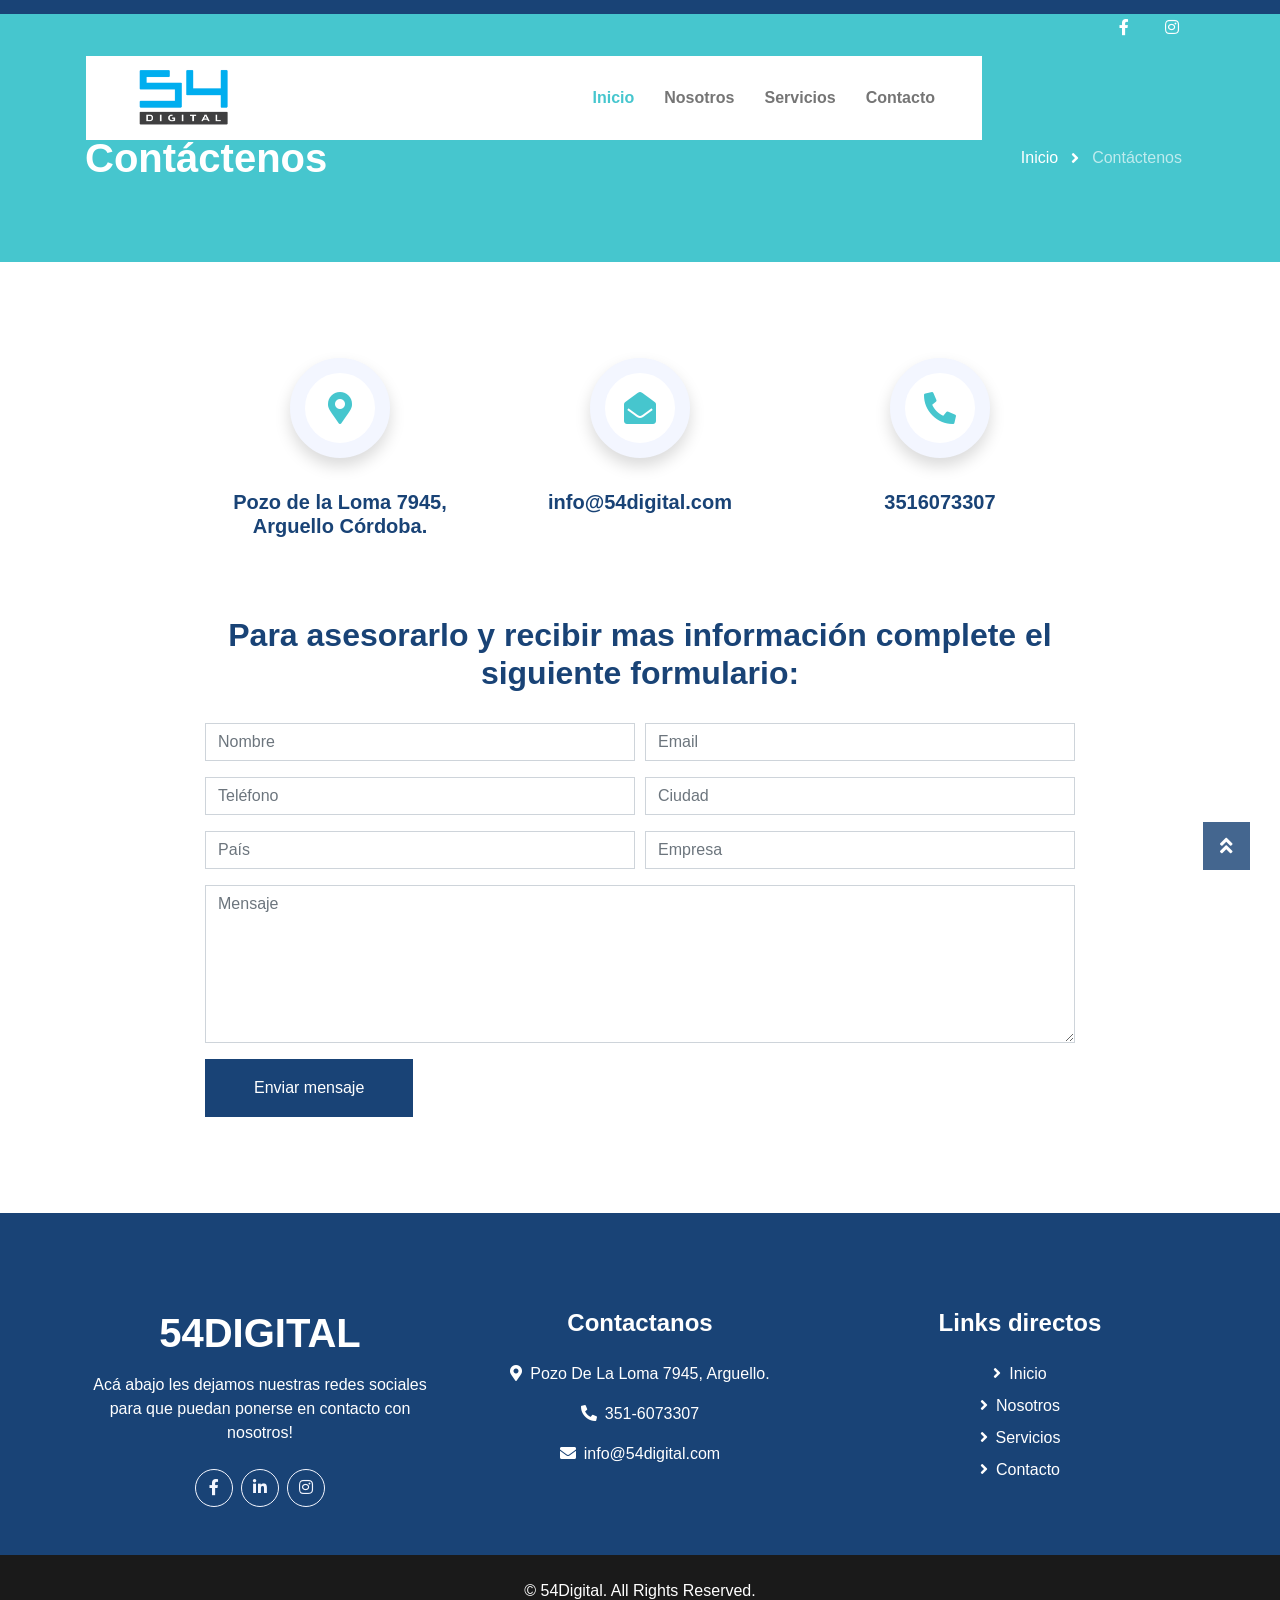
<file: contacto.html>
<!DOCTYPE html>
<html lang="en">

<head>
    <meta charset="utf-8">
    <title>54digital</title>
    <meta content="width=device-width, initial-scale=1.0" name="viewport">
    <meta content="Free HTML Templates" name="keywords">
    <meta content="Free HTML Templates" name="description">

    <!-- Favicon -->
    <link href="img/favicon.ico" rel="icon">

    <!-- Google Web Fonts -->
    <link rel="preconnect" href="https://fonts.gstatic.com">
    <link href="https://fonts.googleapis.com/css2?family=Open+Sans:wght@400;600;800&display=swap" rel="stylesheet"> 

    <!-- Font Awesome -->
    <link href="https://cdnjs.cloudflare.com/ajax/libs/font-awesome/5.15.0/css/all.min.css" rel="stylesheet">

    <!-- Libraries Stylesheet -->
    <link href="lib/owlcarousel/assets/owl.carousel.min.css" rel="stylesheet">

    <!-- Customized Bootstrap Stylesheet -->
    <link href="css/style.css" rel="stylesheet">
</head>

<body>
    <!-- Topbar Start -->
    <div class="container-fluid bg-primary py-3">
        <div class="container">
            <div class="row">
                <div class="col-md-6 text-center text-lg-left mb-2 mb-lg-0">
                </div>
                <div class="col-md-6 text-center text-lg-right">
                    <a class="text-white px-3" href="">
                            <i class="fab fa-facebook-f"></i>
                        </a>
                    <div class="d-inline-flex align-items-center">
                            <a class="text-white px-3" href="https://www.instagram.com/54.digital/">
                            <i class="fab fa-instagram"></i></a>
                    </div>
                </div>
            </div>
        </div>
    </div>
    <!-- Topbar End -->


    <!-- Navbar Start -->
    <div class="container-fluid position-relative nav-bar p-0">
        <div class="container-lg position-relative p-0 px-lg-3" style="z-index: 9;">
            <nav class="navbar navbar-expand-lg bg-white navbar-light py-3 py-lg-0 pl-3 pl-lg-5">
                <a href="index.html" class="navbar-brand logo">
                    <img src="img/54digital.png" class="logo">
                </a>
                <button type="button" class="navbar-toggler" data-toggle="collapse" data-target="#navbarCollapse">
                    <span class="navbar-toggler-icon"></span>
                </button>
                <div class="collapse navbar-collapse justify-content-between px-3" id="navbarCollapse">
                    <div class="navbar-nav ml-auto py-0">
                        <a href="index.html" class="nav-item nav-link active">Inicio</a>
                        <a href="nosotros.html" class="nav-item nav-link">Nosotros</a>
                        <a href="servicios.html" class="nav-item nav-link">Servicios</a>
                        <a href="contacto.html" class="nav-item nav-link">Contacto</a>
                        </div> 
                    </div>
                </div>
            </nav>
        </div>
    </div>
    <!-- Navbar End -->


    <!-- Page Header Start -->
    <div class="page-header container-fluid bg-secondary pt-2 pt-lg-5 pb-2 mb-5">
        <div class="container py-5">
            <div class="row align-items-center py-4">
                <div class="col-md-6 text-center text-md-left">
                    <h1 class="mb-4 mb-md-0 text-white">Contáctenos</h1>
                </div>
                <div class="col-md-6 text-center text-md-right">
                    <div class="d-inline-flex align-items-center">
                        <a class="btn text-white" href="">Inicio</a>
                        <i class="fas fa-angle-right text-white"></i>
                        <a class="btn text-white disabled" href="">Contáctenos</a>
                    </div>
                </div>
            </div>
        </div>
    </div>
    <!-- Page Header Start -->


    <!-- Contact Start -->
    <div class="container-fluid py-5">
        <div class="container" style="max-width: 900px;">
            <div class="row">
                <div class="col-12">
                    <div class="row">
                        <div class="col-md-4">
                            <div class="d-flex flex-column align-items-center justify-content-center text-center mb-5">
                                <div class="d-inline-flex align-items-center justify-content-center bg-white border border-light shadow rounded-circle mb-4" style="width: 100px; height: 100px; border-width: 15px !important;">
                                    <i class="fa fa-2x fa-map-marker-alt text-secondary"></i>
                                </div>
                                <h5 class="font-weight-medium m-0 mt-2">Pozo de la Loma 7945, Arguello Córdoba.</h5>
                            </div>
                        </div>
                        <div class="col-md-4">
                            <div class="d-flex flex-column align-items-center justify-content-center text-center mb-5">
                                <div class="d-inline-flex align-items-center justify-content-center bg-white border border-light shadow rounded-circle mb-4" style="width: 100px; height: 100px; border-width: 15px !important;">
                                    <i class="fa fa-2x fa-envelope-open text-secondary"></i>
                                </div>
                                <h5 class="font-weight-medium m-0 mt-2">info@54digital.com</h5>
                            </div>
                        </div>
                        <div class="col-md-4">
                            <div class="d-flex flex-column align-items-center justify-content-center text-center mb-5">
                                <div class="d-inline-flex align-items-center justify-content-center bg-white border border-light shadow rounded-circle mb-4" style="width: 100px; height: 100px; border-width: 15px !important;">
                                    <i class="fa fa-2x fa-phone-alt text-secondary"></i>
                                </div>
                                <h5 class="font-weight-medium m-0 mt-2">3516073307</h5>
                            </div>
                        </div>
                    </div>
                </div>
                <h2 class="contacto">Para asesorarlo y recibir mas información complete el siguiente formulario:</h2>
                <div class="col-12">
                    <div class="contact-form">
                        <div id="success"></div>
                        <form name="sentMessage" id="contactForm" novalidate="novalidate">
                            <div class="form-row">
                                <div class="col-md-6">
                                    <div class="control-group">
                                        <input type="text" class="form-control" id="name" placeholder="Nombre" required="required" data-validation-required-message="Please enter your name" />
                                        <p class="help-block text-danger"></p>
                                    </div>
                                </div>
                                <div class="col-md-6">
                                    <div class="control-group">
                                        <input type="email" class="form-control" id="email" placeholder="Email" required="required" data-validation-required-message="Please enter your email" />
                                        <p class="help-block text-danger"></p>
                                    </div>
                                </div>
                            </div>
                            <div class="form-row">
    <div class="col-md-6">
        <div class="control-group">
            <input type="tel" class="form-control" id="phone" placeholder="Teléfono" />
            <p class="help-block text-danger"></p>
        </div>
    </div>

    <div class="col-md-6">
        <div class="control-group">
            <input type="text" class="form-control" id="city" placeholder="Ciudad" />
            <p class="help-block text-danger"></p>
        </div>
    </div>
</div>

<!-- FILA: País | Empresa -->
<div class="form-row">
    <div class="col-md-6">
        <div class="control-group">
            <input type="text" class="form-control" id="country" placeholder="País" />
            <p class="help-block text-danger"></p>
        </div>
    </div>

    <div class="col-md-6">
        <div class="control-group">
            <input type="text" class="form-control" id="company" placeholder="Empresa" />
            <p class="help-block text-danger"></p>
        </div>
    </div>
</div>
                            <div class="control-group">
                                <textarea class="form-control" rows="6" id="message" placeholder="Mensaje" required="required" data-validation-required-message="Please enter your message"></textarea>
                                <p class="help-block text-danger"></p>
                            </div>
                            <div>
                                <button class="btn btn-primary py-3 px-5" type="submit" id="sendMessageButton">Enviar mensaje</button>
                            </div>
                        </form>
                    </div>
                </div>
            </div>
        </div>
    </div>
    <!-- Contact End -->

<!-- Footer Start -->
<div class="container-fluid bg-primary text-white mt-5 pt-5 px-0">
    <div class="container pt-5">
        <div class="row text-center">

            <!-- Columna 1 -->
            <div class="col-lg-4 col-md-6 mb-5">
                <a href="#">
                    <h1 class="text-white mb-3">
                        54DIGITAL
                    </h1>
                </a>
                <p>
                    Acá abajo les dejamos nuestras redes sociales para que puedan ponerse en contacto con nosotros!
                </p>
                <div class="d-flex justify-content-center mt-4">
                    <a class="btn btn-outline-light rounded-circle text-center mr-2 px-0" style="width:38px;height:38px;" href="https://www.facebook.com/54digital">
                        <i class="fab fa-facebook-f"></i>
                    </a>
                    <a class="btn btn-outline-light rounded-circle text-center mr-2 px-0" style="width:38px;height:38px;" href="https://www.linkedin.com/company/54digital-srl/">
                        <i class="fab fa-linkedin-in"></i>
                    </a>
                    <a class="btn btn-outline-light rounded-circle text-center px-0" style="width:38px;height:38px;" href="https://www.instagram.com/54.digital/">
                        <i class="fab fa-instagram"></i>
                    </a>
                </div>
            </div>
            <!-- Columna 2 -->
            <div class="col-lg-4 col-md-6 mb-5">
                <h4 class="text-white mb-4">Contactanos</h4>
                <p><i class="fa fa-map-marker-alt mr-2"></i>Pozo De La Loma 7945, Arguello.</p>
                <p><i class="fa fa-phone-alt mr-2"></i>351-6073307</p>
                <p><i class="fa fa-envelope mr-2"></i>info@54digital.com</p>
            </div>
            <!-- Columna 3 -->
            <div class="col-lg-4 col-md-12 mb-5">
                <h4 class="text-white mb-4">Links directos</h4>
                <div class="d-flex flex-column align-items-center">
                    <a class="text-white mb-2" href="#">
                        <i class="fa fa-angle-right mr-2"></i>Inicio
                    </a>
                    <a class="text-white mb-2" href="nosotros.html">
                        <i class="fa fa-angle-right mr-2"></i>Nosotros
                    </a>
                    <a class="text-white mb-2" href="servicios.html">
                        <i class="fa fa-angle-right mr-2"></i>Servicios
                    </a>
                    <a class="text-white mb-2" href="contacto.html">
                        <i class="fa fa-angle-right mr-2"></i>Contacto
                    </a>
                </div>
            </div>
        </div>
    </div>
</div>
<div class="container-fluid bg-dark text-white py-4 px-0">
    <div class="container">
        <p class="m-0 text-center text-white">
            &copy; 54Digital. All Rights Reserved.
        </p>
    </div>
</div>
<!-- Footer End -->

    <!-- Back to Top -->
    <a href="#" class="btn btn-lg btn-primary back-to-top"><i class="fa fa-angle-double-up"></i></a>


    <!-- JavaScript Libraries -->
    <script src="https://code.jquery.com/jquery-3.4.1.min.js"></script>
    <script src="https://stackpath.bootstrapcdn.com/bootstrap/4.4.1/js/bootstrap.bundle.min.js"></script>
    <script src="lib/easing/easing.min.js"></script>
    <script src="lib/waypoints/waypoints.min.js"></script>
    <script src="lib/counterup/counterup.min.js"></script>
    <script src="lib/owlcarousel/owl.carousel.min.js"></script>

    <!-- Contact Javascript File -->
    <script src="mail/jqBootstrapValidation.min.js"></script>
    <script src="mail/contact.js"></script>

    <!-- Template Javascript -->
    <script src="js/main.js"></script>
</body>

</html>
</file>
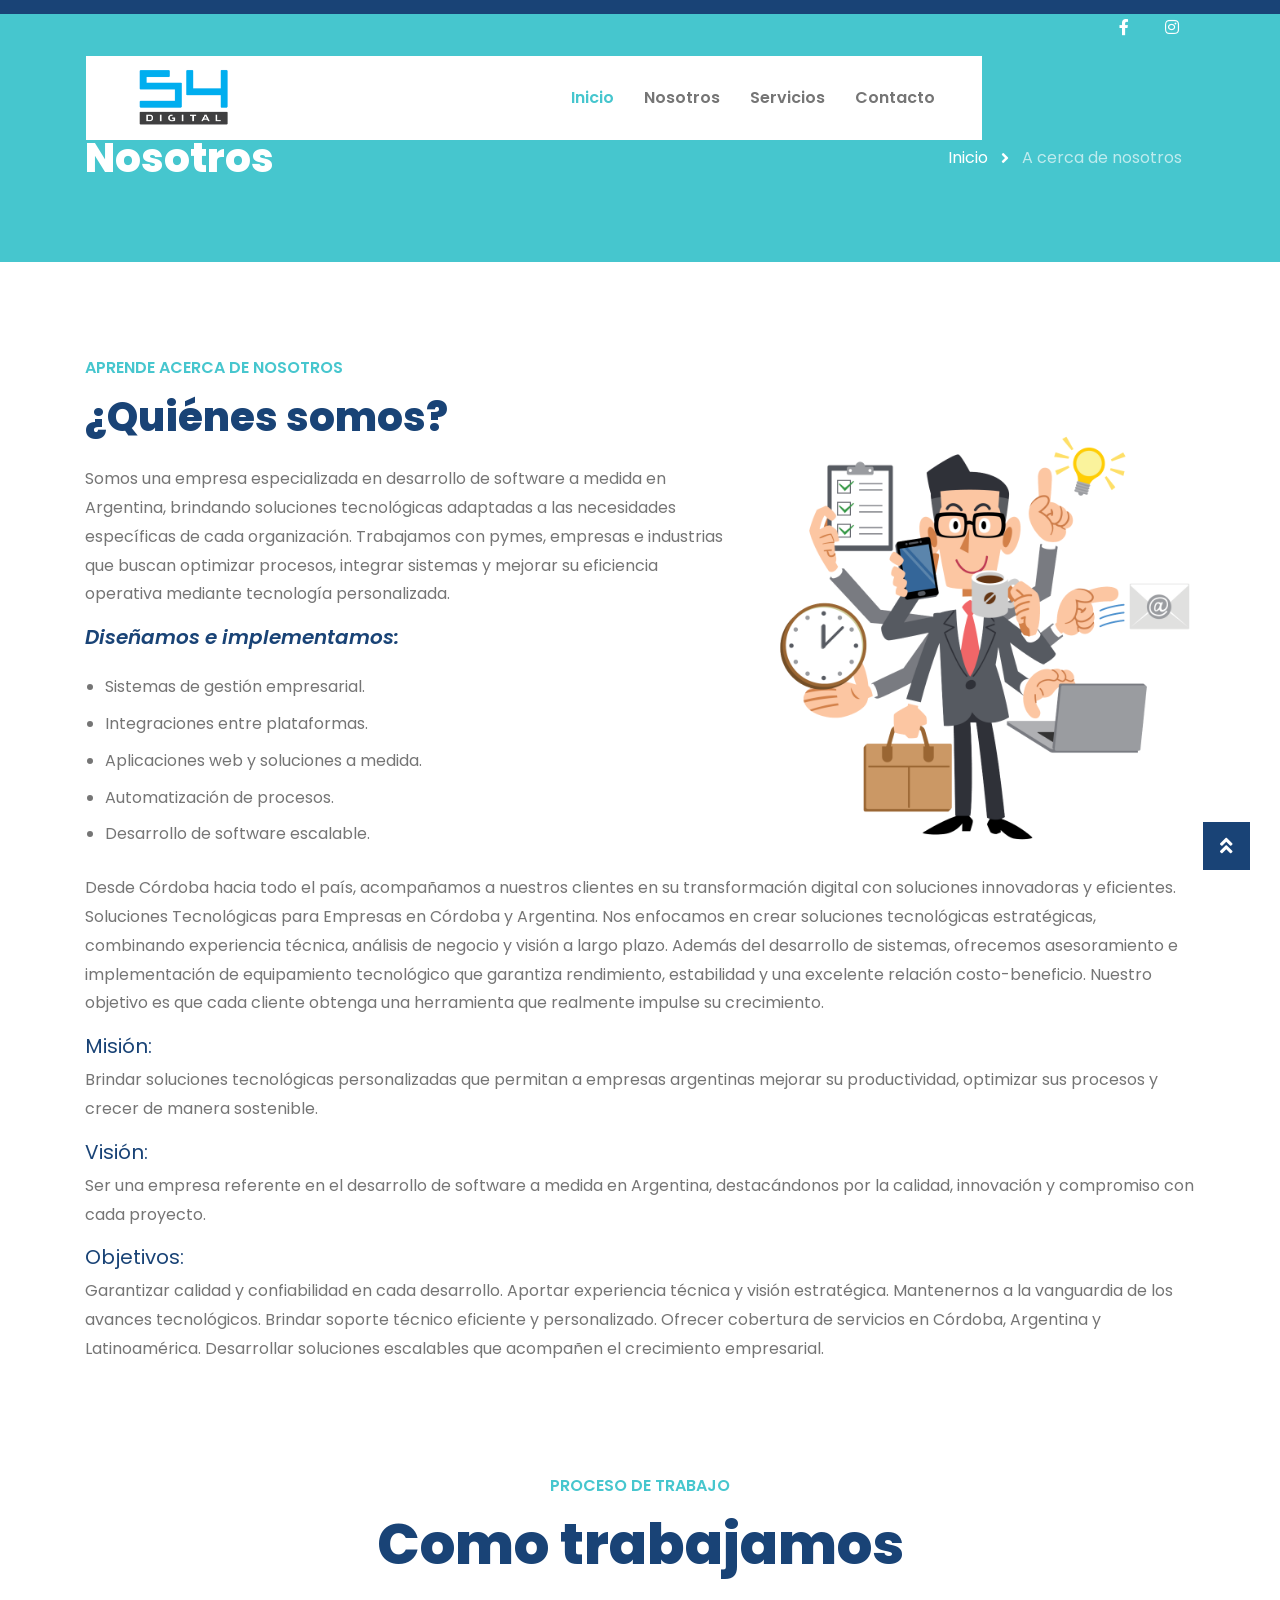
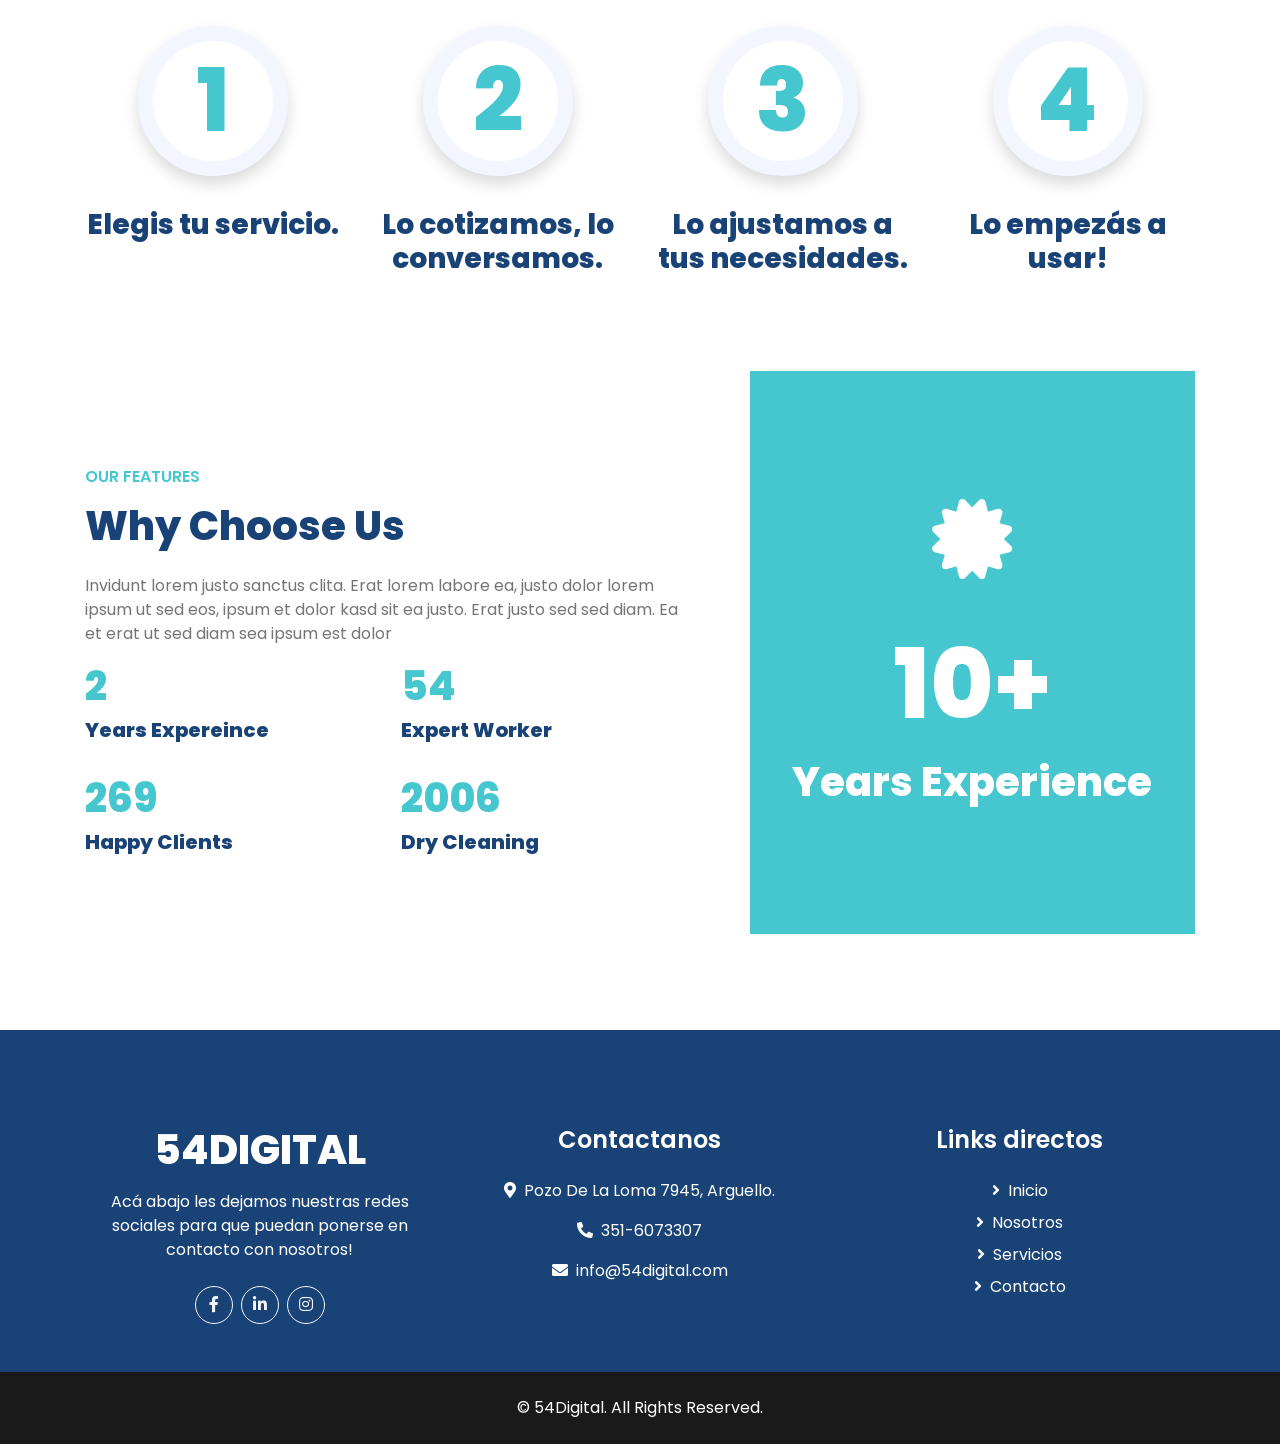
<file: nosotros.html>
<!DOCTYPE html>
<html lang="en">

<head>
    <meta charset="utf-8">
    <title>54digital</title>
    <meta content="width=device-width, initial-scale=1.0" name="viewport">
    <meta content="Free HTML Templates" name="keywords">
    <meta content="Free HTML Templates" name="description">

    <!-- Favicon -->
    <link href="img/favicon.ico" rel="icon">

    <!-- Google Web Fonts -->
    <link rel="preconnect" href="https://fonts.gstatic.com">
    <link href="https://fonts.googleapis.com/css2?family=Open+Sans:wght@400;600;800&display=swap" rel="stylesheet"> 
    <link href="https://fonts.googleapis.com/css2?family=Poppins:wght@400;600;700&display=swap" rel="stylesheet">

    <!-- Font Awesome -->
    <link href="https://cdnjs.cloudflare.com/ajax/libs/font-awesome/5.15.0/css/all.min.css" rel="stylesheet">

    <!-- Libraries Stylesheet -->
    <link href="lib/owlcarousel/assets/owl.carousel.min.css" rel="stylesheet">

    <!-- Customized Bootstrap Stylesheet -->
    <link href="css/style.css" rel="stylesheet">
</head>

<body>
    <!-- Topbar Start -->
    <div class="container-fluid bg-primary py-3">
        <div class="container">
            <div class="row">
                <div class="col-md-6 text-center text-lg-left mb-2 mb-lg-0">
                </div>
                <div class="col-md-6 text-center text-lg-right">
                    <a class="text-white px-3" href="">
                            <i class="fab fa-facebook-f"></i>
                        </a>
                    <div class="d-inline-flex align-items-center">
                            <a class="text-white px-3" href="https://www.instagram.com/54.digital/">
                            <i class="fab fa-instagram"></i></a>
                    </div>
                </div>
            </div>
        </div>
    </div>
    <!-- Topbar End -->


    <!-- Navbar Start -->
    <div class="container-fluid position-relative nav-bar p-0">
        <div class="container-lg position-relative p-0 px-lg-3" style="z-index: 9;">
            <nav class="navbar navbar-expand-lg bg-white navbar-light py-3 py-lg-0 pl-3 pl-lg-5">
                <a href="index.html" class="navbar-brand logo">
                    <img src="img/54digital.png" class="logo">
                </a>
                <button type="button" class="navbar-toggler" data-toggle="collapse" data-target="#navbarCollapse">
                    <span class="navbar-toggler-icon"></span>
                </button>
                <div class="collapse navbar-collapse justify-content-between px-3" id="navbarCollapse">
                    <div class="navbar-nav ml-auto py-0">
                        <a href="index.html" class="nav-item nav-link active">Inicio</a>
                        <a href="nosotros.html" class="nav-item nav-link">Nosotros</a>
                        <a href="servicios.html" class="nav-item nav-link">Servicios</a>
                        <a href="contacto.html" class="nav-item nav-link">Contacto</a>
                        </div> 
                    </div>
                </div>
            </nav>
        </div>
    </div>
    <!-- Navbar End -->


    <!-- Page Header Start -->
    <div class="page-header container-fluid bg-secondary pt-2 pt-lg-5 pb-2 mb-5">
        <div class="container py-5">
            <div class="row align-items-center py-4">
                <div class="col-md-6 text-center text-md-left">
                    <h1 class="mb-4 mb-md-0 text-white">Nosotros</h1>
                </div>
                <div class="col-md-6 text-center text-md-right">
                    <div class="d-inline-flex align-items-center">
                        <a class="btn text-white" href="http://127.0.0.1:5500/laundry-service-website-template/index.html">Inicio</a>
                        <i class="fas fa-angle-right text-white"></i>
                        <a class="btn text-white disabled" href="">A cerca de nosotros</a>
                    </div>
                </div>
            </div>
        </div>
    </div>
    <!-- Page Header Start -->


    <!-- About End 
    <div class="container-fluid py-5">
        <div class="container">
            <div class="row align-items-center">
                <div class="col-lg-5">
                    <img class="img-fluid" src="img/about.jpg" alt="">
                </div>
                <div class="col-lg-7 mt-5 mt-lg-0 pl-lg-5">
                    <h6 class="text-secondary text-uppercase font-weight-medium mb-3">Aprende a cerca de nosotros</h6>
                    <h1 class="mb-4">¿Quiénes somos?</h1>
                    <p class="mb-2">Somos una empresa especializada en desarrollo de software a medida en Argentina, brindando soluciones tecnológicas adaptadas a las necesidades específicas de cada organización.
                                    Trabajamos con pymes, empresas e industrias que buscan optimizar procesos, integrar sistemas y mejorar su eficiencia operativa mediante tecnología personalizada.</p>
                    <h5 class="font-weight-medium font-italic mb-4">Diseñamos e implementamos:</h5>
                    <div class="row">
                        <div class="col-sm-6 pt-3">
                            <div class="d-flex align-items-center">
                                <i class="fa fa-check text-primary mr-2"></i>
                                <p class="text-secondary font-weight-medium m-0">Sistemas de gestión empresarial.</p>
                            </div>
                        </div>
                        <div class="col-sm-6 pt-3">
                            <div class="d-flex align-items-center">
                                <i class="fa fa-check text-primary mr-2"></i>
                                <p class="text-secondary font-weight-medium m-0">Integraciones entre plataformas.</p>
                            </div>
                        </div>
                        <div class="col-sm-6 pt-3">
                            <div class="d-flex align-items-center">
                                <i class="fa fa-check text-primary mr-2"></i>
                                <p class="text-secondary font-weight-medium m-0">Aplicaciones web y soluciones a medida.</p>
                            </div>
                        </div>
                        <div class="col-sm-6 pt-3">
                            <div class="d-flex align-items-center">
                                <i class="fa fa-check text-primary mr-2"></i>
                                <p class="text-secondary font-weight-medium m-0">Automatización de procesos.</p>
                            </div>
                        </div>
                        <div class="col-sm-6 pt-3">
                            <div class="d-flex align-items-center">
                                <i class="fa fa-check text-primary mr-2"></i>
                                <p class="text-secondary font-weight-medium m-0">Desarrollo de software escalable.</p>
                            </div>
                        </div>
                    </div>
                    <p>Desde Córdoba hacia todo el país, acompañamos a nuestros clientes en su transformación digital con soluciones innovadoras y eficientes.
                        Soluciones Tecnológicas para Empresas en Córdoba y Argentina.
                        Nos enfocamos en crear soluciones tecnológicas estratégicas, combinando experiencia técnica, análisis de negocio y visión a largo plazo.
                        Además del desarrollo de sistemas, ofrecemos asesoramiento e implementación de equipamiento tecnológico que garantiza rendimiento, estabilidad y una excelente relación costo-beneficio.
                        Nuestro objetivo es que cada cliente obtenga una herramienta que realmente impulse su crecimiento.</p>
                    <h5 class="font-weight-medium font-italic mb-4">Misión:</h5>
                    <p>Brindar soluciones tecnológicas personalizadas que permitan a empresas argentinas mejorar su productividad, optimizar sus procesos y crecer de manera sostenible.</p>
                    <h5 class="font-weight-medium font-italic mb-4">Visión:</h5>
                    <p>Ser una empresa referente en el desarrollo de software a medida en Argentina, destacándonos por la calidad, innovación y compromiso con cada proyecto.</p>
                    <h5 class="font-weight-medium font-italic mb-4">Objetivos:</h5>
                    <p>Garantizar calidad y confiabilidad en cada desarrollo.
                        Aportar experiencia técnica y visión estratégica.
                        Mantenernos a la vanguardia de los avances tecnológicos.
                        Brindar soporte técnico eficiente y personalizado.
                        Ofrecer cobertura de servicios en Córdoba, Argentina y Latinoamérica.
                        Desarrollar soluciones escalables que acompañen el crecimiento empresarial.</p>
                </div>
            </div>
        </div>
    </div>
About End -->
<!-- About Start -->
<div class="container-fluid py-5">
    <div class="container">
        <div class="about-content">
            <img src="img/foto 97.png" alt="" class="img-about">
            <h6 class="text-secondary text-uppercase font-weight-medium mb-3">
                Aprende acerca de nosotros
            </h6>
            <h1 class="mb-4">¿Quiénes somos?</h1>
            <p>
                Somos una empresa especializada en desarrollo de software a medida en Argentina, brindando soluciones tecnológicas adaptadas a las necesidades específicas de cada organización.
                                    Trabajamos con pymes, empresas e industrias que buscan optimizar procesos, integrar sistemas y mejorar su eficiencia operativa mediante tecnología personalizada.
            </p>
            <h5 class="font-weight-medium font-italic mb-4">
                Diseñamos e implementamos:
            </h5>
            <ul class="lista-servicios">
                <li>Sistemas de gestión empresarial.</li>
                <li>Integraciones entre plataformas.</li>
                <li>Aplicaciones web y soluciones a medida.</li>
                <li>Automatización de procesos.</li>
                <li>Desarrollo de software escalable.</li>
            </ul>
            <p>
                Desde Córdoba hacia todo el país, acompañamos a nuestros clientes en su transformación digital con soluciones innovadoras y eficientes.
                        Soluciones Tecnológicas para Empresas en Córdoba y Argentina.
                        Nos enfocamos en crear soluciones tecnológicas estratégicas, combinando experiencia técnica, análisis de negocio y visión a largo plazo.
                        Además del desarrollo de sistemas, ofrecemos asesoramiento e implementación de equipamiento tecnológico que garantiza rendimiento, estabilidad y una excelente relación costo-beneficio.
                        Nuestro objetivo es que cada cliente obtenga una herramienta que realmente impulse su crecimiento.
            </p>
            <h5>Misión:</h5>
            <p>Brindar soluciones tecnológicas personalizadas que permitan a empresas argentinas mejorar su productividad, optimizar sus procesos y crecer de manera sostenible.</p>
            <h5>Visión:</h5>
            <p>Ser una empresa referente en el desarrollo de software a medida en Argentina, destacándonos por la calidad, innovación y compromiso con cada proyecto.</p>
            <h5>Objetivos:</h5>
            <p>Garantizar calidad y confiabilidad en cada desarrollo.
                        Aportar experiencia técnica y visión estratégica.
                        Mantenernos a la vanguardia de los avances tecnológicos.
                        Brindar soporte técnico eficiente y personalizado.
                        Ofrecer cobertura de servicios en Córdoba, Argentina y Latinoamérica.
                        Desarrollar soluciones escalables que acompañen el crecimiento empresarial.</p>
        </div>
    </div>
</div>
<!-- About End -->
    <!-- Working Process Start -->
    <div class="container-fluid pt-5">
        <div class="container">
            <h6 class="text-secondary text-uppercase text-center font-weight-medium mb-3">Proceso de trabajo</h6>
            <h1 class="display-4 text-center mb-5">Como trabajamos</h1>
            <div class="row">
                <div class="col-lg-3 col-md-6">
                    <div class="d-flex flex-column align-items-center justify-content-center text-center mb-5">
                        <div class="d-inline-flex align-items-center justify-content-center bg-white border border-light shadow rounded-circle mb-4" style="width: 150px; height: 150px; border-width: 15px !important;">
                            <h2 class="display-2 text-secondary m-0">1</h2>
                        </div>
                        <h3 class="font-weight-bold m-0 mt-2">Elegis tu servicio.</h3>
                    </div>
                </div>
                <div class="col-lg-3 col-md-6">
                    <div class="d-flex flex-column align-items-center justify-content-center text-center mb-5">
                        <div class="d-inline-flex align-items-center justify-content-center bg-white border border-light shadow rounded-circle mb-4" style="width: 150px; height: 150px; border-width: 15px !important;">
                            <h2 class="display-2 text-secondary m-0">2</h2>
                        </div>
                        <h3 class="font-weight-bold m-0 mt-2">Lo cotizamos, lo conversamos.</h3>
                    </div>
                </div>
                <div class="col-lg-3 col-md-6">
                    <div class="d-flex flex-column align-items-center justify-content-center text-center mb-5">
                        <div class="d-inline-flex align-items-center justify-content-center bg-white border border-light shadow rounded-circle mb-4" style="width: 150px; height: 150px; border-width: 15px !important;">
                            <h2 class="display-2 text-secondary m-0">3</h2>
                        </div>
                        <h3 class="font-weight-bold m-0 mt-2">Lo ajustamos a tus necesidades.</h3>
                    </div>
                </div>
                <div class="col-lg-3 col-md-6">
                    <div class="d-flex flex-column align-items-center justify-content-center text-center mb-5">
                        <div class="d-inline-flex align-items-center justify-content-center bg-white border border-light shadow rounded-circle mb-4" style="width: 150px; height: 150px; border-width: 15px !important;">
                            <h2 class="display-2 text-secondary m-0">4</h2>
                        </div>
                        <h3 class="font-weight-bold m-0 mt-2">Lo empezás a usar!</h3>
                    </div>
                </div>
            </div>
        </div>
    </div>
    <!-- Working Process End -->


    <!-- Features Start -->
    <div class="container-fluid py-5">
        <div class="container">
            <div class="row">
                <div class="col-lg-7 m-0 my-lg-5 pt-0 pt-lg-5 pr-lg-5">
                    <h6 class="text-secondary text-uppercase font-weight-medium mb-3">Our Features</h6>
                    <h1 class="mb-4">Why Choose Us</h1>
                    <p>Invidunt lorem justo sanctus clita. Erat lorem labore ea, justo dolor lorem ipsum ut sed eos, ipsum et dolor kasd sit ea justo. Erat justo sed sed diam. Ea et erat ut sed diam sea ipsum est dolor</p>
                    <div class="row">
                        <div class="col-sm-6 mb-4">
                            <h1 class="text-secondary" data-toggle="counter-up">10</h1>
                            <h5 class="font-weight-bold">Years Expereince</h5>
                        </div>
                        <div class="col-sm-6 mb-4">
                            <h1 class="text-secondary" data-toggle="counter-up">250</h1>
                            <h5 class="font-weight-bold">Expert Worker</h5>
                        </div>
                        <div class="col-sm-6 mb-4">
                            <h1 class="text-secondary" data-toggle="counter-up">1250</h1>
                            <h5 class="font-weight-bold">Happy Clients</h5>
                        </div>
                        <div class="col-sm-6 mb-4">
                            <h1 class="text-secondary" data-toggle="counter-up">9550</h1>
                            <h5 class="font-weight-bold">Dry Cleaning</h5>
                        </div>
                    </div>
                </div>
                <div class="col-lg-5">
                    <div class="d-flex flex-column align-items-center justify-content-center bg-secondary h-100 py-5 px-3">
                        <i class="fa fa-5x fa-certificate text-white mb-5"></i>
                        <h1 class="display-1 text-white mb-3">10+</h1>
                        <h1 class="text-white m-0">Years Experience</h1>
                    </div>
                </div>
            </div>
        </div>
    </div>
    <!-- Features End -->
<!-- Footer Start -->
<div class="container-fluid bg-primary text-white mt-5 pt-5 px-0">
    <div class="container pt-5">
        <div class="row text-center">

            <!-- Columna 1 -->
            <div class="col-lg-4 col-md-6 mb-5">
                <a href="#">
                    <h1 class="text-white mb-3">
                        54DIGITAL
                    </h1>
                </a>
                <p>
                    Acá abajo les dejamos nuestras redes sociales para que puedan ponerse en contacto con nosotros!
                </p>
                <div class="d-flex justify-content-center mt-4">
                    <a class="btn btn-outline-light rounded-circle text-center mr-2 px-0" style="width:38px;height:38px;" href="https://www.facebook.com/54digital">
                        <i class="fab fa-facebook-f"></i>
                    </a>
                    <a class="btn btn-outline-light rounded-circle text-center mr-2 px-0" style="width:38px;height:38px;" href="https://www.linkedin.com/company/54digital-srl/">
                        <i class="fab fa-linkedin-in"></i>
                    </a>
                    <a class="btn btn-outline-light rounded-circle text-center px-0" style="width:38px;height:38px;" href="https://www.instagram.com/54.digital/">
                        <i class="fab fa-instagram"></i>
                    </a>
                </div>
            </div>
            <!-- Columna 2 -->
            <div class="col-lg-4 col-md-6 mb-5">
                <h4 class="text-white mb-4">Contactanos</h4>
                <p><i class="fa fa-map-marker-alt mr-2"></i>Pozo De La Loma 7945, Arguello.</p>
                <p><i class="fa fa-phone-alt mr-2"></i>351-6073307</p>
                <p><i class="fa fa-envelope mr-2"></i>info@54digital.com</p>
            </div>
            <!-- Columna 3 -->
            <div class="col-lg-4 col-md-12 mb-5">
                <h4 class="text-white mb-4">Links directos</h4>
                <div class="d-flex flex-column align-items-center">
                    <a class="text-white mb-2" href="#">
                        <i class="fa fa-angle-right mr-2"></i>Inicio
                    </a>
                    <a class="text-white mb-2" href="nosotros.html">
                        <i class="fa fa-angle-right mr-2"></i>Nosotros
                    </a>
                    <a class="text-white mb-2" href="servicios.html">
                        <i class="fa fa-angle-right mr-2"></i>Servicios
                    </a>
                    <a class="text-white mb-2" href="contacto.html">
                        <i class="fa fa-angle-right mr-2"></i>Contacto
                    </a>
                </div>
            </div>
        </div>
    </div>
</div>
<div class="container-fluid bg-dark text-white py-4 px-0">
    <div class="container">
        <p class="m-0 text-center text-white">
            &copy; 54Digital. All Rights Reserved.
        </p>
    </div>
</div>
<!-- Footer End -->

    <!-- Back to Top -->
    <a href="#" class="btn btn-lg btn-primary back-to-top"><i class="fa fa-angle-double-up"></i></a>


    <!-- JavaScript Libraries -->
    <script src="https://code.jquery.com/jquery-3.4.1.min.js"></script>
    <script src="https://stackpath.bootstrapcdn.com/bootstrap/4.4.1/js/bootstrap.bundle.min.js"></script>
    <script src="lib/easing/easing.min.js"></script>
    <script src="lib/waypoints/waypoints.min.js"></script>
    <script src="lib/counterup/counterup.min.js"></script>
    <script src="lib/owlcarousel/owl.carousel.min.js"></script>

    <!-- Contact Javascript File -->
    <script src="mail/jqBootstrapValidation.min.js"></script>
    <script src="mail/contact.js"></script>

    <!-- Template Javascript -->
    <script src="js/main.js"></script>
</body>

</html>
</file>
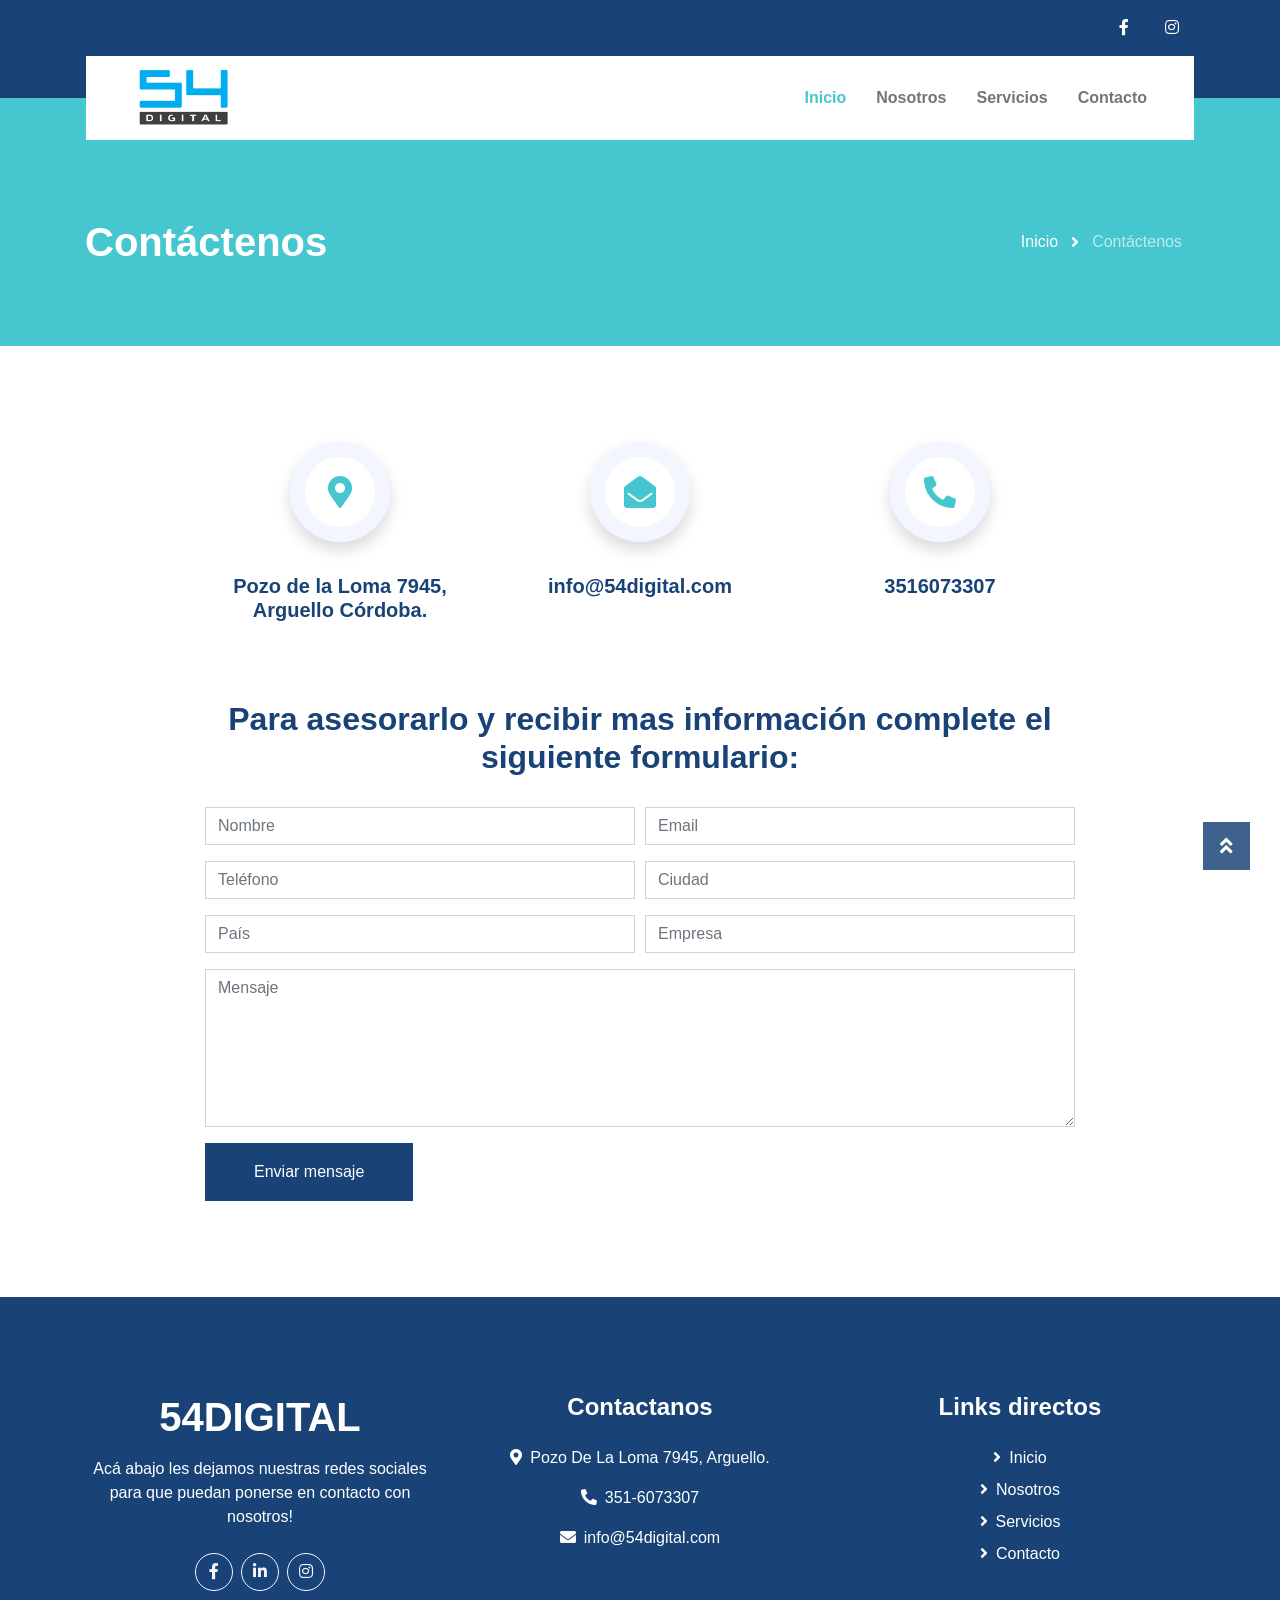
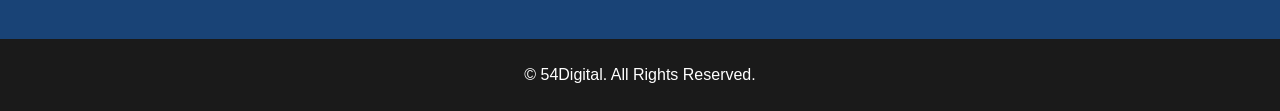
<file: 54digital/contacto.html>
<!DOCTYPE html>
<html lang="en">

<head>
    <meta charset="utf-8">
    <title>54digital</title>
    <meta content="width=device-width, initial-scale=1.0" name="viewport">
    <meta content="Free HTML Templates" name="keywords">
    <meta content="Free HTML Templates" name="description">

    <!-- Favicon -->
    <link href="img/favicon.ico" rel="icon">

    <!-- Google Web Fonts -->
    <link rel="preconnect" href="https://fonts.gstatic.com">
    <link href="https://fonts.googleapis.com/css2?family=Open+Sans:wght@400;600;800&display=swap" rel="stylesheet"> 

    <!-- Font Awesome -->
    <link href="https://cdnjs.cloudflare.com/ajax/libs/font-awesome/5.15.0/css/all.min.css" rel="stylesheet">

    <!-- Libraries Stylesheet -->
    <link href="lib/owlcarousel/assets/owl.carousel.min.css" rel="stylesheet">

    <!-- Customized Bootstrap Stylesheet -->
    <link href="css/style.css" rel="stylesheet">
</head>

<body>
    <!-- Topbar Start -->
    <div class="container-fluid bg-primary py-3">
        <div class="container">
            <div class="row">
                <div class="col-md-6 text-center text-lg-left mb-2 mb-lg-0">
                </div>
                <div class="col-md-6 text-center text-lg-right">
                    <a class="text-white px-3" href="">
                            <i class="fab fa-facebook-f"></i>
                        </a>
                    <div class="d-inline-flex align-items-center">
                            <a class="text-white px-3" href="https://www.instagram.com/54.digital/">
                            <i class="fab fa-instagram"></i></a>
                    </div>
                </div>
            </div>
        </div>
    </div>
    <!-- Topbar End -->


    <!-- Navbar Start -->
    <div class="container-fluid position-relative nav-bar p-0">
        <div class="container-lg position-relative p-0 px-lg-3" style="z-index: 9;">
            <nav class="navbar navbar-expand-lg bg-white navbar-light py-3 py-lg-0 pl-3 pl-lg-5">
                <a href="" class="navbar-brand logo">
                    <img src="img/54digital.png" class="logo">
                </a>
                <button type="button" class="navbar-toggler" data-toggle="collapse" data-target="#navbarCollapse">
                    <span class="navbar-toggler-icon"></span>
                </button>
                <div class="collapse navbar-collapse justify-content-between px-3" id="navbarCollapse">
                    <div class="navbar-nav ml-auto py-0">
                        <a href="index.html" class="nav-item nav-link active">Inicio</a>
                        <a href="nosotros.html" class="nav-item nav-link">Nosotros</a>
                        <a href="servicios.html" class="nav-item nav-link">Servicios</a>
                        <a href="contacto.html" class="nav-item nav-link">Contacto</a>
                        </div> 
                    </div>
                </div>
            </nav>
        </div>
    </div>
    <!-- Navbar End -->


    <!-- Page Header Start -->
    <div class="page-header container-fluid bg-secondary pt-2 pt-lg-5 pb-2 mb-5">
        <div class="container py-5">
            <div class="row align-items-center py-4">
                <div class="col-md-6 text-center text-md-left">
                    <h1 class="mb-4 mb-md-0 text-white">Contáctenos</h1>
                </div>
                <div class="col-md-6 text-center text-md-right">
                    <div class="d-inline-flex align-items-center">
                        <a class="btn text-white" href="">Inicio</a>
                        <i class="fas fa-angle-right text-white"></i>
                        <a class="btn text-white disabled" href="">Contáctenos</a>
                    </div>
                </div>
            </div>
        </div>
    </div>
    <!-- Page Header Start -->


    <!-- Contact Start -->
    <div class="container-fluid py-5">
        <div class="container" style="max-width: 900px;">
            <div class="row">
                <div class="col-12">
                    <div class="row">
                        <div class="col-md-4">
                            <div class="d-flex flex-column align-items-center justify-content-center text-center mb-5">
                                <div class="d-inline-flex align-items-center justify-content-center bg-white border border-light shadow rounded-circle mb-4" style="width: 100px; height: 100px; border-width: 15px !important;">
                                    <i class="fa fa-2x fa-map-marker-alt text-secondary"></i>
                                </div>
                                <h5 class="font-weight-medium m-0 mt-2">Pozo de la Loma 7945, Arguello Córdoba.</h5>
                            </div>
                        </div>
                        <div class="col-md-4">
                            <div class="d-flex flex-column align-items-center justify-content-center text-center mb-5">
                                <div class="d-inline-flex align-items-center justify-content-center bg-white border border-light shadow rounded-circle mb-4" style="width: 100px; height: 100px; border-width: 15px !important;">
                                    <i class="fa fa-2x fa-envelope-open text-secondary"></i>
                                </div>
                                <h5 class="font-weight-medium m-0 mt-2">info@54digital.com</h5>
                            </div>
                        </div>
                        <div class="col-md-4">
                            <div class="d-flex flex-column align-items-center justify-content-center text-center mb-5">
                                <div class="d-inline-flex align-items-center justify-content-center bg-white border border-light shadow rounded-circle mb-4" style="width: 100px; height: 100px; border-width: 15px !important;">
                                    <i class="fa fa-2x fa-phone-alt text-secondary"></i>
                                </div>
                                <h5 class="font-weight-medium m-0 mt-2">3516073307</h5>
                            </div>
                        </div>
                    </div>
                </div>
                <h2 class="contacto">Para asesorarlo y recibir mas información complete el siguiente formulario:</h2>
                <div class="col-12">
                    <div class="contact-form">
                        <div id="success"></div>
                        <form name="sentMessage" id="contactForm" novalidate="novalidate">
                            <div class="form-row">
                                <div class="col-md-6">
                                    <div class="control-group">
                                        <input type="text" class="form-control" id="name" placeholder="Nombre" required="required" data-validation-required-message="Please enter your name" />
                                        <p class="help-block text-danger"></p>
                                    </div>
                                </div>
                                <div class="col-md-6">
                                    <div class="control-group">
                                        <input type="email" class="form-control" id="email" placeholder="Email" required="required" data-validation-required-message="Please enter your email" />
                                        <p class="help-block text-danger"></p>
                                    </div>
                                </div>
                            </div>
                            <div class="form-row">
    <div class="col-md-6">
        <div class="control-group">
            <input type="tel" class="form-control" id="phone" placeholder="Teléfono" />
            <p class="help-block text-danger"></p>
        </div>
    </div>

    <div class="col-md-6">
        <div class="control-group">
            <input type="text" class="form-control" id="city" placeholder="Ciudad" />
            <p class="help-block text-danger"></p>
        </div>
    </div>
</div>

<!-- FILA: País | Empresa -->
<div class="form-row">
    <div class="col-md-6">
        <div class="control-group">
            <input type="text" class="form-control" id="country" placeholder="País" />
            <p class="help-block text-danger"></p>
        </div>
    </div>

    <div class="col-md-6">
        <div class="control-group">
            <input type="text" class="form-control" id="company" placeholder="Empresa" />
            <p class="help-block text-danger"></p>
        </div>
    </div>
</div>
                            <div class="control-group">
                                <textarea class="form-control" rows="6" id="message" placeholder="Mensaje" required="required" data-validation-required-message="Please enter your message"></textarea>
                                <p class="help-block text-danger"></p>
                            </div>
                            <div>
                                <button class="btn btn-primary py-3 px-5" type="submit" id="sendMessageButton">Enviar mensaje</button>
                            </div>
                        </form>
                    </div>
                </div>
            </div>
        </div>
    </div>
    <!-- Contact End -->

<!-- Footer Start -->
<div class="container-fluid bg-primary text-white mt-5 pt-5 px-0">
    <div class="container pt-5">
        <div class="row text-center">

            <!-- Columna 1 -->
            <div class="col-lg-4 col-md-6 mb-5">
                <a href="#">
                    <h1 class="text-white mb-3">
                        54DIGITAL
                    </h1>
                </a>
                <p>
                    Acá abajo les dejamos nuestras redes sociales para que puedan ponerse en contacto con nosotros!
                </p>
                <div class="d-flex justify-content-center mt-4">
                    <a class="btn btn-outline-light rounded-circle text-center mr-2 px-0" style="width:38px;height:38px;" href="https://www.facebook.com/54digital">
                        <i class="fab fa-facebook-f"></i>
                    </a>
                    <a class="btn btn-outline-light rounded-circle text-center mr-2 px-0" style="width:38px;height:38px;" href="https://www.linkedin.com/company/54digital-srl/">
                        <i class="fab fa-linkedin-in"></i>
                    </a>
                    <a class="btn btn-outline-light rounded-circle text-center px-0" style="width:38px;height:38px;" href="https://www.instagram.com/54.digital/">
                        <i class="fab fa-instagram"></i>
                    </a>
                </div>
            </div>
            <!-- Columna 2 -->
            <div class="col-lg-4 col-md-6 mb-5">
                <h4 class="text-white mb-4">Contactanos</h4>
                <p><i class="fa fa-map-marker-alt mr-2"></i>Pozo De La Loma 7945, Arguello.</p>
                <p><i class="fa fa-phone-alt mr-2"></i>351-6073307</p>
                <p><i class="fa fa-envelope mr-2"></i>info@54digital.com</p>
            </div>
            <!-- Columna 3 -->
            <div class="col-lg-4 col-md-12 mb-5">
                <h4 class="text-white mb-4">Links directos</h4>
                <div class="d-flex flex-column align-items-center">
                    <a class="text-white mb-2" href="#">
                        <i class="fa fa-angle-right mr-2"></i>Inicio
                    </a>
                    <a class="text-white mb-2" href="nosotros.html">
                        <i class="fa fa-angle-right mr-2"></i>Nosotros
                    </a>
                    <a class="text-white mb-2" href="servicios.html">
                        <i class="fa fa-angle-right mr-2"></i>Servicios
                    </a>
                    <a class="text-white mb-2" href="contacto.html">
                        <i class="fa fa-angle-right mr-2"></i>Contacto
                    </a>
                </div>
            </div>
        </div>
    </div>
</div>
<div class="container-fluid bg-dark text-white py-4 px-0">
    <div class="container">
        <p class="m-0 text-center text-white">
            &copy; 54Digital. All Rights Reserved.
        </p>
    </div>
</div>
<!-- Footer End -->

    <!-- Back to Top -->
    <a href="#" class="btn btn-lg btn-primary back-to-top"><i class="fa fa-angle-double-up"></i></a>


    <!-- JavaScript Libraries -->
    <script src="https://code.jquery.com/jquery-3.4.1.min.js"></script>
    <script src="https://stackpath.bootstrapcdn.com/bootstrap/4.4.1/js/bootstrap.bundle.min.js"></script>
    <script src="lib/easing/easing.min.js"></script>
    <script src="lib/waypoints/waypoints.min.js"></script>
    <script src="lib/counterup/counterup.min.js"></script>
    <script src="lib/owlcarousel/owl.carousel.min.js"></script>

    <!-- Contact Javascript File -->
    <script src="mail/jqBootstrapValidation.min.js"></script>
    <script src="mail/contact.js"></script>

    <!-- Template Javascript -->
    <script src="js/main.js"></script>
</body>

</html>
</file>
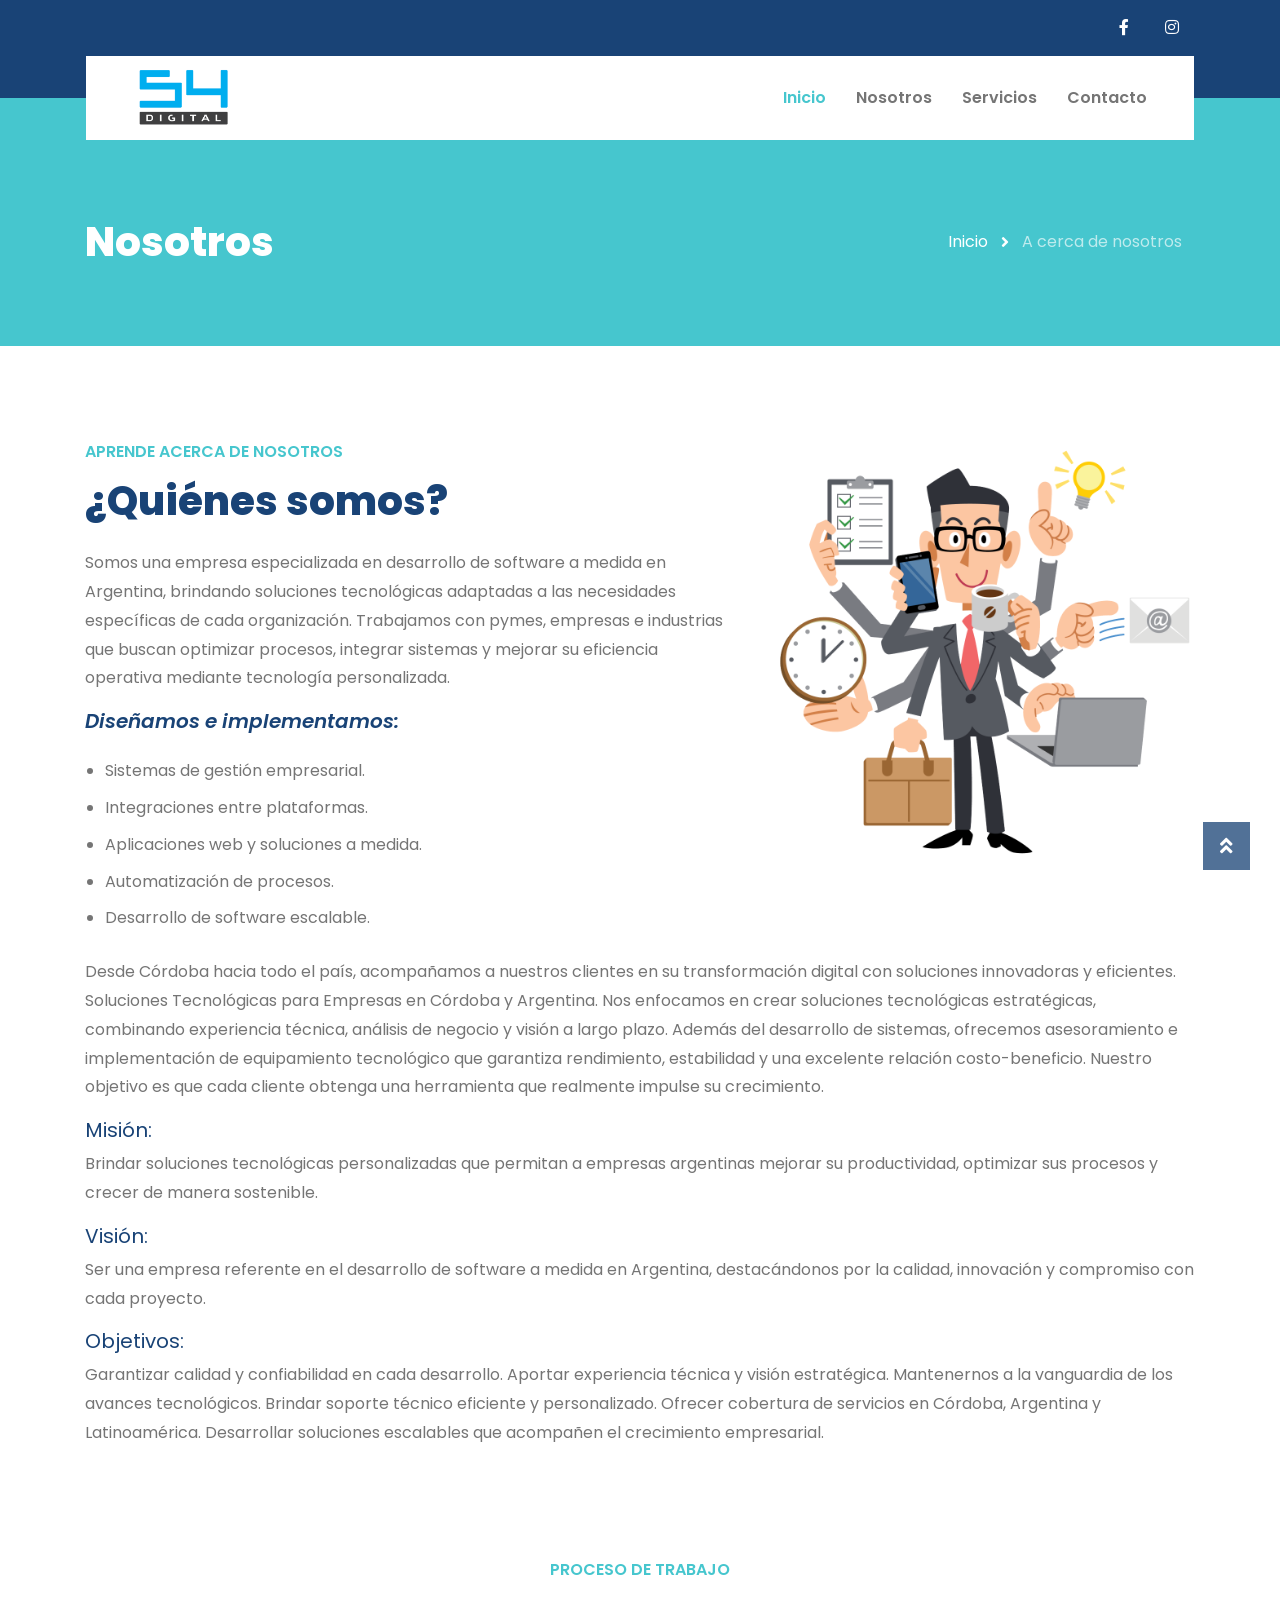
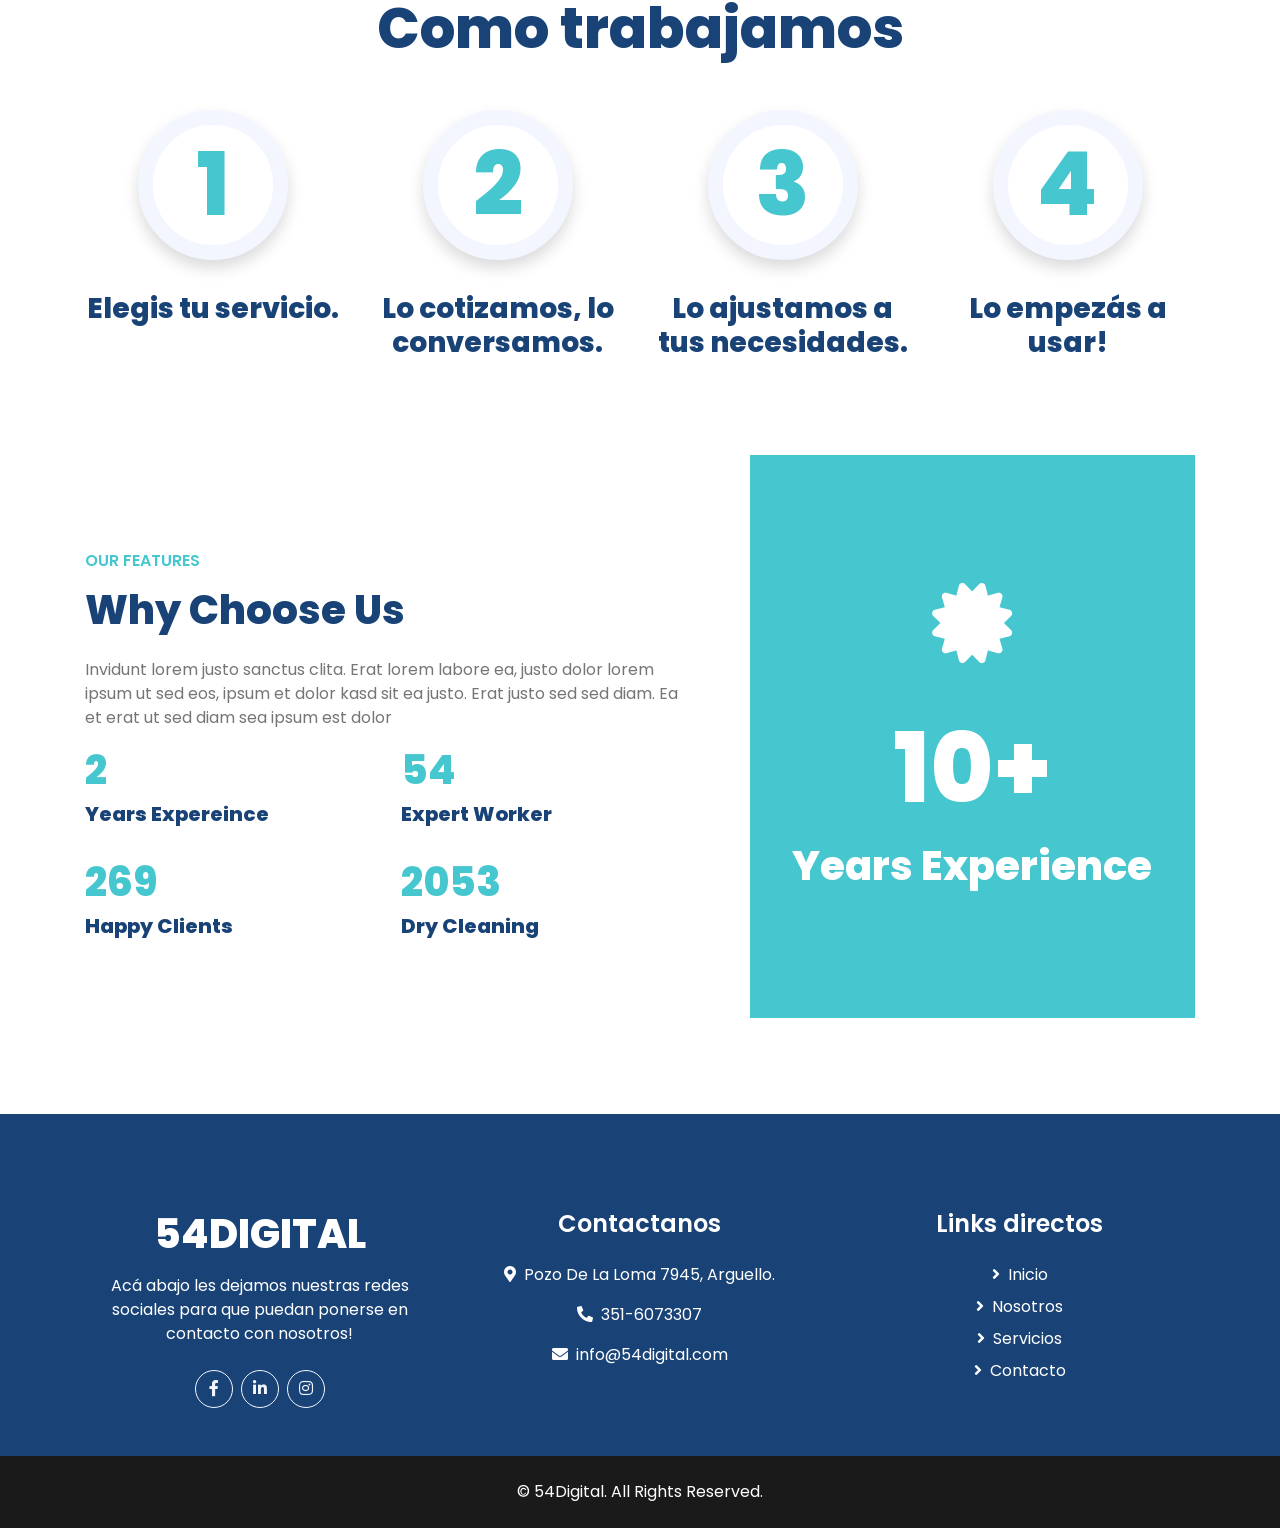
<file: 54digital/nosotros.html>
<!DOCTYPE html>
<html lang="en">

<head>
    <meta charset="utf-8">
    <title>54digital</title>
    <meta content="width=device-width, initial-scale=1.0" name="viewport">
    <meta content="Free HTML Templates" name="keywords">
    <meta content="Free HTML Templates" name="description">

    <!-- Favicon -->
    <link href="img/favicon.ico" rel="icon">

    <!-- Google Web Fonts -->
    <link rel="preconnect" href="https://fonts.gstatic.com">
    <link href="https://fonts.googleapis.com/css2?family=Open+Sans:wght@400;600;800&display=swap" rel="stylesheet"> 
    <link href="https://fonts.googleapis.com/css2?family=Poppins:wght@400;600;700&display=swap" rel="stylesheet">

    <!-- Font Awesome -->
    <link href="https://cdnjs.cloudflare.com/ajax/libs/font-awesome/5.15.0/css/all.min.css" rel="stylesheet">

    <!-- Libraries Stylesheet -->
    <link href="lib/owlcarousel/assets/owl.carousel.min.css" rel="stylesheet">

    <!-- Customized Bootstrap Stylesheet -->
    <link href="css/style.css" rel="stylesheet">
</head>

<body>
    <!-- Topbar Start -->
    <div class="container-fluid bg-primary py-3">
        <div class="container">
            <div class="row">
                <div class="col-md-6 text-center text-lg-left mb-2 mb-lg-0">
                </div>
                <div class="col-md-6 text-center text-lg-right">
                    <a class="text-white px-3" href="">
                            <i class="fab fa-facebook-f"></i>
                        </a>
                    <div class="d-inline-flex align-items-center">
                            <a class="text-white px-3" href="https://www.instagram.com/54.digital/">
                            <i class="fab fa-instagram"></i></a>
                    </div>
                </div>
            </div>
        </div>
    </div>
    <!-- Topbar End -->


    <!-- Navbar Start -->
    <div class="container-fluid position-relative nav-bar p-0">
        <div class="container-lg position-relative p-0 px-lg-3" style="z-index: 9;">
            <nav class="navbar navbar-expand-lg bg-white navbar-light py-3 py-lg-0 pl-3 pl-lg-5">
                <a href="" class="navbar-brand logo">
                    <img src="img/54digital.png" class="logo">
                </a>
                <button type="button" class="navbar-toggler" data-toggle="collapse" data-target="#navbarCollapse">
                    <span class="navbar-toggler-icon"></span>
                </button>
                <div class="collapse navbar-collapse justify-content-between px-3" id="navbarCollapse">
                    <div class="navbar-nav ml-auto py-0">
                        <a href="index.html" class="nav-item nav-link active">Inicio</a>
                        <a href="nosotros.html" class="nav-item nav-link">Nosotros</a>
                        <a href="servicios.html" class="nav-item nav-link">Servicios</a>
                        <a href="contacto.html" class="nav-item nav-link">Contacto</a>
                        </div> 
                    </div>
                </div>
            </nav>
        </div>
    </div>
    <!-- Navbar End -->


    <!-- Page Header Start -->
    <div class="page-header container-fluid bg-secondary pt-2 pt-lg-5 pb-2 mb-5">
        <div class="container py-5">
            <div class="row align-items-center py-4">
                <div class="col-md-6 text-center text-md-left">
                    <h1 class="mb-4 mb-md-0 text-white">Nosotros</h1>
                </div>
                <div class="col-md-6 text-center text-md-right">
                    <div class="d-inline-flex align-items-center">
                        <a class="btn text-white" href="http://127.0.0.1:5500/laundry-service-website-template/index.html">Inicio</a>
                        <i class="fas fa-angle-right text-white"></i>
                        <a class="btn text-white disabled" href="">A cerca de nosotros</a>
                    </div>
                </div>
            </div>
        </div>
    </div>
    <!-- Page Header Start -->


    <!-- About End 
    <div class="container-fluid py-5">
        <div class="container">
            <div class="row align-items-center">
                <div class="col-lg-5">
                    <img class="img-fluid" src="img/about.jpg" alt="">
                </div>
                <div class="col-lg-7 mt-5 mt-lg-0 pl-lg-5">
                    <h6 class="text-secondary text-uppercase font-weight-medium mb-3">Aprende a cerca de nosotros</h6>
                    <h1 class="mb-4">¿Quiénes somos?</h1>
                    <p class="mb-2">Somos una empresa especializada en desarrollo de software a medida en Argentina, brindando soluciones tecnológicas adaptadas a las necesidades específicas de cada organización.
                                    Trabajamos con pymes, empresas e industrias que buscan optimizar procesos, integrar sistemas y mejorar su eficiencia operativa mediante tecnología personalizada.</p>
                    <h5 class="font-weight-medium font-italic mb-4">Diseñamos e implementamos:</h5>
                    <div class="row">
                        <div class="col-sm-6 pt-3">
                            <div class="d-flex align-items-center">
                                <i class="fa fa-check text-primary mr-2"></i>
                                <p class="text-secondary font-weight-medium m-0">Sistemas de gestión empresarial.</p>
                            </div>
                        </div>
                        <div class="col-sm-6 pt-3">
                            <div class="d-flex align-items-center">
                                <i class="fa fa-check text-primary mr-2"></i>
                                <p class="text-secondary font-weight-medium m-0">Integraciones entre plataformas.</p>
                            </div>
                        </div>
                        <div class="col-sm-6 pt-3">
                            <div class="d-flex align-items-center">
                                <i class="fa fa-check text-primary mr-2"></i>
                                <p class="text-secondary font-weight-medium m-0">Aplicaciones web y soluciones a medida.</p>
                            </div>
                        </div>
                        <div class="col-sm-6 pt-3">
                            <div class="d-flex align-items-center">
                                <i class="fa fa-check text-primary mr-2"></i>
                                <p class="text-secondary font-weight-medium m-0">Automatización de procesos.</p>
                            </div>
                        </div>
                        <div class="col-sm-6 pt-3">
                            <div class="d-flex align-items-center">
                                <i class="fa fa-check text-primary mr-2"></i>
                                <p class="text-secondary font-weight-medium m-0">Desarrollo de software escalable.</p>
                            </div>
                        </div>
                    </div>
                    <p>Desde Córdoba hacia todo el país, acompañamos a nuestros clientes en su transformación digital con soluciones innovadoras y eficientes.
                        Soluciones Tecnológicas para Empresas en Córdoba y Argentina.
                        Nos enfocamos en crear soluciones tecnológicas estratégicas, combinando experiencia técnica, análisis de negocio y visión a largo plazo.
                        Además del desarrollo de sistemas, ofrecemos asesoramiento e implementación de equipamiento tecnológico que garantiza rendimiento, estabilidad y una excelente relación costo-beneficio.
                        Nuestro objetivo es que cada cliente obtenga una herramienta que realmente impulse su crecimiento.</p>
                    <h5 class="font-weight-medium font-italic mb-4">Misión:</h5>
                    <p>Brindar soluciones tecnológicas personalizadas que permitan a empresas argentinas mejorar su productividad, optimizar sus procesos y crecer de manera sostenible.</p>
                    <h5 class="font-weight-medium font-italic mb-4">Visión:</h5>
                    <p>Ser una empresa referente en el desarrollo de software a medida en Argentina, destacándonos por la calidad, innovación y compromiso con cada proyecto.</p>
                    <h5 class="font-weight-medium font-italic mb-4">Objetivos:</h5>
                    <p>Garantizar calidad y confiabilidad en cada desarrollo.
                        Aportar experiencia técnica y visión estratégica.
                        Mantenernos a la vanguardia de los avances tecnológicos.
                        Brindar soporte técnico eficiente y personalizado.
                        Ofrecer cobertura de servicios en Córdoba, Argentina y Latinoamérica.
                        Desarrollar soluciones escalables que acompañen el crecimiento empresarial.</p>
                </div>
            </div>
        </div>
    </div>
About End -->
<!-- About Start -->
<div class="container-fluid py-5">
    <div class="container">
        <div class="about-content">
            <img src="img/foto 97.png" alt="" class="img-about">
            <h6 class="text-secondary text-uppercase font-weight-medium mb-3">
                Aprende acerca de nosotros
            </h6>
            <h1 class="mb-4">¿Quiénes somos?</h1>
            <p>
                Somos una empresa especializada en desarrollo de software a medida en Argentina, brindando soluciones tecnológicas adaptadas a las necesidades específicas de cada organización.
                                    Trabajamos con pymes, empresas e industrias que buscan optimizar procesos, integrar sistemas y mejorar su eficiencia operativa mediante tecnología personalizada.
            </p>
            <h5 class="font-weight-medium font-italic mb-4">
                Diseñamos e implementamos:
            </h5>
            <ul class="lista-servicios">
                <li>Sistemas de gestión empresarial.</li>
                <li>Integraciones entre plataformas.</li>
                <li>Aplicaciones web y soluciones a medida.</li>
                <li>Automatización de procesos.</li>
                <li>Desarrollo de software escalable.</li>
            </ul>
            <p>
                Desde Córdoba hacia todo el país, acompañamos a nuestros clientes en su transformación digital con soluciones innovadoras y eficientes.
                        Soluciones Tecnológicas para Empresas en Córdoba y Argentina.
                        Nos enfocamos en crear soluciones tecnológicas estratégicas, combinando experiencia técnica, análisis de negocio y visión a largo plazo.
                        Además del desarrollo de sistemas, ofrecemos asesoramiento e implementación de equipamiento tecnológico que garantiza rendimiento, estabilidad y una excelente relación costo-beneficio.
                        Nuestro objetivo es que cada cliente obtenga una herramienta que realmente impulse su crecimiento.
            </p>
            <h5>Misión:</h5>
            <p>Brindar soluciones tecnológicas personalizadas que permitan a empresas argentinas mejorar su productividad, optimizar sus procesos y crecer de manera sostenible.</p>
            <h5>Visión:</h5>
            <p>Ser una empresa referente en el desarrollo de software a medida en Argentina, destacándonos por la calidad, innovación y compromiso con cada proyecto.</p>
            <h5>Objetivos:</h5>
            <p>Garantizar calidad y confiabilidad en cada desarrollo.
                        Aportar experiencia técnica y visión estratégica.
                        Mantenernos a la vanguardia de los avances tecnológicos.
                        Brindar soporte técnico eficiente y personalizado.
                        Ofrecer cobertura de servicios en Córdoba, Argentina y Latinoamérica.
                        Desarrollar soluciones escalables que acompañen el crecimiento empresarial.</p>
        </div>
    </div>
</div>
<!-- About End -->
    <!-- Working Process Start -->
    <div class="container-fluid pt-5">
        <div class="container">
            <h6 class="text-secondary text-uppercase text-center font-weight-medium mb-3">Proceso de trabajo</h6>
            <h1 class="display-4 text-center mb-5">Como trabajamos</h1>
            <div class="row">
                <div class="col-lg-3 col-md-6">
                    <div class="d-flex flex-column align-items-center justify-content-center text-center mb-5">
                        <div class="d-inline-flex align-items-center justify-content-center bg-white border border-light shadow rounded-circle mb-4" style="width: 150px; height: 150px; border-width: 15px !important;">
                            <h2 class="display-2 text-secondary m-0">1</h2>
                        </div>
                        <h3 class="font-weight-bold m-0 mt-2">Elegis tu servicio.</h3>
                    </div>
                </div>
                <div class="col-lg-3 col-md-6">
                    <div class="d-flex flex-column align-items-center justify-content-center text-center mb-5">
                        <div class="d-inline-flex align-items-center justify-content-center bg-white border border-light shadow rounded-circle mb-4" style="width: 150px; height: 150px; border-width: 15px !important;">
                            <h2 class="display-2 text-secondary m-0">2</h2>
                        </div>
                        <h3 class="font-weight-bold m-0 mt-2">Lo cotizamos, lo conversamos.</h3>
                    </div>
                </div>
                <div class="col-lg-3 col-md-6">
                    <div class="d-flex flex-column align-items-center justify-content-center text-center mb-5">
                        <div class="d-inline-flex align-items-center justify-content-center bg-white border border-light shadow rounded-circle mb-4" style="width: 150px; height: 150px; border-width: 15px !important;">
                            <h2 class="display-2 text-secondary m-0">3</h2>
                        </div>
                        <h3 class="font-weight-bold m-0 mt-2">Lo ajustamos a tus necesidades.</h3>
                    </div>
                </div>
                <div class="col-lg-3 col-md-6">
                    <div class="d-flex flex-column align-items-center justify-content-center text-center mb-5">
                        <div class="d-inline-flex align-items-center justify-content-center bg-white border border-light shadow rounded-circle mb-4" style="width: 150px; height: 150px; border-width: 15px !important;">
                            <h2 class="display-2 text-secondary m-0">4</h2>
                        </div>
                        <h3 class="font-weight-bold m-0 mt-2">Lo empezás a usar!</h3>
                    </div>
                </div>
            </div>
        </div>
    </div>
    <!-- Working Process End -->


    <!-- Features Start -->
    <div class="container-fluid py-5">
        <div class="container">
            <div class="row">
                <div class="col-lg-7 m-0 my-lg-5 pt-0 pt-lg-5 pr-lg-5">
                    <h6 class="text-secondary text-uppercase font-weight-medium mb-3">Our Features</h6>
                    <h1 class="mb-4">Why Choose Us</h1>
                    <p>Invidunt lorem justo sanctus clita. Erat lorem labore ea, justo dolor lorem ipsum ut sed eos, ipsum et dolor kasd sit ea justo. Erat justo sed sed diam. Ea et erat ut sed diam sea ipsum est dolor</p>
                    <div class="row">
                        <div class="col-sm-6 mb-4">
                            <h1 class="text-secondary" data-toggle="counter-up">10</h1>
                            <h5 class="font-weight-bold">Years Expereince</h5>
                        </div>
                        <div class="col-sm-6 mb-4">
                            <h1 class="text-secondary" data-toggle="counter-up">250</h1>
                            <h5 class="font-weight-bold">Expert Worker</h5>
                        </div>
                        <div class="col-sm-6 mb-4">
                            <h1 class="text-secondary" data-toggle="counter-up">1250</h1>
                            <h5 class="font-weight-bold">Happy Clients</h5>
                        </div>
                        <div class="col-sm-6 mb-4">
                            <h1 class="text-secondary" data-toggle="counter-up">9550</h1>
                            <h5 class="font-weight-bold">Dry Cleaning</h5>
                        </div>
                    </div>
                </div>
                <div class="col-lg-5">
                    <div class="d-flex flex-column align-items-center justify-content-center bg-secondary h-100 py-5 px-3">
                        <i class="fa fa-5x fa-certificate text-white mb-5"></i>
                        <h1 class="display-1 text-white mb-3">10+</h1>
                        <h1 class="text-white m-0">Years Experience</h1>
                    </div>
                </div>
            </div>
        </div>
    </div>
    <!-- Features End -->
<!-- Footer Start -->
<div class="container-fluid bg-primary text-white mt-5 pt-5 px-0">
    <div class="container pt-5">
        <div class="row text-center">

            <!-- Columna 1 -->
            <div class="col-lg-4 col-md-6 mb-5">
                <a href="#">
                    <h1 class="text-white mb-3">
                        54DIGITAL
                    </h1>
                </a>
                <p>
                    Acá abajo les dejamos nuestras redes sociales para que puedan ponerse en contacto con nosotros!
                </p>
                <div class="d-flex justify-content-center mt-4">
                    <a class="btn btn-outline-light rounded-circle text-center mr-2 px-0" style="width:38px;height:38px;" href="https://www.facebook.com/54digital">
                        <i class="fab fa-facebook-f"></i>
                    </a>
                    <a class="btn btn-outline-light rounded-circle text-center mr-2 px-0" style="width:38px;height:38px;" href="https://www.linkedin.com/company/54digital-srl/">
                        <i class="fab fa-linkedin-in"></i>
                    </a>
                    <a class="btn btn-outline-light rounded-circle text-center px-0" style="width:38px;height:38px;" href="https://www.instagram.com/54.digital/">
                        <i class="fab fa-instagram"></i>
                    </a>
                </div>
            </div>
            <!-- Columna 2 -->
            <div class="col-lg-4 col-md-6 mb-5">
                <h4 class="text-white mb-4">Contactanos</h4>
                <p><i class="fa fa-map-marker-alt mr-2"></i>Pozo De La Loma 7945, Arguello.</p>
                <p><i class="fa fa-phone-alt mr-2"></i>351-6073307</p>
                <p><i class="fa fa-envelope mr-2"></i>info@54digital.com</p>
            </div>
            <!-- Columna 3 -->
            <div class="col-lg-4 col-md-12 mb-5">
                <h4 class="text-white mb-4">Links directos</h4>
                <div class="d-flex flex-column align-items-center">
                    <a class="text-white mb-2" href="#">
                        <i class="fa fa-angle-right mr-2"></i>Inicio
                    </a>
                    <a class="text-white mb-2" href="nosotros.html">
                        <i class="fa fa-angle-right mr-2"></i>Nosotros
                    </a>
                    <a class="text-white mb-2" href="servicios.html">
                        <i class="fa fa-angle-right mr-2"></i>Servicios
                    </a>
                    <a class="text-white mb-2" href="contacto.html">
                        <i class="fa fa-angle-right mr-2"></i>Contacto
                    </a>
                </div>
            </div>
        </div>
    </div>
</div>
<div class="container-fluid bg-dark text-white py-4 px-0">
    <div class="container">
        <p class="m-0 text-center text-white">
            &copy; 54Digital. All Rights Reserved.
        </p>
    </div>
</div>
<!-- Footer End -->

    <!-- Back to Top -->
    <a href="#" class="btn btn-lg btn-primary back-to-top"><i class="fa fa-angle-double-up"></i></a>


    <!-- JavaScript Libraries -->
    <script src="https://code.jquery.com/jquery-3.4.1.min.js"></script>
    <script src="https://stackpath.bootstrapcdn.com/bootstrap/4.4.1/js/bootstrap.bundle.min.js"></script>
    <script src="lib/easing/easing.min.js"></script>
    <script src="lib/waypoints/waypoints.min.js"></script>
    <script src="lib/counterup/counterup.min.js"></script>
    <script src="lib/owlcarousel/owl.carousel.min.js"></script>

    <!-- Contact Javascript File -->
    <script src="mail/jqBootstrapValidation.min.js"></script>
    <script src="mail/contact.js"></script>

    <!-- Template Javascript -->
    <script src="js/main.js"></script>
</body>

</html>
</file>
<file: css/style.css>
/******* Bootstrap Theming ********/
/*!
 * Bootstrap v4.5.3 (https://getbootstrap.com/)
 * Copyright 2011-2020 The Bootstrap Authors
 * Copyright 2011-2020 Twitter, Inc.
 * Licensed under MIT (https://github.com/twbs/bootstrap/blob/main/LICENSE)
 */
:root {
  --blue: #007bff;
  --indigo: #6610f2;
  --purple: #6f42c1;
  --pink: #e83e8c;
  --red: #dc3545;
  --orange: #fd7e14;
  --yellow: #ffc107;
  --green: #28a745;
  --teal: #20c997;
  --cyan: #17a2b8;
  --white: #fff;
  --gray: #6c757d;
  --gray-dark: #343a40;
  --primary: #194376;
  --secondary: #46C6CE;
  --success: #28a745;
  --info: #17a2b8;
  --warning: #ffc107;
  --danger: #dc3545;
  --light: #F3F6FF;
  --dark: #1A1A1A;
  --breakpoint-xs: 0;
  --breakpoint-sm: 576px;
  --breakpoint-md: 768px;
  --breakpoint-lg: 992px;
  --breakpoint-xl: 1200px;
  --font-family-sans-serif: "Open Sans", sans-serif;
  --font-family-monospace: SFMono-Regular, Menlo, Monaco, Consolas, "Liberation Mono", "Courier New", monospace;
}

*,
*::before,
*::after {
  box-sizing: border-box;
}

html {
  font-family: sans-serif;
  line-height: 1.15;
  -webkit-text-size-adjust: 100%;
  -webkit-tap-highlight-color: rgba(0, 0, 0, 0);
}

article, aside, figcaption, figure, footer, header, hgroup, main, nav, section {
  display: block;
}

body {
  margin: 0;
  font-family: "Open Sans", sans-serif;
  font-size: 1rem;
  font-weight: 400;
  line-height: 1.5;
  color: #757575;
  text-align: left;
  background-color: #fff;
}
body {
    font-family: 'Poppins', sans-serif;
}
h1, h2, h3 {
    font-weight: 700;
}

.hero {
    min-height: 90vh;
    background: linear-gradient(135deg, #0f172a, #1e293b);
    display: flex;
    align-items: center;
    color: white;
}

.hero h1 {
    font-weight: 800;
    font-size: 3rem;
    color: #007bff;
}

.hero p {
    font-size: 1.1rem;
    opacity: 0.85;
}

.hero .btn-primary {
    background-color: #3b82f6;
    border: none;
}

.hero .btn-outline-light:hover {
    background-color: white;
    color: #0f172a;
}

[tabindex="-1"]:focus:not(:focus-visible) {
  outline: 0 !important;
}

hr {
  box-sizing: content-box;
  height: 0;
  overflow: visible;
}

h1, h2, h3, h4, h5, h6 {
  margin-top: 0;
  margin-bottom: 0.5rem;
}

p {
  margin-top: 0;
  margin-bottom: 1rem;
}

abbr[title],
abbr[data-original-title] {
  text-decoration: underline;
  text-decoration: underline dotted;
  cursor: help;
  border-bottom: 0;
  text-decoration-skip-ink: none;
}

address {
  margin-bottom: 1rem;
  font-style: normal;
  line-height: inherit;
}

ol,
ul,
dl {
  margin-top: 0;
  margin-bottom: 1rem;
}

ol ol,
ul ul,
ol ul,
ul ol {
  margin-bottom: 0;
}

dt {
  font-weight: 700;
}

dd {
  margin-bottom: .5rem;
  margin-left: 0;
}

blockquote {
  margin: 0 0 1rem;
}

b,
strong {
  font-weight: bolder;
}

small {
  font-size: 80%;
}

sub,
sup {
  position: relative;
  font-size: 75%;
  line-height: 0;
  vertical-align: baseline;
}

sub {
  bottom: -.25em;
}

sup {
  top: -.5em;
}

a {
  color: #194376;
  text-decoration: none;
  background-color: transparent;
}

a:hover {
  color: #0c1f37;
  text-decoration: underline;
}

a:not([href]):not([class]) {
  color: inherit;
  text-decoration: none;
}

a:not([href]):not([class]):hover {
  color: inherit;
  text-decoration: none;
}

pre,
code,
kbd,
samp {
  font-family: SFMono-Regular, Menlo, Monaco, Consolas, "Liberation Mono", "Courier New", monospace;
  font-size: 1em;
}

pre {
  margin-top: 0;
  margin-bottom: 1rem;
  overflow: auto;
  -ms-overflow-style: scrollbar;
}

figure {
  margin: 0 0 1rem;
}

img {
  vertical-align: middle;
  border-style: none;
}

svg {
  overflow: hidden;
  vertical-align: middle;
}

table {
  border-collapse: collapse;
}

caption {
  padding-top: 0.75rem;
  padding-bottom: 0.75rem;
  color: #6c757d;
  text-align: left;
  caption-side: bottom;
}

th {
  text-align: inherit;
  text-align: -webkit-match-parent;
}

label {
  display: inline-block;
  margin-bottom: 0.5rem;
}

button {
  border-radius: 0;
}

button:focus {
  outline: 1px dotted;
  outline: 5px auto -webkit-focus-ring-color;
}

input,
button,
select,
optgroup,
textarea {
  margin: 0;
  font-family: inherit;
  font-size: inherit;
  line-height: inherit;
}

button,
input {
  overflow: visible;
}

button,
select {
  text-transform: none;
}

[role="button"] {
  cursor: pointer;
}

select {
  word-wrap: normal;
}

button,
[type="button"],
[type="reset"],
[type="submit"] {
  -webkit-appearance: button;
}

button:not(:disabled),
[type="button"]:not(:disabled),
[type="reset"]:not(:disabled),
[type="submit"]:not(:disabled) {
  cursor: pointer;
}

button::-moz-focus-inner,
[type="button"]::-moz-focus-inner,
[type="reset"]::-moz-focus-inner,
[type="submit"]::-moz-focus-inner {
  padding: 0;
  border-style: none;
}

input[type="radio"],
input[type="checkbox"] {
  box-sizing: border-box;
  padding: 0;
}

textarea {
  overflow: auto;
  resize: vertical;
}

fieldset {
  min-width: 0;
  padding: 0;
  margin: 0;
  border: 0;
}

legend {
  display: block;
  width: 100%;
  max-width: 100%;
  padding: 0;
  margin-bottom: .5rem;
  font-size: 1.5rem;
  line-height: inherit;
  color: inherit;
  white-space: normal;
}

@media (max-width: 1200px) {
  legend {
    font-size: calc(1.275rem + 0.3vw) ;
  }
}

progress {
  vertical-align: baseline;
}

[type="number"]::-webkit-inner-spin-button,
[type="number"]::-webkit-outer-spin-button {
  height: auto;
}

[type="search"] {
  outline-offset: -2px;
  -webkit-appearance: none;
}

[type="search"]::-webkit-search-decoration {
  -webkit-appearance: none;
}

::-webkit-file-upload-button {
  font: inherit;
  -webkit-appearance: button;
}

output {
  display: inline-block;
}

summary {
  display: list-item;
  cursor: pointer;
}

template {
  display: none;
}

[hidden] {
  display: none !important;
}

h1, h2, h3, h4, h5, h6,
.h1, .h2, .h3, .h4, .h5, .h6 {
  margin-bottom: 0.5rem;
  font-weight: 500;
  line-height: 1.2;
  color: #194376;
}

h1, .h1 {
  font-size: 2.5rem;
}

@media (max-width: 1200px) {
  h1, .h1 {
    font-size: calc(1.375rem + 1.5vw) ;
  }
}

h2, .h2 {
  font-size: 2rem;
}

@media (max-width: 1200px) {
  h2, .h2 {
    font-size: calc(1.325rem + 0.9vw) ;
  }
}

h3, .h3 {
  font-size: 1.75rem;
}

@media (max-width: 1200px) {
  h3, .h3 {
    font-size: calc(1.3rem + 0.6vw) ;
  }
}

h4, .h4 {
  font-size: 1.5rem;
}

@media (max-width: 1200px) {
  h4, .h4 {
    font-size: calc(1.275rem + 0.3vw) ;
  }
}

h5, .h5 {
  font-size: 1.25rem;
}

h6, .h6 {
  font-size: 1rem;
}

.lead {
  font-size: 1.25rem;
  font-weight: 300;
}

.display-1 {
  font-size: 6rem;
  font-weight: 300;
  line-height: 1.2;
}

@media (max-width: 1200px) {
  .display-1 {
    font-size: calc(1.725rem + 5.7vw) ;
  }
}

.display-2 {
  font-size: 5.5rem;
  font-weight: 300;
  line-height: 1.2;
}

@media (max-width: 1200px) {
  .display-2 {
    font-size: calc(1.675rem + 5.1vw) ;
  }
}

.display-3 {
  font-size: 2rem;
  font-weight: 300;
  line-height: 1.2;
}

@media (max-width: 1200px) {
  .display-3 {
    font-size: calc(1.575rem + 3.9vw) ;
  }
}

.display-4 {
  font-size: 3.5rem;
  font-weight: 300;
  line-height: 1.2;
}

@media (max-width: 1200px) {
  .display-4 {
    font-size: calc(1.475rem + 2.7vw) ;
  }
}

hr {
  margin-top: 1rem;
  margin-bottom: 1rem;
  border: 0;
  border-top: 1px solid rgba(0, 0, 0, 0.1);
}

small,
.small {
  font-size: 80%;
  font-weight: 400;
}

mark,
.mark {
  padding: 0.2em;
  background-color: #fcf8e3;
}

.list-unstyled {
  padding-left: 0;
  list-style: none;
}

.list-inline {
  padding-left: 0;
  list-style: none;
}

.list-inline-item {
  display: inline-block;
}

.list-inline-item:not(:last-child) {
  margin-right: 0.5rem;
}

.initialism {
  font-size: 90%;
  text-transform: uppercase;
}

.blockquote {
  margin-bottom: 1rem;
  font-size: 1.25rem;
}

.blockquote-footer {
  display: block;
  font-size: 80%;
  color: #6c757d;
}

.blockquote-footer::before {
  content: "\2014\00A0";
}

.img-fluid {
  max-width: 100%;
  height: auto;
}

.img-thumbnail {
  padding: 0.25rem;
  background-color: #fff;
  border: 1px solid #dee2e6;
  max-width: 100%;
  height: auto;
}

.figure {
  display: inline-block;
}

.figure-img {
  margin-bottom: 0.5rem;
  line-height: 1;
}

.figure-caption {
  font-size: 90%;
  color: #6c757d;
}

code {
  font-size: 87.5%;
  color: #e83e8c;
  word-wrap: break-word;
}

a > code {
  color: inherit;
}

kbd {
  padding: 0.2rem 0.4rem;
  font-size: 87.5%;
  color: #fff;
  background-color: #212529;
}

kbd kbd {
  padding: 0;
  font-size: 100%;
  font-weight: 700;
}

pre {
  display: block;
  font-size: 87.5%;
  color: #212529;
}

pre code {
  font-size: inherit;
  color: inherit;
  word-break: normal;
}

.pre-scrollable {
  max-height: 340px;
  overflow-y: scroll;
}

.container,
.container-fluid,
.container-sm,
.container-md,
.container-lg,
.container-xl {
  width: 100%;
  padding-right: 15px;
  padding-left: 15px;
  margin-right: auto;
  margin-left: auto;
}

@media (min-width: 576px) {
  .container, .container-sm {
    max-width: 540px;
  }
}

@media (min-width: 768px) {
  .container, .container-sm, .container-md {
    max-width: 720px;
  }
}

@media (min-width: 992px) {
  .container, .container-sm, .container-md, .container-lg {
    max-width: 960px;
  }
}

@media (min-width: 1200px) {
  .container, .container-sm, .container-md, .container-lg, .container-xl {
    max-width: 1140px;
  }
}

.row {
  display: flex;
  flex-wrap: wrap;
  margin-right: -15px;
  margin-left: -15px;
}

.no-gutters {
  margin-right: 0;
  margin-left: 0;
}

.no-gutters > .col,
.no-gutters > [class*="col-"] {
  padding-right: 0;
  padding-left: 0;
}

.col-1, .col-2, .col-3, .col-4, .col-5, .col-6, .col-7, .col-8, .col-9, .col-10, .col-11, .col-12, .col,
.col-auto, .col-sm-1, .col-sm-2, .col-sm-3, .col-sm-4, .col-sm-5, .col-sm-6, .col-sm-7, .col-sm-8, .col-sm-9, .col-sm-10, .col-sm-11, .col-sm-12, .col-sm,
.col-sm-auto, .col-md-1, .col-md-2, .col-md-3, .col-md-4, .col-md-5, .col-md-6, .col-md-7, .col-md-8, .col-md-9, .col-md-10, .col-md-11, .col-md-12, .col-md,
.col-md-auto, .col-lg-1, .col-lg-2, .col-lg-3, .col-lg-4, .col-lg-5, .col-lg-6, .col-lg-7, .col-lg-8, .col-lg-9, .col-lg-10, .col-lg-11, .col-lg-12, .col-lg,
.col-lg-auto, .col-xl-1, .col-xl-2, .col-xl-3, .col-xl-4, .col-xl-5, .col-xl-6, .col-xl-7, .col-xl-8, .col-xl-9, .col-xl-10, .col-xl-11, .col-xl-12, .col-xl,
.col-xl-auto {
  position: relative;
  width: 100%;
  padding-right: 15px;
  padding-left: 15px;
}

.col {
  flex-basis: 0;
  flex-grow: 1;
  max-width: 100%;
}

.row-cols-1 > * {
  flex: 0 0 100%;
  max-width: 100%;
}

.row-cols-2 > * {
  flex: 0 0 50%;
  max-width: 50%;
}

.row-cols-3 > * {
  flex: 0 0 33.33333%;
  max-width: 33.33333%;
}

.row-cols-4 > * {
  flex: 0 0 25%;
  max-width: 25%;
}

.row-cols-5 > * {
  flex: 0 0 20%;
  max-width: 20%;
}

.row-cols-6 > * {
  flex: 0 0 16.66667%;
  max-width: 16.66667%;
}

.col-auto {
  flex: 0 0 auto;
  width: auto;
  max-width: 100%;
}

.col-1 {
  flex: 0 0 8.33333%;
  max-width: 8.33333%;
}

.col-2 {
  flex: 0 0 16.66667%;
  max-width: 16.66667%;
}

.col-3 {
  flex: 0 0 25%;
  max-width: 25%;
}

.col-4 {
  flex: 0 0 33.33333%;
  max-width: 33.33333%;
}

.col-5 {
  flex: 0 0 41.66667%;
  max-width: 41.66667%;
}

.col-6 {
  flex: 0 0 50%;
  max-width: 50%;
}

.col-7 {
  flex: 0 0 58.33333%;
  max-width: 58.33333%;
}

.col-8 {
  flex: 0 0 66.66667%;
  max-width: 66.66667%;
}

.col-9 {
  flex: 0 0 75%;
  max-width: 75%;
}

.col-10 {
  flex: 0 0 83.33333%;
  max-width: 83.33333%;
}

.col-11 {
  flex: 0 0 91.66667%;
  max-width: 91.66667%;
}

.col-12 {
  flex: 0 0 100%;
  max-width: 100%;
}

.order-first {
  order: -1;
}

.order-last {
  order: 13;
}

.order-0 {
  order: 0;
}

.order-1 {
  order: 1;
}

.order-2 {
  order: 2;
}

.order-3 {
  order: 3;
}

.order-4 {
  order: 4;
}

.order-5 {
  order: 5;
}

.order-6 {
  order: 6;
}

.order-7 {
  order: 7;
}

.order-8 {
  order: 8;
}

.order-9 {
  order: 9;
}

.order-10 {
  order: 10;
}

.order-11 {
  order: 11;
}

.order-12 {
  order: 12;
}

.offset-1 {
  margin-left: 8.33333%;
}

.offset-2 {
  margin-left: 16.66667%;
}

.offset-3 {
  margin-left: 25%;
}

.offset-4 {
  margin-left: 33.33333%;
}

.offset-5 {
  margin-left: 41.66667%;
}

.offset-6 {
  margin-left: 50%;
}

.offset-7 {
  margin-left: 58.33333%;
}

.offset-8 {
  margin-left: 66.66667%;
}

.offset-9 {
  margin-left: 75%;
}

.offset-10 {
  margin-left: 83.33333%;
}

.offset-11 {
  margin-left: 91.66667%;
}

@media (min-width: 576px) {
  .col-sm {
    flex-basis: 0;
    flex-grow: 1;
    max-width: 100%;
  }
  .row-cols-sm-1 > * {
    flex: 0 0 100%;
    max-width: 100%;
  }
  .row-cols-sm-2 > * {
    flex: 0 0 50%;
    max-width: 50%;
  }
  .row-cols-sm-3 > * {
    flex: 0 0 33.33333%;
    max-width: 33.33333%;
  }
  .row-cols-sm-4 > * {
    flex: 0 0 25%;
    max-width: 25%;
  }
  .row-cols-sm-5 > * {
    flex: 0 0 20%;
    max-width: 20%;
  }
  .row-cols-sm-6 > * {
    flex: 0 0 16.66667%;
    max-width: 16.66667%;
  }
  .col-sm-auto {
    flex: 0 0 auto;
    width: auto;
    max-width: 100%;
  }
  .col-sm-1 {
    flex: 0 0 8.33333%;
    max-width: 8.33333%;
  }
  .col-sm-2 {
    flex: 0 0 16.66667%;
    max-width: 16.66667%;
  }
  .col-sm-3 {
    flex: 0 0 25%;
    max-width: 25%;
  }
  .col-sm-4 {
    flex: 0 0 33.33333%;
    max-width: 33.33333%;
  }
  .col-sm-5 {
    flex: 0 0 41.66667%;
    max-width: 41.66667%;
  }
  .col-sm-6 {
    flex: 0 0 50%;
    max-width: 50%;
  }
  .col-sm-7 {
    flex: 0 0 58.33333%;
    max-width: 58.33333%;
  }
  .col-sm-8 {
    flex: 0 0 66.66667%;
    max-width: 66.66667%;
  }
  .col-sm-9 {
    flex: 0 0 75%;
    max-width: 75%;
  }
  .col-sm-10 {
    flex: 0 0 83.33333%;
    max-width: 83.33333%;
  }
  .col-sm-11 {
    flex: 0 0 91.66667%;
    max-width: 91.66667%;
  }
  .col-sm-12 {
    flex: 0 0 100%;
    max-width: 100%;
  }
  .order-sm-first {
    order: -1;
  }
  .order-sm-last {
    order: 13;
  }
  .order-sm-0 {
    order: 0;
  }
  .order-sm-1 {
    order: 1;
  }
  .order-sm-2 {
    order: 2;
  }
  .order-sm-3 {
    order: 3;
  }
  .order-sm-4 {
    order: 4;
  }
  .order-sm-5 {
    order: 5;
  }
  .order-sm-6 {
    order: 6;
  }
  .order-sm-7 {
    order: 7;
  }
  .order-sm-8 {
    order: 8;
  }
  .order-sm-9 {
    order: 9;
  }
  .order-sm-10 {
    order: 10;
  }
  .order-sm-11 {
    order: 11;
  }
  .order-sm-12 {
    order: 12;
  }
  .offset-sm-0 {
    margin-left: 0;
  }
  .offset-sm-1 {
    margin-left: 8.33333%;
  }
  .offset-sm-2 {
    margin-left: 16.66667%;
  }
  .offset-sm-3 {
    margin-left: 25%;
  }
  .offset-sm-4 {
    margin-left: 33.33333%;
  }
  .offset-sm-5 {
    margin-left: 41.66667%;
  }
  .offset-sm-6 {
    margin-left: 50%;
  }
  .offset-sm-7 {
    margin-left: 58.33333%;
  }
  .offset-sm-8 {
    margin-left: 66.66667%;
  }
  .offset-sm-9 {
    margin-left: 75%;
  }
  .offset-sm-10 {
    margin-left: 83.33333%;
  }
  .offset-sm-11 {
    margin-left: 91.66667%;
  }
}

@media (min-width: 768px) {
  .col-md {
    flex-basis: 0;
    flex-grow: 1;
    max-width: 100%;
  }
  .row-cols-md-1 > * {
    flex: 0 0 100%;
    max-width: 100%;
  }
  .row-cols-md-2 > * {
    flex: 0 0 50%;
    max-width: 50%;
  }
  .row-cols-md-3 > * {
    flex: 0 0 33.33333%;
    max-width: 33.33333%;
  }
  .row-cols-md-4 > * {
    flex: 0 0 25%;
    max-width: 25%;
  }
  .row-cols-md-5 > * {
    flex: 0 0 20%;
    max-width: 20%;
  }
  .row-cols-md-6 > * {
    flex: 0 0 16.66667%;
    max-width: 16.66667%;
  }
  .col-md-auto {
    flex: 0 0 auto;
    width: auto;
    max-width: 100%;
  }
  .col-md-1 {
    flex: 0 0 8.33333%;
    max-width: 8.33333%;
  }
  .col-md-2 {
    flex: 0 0 16.66667%;
    max-width: 16.66667%;
  }
  .col-md-3 {
    flex: 0 0 25%;
    max-width: 25%;
  }
  .col-md-4 {
    flex: 0 0 33.33333%;
    max-width: 33.33333%;
  }
  .col-md-5 {
    flex: 0 0 41.66667%;
    max-width: 41.66667%;
  }
  .col-md-6 {
    flex: 0 0 50%;
    max-width: 50%;
  }
  .col-md-7 {
    flex: 0 0 58.33333%;
    max-width: 58.33333%;
  }
  .col-md-8 {
    flex: 0 0 66.66667%;
    max-width: 66.66667%;
  }
  .col-md-9 {
    flex: 0 0 75%;
    max-width: 75%;
  }
  .col-md-10 {
    flex: 0 0 83.33333%;
    max-width: 83.33333%;
  }
  .col-md-11 {
    flex: 0 0 91.66667%;
    max-width: 91.66667%;
  }
  .col-md-12 {
    flex: 0 0 100%;
    max-width: 100%;
  }
  .order-md-first {
    order: -1;
  }
  .order-md-last {
    order: 13;
  }
  .order-md-0 {
    order: 0;
  }
  .order-md-1 {
    order: 1;
  }
  .order-md-2 {
    order: 2;
  }
  .order-md-3 {
    order: 3;
  }
  .order-md-4 {
    order: 4;
  }
  .order-md-5 {
    order: 5;
  }
  .order-md-6 {
    order: 6;
  }
  .order-md-7 {
    order: 7;
  }
  .order-md-8 {
    order: 8;
  }
  .order-md-9 {
    order: 9;
  }
  .order-md-10 {
    order: 10;
  }
  .order-md-11 {
    order: 11;
  }
  .order-md-12 {
    order: 12;
  }
  .offset-md-0 {
    margin-left: 0;
  }
  .offset-md-1 {
    margin-left: 8.33333%;
  }
  .offset-md-2 {
    margin-left: 16.66667%;
  }
  .offset-md-3 {
    margin-left: 25%;
  }
  .offset-md-4 {
    margin-left: 33.33333%;
  }
  .offset-md-5 {
    margin-left: 41.66667%;
  }
  .offset-md-6 {
    margin-left: 50%;
  }
  .offset-md-7 {
    margin-left: 58.33333%;
  }
  .offset-md-8 {
    margin-left: 66.66667%;
  }
  .offset-md-9 {
    margin-left: 75%;
  }
  .offset-md-10 {
    margin-left: 83.33333%;
  }
  .offset-md-11 {
    margin-left: 91.66667%;
  }
}

@media (min-width: 992px) {
  .col-lg {
    flex-basis: 0;
    flex-grow: 1;
    max-width: 100%;
  }
  .row-cols-lg-1 > * {
    flex: 0 0 100%;
    max-width: 100%;
  }
  .row-cols-lg-2 > * {
    flex: 0 0 50%;
    max-width: 50%;
  }
  .row-cols-lg-3 > * {
    flex: 0 0 33.33333%;
    max-width: 33.33333%;
  }
  .row-cols-lg-4 > * {
    flex: 0 0 25%;
    max-width: 25%;
  }
  .row-cols-lg-5 > * {
    flex: 0 0 20%;
    max-width: 20%;
  }
  .row-cols-lg-6 > * {
    flex: 0 0 16.66667%;
    max-width: 16.66667%;
  }
  .col-lg-auto {
    flex: 0 0 auto;
    width: auto;
    max-width: 100%;
  }
  .col-lg-1 {
    flex: 0 0 8.33333%;
    max-width: 8.33333%;
  }
  .col-lg-2 {
    flex: 0 0 16.66667%;
    max-width: 16.66667%;
  }
  .col-lg-3 {
    flex: 0 0 25%;
    max-width: 25%;
  }
  .col-lg-4 {
    flex: 0 0 33.33333%;
    max-width: 33.33333%;
  }
  .col-lg-5 {
    flex: 0 0 41.66667%;
    max-width: 41.66667%;
  }
  .col-lg-6 {
    flex: 0 0 50%;
    max-width: 50%;
  }
  .col-lg-7 {
    flex: 0 0 58.33333%;
    max-width: 58.33333%;
  }
  .col-lg-8 {
    flex: 0 0 66.66667%;
    max-width: 66.66667%;
  }
  .col-lg-9 {
    flex: 0 0 75%;
    max-width: 75%;
  }
  .col-lg-10 {
    flex: 0 0 83.33333%;
    max-width: 83.33333%;
  }
  .col-lg-11 {
    flex: 0 0 91.66667%;
    max-width: 91.66667%;
  }
  .col-lg-12 {
    flex: 0 0 100%;
    max-width: 100%;
  }
  .order-lg-first {
    order: -1;
  }
  .order-lg-last {
    order: 13;
  }
  .order-lg-0 {
    order: 0;
  }
  .order-lg-1 {
    order: 1;
  }
  .order-lg-2 {
    order: 2;
  }
  .order-lg-3 {
    order: 3;
  }
  .order-lg-4 {
    order: 4;
  }
  .order-lg-5 {
    order: 5;
  }
  .order-lg-6 {
    order: 6;
  }
  .order-lg-7 {
    order: 7;
  }
  .order-lg-8 {
    order: 8;
  }
  .order-lg-9 {
    order: 9;
  }
  .order-lg-10 {
    order: 10;
  }
  .order-lg-11 {
    order: 11;
  }
  .order-lg-12 {
    order: 12;
  }
  .offset-lg-0 {
    margin-left: 0;
  }
  .offset-lg-1 {
    margin-left: 8.33333%;
  }
  .offset-lg-2 {
    margin-left: 16.66667%;
  }
  .offset-lg-3 {
    margin-left: 25%;
  }
  .offset-lg-4 {
    margin-left: 33.33333%;
  }
  .offset-lg-5 {
    margin-left: 41.66667%;
  }
  .offset-lg-6 {
    margin-left: 50%;
  }
  .offset-lg-7 {
    margin-left: 58.33333%;
  }
  .offset-lg-8 {
    margin-left: 66.66667%;
  }
  .offset-lg-9 {
    margin-left: 75%;
  }
  .offset-lg-10 {
    margin-left: 83.33333%;
  }
  .offset-lg-11 {
    margin-left: 91.66667%;
  }
}

@media (min-width: 1200px) {
  .col-xl {
    flex-basis: 0;
    flex-grow: 1;
    max-width: 100%;
  }
  .row-cols-xl-1 > * {
    flex: 0 0 100%;
    max-width: 100%;
  }
  .row-cols-xl-2 > * {
    flex: 0 0 50%;
    max-width: 50%;
  }
  .row-cols-xl-3 > * {
    flex: 0 0 33.33333%;
    max-width: 33.33333%;
  }
  .row-cols-xl-4 > * {
    flex: 0 0 25%;
    max-width: 25%;
  }
  .row-cols-xl-5 > * {
    flex: 0 0 20%;
    max-width: 20%;
  }
  .row-cols-xl-6 > * {
    flex: 0 0 16.66667%;
    max-width: 16.66667%;
  }
  .col-xl-auto {
    flex: 0 0 auto;
    width: auto;
    max-width: 100%;
  }
  .col-xl-1 {
    flex: 0 0 8.33333%;
    max-width: 8.33333%;
  }
  .col-xl-2 {
    flex: 0 0 16.66667%;
    max-width: 16.66667%;
  }
  .col-xl-3 {
    flex: 0 0 25%;
    max-width: 25%;
  }
  .col-xl-4 {
    flex: 0 0 33.33333%;
    max-width: 33.33333%;
  }
  .col-xl-5 {
    flex: 0 0 41.66667%;
    max-width: 41.66667%;
  }
  .col-xl-6 {
    flex: 0 0 50%;
    max-width: 50%;
  }
  .col-xl-7 {
    flex: 0 0 58.33333%;
    max-width: 58.33333%;
  }
  .col-xl-8 {
    flex: 0 0 66.66667%;
    max-width: 66.66667%;
  }
  .col-xl-9 {
    flex: 0 0 75%;
    max-width: 75%;
  }
  .col-xl-10 {
    flex: 0 0 83.33333%;
    max-width: 83.33333%;
  }
  .col-xl-11 {
    flex: 0 0 91.66667%;
    max-width: 91.66667%;
  }
  .col-xl-12 {
    flex: 0 0 100%;
    max-width: 100%;
  }
  .order-xl-first {
    order: -1;
  }
  .order-xl-last {
    order: 13;
  }
  .order-xl-0 {
    order: 0;
  }
  .order-xl-1 {
    order: 1;
  }
  .order-xl-2 {
    order: 2;
  }
  .order-xl-3 {
    order: 3;
  }
  .order-xl-4 {
    order: 4;
  }
  .order-xl-5 {
    order: 5;
  }
  .order-xl-6 {
    order: 6;
  }
  .order-xl-7 {
    order: 7;
  }
  .order-xl-8 {
    order: 8;
  }
  .order-xl-9 {
    order: 9;
  }
  .order-xl-10 {
    order: 10;
  }
  .order-xl-11 {
    order: 11;
  }
  .order-xl-12 {
    order: 12;
  }
  .offset-xl-0 {
    margin-left: 0;
  }
  .offset-xl-1 {
    margin-left: 8.33333%;
  }
  .offset-xl-2 {
    margin-left: 16.66667%;
  }
  .offset-xl-3 {
    margin-left: 25%;
  }
  .offset-xl-4 {
    margin-left: 33.33333%;
  }
  .offset-xl-5 {
    margin-left: 41.66667%;
  }
  .offset-xl-6 {
    margin-left: 50%;
  }
  .offset-xl-7 {
    margin-left: 58.33333%;
  }
  .offset-xl-8 {
    margin-left: 66.66667%;
  }
  .offset-xl-9 {
    margin-left: 75%;
  }
  .offset-xl-10 {
    margin-left: 83.33333%;
  }
  .offset-xl-11 {
    margin-left: 91.66667%;
  }
}

.table {
  width: 100%;
  margin-bottom: 1rem;
  color: #757575;
}

.table th,
.table td {
  padding: 0.75rem;
  vertical-align: top;
  border-top: 1px solid #dee2e6;
}

.table thead th {
  vertical-align: bottom;
  border-bottom: 2px solid #dee2e6;
}

.table tbody + tbody {
  border-top: 2px solid #dee2e6;
}

.table-sm th,
.table-sm td {
  padding: 0.3rem;
}

.table-bordered {
  border: 1px solid #dee2e6;
}

.table-bordered th,
.table-bordered td {
  border: 1px solid #dee2e6;
}

.table-bordered thead th,
.table-bordered thead td {
  border-bottom-width: 2px;
}

.table-borderless th,
.table-borderless td,
.table-borderless thead th,
.table-borderless tbody + tbody {
  border: 0;
}

.table-striped tbody tr:nth-of-type(odd) {
  background-color: rgba(0, 0, 0, 0.05);
}

.table-hover tbody tr:hover {
  color: #757575;
  background-color: rgba(0, 0, 0, 0.075);
}

.table-primary,
.table-primary > th,
.table-primary > td {
  background-color: #bfcad9;
}

.table-primary th,
.table-primary td,
.table-primary thead th,
.table-primary tbody + tbody {
  border-color: #879db8;
}

.table-hover .table-primary:hover {
  background-color: #afbdd0;
}

.table-hover .table-primary:hover > td,
.table-hover .table-primary:hover > th {
  background-color: #afbdd0;
}

.table-secondary,
.table-secondary > th,
.table-secondary > td {
  background-color: #cbeff1;
}

.table-secondary th,
.table-secondary td,
.table-secondary thead th,
.table-secondary tbody + tbody {
  border-color: #9fe1e6;
}

.table-hover .table-secondary:hover {
  background-color: #b7e9ec;
}

.table-hover .table-secondary:hover > td,
.table-hover .table-secondary:hover > th {
  background-color: #b7e9ec;
}

.table-success,
.table-success > th,
.table-success > td {
  background-color: #c3e6cb;
}

.table-success th,
.table-success td,
.table-success thead th,
.table-success tbody + tbody {
  border-color: #8fd19e;
}

.table-hover .table-success:hover {
  background-color: #b1dfbb;
}

.table-hover .table-success:hover > td,
.table-hover .table-success:hover > th {
  background-color: #b1dfbb;
}

.table-info,
.table-info > th,
.table-info > td {
  background-color: #bee5eb;
}

.table-info th,
.table-info td,
.table-info thead th,
.table-info tbody + tbody {
  border-color: #86cfda;
}

.table-hover .table-info:hover {
  background-color: #abdde5;
}

.table-hover .table-info:hover > td,
.table-hover .table-info:hover > th {
  background-color: #abdde5;
}

.table-warning,
.table-warning > th,
.table-warning > td {
  background-color: #ffeeba;
}

.table-warning th,
.table-warning td,
.table-warning thead th,
.table-warning tbody + tbody {
  border-color: #ffdf7e;
}

.table-hover .table-warning:hover {
  background-color: #ffe8a1;
}

.table-hover .table-warning:hover > td,
.table-hover .table-warning:hover > th {
  background-color: #ffe8a1;
}

.table-danger,
.table-danger > th,
.table-danger > td {
  background-color: #f5c6cb;
}

.table-danger th,
.table-danger td,
.table-danger thead th,
.table-danger tbody + tbody {
  border-color: #ed969e;
}

.table-hover .table-danger:hover {
  background-color: #f1b0b7;
}

.table-hover .table-danger:hover > td,
.table-hover .table-danger:hover > th {
  background-color: #f1b0b7;
}

.table-light,
.table-light > th,
.table-light > td {
  background-color: #fcfcff;
}

.table-light th,
.table-light td,
.table-light thead th,
.table-light tbody + tbody {
  border-color: #f9faff;
}

.table-hover .table-light:hover {
  background-color: #e3e3ff;
}

.table-hover .table-light:hover > td,
.table-hover .table-light:hover > th {
  background-color: #e3e3ff;
}

.table-dark,
.table-dark > th,
.table-dark > td {
  background-color: #bfbfbf;
}

.table-dark th,
.table-dark td,
.table-dark thead th,
.table-dark tbody + tbody {
  border-color: #888888;
}

.table-hover .table-dark:hover {
  background-color: #b2b2b2;
}

.table-hover .table-dark:hover > td,
.table-hover .table-dark:hover > th {
  background-color: #b2b2b2;
}

.table-active,
.table-active > th,
.table-active > td {
  background-color: rgba(0, 0, 0, 0.075);
}

.table-hover .table-active:hover {
  background-color: rgba(0, 0, 0, 0.075);
}

.table-hover .table-active:hover > td,
.table-hover .table-active:hover > th {
  background-color: rgba(0, 0, 0, 0.075);
}

.table .thead-dark th {
  color: #fff;
  background-color: #343a40;
  border-color: #454d55;
}

.table .thead-light th {
  color: #495057;
  background-color: #e9ecef;
  border-color: #dee2e6;
}

.table-dark {
  color: #fff;
  background-color: #343a40;
}

.table-dark th,
.table-dark td,
.table-dark thead th {
  border-color: #454d55;
}

.table-dark.table-bordered {
  border: 0;
}

.table-dark.table-striped tbody tr:nth-of-type(odd) {
  background-color: rgba(255, 255, 255, 0.05);
}

.table-dark.table-hover tbody tr:hover {
  color: #fff;
  background-color: rgba(255, 255, 255, 0.075);
}

@media (max-width: 575.98px) {
  .table-responsive-sm {
    display: block;
    width: 100%;
    overflow-x: auto;
    -webkit-overflow-scrolling: touch;
  }
  .table-responsive-sm > .table-bordered {
    border: 0;
  }
}

@media (max-width: 767.98px) {
  .table-responsive-md {
    display: block;
    width: 100%;
    overflow-x: auto;
    -webkit-overflow-scrolling: touch;
  }
  .table-responsive-md > .table-bordered {
    border: 0;
  }
}

@media (max-width: 991.98px) {
  .table-responsive-lg {
    display: block;
    width: 100%;
    overflow-x: auto;
    -webkit-overflow-scrolling: touch;
  }
  .table-responsive-lg > .table-bordered {
    border: 0;
  }
}

@media (max-width: 1199.98px) {
  .table-responsive-xl {
    display: block;
    width: 100%;
    overflow-x: auto;
    -webkit-overflow-scrolling: touch;
  }
  .table-responsive-xl > .table-bordered {
    border: 0;
  }
}

.table-responsive {
  display: block;
  width: 100%;
  overflow-x: auto;
  -webkit-overflow-scrolling: touch;
}

.table-responsive > .table-bordered {
  border: 0;
}

.form-control {
  display: block;
  width: 100%;
  height: calc(1.5em + 0.75rem + 2px);
  padding: 0.375rem 0.75rem;
  font-size: 1rem;
  font-weight: 400;
  line-height: 1.5;
  color: #495057;
  background-color: #fff;
  background-clip: padding-box;
  border: 1px solid #ced4da;
  border-radius: 0;
  transition: border-color 0.15s ease-in-out, box-shadow 0.15s ease-in-out;
}

@media (prefers-reduced-motion: reduce) {
  .form-control {
    transition: none;
  }
}

.form-control::-ms-expand {
  background-color: transparent;
  border: 0;
}

.form-control:-moz-focusring {
  color: transparent;
  text-shadow: 0 0 0 #495057;
}

.form-control:focus {
  color: #495057;
  background-color: #fff;
  border-color: #3980d5;
  outline: 0;
  box-shadow: 0 0 0 0.2rem rgba(25, 67, 118, 0.25);
}

.form-control::placeholder {
  color: #6c757d;
  opacity: 1;
}

.form-control:disabled, .form-control[readonly] {
  background-color: #e9ecef;
  opacity: 1;
}

input[type="date"].form-control,
input[type="time"].form-control,
input[type="datetime-local"].form-control,
input[type="month"].form-control {
  appearance: none;
}

select.form-control:focus::-ms-value {
  color: #495057;
  background-color: #fff;
}

.form-control-file,
.form-control-range {
  display: block;
  width: 100%;
}

.col-form-label {
  padding-top: calc(0.375rem + 1px);
  padding-bottom: calc(0.375rem + 1px);
  margin-bottom: 0;
  font-size: inherit;
  line-height: 1.5;
}

.col-form-label-lg {
  padding-top: calc(0.5rem + 1px);
  padding-bottom: calc(0.5rem + 1px);
  font-size: 1.25rem;
  line-height: 1.5;
}

.col-form-label-sm {
  padding-top: calc(0.25rem + 1px);
  padding-bottom: calc(0.25rem + 1px);
  font-size: 0.875rem;
  line-height: 1.5;
}

.form-control-plaintext {
  display: block;
  width: 100%;
  padding: 0.375rem 0;
  margin-bottom: 0;
  font-size: 1rem;
  line-height: 1.5;
  color: #757575;
  background-color: transparent;
  border: solid transparent;
  border-width: 1px 0;
}

.form-control-plaintext.form-control-sm, .form-control-plaintext.form-control-lg {
  padding-right: 0;
  padding-left: 0;
}

.form-control-sm {
  height: calc(1.5em + 0.5rem + 2px);
  padding: 0.25rem 0.5rem;
  font-size: 0.875rem;
  line-height: 1.5;
}

.form-control-lg {
  height: calc(1.5em + 1rem + 2px);
  padding: 0.5rem 1rem;
  font-size: 1.25rem;
  line-height: 1.5;
}

select.form-control[size], select.form-control[multiple] {
  height: auto;
}

textarea.form-control {
  height: auto;
}

.form-group {
  margin-bottom: 1rem;
}

.form-text {
  display: block;
  margin-top: 0.25rem;
}

.form-row {
  display: flex;
  flex-wrap: wrap;
  margin-right: -5px;
  margin-left: -5px;
}

.form-row > .col,
.form-row > [class*="col-"] {
  padding-right: 5px;
  padding-left: 5px;
}

.form-check {
  position: relative;
  display: block;
  padding-left: 1.25rem;
}

.form-check-input {
  position: absolute;
  margin-top: 0.3rem;
  margin-left: -1.25rem;
}

.form-check-input[disabled] ~ .form-check-label,
.form-check-input:disabled ~ .form-check-label {
  color: #6c757d;
}

.form-check-label {
  margin-bottom: 0;
}

.form-check-inline {
  display: inline-flex;
  align-items: center;
  padding-left: 0;
  margin-right: 0.75rem;
}

.form-check-inline .form-check-input {
  position: static;
  margin-top: 0;
  margin-right: 0.3125rem;
  margin-left: 0;
}

.valid-feedback {
  display: none;
  width: 100%;
  margin-top: 0.25rem;
  font-size: 80%;
  color: #28a745;
}

.valid-tooltip {
  position: absolute;
  top: 100%;
  left: 0;
  z-index: 5;
  display: none;
  max-width: 100%;
  padding: 0.25rem 0.5rem;
  margin-top: .1rem;
  font-size: 0.875rem;
  line-height: 1.5;
  color: #fff;
  background-color: rgba(40, 167, 69, 0.9);
}

.was-validated :valid ~ .valid-feedback,
.was-validated :valid ~ .valid-tooltip,
.is-valid ~ .valid-feedback,
.is-valid ~ .valid-tooltip {
  display: block;
}

.was-validated .form-control:valid, .form-control.is-valid {
  border-color: #28a745;
  padding-right: calc(1.5em + 0.75rem);
  background-image: url("data:image/svg+xml,%3csvg xmlns='http://www.w3.org/2000/svg' width='8' height='8' viewBox='0 0 8 8'%3e%3cpath fill='%2328a745' d='M2.3 6.73L.6 4.53c-.4-1.04.46-1.4 1.1-.8l1.1 1.4 3.4-3.8c.6-.63 1.6-.27 1.2.7l-4 4.6c-.43.5-.8.4-1.1.1z'/%3e%3c/svg%3e");
  background-repeat: no-repeat;
  background-position: right calc(0.375em + 0.1875rem) center;
  background-size: calc(0.75em + 0.375rem) calc(0.75em + 0.375rem);
}

.was-validated .form-control:valid:focus, .form-control.is-valid:focus {
  border-color: #28a745;
  box-shadow: 0 0 0 0.2rem rgba(40, 167, 69, 0.25);
}

.was-validated textarea.form-control:valid, textarea.form-control.is-valid {
  padding-right: calc(1.5em + 0.75rem);
  background-position: top calc(0.375em + 0.1875rem) right calc(0.375em + 0.1875rem);
}

.was-validated .custom-select:valid, .custom-select.is-valid {
  border-color: #28a745;
  padding-right: calc(0.75em + 2.3125rem);
  background: url("data:image/svg+xml,%3csvg xmlns='http://www.w3.org/2000/svg' width='4' height='5' viewBox='0 0 4 5'%3e%3cpath fill='%23343a40' d='M2 0L0 2h4zm0 5L0 3h4z'/%3e%3c/svg%3e") no-repeat right 0.75rem center/8px 10px, url("data:image/svg+xml,%3csvg xmlns='http://www.w3.org/2000/svg' width='8' height='8' viewBox='0 0 8 8'%3e%3cpath fill='%2328a745' d='M2.3 6.73L.6 4.53c-.4-1.04.46-1.4 1.1-.8l1.1 1.4 3.4-3.8c.6-.63 1.6-.27 1.2.7l-4 4.6c-.43.5-.8.4-1.1.1z'/%3e%3c/svg%3e") #fff no-repeat center right 1.75rem/calc(0.75em + 0.375rem) calc(0.75em + 0.375rem);
}

.was-validated .custom-select:valid:focus, .custom-select.is-valid:focus {
  border-color: #28a745;
  box-shadow: 0 0 0 0.2rem rgba(40, 167, 69, 0.25);
}

.was-validated .form-check-input:valid ~ .form-check-label, .form-check-input.is-valid ~ .form-check-label {
  color: #28a745;
}

.was-validated .form-check-input:valid ~ .valid-feedback,
.was-validated .form-check-input:valid ~ .valid-tooltip, .form-check-input.is-valid ~ .valid-feedback,
.form-check-input.is-valid ~ .valid-tooltip {
  display: block;
}

.was-validated .custom-control-input:valid ~ .custom-control-label, .custom-control-input.is-valid ~ .custom-control-label {
  color: #28a745;
}

.was-validated .custom-control-input:valid ~ .custom-control-label::before, .custom-control-input.is-valid ~ .custom-control-label::before {
  border-color: #28a745;
}

.was-validated .custom-control-input:valid:checked ~ .custom-control-label::before, .custom-control-input.is-valid:checked ~ .custom-control-label::before {
  border-color: #34ce57;
  background-color: #34ce57;
}

.was-validated .custom-control-input:valid:focus ~ .custom-control-label::before, .custom-control-input.is-valid:focus ~ .custom-control-label::before {
  box-shadow: 0 0 0 0.2rem rgba(40, 167, 69, 0.25);
}

.was-validated .custom-control-input:valid:focus:not(:checked) ~ .custom-control-label::before, .custom-control-input.is-valid:focus:not(:checked) ~ .custom-control-label::before {
  border-color: #28a745;
}

.was-validated .custom-file-input:valid ~ .custom-file-label, .custom-file-input.is-valid ~ .custom-file-label {
  border-color: #28a745;
}

.was-validated .custom-file-input:valid:focus ~ .custom-file-label, .custom-file-input.is-valid:focus ~ .custom-file-label {
  border-color: #28a745;
  box-shadow: 0 0 0 0.2rem rgba(40, 167, 69, 0.25);
}

.invalid-feedback {
  display: none;
  width: 100%;
  margin-top: 0.25rem;
  font-size: 80%;
  color: #dc3545;
}

.invalid-tooltip {
  position: absolute;
  top: 100%;
  left: 0;
  z-index: 5;
  display: none;
  max-width: 100%;
  padding: 0.25rem 0.5rem;
  margin-top: .1rem;
  font-size: 0.875rem;
  line-height: 1.5;
  color: #fff;
  background-color: rgba(220, 53, 69, 0.9);
}

.was-validated :invalid ~ .invalid-feedback,
.was-validated :invalid ~ .invalid-tooltip,
.is-invalid ~ .invalid-feedback,
.is-invalid ~ .invalid-tooltip {
  display: block;
}

.was-validated .form-control:invalid, .form-control.is-invalid {
  border-color: #dc3545;
  padding-right: calc(1.5em + 0.75rem);
  background-image: url("data:image/svg+xml,%3csvg xmlns='http://www.w3.org/2000/svg' width='12' height='12' fill='none' stroke='%23dc3545' viewBox='0 0 12 12'%3e%3ccircle cx='6' cy='6' r='4.5'/%3e%3cpath stroke-linejoin='round' d='M5.8 3.6h.4L6 6.5z'/%3e%3ccircle cx='6' cy='8.2' r='.6' fill='%23dc3545' stroke='none'/%3e%3c/svg%3e");
  background-repeat: no-repeat;
  background-position: right calc(0.375em + 0.1875rem) center;
  background-size: calc(0.75em + 0.375rem) calc(0.75em + 0.375rem);
}

.was-validated .form-control:invalid:focus, .form-control.is-invalid:focus {
  border-color: #dc3545;
  box-shadow: 0 0 0 0.2rem rgba(220, 53, 69, 0.25);
}

.was-validated textarea.form-control:invalid, textarea.form-control.is-invalid {
  padding-right: calc(1.5em + 0.75rem);
  background-position: top calc(0.375em + 0.1875rem) right calc(0.375em + 0.1875rem);
}

.was-validated .custom-select:invalid, .custom-select.is-invalid {
  border-color: #dc3545;
  padding-right: calc(0.75em + 2.3125rem);
  background: url("data:image/svg+xml,%3csvg xmlns='http://www.w3.org/2000/svg' width='4' height='5' viewBox='0 0 4 5'%3e%3cpath fill='%23343a40' d='M2 0L0 2h4zm0 5L0 3h4z'/%3e%3c/svg%3e") no-repeat right 0.75rem center/8px 10px, url("data:image/svg+xml,%3csvg xmlns='http://www.w3.org/2000/svg' width='12' height='12' fill='none' stroke='%23dc3545' viewBox='0 0 12 12'%3e%3ccircle cx='6' cy='6' r='4.5'/%3e%3cpath stroke-linejoin='round' d='M5.8 3.6h.4L6 6.5z'/%3e%3ccircle cx='6' cy='8.2' r='.6' fill='%23dc3545' stroke='none'/%3e%3c/svg%3e") #fff no-repeat center right 1.75rem/calc(0.75em + 0.375rem) calc(0.75em + 0.375rem);
}

.was-validated .custom-select:invalid:focus, .custom-select.is-invalid:focus {
  border-color: #dc3545;
  box-shadow: 0 0 0 0.2rem rgba(220, 53, 69, 0.25);
}

.was-validated .form-check-input:invalid ~ .form-check-label, .form-check-input.is-invalid ~ .form-check-label {
  color: #dc3545;
}

.was-validated .form-check-input:invalid ~ .invalid-feedback,
.was-validated .form-check-input:invalid ~ .invalid-tooltip, .form-check-input.is-invalid ~ .invalid-feedback,
.form-check-input.is-invalid ~ .invalid-tooltip {
  display: block;
}

.was-validated .custom-control-input:invalid ~ .custom-control-label, .custom-control-input.is-invalid ~ .custom-control-label {
  color: #dc3545;
}

.was-validated .custom-control-input:invalid ~ .custom-control-label::before, .custom-control-input.is-invalid ~ .custom-control-label::before {
  border-color: #dc3545;
}

.was-validated .custom-control-input:invalid:checked ~ .custom-control-label::before, .custom-control-input.is-invalid:checked ~ .custom-control-label::before {
  border-color: #e4606d;
  background-color: #e4606d;
}

.was-validated .custom-control-input:invalid:focus ~ .custom-control-label::before, .custom-control-input.is-invalid:focus ~ .custom-control-label::before {
  box-shadow: 0 0 0 0.2rem rgba(220, 53, 69, 0.25);
}

.was-validated .custom-control-input:invalid:focus:not(:checked) ~ .custom-control-label::before, .custom-control-input.is-invalid:focus:not(:checked) ~ .custom-control-label::before {
  border-color: #dc3545;
}

.was-validated .custom-file-input:invalid ~ .custom-file-label, .custom-file-input.is-invalid ~ .custom-file-label {
  border-color: #dc3545;
}

.was-validated .custom-file-input:invalid:focus ~ .custom-file-label, .custom-file-input.is-invalid:focus ~ .custom-file-label {
  border-color: #dc3545;
  box-shadow: 0 0 0 0.2rem rgba(220, 53, 69, 0.25);
}

.form-inline {
  display: flex;
  flex-flow: row wrap;
  align-items: center;
}

.form-inline .form-check {
  width: 100%;
}

@media (min-width: 576px) {
  .form-inline label {
    display: flex;
    align-items: center;
    justify-content: center;
    margin-bottom: 0;
  }
  .form-inline .form-group {
    display: flex;
    flex: 0 0 auto;
    flex-flow: row wrap;
    align-items: center;
    margin-bottom: 0;
  }
  .form-inline .form-control {
    display: inline-block;
    width: auto;
    vertical-align: middle;
  }
  .form-inline .form-control-plaintext {
    display: inline-block;
  }
  .form-inline .input-group,
  .form-inline .custom-select {
    width: auto;
  }
  .form-inline .form-check {
    display: flex;
    align-items: center;
    justify-content: center;
    width: auto;
    padding-left: 0;
  }
  .form-inline .form-check-input {
    position: relative;
    flex-shrink: 0;
    margin-top: 0;
    margin-right: 0.25rem;
    margin-left: 0;
  }
  .form-inline .custom-control {
    align-items: center;
    justify-content: center;
  }
  .form-inline .custom-control-label {
    margin-bottom: 0;
  }
}

.btn {
  display: inline-block;
  font-weight: 400;
  color: #757575;
  text-align: center;
  vertical-align: middle;
  user-select: none;
  background-color: transparent;
  border: 1px solid transparent;
  padding: 0.375rem 0.75rem;
  font-size: 1rem;
  line-height: 1.5;
  border-radius: 0;
  transition: color 0.15s ease-in-out, background-color 0.15s ease-in-out, border-color 0.15s ease-in-out, box-shadow 0.15s ease-in-out;
}

@media (prefers-reduced-motion: reduce) {
  .btn {
    transition: none;
  }
}

.btn:hover {
  color: #757575;
  text-decoration: none;
}

.btn:focus, .btn.focus {
  outline: 0;
  box-shadow: 0 0 0 0.2rem rgba(25, 67, 118, 0.25);
}

.btn.disabled, .btn:disabled {
  opacity: 0.65;
}

.btn:not(:disabled):not(.disabled) {
  cursor: pointer;
}

a.btn.disabled,
fieldset:disabled a.btn {
  pointer-events: none;
}

.btn-primary {
  color: #fff;
  background-color: #194376;
  border-color: #194376;
}

.btn-primary:hover {
  color: #fff;
  background-color: #123156;
  border-color: #102b4c;
}

.btn-primary:focus, .btn-primary.focus {
  color: #fff;
  background-color: #123156;
  border-color: #102b4c;
  box-shadow: 0 0 0 0.2rem rgba(60, 95, 139, 0.5);
}

.btn-primary.disabled, .btn-primary:disabled {
  color: #fff;
  background-color: #194376;
  border-color: #194376;
}

.btn-primary:not(:disabled):not(.disabled):active, .btn-primary:not(:disabled):not(.disabled).active,
.show > .btn-primary.dropdown-toggle {
  color: #fff;
  background-color: #102b4c;
  border-color: #0e2541;
}

.btn-primary:not(:disabled):not(.disabled):active:focus, .btn-primary:not(:disabled):not(.disabled).active:focus,
.show > .btn-primary.dropdown-toggle:focus {
  box-shadow: 0 0 0 0.2rem rgba(60, 95, 139, 0.5);
}

.btn-secondary {
  color: #212529;
  background-color: #46C6CE;
  border-color: #46C6CE;
}

.btn-secondary:hover {
  color: #fff;
  background-color: #32b4bc;
  border-color: #2faab2;
}

.btn-secondary:focus, .btn-secondary.focus {
  color: #fff;
  background-color: #32b4bc;
  border-color: #2faab2;
  box-shadow: 0 0 0 0.2rem rgba(64, 174, 181, 0.5);
}

.btn-secondary.disabled, .btn-secondary:disabled {
  color: #212529;
  background-color: #46C6CE;
  border-color: #46C6CE;
}

.btn-secondary:not(:disabled):not(.disabled):active, .btn-secondary:not(:disabled):not(.disabled).active,
.show > .btn-secondary.dropdown-toggle {
  color: #fff;
  background-color: #2faab2;
  border-color: #2ca1a8;
}

.btn-secondary:not(:disabled):not(.disabled):active:focus, .btn-secondary:not(:disabled):not(.disabled).active:focus,
.show > .btn-secondary.dropdown-toggle:focus {
  box-shadow: 0 0 0 0.2rem rgba(64, 174, 181, 0.5);
}

.btn-success {
  color: #fff;
  background-color: #28a745;
  border-color: #28a745;
}

.btn-success:hover {
  color: #fff;
  background-color: #218838;
  border-color: #1e7e34;
}

.btn-success:focus, .btn-success.focus {
  color: #fff;
  background-color: #218838;
  border-color: #1e7e34;
  box-shadow: 0 0 0 0.2rem rgba(72, 180, 97, 0.5);
}

.btn-success.disabled, .btn-success:disabled {
  color: #fff;
  background-color: #28a745;
  border-color: #28a745;
}

.btn-success:not(:disabled):not(.disabled):active, .btn-success:not(:disabled):not(.disabled).active,
.show > .btn-success.dropdown-toggle {
  color: #fff;
  background-color: #1e7e34;
  border-color: #1c7430;
}

.btn-success:not(:disabled):not(.disabled):active:focus, .btn-success:not(:disabled):not(.disabled).active:focus,
.show > .btn-success.dropdown-toggle:focus {
  box-shadow: 0 0 0 0.2rem rgba(72, 180, 97, 0.5);
}

.btn-info {
  color: #fff;
  background-color: #17a2b8;
  border-color: #17a2b8;
}

.btn-info:hover {
  color: #fff;
  background-color: #138496;
  border-color: #117a8b;
}

.btn-info:focus, .btn-info.focus {
  color: #fff;
  background-color: #138496;
  border-color: #117a8b;
  box-shadow: 0 0 0 0.2rem rgba(58, 176, 195, 0.5);
}

.btn-info.disabled, .btn-info:disabled {
  color: #fff;
  background-color: #17a2b8;
  border-color: #17a2b8;
}

.btn-info:not(:disabled):not(.disabled):active, .btn-info:not(:disabled):not(.disabled).active,
.show > .btn-info.dropdown-toggle {
  color: #fff;
  background-color: #117a8b;
  border-color: #10707f;
}

.btn-info:not(:disabled):not(.disabled):active:focus, .btn-info:not(:disabled):not(.disabled).active:focus,
.show > .btn-info.dropdown-toggle:focus {
  box-shadow: 0 0 0 0.2rem rgba(58, 176, 195, 0.5);
}

.btn-warning {
  color: #212529;
  background-color: #ffc107;
  border-color: #ffc107;
}

.btn-warning:hover {
  color: #212529;
  background-color: #e0a800;
  border-color: #d39e00;
}

.btn-warning:focus, .btn-warning.focus {
  color: #212529;
  background-color: #e0a800;
  border-color: #d39e00;
  box-shadow: 0 0 0 0.2rem rgba(222, 170, 12, 0.5);
}

.btn-warning.disabled, .btn-warning:disabled {
  color: #212529;
  background-color: #ffc107;
  border-color: #ffc107;
}

.btn-warning:not(:disabled):not(.disabled):active, .btn-warning:not(:disabled):not(.disabled).active,
.show > .btn-warning.dropdown-toggle {
  color: #212529;
  background-color: #d39e00;
  border-color: #c69500;
}

.btn-warning:not(:disabled):not(.disabled):active:focus, .btn-warning:not(:disabled):not(.disabled).active:focus,
.show > .btn-warning.dropdown-toggle:focus {
  box-shadow: 0 0 0 0.2rem rgba(222, 170, 12, 0.5);
}

.btn-danger {
  color: #fff;
  background-color: #dc3545;
  border-color: #dc3545;
}

.btn-danger:hover {
  color: #fff;
  background-color: #c82333;
  border-color: #bd2130;
}

.btn-danger:focus, .btn-danger.focus {
  color: #fff;
  background-color: #c82333;
  border-color: #bd2130;
  box-shadow: 0 0 0 0.2rem rgba(225, 83, 97, 0.5);
}

.btn-danger.disabled, .btn-danger:disabled {
  color: #fff;
  background-color: #dc3545;
  border-color: #dc3545;
}

.btn-danger:not(:disabled):not(.disabled):active, .btn-danger:not(:disabled):not(.disabled).active,
.show > .btn-danger.dropdown-toggle {
  color: #fff;
  background-color: #bd2130;
  border-color: #b21f2d;
}

.btn-danger:not(:disabled):not(.disabled):active:focus, .btn-danger:not(:disabled):not(.disabled).active:focus,
.show > .btn-danger.dropdown-toggle:focus {
  box-shadow: 0 0 0 0.2rem rgba(225, 83, 97, 0.5);
}

.btn-light {
  color: #212529;
  background-color: #F3F6FF;
  border-color: #F3F6FF;
}

.btn-light:hover {
  color: #212529;
  background-color: #cdd9ff;
  border-color: #c0d0ff;
}

.btn-light:focus, .btn-light.focus {
  color: #212529;
  background-color: #cdd9ff;
  border-color: #c0d0ff;
  box-shadow: 0 0 0 0.2rem rgba(212, 215, 223, 0.5);
}

.btn-light.disabled, .btn-light:disabled {
  color: #212529;
  background-color: #F3F6FF;
  border-color: #F3F6FF;
}

.btn-light:not(:disabled):not(.disabled):active, .btn-light:not(:disabled):not(.disabled).active,
.show > .btn-light.dropdown-toggle {
  color: #212529;
  background-color: #c0d0ff;
  border-color: #b3c6ff;
}

.btn-light:not(:disabled):not(.disabled):active:focus, .btn-light:not(:disabled):not(.disabled).active:focus,
.show > .btn-light.dropdown-toggle:focus {
  box-shadow: 0 0 0 0.2rem rgba(212, 215, 223, 0.5);
}

.btn-dark {
  color: #fff;
  background-color: #1A1A1A;
  border-color: #1A1A1A;
}

.btn-dark:hover {
  color: #fff;
  background-color: #070707;
  border-color: #010101;
}

.btn-dark:focus, .btn-dark.focus {
  color: #fff;
  background-color: #070707;
  border-color: #010101;
  box-shadow: 0 0 0 0.2rem rgba(60, 60, 60, 0.5);
}

.btn-dark.disabled, .btn-dark:disabled {
  color: #fff;
  background-color: #1A1A1A;
  border-color: #1A1A1A;
}

.btn-dark:not(:disabled):not(.disabled):active, .btn-dark:not(:disabled):not(.disabled).active,
.show > .btn-dark.dropdown-toggle {
  color: #fff;
  background-color: #010101;
  border-color: black;
}

.btn-dark:not(:disabled):not(.disabled):active:focus, .btn-dark:not(:disabled):not(.disabled).active:focus,
.show > .btn-dark.dropdown-toggle:focus {
  box-shadow: 0 0 0 0.2rem rgba(60, 60, 60, 0.5);
}

.btn-outline-primary {
  color: #194376;
  border-color: #194376;
}

.btn-outline-primary:hover {
  color: #fff;
  background-color: #194376;
  border-color: #194376;
}

.btn-outline-primary:focus, .btn-outline-primary.focus {
  box-shadow: 0 0 0 0.2rem rgba(25, 67, 118, 0.5);
}

.btn-outline-primary.disabled, .btn-outline-primary:disabled {
  color: #194376;
  background-color: transparent;
}

.btn-outline-primary:not(:disabled):not(.disabled):active, .btn-outline-primary:not(:disabled):not(.disabled).active,
.show > .btn-outline-primary.dropdown-toggle {
  color: #fff;
  background-color: #194376;
  border-color: #194376;
}

.btn-outline-primary:not(:disabled):not(.disabled):active:focus, .btn-outline-primary:not(:disabled):not(.disabled).active:focus,
.show > .btn-outline-primary.dropdown-toggle:focus {
  box-shadow: 0 0 0 0.2rem rgba(25, 67, 118, 0.5);
}

.btn-outline-secondary {
  color: #46C6CE;
  border-color: #46C6CE;
}

.btn-outline-secondary:hover {
  color: #212529;
  background-color: #46C6CE;
  border-color: #46C6CE;
}

.btn-outline-secondary:focus, .btn-outline-secondary.focus {
  box-shadow: 0 0 0 0.2rem rgba(70, 198, 206, 0.5);
}

.btn-outline-secondary.disabled, .btn-outline-secondary:disabled {
  color: #46C6CE;
  background-color: transparent;
}

.btn-outline-secondary:not(:disabled):not(.disabled):active, .btn-outline-secondary:not(:disabled):not(.disabled).active,
.show > .btn-outline-secondary.dropdown-toggle {
  color: #212529;
  background-color: #46C6CE;
  border-color: #46C6CE;
}

.btn-outline-secondary:not(:disabled):not(.disabled):active:focus, .btn-outline-secondary:not(:disabled):not(.disabled).active:focus,
.show > .btn-outline-secondary.dropdown-toggle:focus {
  box-shadow: 0 0 0 0.2rem rgba(70, 198, 206, 0.5);
}

.btn-outline-success {
  color: #28a745;
  border-color: #28a745;
}

.btn-outline-success:hover {
  color: #fff;
  background-color: #28a745;
  border-color: #28a745;
}

.btn-outline-success:focus, .btn-outline-success.focus {
  box-shadow: 0 0 0 0.2rem rgba(40, 167, 69, 0.5);
}

.btn-outline-success.disabled, .btn-outline-success:disabled {
  color: #28a745;
  background-color: transparent;
}

.btn-outline-success:not(:disabled):not(.disabled):active, .btn-outline-success:not(:disabled):not(.disabled).active,
.show > .btn-outline-success.dropdown-toggle {
  color: #fff;
  background-color: #28a745;
  border-color: #28a745;
}

.btn-outline-success:not(:disabled):not(.disabled):active:focus, .btn-outline-success:not(:disabled):not(.disabled).active:focus,
.show > .btn-outline-success.dropdown-toggle:focus {
  box-shadow: 0 0 0 0.2rem rgba(40, 167, 69, 0.5);
}

.btn-outline-info {
  color: #17a2b8;
  border-color: #17a2b8;
}

.btn-outline-info:hover {
  color: #fff;
  background-color: #17a2b8;
  border-color: #17a2b8;
}

.btn-outline-info:focus, .btn-outline-info.focus {
  box-shadow: 0 0 0 0.2rem rgba(23, 162, 184, 0.5);
}

.btn-outline-info.disabled, .btn-outline-info:disabled {
  color: #17a2b8;
  background-color: transparent;
}

.btn-outline-info:not(:disabled):not(.disabled):active, .btn-outline-info:not(:disabled):not(.disabled).active,
.show > .btn-outline-info.dropdown-toggle {
  color: #fff;
  background-color: #17a2b8;
  border-color: #17a2b8;
}

.btn-outline-info:not(:disabled):not(.disabled):active:focus, .btn-outline-info:not(:disabled):not(.disabled).active:focus,
.show > .btn-outline-info.dropdown-toggle:focus {
  box-shadow: 0 0 0 0.2rem rgba(23, 162, 184, 0.5);
}

.btn-outline-warning {
  color: #ffc107;
  border-color: #ffc107;
}

.btn-outline-warning:hover {
  color: #212529;
  background-color: #ffc107;
  border-color: #ffc107;
}

.btn-outline-warning:focus, .btn-outline-warning.focus {
  box-shadow: 0 0 0 0.2rem rgba(255, 193, 7, 0.5);
}

.btn-outline-warning.disabled, .btn-outline-warning:disabled {
  color: #ffc107;
  background-color: transparent;
}

.btn-outline-warning:not(:disabled):not(.disabled):active, .btn-outline-warning:not(:disabled):not(.disabled).active,
.show > .btn-outline-warning.dropdown-toggle {
  color: #212529;
  background-color: #ffc107;
  border-color: #ffc107;
}

.btn-outline-warning:not(:disabled):not(.disabled):active:focus, .btn-outline-warning:not(:disabled):not(.disabled).active:focus,
.show > .btn-outline-warning.dropdown-toggle:focus {
  box-shadow: 0 0 0 0.2rem rgba(255, 193, 7, 0.5);
}

.btn-outline-danger {
  color: #dc3545;
  border-color: #dc3545;
}

.btn-outline-danger:hover {
  color: #fff;
  background-color: #dc3545;
  border-color: #dc3545;
}

.btn-outline-danger:focus, .btn-outline-danger.focus {
  box-shadow: 0 0 0 0.2rem rgba(220, 53, 69, 0.5);
}

.btn-outline-danger.disabled, .btn-outline-danger:disabled {
  color: #dc3545;
  background-color: transparent;
}

.btn-outline-danger:not(:disabled):not(.disabled):active, .btn-outline-danger:not(:disabled):not(.disabled).active,
.show > .btn-outline-danger.dropdown-toggle {
  color: #fff;
  background-color: #dc3545;
  border-color: #dc3545;
}

.btn-outline-danger:not(:disabled):not(.disabled):active:focus, .btn-outline-danger:not(:disabled):not(.disabled).active:focus,
.show > .btn-outline-danger.dropdown-toggle:focus {
  box-shadow: 0 0 0 0.2rem rgba(220, 53, 69, 0.5);
}

.btn-outline-light {
  color: #F3F6FF;
  border-color: #F3F6FF;
}

.btn-outline-light:hover {
  color: #212529;
  background-color: #F3F6FF;
  border-color: #F3F6FF;
}

.btn-outline-light:focus, .btn-outline-light.focus {
  box-shadow: 0 0 0 0.2rem rgba(243, 246, 255, 0.5);
}

.btn-outline-light.disabled, .btn-outline-light:disabled {
  color: #F3F6FF;
  background-color: transparent;
}

.btn-outline-light:not(:disabled):not(.disabled):active, .btn-outline-light:not(:disabled):not(.disabled).active,
.show > .btn-outline-light.dropdown-toggle {
  color: #212529;
  background-color: #F3F6FF;
  border-color: #F3F6FF;
}

.btn-outline-light:not(:disabled):not(.disabled):active:focus, .btn-outline-light:not(:disabled):not(.disabled).active:focus,
.show > .btn-outline-light.dropdown-toggle:focus {
  box-shadow: 0 0 0 0.2rem rgba(243, 246, 255, 0.5);
}

.btn-outline-dark {
  color: #1A1A1A;
  border-color: #1A1A1A;
}

.btn-outline-dark:hover {
  color: #fff;
  background-color: #1A1A1A;
  border-color: #1A1A1A;
}

.btn-outline-dark:focus, .btn-outline-dark.focus {
  box-shadow: 0 0 0 0.2rem rgba(26, 26, 26, 0.5);
}

.btn-outline-dark.disabled, .btn-outline-dark:disabled {
  color: #1A1A1A;
  background-color: transparent;
}

.btn-outline-dark:not(:disabled):not(.disabled):active, .btn-outline-dark:not(:disabled):not(.disabled).active,
.show > .btn-outline-dark.dropdown-toggle {
  color: #fff;
  background-color: #1A1A1A;
  border-color: #1A1A1A;
}

.btn-outline-dark:not(:disabled):not(.disabled):active:focus, .btn-outline-dark:not(:disabled):not(.disabled).active:focus,
.show > .btn-outline-dark.dropdown-toggle:focus {
  box-shadow: 0 0 0 0.2rem rgba(26, 26, 26, 0.5);
}

.btn-link {
  font-weight: 400;
  color: #194376;
  text-decoration: none;
}

.btn-link:hover {
  color: #0c1f37;
  text-decoration: underline;
}

.btn-link:focus, .btn-link.focus {
  text-decoration: underline;
}

.btn-link:disabled, .btn-link.disabled {
  color: #6c757d;
  pointer-events: none;
}

.btn-lg, .btn-group-lg > .btn {
  padding: 0.5rem 1rem;
  font-size: 1.25rem;
  line-height: 1.5;
  border-radius: 0;
}

.btn-sm, .btn-group-sm > .btn {
  padding: 0.25rem 0.5rem;
  font-size: 0.875rem;
  line-height: 1.5;
  border-radius: 0;
}

.btn-block {
  display: block;
  width: 100%;
}

.btn-block + .btn-block {
  margin-top: 0.5rem;
}

input[type="submit"].btn-block,
input[type="reset"].btn-block,
input[type="button"].btn-block {
  width: 100%;
}

.fade {
  transition: opacity 0.15s linear;
}

@media (prefers-reduced-motion: reduce) {
  .fade {
    transition: none;
  }
}

.fade:not(.show) {
  opacity: 0;
}

.collapse:not(.show) {
  display: none;
}

.collapsing {
  position: relative;
  height: 0;
  overflow: hidden;
  transition: height 0.35s ease;
}

@media (prefers-reduced-motion: reduce) {
  .collapsing {
    transition: none;
  }
}

.dropup,
.dropright,
.dropdown,
.dropleft {
  position: relative;
}

.dropdown-toggle {
  white-space: nowrap;
}

.dropdown-toggle::after {
  display: inline-block;
  margin-left: 0.255em;
  vertical-align: 0.255em;
  content: "";
  border-top: 0.3em solid;
  border-right: 0.3em solid transparent;
  border-bottom: 0;
  border-left: 0.3em solid transparent;
}

.dropdown-toggle:empty::after {
  margin-left: 0;
}

.dropdown-menu {
  position: absolute;
  top: 100%;
  left: 0;
  z-index: 1000;
  display: none;
  float: left;
  min-width: 10rem;
  padding: 0.5rem 0;
  margin: 0.125rem 0 0;
  font-size: 1rem;
  color: #757575;
  text-align: left;
  list-style: none;
  background-color: #fff;
  background-clip: padding-box;
  border: 1px solid rgba(0, 0, 0, 0.15);
}

.dropdown-menu-left {
  right: auto;
  left: 0;
}

.dropdown-menu-right {
  right: 0;
  left: auto;
}

@media (min-width: 576px) {
  .dropdown-menu-sm-left {
    right: auto;
    left: 0;
  }
  .dropdown-menu-sm-right {
    right: 0;
    left: auto;
  }
}

@media (min-width: 768px) {
  .dropdown-menu-md-left {
    right: auto;
    left: 0;
  }
  .dropdown-menu-md-right {
    right: 0;
    left: auto;
  }
}

@media (min-width: 992px) {
  .dropdown-menu-lg-left {
    right: auto;
    left: 0;
  }
  .dropdown-menu-lg-right {
    right: 0;
    left: auto;
  }
}

@media (min-width: 1200px) {
  .dropdown-menu-xl-left {
    right: auto;
    left: 0;
  }
  .dropdown-menu-xl-right {
    right: 0;
    left: auto;
  }
}

.dropup .dropdown-menu {
  top: auto;
  bottom: 100%;
  margin-top: 0;
  margin-bottom: 0.125rem;
}

.dropup .dropdown-toggle::after {
  display: inline-block;
  margin-left: 0.255em;
  vertical-align: 0.255em;
  content: "";
  border-top: 0;
  border-right: 0.3em solid transparent;
  border-bottom: 0.3em solid;
  border-left: 0.3em solid transparent;
}

.dropup .dropdown-toggle:empty::after {
  margin-left: 0;
}

.dropright .dropdown-menu {
  top: 0;
  right: auto;
  left: 100%;
  margin-top: 0;
  margin-left: 0.125rem;
}

.dropright .dropdown-toggle::after {
  display: inline-block;
  margin-left: 0.255em;
  vertical-align: 0.255em;
  content: "";
  border-top: 0.3em solid transparent;
  border-right: 0;
  border-bottom: 0.3em solid transparent;
  border-left: 0.3em solid;
}

.dropright .dropdown-toggle:empty::after {
  margin-left: 0;
}

.dropright .dropdown-toggle::after {
  vertical-align: 0;
}

.dropleft .dropdown-menu {
  top: 0;
  right: 100%;
  left: auto;
  margin-top: 0;
  margin-right: 0.125rem;
}

.dropleft .dropdown-toggle::after {
  display: inline-block;
  margin-left: 0.255em;
  vertical-align: 0.255em;
  content: "";
}

.dropleft .dropdown-toggle::after {
  display: none;
}

.dropleft .dropdown-toggle::before {
  display: inline-block;
  margin-right: 0.255em;
  vertical-align: 0.255em;
  content: "";
  border-top: 0.3em solid transparent;
  border-right: 0.3em solid;
  border-bottom: 0.3em solid transparent;
}

.dropleft .dropdown-toggle:empty::after {
  margin-left: 0;
}

.dropleft .dropdown-toggle::before {
  vertical-align: 0;
}

.dropdown-menu[x-placement^="top"], .dropdown-menu[x-placement^="right"], .dropdown-menu[x-placement^="bottom"], .dropdown-menu[x-placement^="left"] {
  right: auto;
  bottom: auto;
}

.dropdown-divider {
  height: 0;
  margin: 0.5rem 0;
  overflow: hidden;
  border-top: 1px solid #e9ecef;
}

.dropdown-item {
  display: block;
  width: 100%;
  padding: 0.25rem 1.5rem;
  clear: both;
  font-weight: 400;
  color: #212529;
  text-align: inherit;
  white-space: nowrap;
  background-color: transparent;
  border: 0;
}

.dropdown-item:hover, .dropdown-item:focus {
  color: #16181b;
  text-decoration: none;
  background-color: #f8f9fa;
}

.dropdown-item.active, .dropdown-item:active {
  color: #fff;
  text-decoration: none;
  background-color: #194376;
}

.dropdown-item.disabled, .dropdown-item:disabled {
  color: #6c757d;
  pointer-events: none;
  background-color: transparent;
}

.dropdown-menu.show {
  display: block;
}

.dropdown-header {
  display: block;
  padding: 0.5rem 1.5rem;
  margin-bottom: 0;
  font-size: 0.875rem;
  color: #6c757d;
  white-space: nowrap;
}

.dropdown-item-text {
  display: block;
  padding: 0.25rem 1.5rem;
  color: #212529;
}

.btn-group,
.btn-group-vertical {
  position: relative;
  display: inline-flex;
  vertical-align: middle;
}

.btn-group > .btn,
.btn-group-vertical > .btn {
  position: relative;
  flex: 1 1 auto;
}

.btn-group > .btn:hover,
.btn-group-vertical > .btn:hover {
  z-index: 1;
}

.btn-group > .btn:focus, .btn-group > .btn:active, .btn-group > .btn.active,
.btn-group-vertical > .btn:focus,
.btn-group-vertical > .btn:active,
.btn-group-vertical > .btn.active {
  z-index: 1;
}

.btn-toolbar {
  display: flex;
  flex-wrap: wrap;
  justify-content: flex-start;
}

.btn-toolbar .input-group {
  width: auto;
}

.btn-group > .btn:not(:first-child),
.btn-group > .btn-group:not(:first-child) {
  margin-left: -1px;
}

.dropdown-toggle-split {
  padding-right: 0.5625rem;
  padding-left: 0.5625rem;
}

.dropdown-toggle-split::after,
.dropup .dropdown-toggle-split::after,
.dropright .dropdown-toggle-split::after {
  margin-left: 0;
}

.dropleft .dropdown-toggle-split::before {
  margin-right: 0;
}

.btn-sm + .dropdown-toggle-split, .btn-group-sm > .btn + .dropdown-toggle-split {
  padding-right: 0.375rem;
  padding-left: 0.375rem;
}

.btn-lg + .dropdown-toggle-split, .btn-group-lg > .btn + .dropdown-toggle-split {
  padding-right: 0.75rem;
  padding-left: 0.75rem;
}

.btn-group-vertical {
  flex-direction: column;
  align-items: flex-start;
  justify-content: center;
}

.btn-group-vertical > .btn,
.btn-group-vertical > .btn-group {
  width: 100%;
}

.btn-group-vertical > .btn:not(:first-child),
.btn-group-vertical > .btn-group:not(:first-child) {
  margin-top: -1px;
}

.btn-group-toggle > .btn,
.btn-group-toggle > .btn-group > .btn {
  margin-bottom: 0;
}

.btn-group-toggle > .btn input[type="radio"],
.btn-group-toggle > .btn input[type="checkbox"],
.btn-group-toggle > .btn-group > .btn input[type="radio"],
.btn-group-toggle > .btn-group > .btn input[type="checkbox"] {
  position: absolute;
  clip: rect(0, 0, 0, 0);
  pointer-events: none;
}

.input-group {
  position: relative;
  display: flex;
  flex-wrap: wrap;
  align-items: stretch;
  width: 100%;
}

.input-group > .form-control,
.input-group > .form-control-plaintext,
.input-group > .custom-select,
.input-group > .custom-file {
  position: relative;
  flex: 1 1 auto;
  width: 1%;
  min-width: 0;
  margin-bottom: 0;
}

.input-group > .form-control + .form-control,
.input-group > .form-control + .custom-select,
.input-group > .form-control + .custom-file,
.input-group > .form-control-plaintext + .form-control,
.input-group > .form-control-plaintext + .custom-select,
.input-group > .form-control-plaintext + .custom-file,
.input-group > .custom-select + .form-control,
.input-group > .custom-select + .custom-select,
.input-group > .custom-select + .custom-file,
.input-group > .custom-file + .form-control,
.input-group > .custom-file + .custom-select,
.input-group > .custom-file + .custom-file {
  margin-left: -1px;
}

.input-group > .form-control:focus,
.input-group > .custom-select:focus,
.input-group > .custom-file .custom-file-input:focus ~ .custom-file-label {
  z-index: 3;
}

.input-group > .custom-file .custom-file-input:focus {
  z-index: 4;
}

.input-group > .custom-file {
  display: flex;
  align-items: center;
}

.input-group-prepend,
.input-group-append {
  display: flex;
}

.input-group-prepend .btn,
.input-group-append .btn {
  position: relative;
  z-index: 2;
}

.input-group-prepend .btn:focus,
.input-group-append .btn:focus {
  z-index: 3;
}

.input-group-prepend .btn + .btn,
.input-group-prepend .btn + .input-group-text,
.input-group-prepend .input-group-text + .input-group-text,
.input-group-prepend .input-group-text + .btn,
.input-group-append .btn + .btn,
.input-group-append .btn + .input-group-text,
.input-group-append .input-group-text + .input-group-text,
.input-group-append .input-group-text + .btn {
  margin-left: -1px;
}

.input-group-prepend {
  margin-right: -1px;
}

.input-group-append {
  margin-left: -1px;
}

.input-group-text {
  display: flex;
  align-items: center;
  padding: 0.375rem 0.75rem;
  margin-bottom: 0;
  font-size: 1rem;
  font-weight: 400;
  line-height: 1.5;
  color: #495057;
  text-align: center;
  white-space: nowrap;
  background-color: #e9ecef;
  border: 1px solid #ced4da;
}

.input-group-text input[type="radio"],
.input-group-text input[type="checkbox"] {
  margin-top: 0;
}

.input-group-lg > .form-control:not(textarea),
.input-group-lg > .custom-select {
  height: calc(1.5em + 1rem + 2px);
}

.input-group-lg > .form-control,
.input-group-lg > .custom-select,
.input-group-lg > .input-group-prepend > .input-group-text,
.input-group-lg > .input-group-append > .input-group-text,
.input-group-lg > .input-group-prepend > .btn,
.input-group-lg > .input-group-append > .btn {
  padding: 0.5rem 1rem;
  font-size: 1.25rem;
  line-height: 1.5;
}

.input-group-sm > .form-control:not(textarea),
.input-group-sm > .custom-select {
  height: calc(1.5em + 0.5rem + 2px);
}

.input-group-sm > .form-control,
.input-group-sm > .custom-select,
.input-group-sm > .input-group-prepend > .input-group-text,
.input-group-sm > .input-group-append > .input-group-text,
.input-group-sm > .input-group-prepend > .btn,
.input-group-sm > .input-group-append > .btn {
  padding: 0.25rem 0.5rem;
  font-size: 0.875rem;
  line-height: 1.5;
}

.input-group-lg > .custom-select,
.input-group-sm > .custom-select {
  padding-right: 1.75rem;
}

.custom-control {
  position: relative;
  z-index: 1;
  display: block;
  min-height: 1.5rem;
  padding-left: 1.5rem;
  color-adjust: exact;
}

.custom-control-inline {
  display: inline-flex;
  margin-right: 1rem;
}

.custom-control-input {
  position: absolute;
  left: 0;
  z-index: -1;
  width: 1rem;
  height: 1.25rem;
  opacity: 0;
}

.custom-control-input:checked ~ .custom-control-label::before {
  color: #fff;
  border-color: #194376;
  background-color: #194376;
}

.custom-control-input:focus ~ .custom-control-label::before {
  box-shadow: 0 0 0 0.2rem rgba(25, 67, 118, 0.25);
}

.custom-control-input:focus:not(:checked) ~ .custom-control-label::before {
  border-color: #3980d5;
}

.custom-control-input:not(:disabled):active ~ .custom-control-label::before {
  color: #fff;
  background-color: #639bde;
  border-color: #639bde;
}

.custom-control-input[disabled] ~ .custom-control-label, .custom-control-input:disabled ~ .custom-control-label {
  color: #6c757d;
}

.custom-control-input[disabled] ~ .custom-control-label::before, .custom-control-input:disabled ~ .custom-control-label::before {
  background-color: #e9ecef;
}

.custom-control-label {
  position: relative;
  margin-bottom: 0;
  vertical-align: top;
}

.custom-control-label::before {
  position: absolute;
  top: 0.25rem;
  left: -1.5rem;
  display: block;
  width: 1rem;
  height: 1rem;
  pointer-events: none;
  content: "";
  background-color: #fff;
  border: #adb5bd solid 1px;
}

.custom-control-label::after {
  position: absolute;
  top: 0.25rem;
  left: -1.5rem;
  display: block;
  width: 1rem;
  height: 1rem;
  content: "";
  background: no-repeat 50% / 50% 50%;
}

.custom-checkbox .custom-control-input:checked ~ .custom-control-label::after {
  background-image: url("data:image/svg+xml,%3csvg xmlns='http://www.w3.org/2000/svg' width='8' height='8' viewBox='0 0 8 8'%3e%3cpath fill='%23fff' d='M6.564.75l-3.59 3.612-1.538-1.55L0 4.26l2.974 2.99L8 2.193z'/%3e%3c/svg%3e");
}

.custom-checkbox .custom-control-input:indeterminate ~ .custom-control-label::before {
  border-color: #194376;
  background-color: #194376;
}

.custom-checkbox .custom-control-input:indeterminate ~ .custom-control-label::after {
  background-image: url("data:image/svg+xml,%3csvg xmlns='http://www.w3.org/2000/svg' width='4' height='4' viewBox='0 0 4 4'%3e%3cpath stroke='%23fff' d='M0 2h4'/%3e%3c/svg%3e");
}

.custom-checkbox .custom-control-input:disabled:checked ~ .custom-control-label::before {
  background-color: rgba(25, 67, 118, 0.5);
}

.custom-checkbox .custom-control-input:disabled:indeterminate ~ .custom-control-label::before {
  background-color: rgba(25, 67, 118, 0.5);
}

.custom-radio .custom-control-label::before {
  border-radius: 50%;
}

.custom-radio .custom-control-input:checked ~ .custom-control-label::after {
  background-image: url("data:image/svg+xml,%3csvg xmlns='http://www.w3.org/2000/svg' width='12' height='12' viewBox='-4 -4 8 8'%3e%3ccircle r='3' fill='%23fff'/%3e%3c/svg%3e");
}

.custom-radio .custom-control-input:disabled:checked ~ .custom-control-label::before {
  background-color: rgba(25, 67, 118, 0.5);
}

.custom-switch {
  padding-left: 2.25rem;
}

.custom-switch .custom-control-label::before {
  left: -2.25rem;
  width: 1.75rem;
  pointer-events: all;
  border-radius: 0.5rem;
}

.custom-switch .custom-control-label::after {
  top: calc(0.25rem + 2px);
  left: calc(-2.25rem + 2px);
  width: calc(1rem - 4px);
  height: calc(1rem - 4px);
  background-color: #adb5bd;
  border-radius: 0.5rem;
  transition: transform 0.15s ease-in-out, background-color 0.15s ease-in-out, border-color 0.15s ease-in-out, box-shadow 0.15s ease-in-out;
}

@media (prefers-reduced-motion: reduce) {
  .custom-switch .custom-control-label::after {
    transition: none;
  }
}

.custom-switch .custom-control-input:checked ~ .custom-control-label::after {
  background-color: #fff;
  transform: translateX(0.75rem);
}

.custom-switch .custom-control-input:disabled:checked ~ .custom-control-label::before {
  background-color: rgba(25, 67, 118, 0.5);
}

.custom-select {
  display: inline-block;
  width: 100%;
  height: calc(1.5em + 0.75rem + 2px);
  padding: 0.375rem 1.75rem 0.375rem 0.75rem;
  font-size: 1rem;
  font-weight: 400;
  line-height: 1.5;
  color: #495057;
  vertical-align: middle;
  background: #fff url("data:image/svg+xml,%3csvg xmlns='http://www.w3.org/2000/svg' width='4' height='5' viewBox='0 0 4 5'%3e%3cpath fill='%23343a40' d='M2 0L0 2h4zm0 5L0 3h4z'/%3e%3c/svg%3e") no-repeat right 0.75rem center/8px 10px;
  border: 1px solid #ced4da;
  border-radius: 0;
  appearance: none;
}

.custom-select:focus {
  border-color: #3980d5;
  outline: 0;
  box-shadow: 0 0 0 0.2rem rgba(25, 67, 118, 0.25);
}

.custom-select:focus::-ms-value {
  color: #495057;
  background-color: #fff;
}

.custom-select[multiple], .custom-select[size]:not([size="1"]) {
  height: auto;
  padding-right: 0.75rem;
  background-image: none;
}

.custom-select:disabled {
  color: #6c757d;
  background-color: #e9ecef;
}

.custom-select::-ms-expand {
  display: none;
}

.custom-select:-moz-focusring {
  color: transparent;
  text-shadow: 0 0 0 #495057;
}

.custom-select-sm {
  height: calc(1.5em + 0.5rem + 2px);
  padding-top: 0.25rem;
  padding-bottom: 0.25rem;
  padding-left: 0.5rem;
  font-size: 0.875rem;
}

.custom-select-lg {
  height: calc(1.5em + 1rem + 2px);
  padding-top: 0.5rem;
  padding-bottom: 0.5rem;
  padding-left: 1rem;
  font-size: 1.25rem;
}

.custom-file {
  position: relative;
  display: inline-block;
  width: 100%;
  height: calc(1.5em + 0.75rem + 2px);
  margin-bottom: 0;
}

.custom-file-input {
  position: relative;
  z-index: 2;
  width: 100%;
  height: calc(1.5em + 0.75rem + 2px);
  margin: 0;
  opacity: 0;
}

.custom-file-input:focus ~ .custom-file-label {
  border-color: #3980d5;
  box-shadow: 0 0 0 0.2rem rgba(25, 67, 118, 0.25);
}

.custom-file-input[disabled] ~ .custom-file-label,
.custom-file-input:disabled ~ .custom-file-label {
  background-color: #e9ecef;
}

.custom-file-input:lang(en) ~ .custom-file-label::after {
  content: "Browse";
}

.custom-file-input ~ .custom-file-label[data-browse]::after {
  content: attr(data-browse);
}

.custom-file-label {
  position: absolute;
  top: 0;
  right: 0;
  left: 0;
  z-index: 1;
  height: calc(1.5em + 0.75rem + 2px);
  padding: 0.375rem 0.75rem;
  font-weight: 400;
  line-height: 1.5;
  color: #495057;
  background-color: #fff;
  border: 1px solid #ced4da;
}

.custom-file-label::after {
  position: absolute;
  top: 0;
  right: 0;
  bottom: 0;
  z-index: 3;
  display: block;
  height: calc(1.5em + 0.75rem);
  padding: 0.375rem 0.75rem;
  line-height: 1.5;
  color: #495057;
  content: "Browse";
  background-color: #e9ecef;
  border-left: inherit;
}

.custom-range {
  width: 100%;
  height: 1.4rem;
  padding: 0;
  background-color: transparent;
  appearance: none;
}

.custom-range:focus {
  outline: none;
}

.custom-range:focus::-webkit-slider-thumb {
  box-shadow: 0 0 0 1px #fff, 0 0 0 0.2rem rgba(25, 67, 118, 0.25);
}

.custom-range:focus::-moz-range-thumb {
  box-shadow: 0 0 0 1px #fff, 0 0 0 0.2rem rgba(25, 67, 118, 0.25);
}

.custom-range:focus::-ms-thumb {
  box-shadow: 0 0 0 1px #fff, 0 0 0 0.2rem rgba(25, 67, 118, 0.25);
}

.custom-range::-moz-focus-outer {
  border: 0;
}

.custom-range::-webkit-slider-thumb {
  width: 1rem;
  height: 1rem;
  margin-top: -0.25rem;
  background-color: #194376;
  border: 0;
  transition: background-color 0.15s ease-in-out, border-color 0.15s ease-in-out, box-shadow 0.15s ease-in-out;
  appearance: none;
}

@media (prefers-reduced-motion: reduce) {
  .custom-range::-webkit-slider-thumb {
    transition: none;
  }
}

.custom-range::-webkit-slider-thumb:active {
  background-color: #639bde;
}

.custom-range::-webkit-slider-runnable-track {
  width: 100%;
  height: 0.5rem;
  color: transparent;
  cursor: pointer;
  background-color: #dee2e6;
  border-color: transparent;
}

.custom-range::-moz-range-thumb {
  width: 1rem;
  height: 1rem;
  background-color: #194376;
  border: 0;
  transition: background-color 0.15s ease-in-out, border-color 0.15s ease-in-out, box-shadow 0.15s ease-in-out;
  appearance: none;
}

@media (prefers-reduced-motion: reduce) {
  .custom-range::-moz-range-thumb {
    transition: none;
  }
}

.custom-range::-moz-range-thumb:active {
  background-color: #639bde;
}

.custom-range::-moz-range-track {
  width: 100%;
  height: 0.5rem;
  color: transparent;
  cursor: pointer;
  background-color: #dee2e6;
  border-color: transparent;
}

.custom-range::-ms-thumb {
  width: 1rem;
  height: 1rem;
  margin-top: 0;
  margin-right: 0.2rem;
  margin-left: 0.2rem;
  background-color: #194376;
  border: 0;
  transition: background-color 0.15s ease-in-out, border-color 0.15s ease-in-out, box-shadow 0.15s ease-in-out;
  appearance: none;
}

@media (prefers-reduced-motion: reduce) {
  .custom-range::-ms-thumb {
    transition: none;
  }
}

.custom-range::-ms-thumb:active {
  background-color: #639bde;
}

.custom-range::-ms-track {
  width: 100%;
  height: 0.5rem;
  color: transparent;
  cursor: pointer;
  background-color: transparent;
  border-color: transparent;
  border-width: 0.5rem;
}

.custom-range::-ms-fill-lower {
  background-color: #dee2e6;
}

.custom-range::-ms-fill-upper {
  margin-right: 15px;
  background-color: #dee2e6;
}

.custom-range:disabled::-webkit-slider-thumb {
  background-color: #adb5bd;
}

.custom-range:disabled::-webkit-slider-runnable-track {
  cursor: default;
}

.custom-range:disabled::-moz-range-thumb {
  background-color: #adb5bd;
}

.custom-range:disabled::-moz-range-track {
  cursor: default;
}

.custom-range:disabled::-ms-thumb {
  background-color: #adb5bd;
}

.custom-control-label::before,
.custom-file-label,
.custom-select {
  transition: background-color 0.15s ease-in-out, border-color 0.15s ease-in-out, box-shadow 0.15s ease-in-out;
}

@media (prefers-reduced-motion: reduce) {
  .custom-control-label::before,
  .custom-file-label,
  .custom-select {
    transition: none;
  }
}

.nav {
  display: flex;
  flex-wrap: wrap;
  padding-left: 0;
  margin-bottom: 0;
  list-style: none;
}

.nav-link {
  display: block;
  padding: 0.5rem 1rem;
}

.nav-link:hover, .nav-link:focus {
  text-decoration: none;
}

.nav-link.disabled {
  color: #6c757d;
  pointer-events: none;
  cursor: default;
}

.nav-tabs {
  border-bottom: 1px solid #dee2e6;
}

.nav-tabs .nav-item {
  margin-bottom: -1px;
}

.nav-tabs .nav-link {
  border: 1px solid transparent;
}

.nav-tabs .nav-link:hover, .nav-tabs .nav-link:focus {
  border-color: #e9ecef #e9ecef #dee2e6;
}

.nav-tabs .nav-link.disabled {
  color: #6c757d;
  background-color: transparent;
  border-color: transparent;
}

.nav-tabs .nav-link.active,
.nav-tabs .nav-item.show .nav-link {
  color: #495057;
  background-color: #fff;
  border-color: #dee2e6 #dee2e6 #fff;
}

.nav-tabs .dropdown-menu {
  margin-top: -1px;
}

.nav-pills .nav-link.active,
.nav-pills .show > .nav-link {
  color: #fff;
  background-color: #194376;
}

.nav-fill > .nav-link,
.nav-fill .nav-item {
  flex: 1 1 auto;
  text-align: center;
}

.nav-justified > .nav-link,
.nav-justified .nav-item {
  flex-basis: 0;
  flex-grow: 1;
  text-align: center;
}

.tab-content > .tab-pane {
  display: none;
}

.tab-content > .active {
  display: block;
}

.navbar {
  position: fixed;
  display: flex;
  flex-wrap: wrap;
  align-items: center;
  justify-content: space-between;
  padding: 0.5rem 1rem;
  width: 70%;
}

.navbar .container,
.navbar .container-fluid, .navbar .container-sm, .navbar .container-md, .navbar .container-lg, .navbar .container-xl {
  display: flex;
  flex-wrap: wrap;
  align-items: center;
  justify-content: space-between;
}

.navbar-brand {
  display: inline-block;
  padding-top: 0.3125rem;
  padding-bottom: 0.3125rem;
  margin-right: 1rem;
  font-size: 1.25rem;
  line-height: inherit;
  white-space: nowrap;
}

.navbar-brand:hover, .navbar-brand:focus {
  text-decoration: none;
}

.navbar-nav {
  display: flex;
  flex-direction: column;
  padding-left: 0;
  margin-bottom: 0;
  list-style: none;
}

.navbar-nav .nav-link {
  padding-right: 0;
  padding-left: 0;
}

.navbar-nav .dropdown-menu {
  position: static;
  float: none;
}

.navbar-text {
  display: inline-block;
  padding-top: 0.5rem;
  padding-bottom: 0.5rem;
}

.navbar-collapse {
  flex-basis: 100%;
  flex-grow: 1;
  align-items: center;
}

.navbar-toggler {
  padding: 0.25rem 0.75rem;
  font-size: 1.25rem;
  line-height: 1;
  background-color: transparent;
  border: 1px solid transparent;
}

.navbar-toggler:hover, .navbar-toggler:focus {
  text-decoration: none;
}

.navbar-toggler-icon {
  display: inline-block;
  width: 1.5em;
  height: 1.5em;
  vertical-align: middle;
  content: "";
  background: no-repeat center center;
  background-size: 100% 100%;
}

@media (max-width: 575.98px) {
  .navbar-expand-sm > .container,
  .navbar-expand-sm > .container-fluid, .navbar-expand-sm > .container-sm, .navbar-expand-sm > .container-md, .navbar-expand-sm > .container-lg, .navbar-expand-sm > .container-xl {
    padding-right: 0;
    padding-left: 0;
  }
}

@media (min-width: 576px) {
  .navbar-expand-sm {
    flex-flow: row nowrap;
    justify-content: flex-start;
  }
  .navbar-expand-sm .navbar-nav {
    flex-direction: row;
  }
  .navbar-expand-sm .navbar-nav .dropdown-menu {
    position: absolute;
  }
  .navbar-expand-sm .navbar-nav .nav-link {
    padding-right: 0.5rem;
    padding-left: 0.5rem;
  }
  .navbar-expand-sm > .container,
  .navbar-expand-sm > .container-fluid, .navbar-expand-sm > .container-sm, .navbar-expand-sm > .container-md, .navbar-expand-sm > .container-lg, .navbar-expand-sm > .container-xl {
    flex-wrap: nowrap;
  }
  .navbar-expand-sm .navbar-collapse {
    display: flex !important;
    flex-basis: auto;
  }
  .navbar-expand-sm .navbar-toggler {
    display: none;
  }
}

@media (max-width: 767.98px) {
  .navbar-expand-md > .container,
  .navbar-expand-md > .container-fluid, .navbar-expand-md > .container-sm, .navbar-expand-md > .container-md, .navbar-expand-md > .container-lg, .navbar-expand-md > .container-xl {
    padding-right: 0;
    padding-left: 0;
  }
}

@media (min-width: 768px) {
  .navbar-expand-md {
    flex-flow: row nowrap;
    justify-content: flex-start;
  }
  .navbar-expand-md .navbar-nav {
    flex-direction: row;
  }
  .navbar-expand-md .navbar-nav .dropdown-menu {
    position: absolute;
  }
  .navbar-expand-md .navbar-nav .nav-link {
    padding-right: 0.5rem;
    padding-left: 0.5rem;
  }
  .navbar-expand-md > .container,
  .navbar-expand-md > .container-fluid, .navbar-expand-md > .container-sm, .navbar-expand-md > .container-md, .navbar-expand-md > .container-lg, .navbar-expand-md > .container-xl {
    flex-wrap: nowrap;
  }
  .navbar-expand-md .navbar-collapse {
    display: flex !important;
    flex-basis: auto;
  }
  .navbar-expand-md .navbar-toggler {
    display: none;
  }
}

@media (max-width: 991.98px) {
  .navbar-expand-lg > .container,
  .navbar-expand-lg > .container-fluid, .navbar-expand-lg > .container-sm, .navbar-expand-lg > .container-md, .navbar-expand-lg > .container-lg, .navbar-expand-lg > .container-xl {
    padding-right: 0;
    padding-left: 0;
  }
}

@media (min-width: 992px) {
  .navbar-expand-lg {
    flex-flow: row nowrap;
    justify-content: flex-start;
  }
  .navbar-expand-lg .navbar-nav {
    flex-direction: row;
  }
  .navbar-expand-lg .navbar-nav .dropdown-menu {
    position: absolute;
  }
  .navbar-expand-lg .navbar-nav .nav-link {
    padding-right: 0.5rem;
    padding-left: 0.5rem;
  }
  .navbar-expand-lg > .container,
  .navbar-expand-lg > .container-fluid, .navbar-expand-lg > .container-sm, .navbar-expand-lg > .container-md, .navbar-expand-lg > .container-lg, .navbar-expand-lg > .container-xl {
    flex-wrap: nowrap;
  }
  .navbar-expand-lg .navbar-collapse {
    display: flex !important;
    flex-basis: auto;
  }
  .navbar-expand-lg .navbar-toggler {
    display: none;
  }
}

@media (max-width: 1199.98px) {
  .navbar-expand-xl > .container,
  .navbar-expand-xl > .container-fluid, .navbar-expand-xl > .container-sm, .navbar-expand-xl > .container-md, .navbar-expand-xl > .container-lg, .navbar-expand-xl > .container-xl {
    padding-right: 0;
    padding-left: 0;
  }
}

@media (min-width: 1200px) {
  .navbar-expand-xl {
    flex-flow: row nowrap;
    justify-content: flex-start;
  }
  .navbar-expand-xl .navbar-nav {
    flex-direction: row;
  }
  .navbar-expand-xl .navbar-nav .dropdown-menu {
    position: absolute;
  }
  .navbar-expand-xl .navbar-nav .nav-link {
    padding-right: 0.5rem;
    padding-left: 0.5rem;
  }
  .navbar-expand-xl > .container,
  .navbar-expand-xl > .container-fluid, .navbar-expand-xl > .container-sm, .navbar-expand-xl > .container-md, .navbar-expand-xl > .container-lg, .navbar-expand-xl > .container-xl {
    flex-wrap: nowrap;
  }
  .navbar-expand-xl .navbar-collapse {
    display: flex !important;
    flex-basis: auto;
  }
  .navbar-expand-xl .navbar-toggler {
    display: none;
  }
}

.navbar-expand {
  flex-flow: row nowrap;
  justify-content: flex-start;
}

.navbar-expand > .container,
.navbar-expand > .container-fluid, .navbar-expand > .container-sm, .navbar-expand > .container-md, .navbar-expand > .container-lg, .navbar-expand > .container-xl {
  padding-right: 0;
  padding-left: 0;
}

.navbar-expand .navbar-nav {
  flex-direction: row;
}

.navbar-expand .navbar-nav .dropdown-menu {
  position: absolute;
}

.navbar-expand .navbar-nav .nav-link {
  padding-right: 0.5rem;
  padding-left: 0.5rem;
}

.navbar-expand > .container,
.navbar-expand > .container-fluid, .navbar-expand > .container-sm, .navbar-expand > .container-md, .navbar-expand > .container-lg, .navbar-expand > .container-xl {
  flex-wrap: nowrap;
}

.navbar-expand .navbar-collapse {
  display: flex !important;
  flex-basis: auto;
}

.navbar-expand .navbar-toggler {
  display: none;
}

.navbar-light .navbar-brand {
  color: rgba(0, 0, 0, 0.9);
}

.navbar-light .navbar-brand:hover, .navbar-light .navbar-brand:focus {
  color: rgba(0, 0, 0, 0.9);
}

.navbar-light .navbar-nav .nav-link {
  color: rgba(0, 0, 0, 0.5);
}

.navbar-light .navbar-nav .nav-link:hover, .navbar-light .navbar-nav .nav-link:focus {
  color: rgba(0, 0, 0, 0.7);
}

.navbar-light .navbar-nav .nav-link.disabled {
  color: rgba(0, 0, 0, 0.3);
}

.navbar-light .navbar-nav .show > .nav-link,
.navbar-light .navbar-nav .active > .nav-link,
.navbar-light .navbar-nav .nav-link.show,
.navbar-light .navbar-nav .nav-link.active {
  color: rgba(0, 0, 0, 0.9);
}

.navbar-light .navbar-toggler {
  color: rgba(0, 0, 0, 0.5);
  border-color: rgba(0, 0, 0, 0.1);
}

.navbar-light .navbar-toggler-icon {
  background-image: url("data:image/svg+xml,%3csvg xmlns='http://www.w3.org/2000/svg' width='30' height='30' viewBox='0 0 30 30'%3e%3cpath stroke='rgba%280, 0, 0, 0.5%29' stroke-linecap='round' stroke-miterlimit='10' stroke-width='2' d='M4 7h22M4 15h22M4 23h22'/%3e%3c/svg%3e");
}

.navbar-light .navbar-text {
  color: rgba(0, 0, 0, 0.5);
}

.navbar-light .navbar-text a {
  color: rgba(0, 0, 0, 0.9);
}

.navbar-light .navbar-text a:hover, .navbar-light .navbar-text a:focus {
  color: rgba(0, 0, 0, 0.9);
}

.navbar-dark .navbar-brand {
  color: #fff;
}

.navbar-dark .navbar-brand:hover, .navbar-dark .navbar-brand:focus {
  color: #fff;
}

.navbar-dark .navbar-nav .nav-link {
  color: rgba(255, 255, 255, 0.5);
}

.navbar-dark .navbar-nav .nav-link:hover, .navbar-dark .navbar-nav .nav-link:focus {
  color: rgba(255, 255, 255, 0.75);
}

.navbar-dark .navbar-nav .nav-link.disabled {
  color: rgba(255, 255, 255, 0.25);
}

.navbar-dark .navbar-nav .show > .nav-link,
.navbar-dark .navbar-nav .active > .nav-link,
.navbar-dark .navbar-nav .nav-link.show,
.navbar-dark .navbar-nav .nav-link.active {
  color: #fff;
}

.navbar-dark .navbar-toggler {
  color: rgba(255, 255, 255, 0.5);
  border-color: rgba(255, 255, 255, 0.1);
}

.navbar-dark .navbar-toggler-icon {
  background-image: url("data:image/svg+xml,%3csvg xmlns='http://www.w3.org/2000/svg' width='30' height='30' viewBox='0 0 30 30'%3e%3cpath stroke='rgba%28255, 255, 255, 0.5%29' stroke-linecap='round' stroke-miterlimit='10' stroke-width='2' d='M4 7h22M4 15h22M4 23h22'/%3e%3c/svg%3e");
}

.navbar-dark .navbar-text {
  color: rgba(255, 255, 255, 0.5);
}

.navbar-dark .navbar-text a {
  color: #fff;
}

.navbar-dark .navbar-text a:hover, .navbar-dark .navbar-text a:focus {
  color: #fff;
}

.card {
  position: relative;
  display: flex;
  flex-direction: column;
  min-width: 0;
  word-wrap: break-word;
  background-color: #fff;
  background-clip: border-box;
  border: 1px solid rgba(0, 0, 0, 0.125);
}

.card > hr {
  margin-right: 0;
  margin-left: 0;
}

.card > .list-group {
  border-top: inherit;
  border-bottom: inherit;
}

.card > .list-group:first-child {
  border-top-width: 0;
}

.card > .list-group:last-child {
  border-bottom-width: 0;
}

.card > .card-header + .list-group,
.card > .list-group + .card-footer {
  border-top: 0;
}

.card-body {
  flex: 1 1 auto;
  min-height: 1px;
  padding: 1.25rem;
}

.card-title {
  margin-bottom: 0.75rem;
}

.card-subtitle {
  margin-top: -0.375rem;
  margin-bottom: 0;
}

.card-text:last-child {
  margin-bottom: 0;
}

.card-link:hover {
  text-decoration: none;
}

.card-link + .card-link {
  margin-left: 1.25rem;
}

.card-header {
  padding: 0.75rem 1.25rem;
  margin-bottom: 0;
  background-color: rgba(0, 0, 0, 0.03);
  border-bottom: 1px solid rgba(0, 0, 0, 0.125);
}

.card-footer {
  padding: 0.75rem 1.25rem;
  background-color: rgba(0, 0, 0, 0.03);
  border-top: 1px solid rgba(0, 0, 0, 0.125);
}

.card-header-tabs {
  margin-right: -0.625rem;
  margin-bottom: -0.75rem;
  margin-left: -0.625rem;
  border-bottom: 0;
}

.card-header-pills {
  margin-right: -0.625rem;
  margin-left: -0.625rem;
}

.card-img-overlay {
  position: absolute;
  top: 0;
  right: 0;
  bottom: 0;
  left: 0;
  padding: 1.25rem;
}

.card-img,
.card-img-top,
.card-img-bottom {
  flex-shrink: 0;
  width: 100%;
}

.card-deck .card {
  margin-bottom: 15px;
}

@media (min-width: 576px) {
  .card-deck {
    display: flex;
    flex-flow: row wrap;
    margin-right: -15px;
    margin-left: -15px;
  }
  .card-deck .card {
    flex: 1 0 0%;
    margin-right: 15px;
    margin-bottom: 0;
    margin-left: 15px;
  }
}

.card-group > .card {
  margin-bottom: 15px;
}

@media (min-width: 576px) {
  .card-group {
    display: flex;
    flex-flow: row wrap;
  }
  .card-group > .card {
    flex: 1 0 0%;
    margin-bottom: 0;
  }
  .card-group > .card + .card {
    margin-left: 0;
    border-left: 0;
  }
}

.card-columns .card {
  margin-bottom: 0.75rem;
}

@media (min-width: 576px) {
  .card-columns {
    column-count: 3;
    column-gap: 1.25rem;
    orphans: 1;
    widows: 1;
  }
  .card-columns .card {
    display: inline-block;
    width: 100%;
  }
}

.accordion {
  overflow-anchor: none;
}

.accordion > .card {
  overflow: hidden;
}

.accordion > .card:not(:last-of-type) {
  border-bottom: 0;
}

.accordion > .card > .card-header {
  margin-bottom: -1px;
}

.breadcrumb {
  display: flex;
  flex-wrap: wrap;
  padding: 0.75rem 1rem;
  margin-bottom: 1rem;
  list-style: none;
  background-color: #e9ecef;
}

.breadcrumb-item {
  display: flex;
}

.breadcrumb-item + .breadcrumb-item {
  padding-left: 0.5rem;
}

.breadcrumb-item + .breadcrumb-item::before {
  display: inline-block;
  padding-right: 0.5rem;
  color: #6c757d;
  content: "/";
}

.breadcrumb-item + .breadcrumb-item:hover::before {
  text-decoration: underline;
}

.breadcrumb-item + .breadcrumb-item:hover::before {
  text-decoration: none;
}

.breadcrumb-item.active {
  color: #6c757d;
}

.pagination {
  display: flex;
  padding-left: 0;
  list-style: none;
}

.page-link {
  position: relative;
  display: block;
  padding: 0.5rem 0.75rem;
  margin-left: -1px;
  line-height: 1.25;
  color: #194376;
  background-color: #fff;
  border: 1px solid #dee2e6;
}

.page-link:hover {
  z-index: 2;
  color: #0c1f37;
  text-decoration: none;
  background-color: #e9ecef;
  border-color: #dee2e6;
}

.page-link:focus {
  z-index: 3;
  outline: 0;
  box-shadow: 0 0 0 0.2rem rgba(25, 67, 118, 0.25);
}

.page-item:first-child .page-link {
  margin-left: 0;
}

.page-item.active .page-link {
  z-index: 3;
  color: #fff;
  background-color: #194376;
  border-color: #194376;
}

.page-item.disabled .page-link {
  color: #6c757d;
  pointer-events: none;
  cursor: auto;
  background-color: #fff;
  border-color: #dee2e6;
}

.pagination-lg .page-link {
  padding: 0.75rem 1.5rem;
  font-size: 1.25rem;
  line-height: 1.5;
}

.pagination-sm .page-link {
  padding: 0.25rem 0.5rem;
  font-size: 0.875rem;
  line-height: 1.5;
}

.badge {
  display: inline-block;
  padding: 0.25em 0.4em;
  font-size: 75%;
  font-weight: 700;
  line-height: 1;
  text-align: center;
  white-space: nowrap;
  vertical-align: baseline;
  transition: color 0.15s ease-in-out, background-color 0.15s ease-in-out, border-color 0.15s ease-in-out, box-shadow 0.15s ease-in-out;
}

@media (prefers-reduced-motion: reduce) {
  .badge {
    transition: none;
  }
}

a.badge:hover, a.badge:focus {
  text-decoration: none;
}

.badge:empty {
  display: none;
}

.btn .badge {
  position: relative;
  top: -1px;
}

.badge-pill {
  padding-right: 0.6em;
  padding-left: 0.6em;
}

.badge-primary {
  color: #fff;
  background-color: #194376;
}

a.badge-primary:hover, a.badge-primary:focus {
  color: #fff;
  background-color: #102b4c;
}

a.badge-primary:focus, a.badge-primary.focus {
  outline: 0;
  box-shadow: 0 0 0 0.2rem rgba(25, 67, 118, 0.5);
}

.badge-secondary {
  color: #212529;
  background-color: #46C6CE;
}

a.badge-secondary:hover, a.badge-secondary:focus {
  color: #212529;
  background-color: #2faab2;
}

a.badge-secondary:focus, a.badge-secondary.focus {
  outline: 0;
  box-shadow: 0 0 0 0.2rem rgba(70, 198, 206, 0.5);
}

.badge-success {
  color: #fff;
  background-color: #28a745;
}

a.badge-success:hover, a.badge-success:focus {
  color: #fff;
  background-color: #1e7e34;
}

a.badge-success:focus, a.badge-success.focus {
  outline: 0;
  box-shadow: 0 0 0 0.2rem rgba(40, 167, 69, 0.5);
}

.badge-info {
  color: #fff;
  background-color: #17a2b8;
}

a.badge-info:hover, a.badge-info:focus {
  color: #fff;
  background-color: #117a8b;
}

a.badge-info:focus, a.badge-info.focus {
  outline: 0;
  box-shadow: 0 0 0 0.2rem rgba(23, 162, 184, 0.5);
}

.badge-warning {
  color: #212529;
  background-color: #ffc107;
}

a.badge-warning:hover, a.badge-warning:focus {
  color: #212529;
  background-color: #d39e00;
}

a.badge-warning:focus, a.badge-warning.focus {
  outline: 0;
  box-shadow: 0 0 0 0.2rem rgba(255, 193, 7, 0.5);
}

.badge-danger {
  color: #fff;
  background-color: #dc3545;
}

a.badge-danger:hover, a.badge-danger:focus {
  color: #fff;
  background-color: #bd2130;
}

a.badge-danger:focus, a.badge-danger.focus {
  outline: 0;
  box-shadow: 0 0 0 0.2rem rgba(220, 53, 69, 0.5);
}

.badge-light {
  color: #212529;
  background-color: #F3F6FF;
}

a.badge-light:hover, a.badge-light:focus {
  color: #212529;
  background-color: #c0d0ff;
}

a.badge-light:focus, a.badge-light.focus {
  outline: 0;
  box-shadow: 0 0 0 0.2rem rgba(243, 246, 255, 0.5);
}

.badge-dark {
  color: #fff;
  background-color: #1A1A1A;
}

a.badge-dark:hover, a.badge-dark:focus {
  color: #fff;
  background-color: #010101;
}

a.badge-dark:focus, a.badge-dark.focus {
  outline: 0;
  box-shadow: 0 0 0 0.2rem rgba(26, 26, 26, 0.5);
}

.jumbotron {
  padding: 2rem 1rem;
  margin-bottom: 2rem;
  background-color: #e9ecef;
}

@media (min-width: 576px) {
  .jumbotron {
    padding: 4rem 2rem;
  }
}

.jumbotron-fluid {
  padding-right: 0;
  padding-left: 0;
}

.alert {
  position: relative;
  padding: 0.75rem 1.25rem;
  margin-bottom: 1rem;
  border: 1px solid transparent;
}

.alert-heading {
  color: inherit;
}

.alert-link {
  font-weight: 700;
}

.alert-dismissible {
  padding-right: 4rem;
}

.alert-dismissible .close {
  position: absolute;
  top: 0;
  right: 0;
  z-index: 2;
  padding: 0.75rem 1.25rem;
  color: inherit;
}

.alert-primary {
  color: #0d233d;
  background-color: #d1d9e4;
  border-color: #bfcad9;
}

.alert-primary hr {
  border-top-color: #afbdd0;
}

.alert-primary .alert-link {
  color: #040b13;
}

.alert-secondary {
  color: #24676b;
  background-color: #daf4f5;
  border-color: #cbeff1;
}

.alert-secondary hr {
  border-top-color: #b7e9ec;
}

.alert-secondary .alert-link {
  color: #174245;
}

.alert-success {
  color: #155724;
  background-color: #d4edda;
  border-color: #c3e6cb;
}

.alert-success hr {
  border-top-color: #b1dfbb;
}

.alert-success .alert-link {
  color: #0b2e13;
}

.alert-info {
  color: #0c5460;
  background-color: #d1ecf1;
  border-color: #bee5eb;
}

.alert-info hr {
  border-top-color: #abdde5;
}

.alert-info .alert-link {
  color: #062c33;
}

.alert-warning {
  color: #856404;
  background-color: #fff3cd;
  border-color: #ffeeba;
}

.alert-warning hr {
  border-top-color: #ffe8a1;
}

.alert-warning .alert-link {
  color: #533f03;
}

.alert-danger {
  color: #721c24;
  background-color: #f8d7da;
  border-color: #f5c6cb;
}

.alert-danger hr {
  border-top-color: #f1b0b7;
}

.alert-danger .alert-link {
  color: #491217;
}

.alert-light {
  color: #7e8085;
  background-color: #fdfdff;
  border-color: #fcfcff;
}

.alert-light hr {
  border-top-color: #e3e3ff;
}

.alert-light .alert-link {
  color: #65676b;
}

.alert-dark {
  color: #0e0e0e;
  background-color: #d1d1d1;
  border-color: #bfbfbf;
}

.alert-dark hr {
  border-top-color: #b2b2b2;
}

.alert-dark .alert-link {
  color: black;
}

@keyframes progress-bar-stripes {
  from {
    background-position: 1rem 0;
  }
  to {
    background-position: 0 0;
  }
}

.progress {
  display: flex;
  height: 1rem;
  overflow: hidden;
  line-height: 0;
  font-size: 0.75rem;
  background-color: #e9ecef;
}

.progress-bar {
  display: flex;
  flex-direction: column;
  justify-content: center;
  overflow: hidden;
  color: #fff;
  text-align: center;
  white-space: nowrap;
  background-color: #194376;
  transition: width 0.6s ease;
}

@media (prefers-reduced-motion: reduce) {
  .progress-bar {
    transition: none;
  }
}

.progress-bar-striped {
  background-image: linear-gradient(45deg, rgba(255, 255, 255, 0.15) 25%, transparent 25%, transparent 50%, rgba(255, 255, 255, 0.15) 50%, rgba(255, 255, 255, 0.15) 75%, transparent 75%, transparent);
  background-size: 1rem 1rem;
}

.progress-bar-animated {
  animation: progress-bar-stripes 1s linear infinite;
}

@media (prefers-reduced-motion: reduce) {
  .progress-bar-animated {
    animation: none;
  }
}

.media {
  display: flex;
  align-items: flex-start;
}

.media-body {
  flex: 1;
}

.list-group {
  display: flex;
  flex-direction: column;
  padding-left: 0;
  margin-bottom: 0;
}

.list-group-item-action {
  width: 100%;
  color: #495057;
  text-align: inherit;
}

.list-group-item-action:hover, .list-group-item-action:focus {
  z-index: 1;
  color: #495057;
  text-decoration: none;
  background-color: #f8f9fa;
}

.list-group-item-action:active {
  color: #757575;
  background-color: #e9ecef;
}

.list-group-item {
  position: relative;
  display: block;
  padding: 0.75rem 1.25rem;
  background-color: #fff;
  border: 1px solid rgba(0, 0, 0, 0.125);
}

.list-group-item.disabled, .list-group-item:disabled {
  color: #6c757d;
  pointer-events: none;
  background-color: #fff;
}

.list-group-item.active {
  z-index: 2;
  color: #fff;
  background-color: #194376;
  border-color: #194376;
}

.list-group-item + .list-group-item {
  border-top-width: 0;
}

.list-group-item + .list-group-item.active {
  margin-top: -1px;
  border-top-width: 1px;
}

.list-group-horizontal {
  flex-direction: row;
}

.list-group-horizontal > .list-group-item.active {
  margin-top: 0;
}

.list-group-horizontal > .list-group-item + .list-group-item {
  border-top-width: 1px;
  border-left-width: 0;
}

.list-group-horizontal > .list-group-item + .list-group-item.active {
  margin-left: -1px;
  border-left-width: 1px;
}

@media (min-width: 576px) {
  .list-group-horizontal-sm {
    flex-direction: row;
  }
  .list-group-horizontal-sm > .list-group-item.active {
    margin-top: 0;
  }
  .list-group-horizontal-sm > .list-group-item + .list-group-item {
    border-top-width: 1px;
    border-left-width: 0;
  }
  .list-group-horizontal-sm > .list-group-item + .list-group-item.active {
    margin-left: -1px;
    border-left-width: 1px;
  }
}

@media (min-width: 768px) {
  .list-group-horizontal-md {
    flex-direction: row;
  }
  .list-group-horizontal-md > .list-group-item.active {
    margin-top: 0;
  }
  .list-group-horizontal-md > .list-group-item + .list-group-item {
    border-top-width: 1px;
    border-left-width: 0;
  }
  .list-group-horizontal-md > .list-group-item + .list-group-item.active {
    margin-left: -1px;
    border-left-width: 1px;
  }
}

@media (min-width: 992px) {
  .list-group-horizontal-lg {
    flex-direction: row;
  }
  .list-group-horizontal-lg > .list-group-item.active {
    margin-top: 0;
  }
  .list-group-horizontal-lg > .list-group-item + .list-group-item {
    border-top-width: 1px;
    border-left-width: 0;
  }
  .list-group-horizontal-lg > .list-group-item + .list-group-item.active {
    margin-left: -1px;
    border-left-width: 1px;
  }
}

@media (min-width: 1200px) {
  .list-group-horizontal-xl {
    flex-direction: row;
  }
  .list-group-horizontal-xl > .list-group-item.active {
    margin-top: 0;
  }
  .list-group-horizontal-xl > .list-group-item + .list-group-item {
    border-top-width: 1px;
    border-left-width: 0;
  }
  .list-group-horizontal-xl > .list-group-item + .list-group-item.active {
    margin-left: -1px;
    border-left-width: 1px;
  }
}

.list-group-flush > .list-group-item {
  border-width: 0 0 1px;
}

.list-group-flush > .list-group-item:last-child {
  border-bottom-width: 0;
}

.list-group-item-primary {
  color: #0d233d;
  background-color: #bfcad9;
}

.list-group-item-primary.list-group-item-action:hover, .list-group-item-primary.list-group-item-action:focus {
  color: #0d233d;
  background-color: #afbdd0;
}

.list-group-item-primary.list-group-item-action.active {
  color: #fff;
  background-color: #0d233d;
  border-color: #0d233d;
}

.list-group-item-secondary {
  color: #24676b;
  background-color: #cbeff1;
}

.list-group-item-secondary.list-group-item-action:hover, .list-group-item-secondary.list-group-item-action:focus {
  color: #24676b;
  background-color: #b7e9ec;
}

.list-group-item-secondary.list-group-item-action.active {
  color: #fff;
  background-color: #24676b;
  border-color: #24676b;
}

.list-group-item-success {
  color: #155724;
  background-color: #c3e6cb;
}

.list-group-item-success.list-group-item-action:hover, .list-group-item-success.list-group-item-action:focus {
  color: #155724;
  background-color: #b1dfbb;
}

.list-group-item-success.list-group-item-action.active {
  color: #fff;
  background-color: #155724;
  border-color: #155724;
}

.list-group-item-info {
  color: #0c5460;
  background-color: #bee5eb;
}

.list-group-item-info.list-group-item-action:hover, .list-group-item-info.list-group-item-action:focus {
  color: #0c5460;
  background-color: #abdde5;
}

.list-group-item-info.list-group-item-action.active {
  color: #fff;
  background-color: #0c5460;
  border-color: #0c5460;
}

.list-group-item-warning {
  color: #856404;
  background-color: #ffeeba;
}

.list-group-item-warning.list-group-item-action:hover, .list-group-item-warning.list-group-item-action:focus {
  color: #856404;
  background-color: #ffe8a1;
}

.list-group-item-warning.list-group-item-action.active {
  color: #fff;
  background-color: #856404;
  border-color: #856404;
}

.list-group-item-danger {
  color: #721c24;
  background-color: #f5c6cb;
}

.list-group-item-danger.list-group-item-action:hover, .list-group-item-danger.list-group-item-action:focus {
  color: #721c24;
  background-color: #f1b0b7;
}

.list-group-item-danger.list-group-item-action.active {
  color: #fff;
  background-color: #721c24;
  border-color: #721c24;
}

.list-group-item-light {
  color: #7e8085;
  background-color: #fcfcff;
}

.list-group-item-light.list-group-item-action:hover, .list-group-item-light.list-group-item-action:focus {
  color: #7e8085;
  background-color: #e3e3ff;
}

.list-group-item-light.list-group-item-action.active {
  color: #fff;
  background-color: #7e8085;
  border-color: #7e8085;
}

.list-group-item-dark {
  color: #0e0e0e;
  background-color: #bfbfbf;
}

.list-group-item-dark.list-group-item-action:hover, .list-group-item-dark.list-group-item-action:focus {
  color: #0e0e0e;
  background-color: #b2b2b2;
}

.list-group-item-dark.list-group-item-action.active {
  color: #fff;
  background-color: #0e0e0e;
  border-color: #0e0e0e;
}

.close {
  float: right;
  font-size: 1.5rem;
  font-weight: 700;
  line-height: 1;
  color: #000;
  text-shadow: 0 1px 0 #fff;
  opacity: .5;
}

@media (max-width: 1200px) {
  .close {
    font-size: calc(1.275rem + 0.3vw) ;
  }
}

.close:hover {
  color: #000;
  text-decoration: none;
}

.close:not(:disabled):not(.disabled):hover, .close:not(:disabled):not(.disabled):focus {
  opacity: .75;
}

button.close {
  padding: 0;
  background-color: transparent;
  border: 0;
}

a.close.disabled {
  pointer-events: none;
}

.toast {
  flex-basis: 350px;
  max-width: 350px;
  font-size: 0.875rem;
  background-color: rgba(255, 255, 255, 0.85);
  background-clip: padding-box;
  border: 1px solid rgba(0, 0, 0, 0.1);
  box-shadow: 0 0.25rem 0.75rem rgba(0, 0, 0, 0.1);
  opacity: 0;
}

.toast:not(:last-child) {
  margin-bottom: 0.75rem;
}

.toast.showing {
  opacity: 1;
}

.toast.show {
  display: block;
  opacity: 1;
}

.toast.hide {
  display: none;
}

.toast-header {
  display: flex;
  align-items: center;
  padding: 0.25rem 0.75rem;
  color: #6c757d;
  background-color: rgba(255, 255, 255, 0.85);
  background-clip: padding-box;
  border-bottom: 1px solid rgba(0, 0, 0, 0.05);
}

.toast-body {
  padding: 0.75rem;
}

.modal-open {
  overflow: hidden;
}

.modal-open .modal {
  overflow-x: hidden;
  overflow-y: auto;
}

.modal {
  position: fixed;
  top: 0;
  left: 0;
  z-index: 1050;
  display: none;
  width: 100%;
  height: 100%;
  overflow: hidden;
  outline: 0;
}

.modal-dialog {
  position: relative;
  width: auto;
  margin: 0.5rem;
  pointer-events: none;
}

.modal.fade .modal-dialog {
  transition: transform 0.3s ease-out;
  transform: translate(0, -50px);
}

@media (prefers-reduced-motion: reduce) {
  .modal.fade .modal-dialog {
    transition: none;
  }
}

.modal.show .modal-dialog {
  transform: none;
}

.modal.modal-static .modal-dialog {
  transform: scale(1.02);
}

.modal-dialog-scrollable {
  display: flex;
  max-height: calc(100% - 1rem);
}

.modal-dialog-scrollable .modal-content {
  max-height: calc(100vh - 1rem);
  overflow: hidden;
}

.modal-dialog-scrollable .modal-header,
.modal-dialog-scrollable .modal-footer {
  flex-shrink: 0;
}

.modal-dialog-scrollable .modal-body {
  overflow-y: auto;
}

.modal-dialog-centered {
  display: flex;
  align-items: center;
  min-height: calc(100% - 1rem);
}

.modal-dialog-centered::before {
  display: block;
  height: calc(100vh - 1rem);
  height: min-content;
  content: "";
}

.modal-dialog-centered.modal-dialog-scrollable {
  flex-direction: column;
  justify-content: center;
  height: 100%;
}

.modal-dialog-centered.modal-dialog-scrollable .modal-content {
  max-height: none;
}

.modal-dialog-centered.modal-dialog-scrollable::before {
  content: none;
}

.modal-content {
  position: relative;
  display: flex;
  flex-direction: column;
  width: 100%;
  pointer-events: auto;
  background-color: #fff;
  background-clip: padding-box;
  border: 1px solid rgba(0, 0, 0, 0.2);
  outline: 0;
}

.modal-backdrop {
  position: fixed;
  top: 0;
  left: 0;
  z-index: 1040;
  width: 100vw;
  height: 100vh;
  background-color: #000;
}

.modal-backdrop.fade {
  opacity: 0;
}

.modal-backdrop.show {
  opacity: 0.5;
}

.modal-header {
  display: flex;
  align-items: flex-start;
  justify-content: space-between;
  padding: 1rem 1rem;
  border-bottom: 1px solid #dee2e6;
}

.modal-header .close {
  padding: 1rem 1rem;
  margin: -1rem -1rem -1rem auto;
}

.modal-title {
  margin-bottom: 0;
  line-height: 1.5;
}

.modal-body {
  position: relative;
  flex: 1 1 auto;
  padding: 1rem;
}

.modal-footer {
  display: flex;
  flex-wrap: wrap;
  align-items: center;
  justify-content: flex-end;
  padding: 0.75rem;
  border-top: 1px solid #dee2e6;
}

.modal-footer > * {
  margin: 0.25rem;
}

.modal-scrollbar-measure {
  position: absolute;
  top: -9999px;
  width: 50px;
  height: 50px;
  overflow: scroll;
}

@media (min-width: 576px) {
  .modal-dialog {
    max-width: 500px;
    margin: 1.75rem auto;
  }
  .modal-dialog-scrollable {
    max-height: calc(100% - 3.5rem);
  }
  .modal-dialog-scrollable .modal-content {
    max-height: calc(100vh - 3.5rem);
  }
  .modal-dialog-centered {
    min-height: calc(100% - 3.5rem);
  }
  .modal-dialog-centered::before {
    height: calc(100vh - 3.5rem);
    height: min-content;
  }
  .modal-sm {
    max-width: 300px;
  }
}

@media (min-width: 992px) {
  .modal-lg,
  .modal-xl {
    max-width: 800px;
  }
}

@media (min-width: 1200px) {
  .modal-xl {
    max-width: 1140px;
  }
}

.tooltip {
  position: absolute;
  z-index: 1070;
  display: block;
  margin: 0;
  font-family: "Open Sans", sans-serif;
  font-style: normal;
  font-weight: 400;
  line-height: 1.5;
  text-align: left;
  text-align: start;
  text-decoration: none;
  text-shadow: none;
  text-transform: none;
  letter-spacing: normal;
  word-break: normal;
  word-spacing: normal;
  white-space: normal;
  line-break: auto;
  font-size: 0.875rem;
  word-wrap: break-word;
  opacity: 0;
}

.tooltip.show {
  opacity: 0.9;
}

.tooltip .arrow {
  position: absolute;
  display: block;
  width: 0.8rem;
  height: 0.4rem;
}

.tooltip .arrow::before {
  position: absolute;
  content: "";
  border-color: transparent;
  border-style: solid;
}

.bs-tooltip-top, .bs-tooltip-auto[x-placement^="top"] {
  padding: 0.4rem 0;
}

.bs-tooltip-top .arrow, .bs-tooltip-auto[x-placement^="top"] .arrow {
  bottom: 0;
}

.bs-tooltip-top .arrow::before, .bs-tooltip-auto[x-placement^="top"] .arrow::before {
  top: 0;
  border-width: 0.4rem 0.4rem 0;
  border-top-color: #000;
}

.bs-tooltip-right, .bs-tooltip-auto[x-placement^="right"] {
  padding: 0 0.4rem;
}

.bs-tooltip-right .arrow, .bs-tooltip-auto[x-placement^="right"] .arrow {
  left: 0;
  width: 0.4rem;
  height: 0.8rem;
}

.bs-tooltip-right .arrow::before, .bs-tooltip-auto[x-placement^="right"] .arrow::before {
  right: 0;
  border-width: 0.4rem 0.4rem 0.4rem 0;
  border-right-color: #000;
}

.bs-tooltip-bottom, .bs-tooltip-auto[x-placement^="bottom"] {
  padding: 0.4rem 0;
}

.bs-tooltip-bottom .arrow, .bs-tooltip-auto[x-placement^="bottom"] .arrow {
  top: 0;
}

.bs-tooltip-bottom .arrow::before, .bs-tooltip-auto[x-placement^="bottom"] .arrow::before {
  bottom: 0;
  border-width: 0 0.4rem 0.4rem;
  border-bottom-color: #000;
}

.bs-tooltip-left, .bs-tooltip-auto[x-placement^="left"] {
  padding: 0 0.4rem;
}

.bs-tooltip-left .arrow, .bs-tooltip-auto[x-placement^="left"] .arrow {
  right: 0;
  width: 0.4rem;
  height: 0.8rem;
}

.bs-tooltip-left .arrow::before, .bs-tooltip-auto[x-placement^="left"] .arrow::before {
  left: 0;
  border-width: 0.4rem 0 0.4rem 0.4rem;
  border-left-color: #000;
}

.tooltip-inner {
  max-width: 200px;
  padding: 0.25rem 0.5rem;
  color: #fff;
  text-align: center;
  background-color: #000;
}

.popover {
  position: absolute;
  top: 0;
  left: 0;
  z-index: 1060;
  display: block;
  max-width: 276px;
  font-family: "Open Sans", sans-serif;
  font-style: normal;
  font-weight: 400;
  line-height: 1.5;
  text-align: left;
  text-align: start;
  text-decoration: none;
  text-shadow: none;
  text-transform: none;
  letter-spacing: normal;
  word-break: normal;
  word-spacing: normal;
  white-space: normal;
  line-break: auto;
  font-size: 0.875rem;
  word-wrap: break-word;
  background-color: #fff;
  background-clip: padding-box;
  border: 1px solid rgba(0, 0, 0, 0.2);
}

.popover .arrow {
  position: absolute;
  display: block;
  width: 1rem;
  height: 0.5rem;
  margin: 0 0.3rem;
}

.popover .arrow::before, .popover .arrow::after {
  position: absolute;
  display: block;
  content: "";
  border-color: transparent;
  border-style: solid;
}

.bs-popover-top, .bs-popover-auto[x-placement^="top"] {
  margin-bottom: 0.5rem;
}

.bs-popover-top > .arrow, .bs-popover-auto[x-placement^="top"] > .arrow {
  bottom: calc(-0.5rem - 1px);
}

.bs-popover-top > .arrow::before, .bs-popover-auto[x-placement^="top"] > .arrow::before {
  bottom: 0;
  border-width: 0.5rem 0.5rem 0;
  border-top-color: rgba(0, 0, 0, 0.25);
}

.bs-popover-top > .arrow::after, .bs-popover-auto[x-placement^="top"] > .arrow::after {
  bottom: 1px;
  border-width: 0.5rem 0.5rem 0;
  border-top-color: #fff;
}

.bs-popover-right, .bs-popover-auto[x-placement^="right"] {
  margin-left: 0.5rem;
}

.bs-popover-right > .arrow, .bs-popover-auto[x-placement^="right"] > .arrow {
  left: calc(-0.5rem - 1px);
  width: 0.5rem;
  height: 1rem;
  margin: 0.3rem 0;
}

.bs-popover-right > .arrow::before, .bs-popover-auto[x-placement^="right"] > .arrow::before {
  left: 0;
  border-width: 0.5rem 0.5rem 0.5rem 0;
  border-right-color: rgba(0, 0, 0, 0.25);
}

.bs-popover-right > .arrow::after, .bs-popover-auto[x-placement^="right"] > .arrow::after {
  left: 1px;
  border-width: 0.5rem 0.5rem 0.5rem 0;
  border-right-color: #fff;
}

.bs-popover-bottom, .bs-popover-auto[x-placement^="bottom"] {
  margin-top: 0.5rem;
}

.bs-popover-bottom > .arrow, .bs-popover-auto[x-placement^="bottom"] > .arrow {
  top: calc(-0.5rem - 1px);
}

.bs-popover-bottom > .arrow::before, .bs-popover-auto[x-placement^="bottom"] > .arrow::before {
  top: 0;
  border-width: 0 0.5rem 0.5rem 0.5rem;
  border-bottom-color: rgba(0, 0, 0, 0.25);
}

.bs-popover-bottom > .arrow::after, .bs-popover-auto[x-placement^="bottom"] > .arrow::after {
  top: 1px;
  border-width: 0 0.5rem 0.5rem 0.5rem;
  border-bottom-color: #fff;
}

.bs-popover-bottom .popover-header::before, .bs-popover-auto[x-placement^="bottom"] .popover-header::before {
  position: absolute;
  top: 0;
  left: 50%;
  display: block;
  width: 1rem;
  margin-left: -0.5rem;
  content: "";
  border-bottom: 1px solid #f7f7f7;
}

.bs-popover-left, .bs-popover-auto[x-placement^="left"] {
  margin-right: 0.5rem;
}

.bs-popover-left > .arrow, .bs-popover-auto[x-placement^="left"] > .arrow {
  right: calc(-0.5rem - 1px);
  width: 0.5rem;
  height: 1rem;
  margin: 0.3rem 0;
}

.bs-popover-left > .arrow::before, .bs-popover-auto[x-placement^="left"] > .arrow::before {
  right: 0;
  border-width: 0.5rem 0 0.5rem 0.5rem;
  border-left-color: rgba(0, 0, 0, 0.25);
}

.bs-popover-left > .arrow::after, .bs-popover-auto[x-placement^="left"] > .arrow::after {
  right: 1px;
  border-width: 0.5rem 0 0.5rem 0.5rem;
  border-left-color: #fff;
}

.popover-header {
  padding: 0.5rem 0.75rem;
  margin-bottom: 0;
  font-size: 1rem;
  color: #194376;
  background-color: #f7f7f7;
  border-bottom: 1px solid #ebebeb;
}

.popover-header:empty {
  display: none;
}

.popover-body {
  padding: 0.5rem 0.75rem;
  color: #757575;
}

.carousel {
  position: relative;
}

.carousel.pointer-event {
  touch-action: pan-y;
}

.carousel-inner {
  position: relative;
  width: 100%;
  overflow: hidden;
}

.carousel-inner::after {
  display: block;
  clear: both;
  content: "";
}

.carousel-item {
  position: relative;
  display: none;
  float: left;
  width: 100%;
  margin-right: -100%;
  backface-visibility: hidden;
  transition: transform 0.6s ease-in-out;
}

@media (prefers-reduced-motion: reduce) {
  .carousel-item {
    transition: none;
  }
}

.carousel-item.active,
.carousel-item-next,
.carousel-item-prev {
  display: block;
}

.carousel-item-next:not(.carousel-item-left),
.active.carousel-item-right {
  transform: translateX(100%);
}

.carousel-item-prev:not(.carousel-item-right),
.active.carousel-item-left {
  transform: translateX(-100%);
}

.carousel-fade .carousel-item {
  opacity: 0;
  transition-property: opacity;
  transform: none;
}

.carousel-fade .carousel-item.active,
.carousel-fade .carousel-item-next.carousel-item-left,
.carousel-fade .carousel-item-prev.carousel-item-right {
  z-index: 1;
  opacity: 1;
}

.carousel-fade .active.carousel-item-left,
.carousel-fade .active.carousel-item-right {
  z-index: 0;
  opacity: 0;
  transition: opacity 0s 0.6s;
}

@media (prefers-reduced-motion: reduce) {
  .carousel-fade .active.carousel-item-left,
  .carousel-fade .active.carousel-item-right {
    transition: none;
  }
}

.carousel-control-prev,
.carousel-control-next {
  position: absolute;
  top: 0;
  bottom: 0;
  z-index: 1;
  display: flex;
  align-items: center;
  justify-content: center;
  width: 15%;
  color: #fff;
  text-align: center;
  opacity: 0.5;
  transition: opacity 0.15s ease;
}

@media (prefers-reduced-motion: reduce) {
  .carousel-control-prev,
  .carousel-control-next {
    transition: none;
  }
}

.carousel-control-prev:hover, .carousel-control-prev:focus,
.carousel-control-next:hover,
.carousel-control-next:focus {
  color: #fff;
  text-decoration: none;
  outline: 0;
  opacity: 0.9;
}

.carousel-control-prev {
  left: 0;
}

.carousel-control-next {
  right: 0;
}

.carousel-control-prev-icon,
.carousel-control-next-icon {
  display: inline-block;
  width: 20px;
  height: 20px;
  background: no-repeat 50% / 100% 100%;
}

.carousel-control-prev-icon {
  background-image: url("data:image/svg+xml,%3csvg xmlns='http://www.w3.org/2000/svg' fill='%23fff' width='8' height='8' viewBox='0 0 8 8'%3e%3cpath d='M5.25 0l-4 4 4 4 1.5-1.5L4.25 4l2.5-2.5L5.25 0z'/%3e%3c/svg%3e");
}

.carousel-control-next-icon {
  background-image: url("data:image/svg+xml,%3csvg xmlns='http://www.w3.org/2000/svg' fill='%23fff' width='8' height='8' viewBox='0 0 8 8'%3e%3cpath d='M2.75 0l-1.5 1.5L3.75 4l-2.5 2.5L2.75 8l4-4-4-4z'/%3e%3c/svg%3e");
}

.carousel-indicators {
  position: absolute;
  right: 0;
  bottom: 0;
  left: 0;
  z-index: 15;
  display: flex;
  justify-content: center;
  padding-left: 0;
  margin-right: 15%;
  margin-left: 15%;
  list-style: none;
}

.carousel-indicators li {
  box-sizing: content-box;
  flex: 0 1 auto;
  width: 30px;
  height: 3px;
  margin-right: 3px;
  margin-left: 3px;
  text-indent: -999px;
  cursor: pointer;
  background-color: #fff;
  background-clip: padding-box;
  border-top: 10px solid transparent;
  border-bottom: 10px solid transparent;
  opacity: .5;
  transition: opacity 0.6s ease;
}

@media (prefers-reduced-motion: reduce) {
  .carousel-indicators li {
    transition: none;
  }
}

.carousel-indicators .active {
  opacity: 1;
}

.carousel-caption {
  position: absolute;
  right: 15%;
  bottom: 20px;
  left: 15%;
  z-index: 10;
  padding-top: 20px;
  padding-bottom: 20px;
  color: #fff;
  text-align: center;
}

@keyframes spinner-border {
  to {
    transform: rotate(360deg);
  }
}

.spinner-border {
  display: inline-block;
  width: 2rem;
  height: 2rem;
  vertical-align: text-bottom;
  border: 0.25em solid currentColor;
  border-right-color: transparent;
  border-radius: 50%;
  animation: spinner-border .75s linear infinite;
}

.spinner-border-sm {
  width: 1rem;
  height: 1rem;
  border-width: 0.2em;
}

@keyframes spinner-grow {
  0% {
    transform: scale(0);
  }
  50% {
    opacity: 1;
    transform: none;
  }
}

.spinner-grow {
  display: inline-block;
  width: 2rem;
  height: 2rem;
  vertical-align: text-bottom;
  background-color: currentColor;
  border-radius: 50%;
  opacity: 0;
  animation: spinner-grow .75s linear infinite;
}

.spinner-grow-sm {
  width: 1rem;
  height: 1rem;
}

.align-baseline {
  vertical-align: baseline !important;
}

.align-top {
  vertical-align: top !important;
}

.align-middle {
  vertical-align: middle !important;
}

.align-bottom {
  vertical-align: bottom !important;
}

.align-text-bottom {
  vertical-align: text-bottom !important;
}

.align-text-top {
  vertical-align: text-top !important;
}

.bg-primary {
  background-color: #194376 !important;
}

a.bg-primary:hover, a.bg-primary:focus,
button.bg-primary:hover,
button.bg-primary:focus {
  background-color: #102b4c !important;
}

.bg-secondary {
  background-color: #46C6CE !important;
}

a.bg-secondary:hover, a.bg-secondary:focus,
button.bg-secondary:hover,
button.bg-secondary:focus {
  background-color: #2faab2 !important;
}

.bg-success {
  background-color: #28a745 !important;
}

a.bg-success:hover, a.bg-success:focus,
button.bg-success:hover,
button.bg-success:focus {
  background-color: #1e7e34 !important;
}

.bg-info {
  background-color: #17a2b8 !important;
}

a.bg-info:hover, a.bg-info:focus,
button.bg-info:hover,
button.bg-info:focus {
  background-color: #117a8b !important;
}

.bg-warning {
  background-color: #ffc107 !important;
}

a.bg-warning:hover, a.bg-warning:focus,
button.bg-warning:hover,
button.bg-warning:focus {
  background-color: #d39e00 !important;
}

.bg-danger {
  background-color: #dc3545 !important;
}

a.bg-danger:hover, a.bg-danger:focus,
button.bg-danger:hover,
button.bg-danger:focus {
  background-color: #bd2130 !important;
}

.bg-light {
  background-color: #F3F6FF !important;
}

a.bg-light:hover, a.bg-light:focus,
button.bg-light:hover,
button.bg-light:focus {
  background-color: #c0d0ff !important;
}

.bg-dark {
  background-color: #1A1A1A !important;
}

a.bg-dark:hover, a.bg-dark:focus,
button.bg-dark:hover,
button.bg-dark:focus {
  background-color: #010101 !important;
}

.bg-white {
  background-color: #fff !important;
}

.bg-transparent {
  background-color: transparent !important;
}

.border {
  border: 1px solid #dee2e6 !important;
}

.border-top {
  border-top: 1px solid #dee2e6 !important;
}

.border-right {
  border-right: 1px solid #dee2e6 !important;
}

.border-bottom {
  border-bottom: 1px solid #dee2e6 !important;
}

.border-left {
  border-left: 1px solid #dee2e6 !important;
}

.border-0 {
  border: 0 !important;
}

.border-top-0 {
  border-top: 0 !important;
}

.border-right-0 {
  border-right: 0 !important;
}

.border-bottom-0 {
  border-bottom: 0 !important;
}

.border-left-0 {
  border-left: 0 !important;
}

.border-primary {
  border-color: #194376 !important;
}

.border-secondary {
  border-color: #46C6CE !important;
}

.border-success {
  border-color: #28a745 !important;
}

.border-info {
  border-color: #17a2b8 !important;
}

.border-warning {
  border-color: #ffc107 !important;
}

.border-danger {
  border-color: #dc3545 !important;
}

.border-light {
  border-color: #F3F6FF !important;
}

.border-dark {
  border-color: #1A1A1A !important;
}

.border-white {
  border-color: #fff !important;
}

.rounded-sm {
  border-radius: 0.2rem !important;
}

.rounded {
  border-radius: 0.25rem !important;
}

.rounded-top {
  border-top-left-radius: 0.25rem !important;
  border-top-right-radius: 0.25rem !important;
}

.rounded-right {
  border-top-right-radius: 0.25rem !important;
  border-bottom-right-radius: 0.25rem !important;
}

.rounded-bottom {
  border-bottom-right-radius: 0.25rem !important;
  border-bottom-left-radius: 0.25rem !important;
}

.rounded-left {
  border-top-left-radius: 0.25rem !important;
  border-bottom-left-radius: 0.25rem !important;
}

.rounded-lg {
  border-radius: 0.3rem !important;
}

.rounded-circle {
  border-radius: 50% !important;
}

.rounded-pill {
  border-radius: 50rem !important;
}

.rounded-0 {
  border-radius: 0 !important;
}

.clearfix::after {
  display: block;
  clear: both;
  content: "";
}

.d-none {
  display: none !important;
}

.d-inline {
  display: inline !important;
}

.d-inline-block {
  display: inline-block !important;
}

.d-block {
  display: block !important;
}

.d-table {
  display: table !important;
}

.d-table-row {
  display: table-row !important;
}

.d-table-cell {
  display: table-cell !important;
}

.d-flex {
  display: flex !important;
}

.d-inline-flex {
  display: inline-flex !important;
}

@media (min-width: 576px) {
  .d-sm-none {
    display: none !important;
  }
  .d-sm-inline {
    display: inline !important;
  }
  .d-sm-inline-block {
    display: inline-block !important;
  }
  .d-sm-block {
    display: block !important;
  }
  .d-sm-table {
    display: table !important;
  }
  .d-sm-table-row {
    display: table-row !important;
  }
  .d-sm-table-cell {
    display: table-cell !important;
  }
  .d-sm-flex {
    display: flex !important;
  }
  .d-sm-inline-flex {
    display: inline-flex !important;
  }
}

@media (min-width: 768px) {
  .d-md-none {
    display: none !important;
  }
  .d-md-inline {
    display: inline !important;
  }
  .d-md-inline-block {
    display: inline-block !important;
  }
  .d-md-block {
    display: block !important;
  }
  .d-md-table {
    display: table !important;
  }
  .d-md-table-row {
    display: table-row !important;
  }
  .d-md-table-cell {
    display: table-cell !important;
  }
  .d-md-flex {
    display: flex !important;
  }
  .d-md-inline-flex {
    display: inline-flex !important;
  }
}

@media (min-width: 992px) {
  .d-lg-none {
    display: none !important;
  }
  .d-lg-inline {
    display: inline !important;
  }
  .d-lg-inline-block {
    display: inline-block !important;
  }
  .d-lg-block {
    display: block !important;
  }
  .d-lg-table {
    display: table !important;
  }
  .d-lg-table-row {
    display: table-row !important;
  }
  .d-lg-table-cell {
    display: table-cell !important;
  }
  .d-lg-flex {
    display: flex !important;
  }
  .d-lg-inline-flex {
    display: inline-flex !important;
  }
}

@media (min-width: 1200px) {
  .d-xl-none {
    display: none !important;
  }
  .d-xl-inline {
    display: inline !important;
  }
  .d-xl-inline-block {
    display: inline-block !important;
  }
  .d-xl-block {
    display: block !important;
  }
  .d-xl-table {
    display: table !important;
  }
  .d-xl-table-row {
    display: table-row !important;
  }
  .d-xl-table-cell {
    display: table-cell !important;
  }
  .d-xl-flex {
    display: flex !important;
  }
  .d-xl-inline-flex {
    display: inline-flex !important;
  }
}

@media print {
  .d-print-none {
    display: none !important;
  }
  .d-print-inline {
    display: inline !important;
  }
  .d-print-inline-block {
    display: inline-block !important;
  }
  .d-print-block {
    display: block !important;
  }
  .d-print-table {
    display: table !important;
  }
  .d-print-table-row {
    display: table-row !important;
  }
  .d-print-table-cell {
    display: table-cell !important;
  }
  .d-print-flex {
    display: flex !important;
  }
  .d-print-inline-flex {
    display: inline-flex !important;
  }
}

.embed-responsive {
  position: relative;
  display: block;
  width: 100%;
  padding: 0;
  overflow: hidden;
}

.embed-responsive::before {
  display: block;
  content: "";
}

.embed-responsive .embed-responsive-item,
.embed-responsive iframe,
.embed-responsive embed,
.embed-responsive object,
.embed-responsive video {
  position: absolute;
  top: 0;
  bottom: 0;
  left: 0;
  width: 100%;
  height: 100%;
  border: 0;
}

.embed-responsive-21by9::before {
  padding-top: 42.85714%;
}

.embed-responsive-16by9::before {
  padding-top: 56.25%;
}

.embed-responsive-4by3::before {
  padding-top: 75%;
}

.embed-responsive-1by1::before {
  padding-top: 100%;
}

.flex-row {
  flex-direction: row !important;
}

.flex-column {
  flex-direction: column !important;
}

.flex-row-reverse {
  flex-direction: row-reverse !important;
}

.flex-column-reverse {
  flex-direction: column-reverse !important;
}

.flex-wrap {
  flex-wrap: wrap !important;
}

.flex-nowrap {
  flex-wrap: nowrap !important;
}

.flex-wrap-reverse {
  flex-wrap: wrap-reverse !important;
}

.flex-fill {
  flex: 1 1 auto !important;
}

.flex-grow-0 {
  flex-grow: 0 !important;
}

.flex-grow-1 {
  flex-grow: 1 !important;
}

.flex-shrink-0 {
  flex-shrink: 0 !important;
}

.flex-shrink-1 {
  flex-shrink: 1 !important;
}

.justify-content-start {
  justify-content: flex-start !important;
}

.justify-content-end {
  justify-content: flex-end !important;
}

.justify-content-center {
  justify-content: center !important;
}

.justify-content-between {
  justify-content: space-between !important;
}

.justify-content-around {
  justify-content: space-around !important;
}

.align-items-start {
  align-items: flex-start !important;
}

.align-items-end {
  align-items: flex-end !important;
}

.align-items-center {
  align-items: center !important;
}

.align-items-baseline {
  align-items: baseline !important;
}

.align-items-stretch {
  align-items: stretch !important;
}

.align-content-start {
  align-content: flex-start !important;
}

.align-content-end {
  align-content: flex-end !important;
}

.align-content-center {
  align-content: center !important;
}

.align-content-between {
  align-content: space-between !important;
}

.align-content-around {
  align-content: space-around !important;
}

.align-content-stretch {
  align-content: stretch !important;
}

.align-self-auto {
  align-self: auto !important;
}

.align-self-start {
  align-self: flex-start !important;
}

.align-self-end {
  align-self: flex-end !important;
}

.align-self-center {
  align-self: center !important;
}

.align-self-baseline {
  align-self: baseline !important;
}

.align-self-stretch {
  align-self: stretch !important;
}

@media (min-width: 576px) {
  .flex-sm-row {
    flex-direction: row !important;
  }
  .flex-sm-column {
    flex-direction: column !important;
  }
  .flex-sm-row-reverse {
    flex-direction: row-reverse !important;
  }
  .flex-sm-column-reverse {
    flex-direction: column-reverse !important;
  }
  .flex-sm-wrap {
    flex-wrap: wrap !important;
  }
  .flex-sm-nowrap {
    flex-wrap: nowrap !important;
  }
  .flex-sm-wrap-reverse {
    flex-wrap: wrap-reverse !important;
  }
  .flex-sm-fill {
    flex: 1 1 auto !important;
  }
  .flex-sm-grow-0 {
    flex-grow: 0 !important;
  }
  .flex-sm-grow-1 {
    flex-grow: 1 !important;
  }
  .flex-sm-shrink-0 {
    flex-shrink: 0 !important;
  }
  .flex-sm-shrink-1 {
    flex-shrink: 1 !important;
  }
  .justify-content-sm-start {
    justify-content: flex-start !important;
  }
  .justify-content-sm-end {
    justify-content: flex-end !important;
  }
  .justify-content-sm-center {
    justify-content: center !important;
  }
  .justify-content-sm-between {
    justify-content: space-between !important;
  }
  .justify-content-sm-around {
    justify-content: space-around !important;
  }
  .align-items-sm-start {
    align-items: flex-start !important;
  }
  .align-items-sm-end {
    align-items: flex-end !important;
  }
  .align-items-sm-center {
    align-items: center !important;
  }
  .align-items-sm-baseline {
    align-items: baseline !important;
  }
  .align-items-sm-stretch {
    align-items: stretch !important;
  }
  .align-content-sm-start {
    align-content: flex-start !important;
  }
  .align-content-sm-end {
    align-content: flex-end !important;
  }
  .align-content-sm-center {
    align-content: center !important;
  }
  .align-content-sm-between {
    align-content: space-between !important;
  }
  .align-content-sm-around {
    align-content: space-around !important;
  }
  .align-content-sm-stretch {
    align-content: stretch !important;
  }
  .align-self-sm-auto {
    align-self: auto !important;
  }
  .align-self-sm-start {
    align-self: flex-start !important;
  }
  .align-self-sm-end {
    align-self: flex-end !important;
  }
  .align-self-sm-center {
    align-self: center !important;
  }
  .align-self-sm-baseline {
    align-self: baseline !important;
  }
  .align-self-sm-stretch {
    align-self: stretch !important;
  }
}

@media (min-width: 768px) {
  .flex-md-row {
    flex-direction: row !important;
  }
  .flex-md-column {
    flex-direction: column !important;
  }
  .flex-md-row-reverse {
    flex-direction: row-reverse !important;
  }
  .flex-md-column-reverse {
    flex-direction: column-reverse !important;
  }
  .flex-md-wrap {
    flex-wrap: wrap !important;
  }
  .flex-md-nowrap {
    flex-wrap: nowrap !important;
  }
  .flex-md-wrap-reverse {
    flex-wrap: wrap-reverse !important;
  }
  .flex-md-fill {
    flex: 1 1 auto !important;
  }
  .flex-md-grow-0 {
    flex-grow: 0 !important;
  }
  .flex-md-grow-1 {
    flex-grow: 1 !important;
  }
  .flex-md-shrink-0 {
    flex-shrink: 0 !important;
  }
  .flex-md-shrink-1 {
    flex-shrink: 1 !important;
  }
  .justify-content-md-start {
    justify-content: flex-start !important;
  }
  .justify-content-md-end {
    justify-content: flex-end !important;
  }
  .justify-content-md-center {
    justify-content: center !important;
  }
  .justify-content-md-between {
    justify-content: space-between !important;
  }
  .justify-content-md-around {
    justify-content: space-around !important;
  }
  .align-items-md-start {
    align-items: flex-start !important;
  }
  .align-items-md-end {
    align-items: flex-end !important;
  }
  .align-items-md-center {
    align-items: center !important;
  }
  .align-items-md-baseline {
    align-items: baseline !important;
  }
  .align-items-md-stretch {
    align-items: stretch !important;
  }
  .align-content-md-start {
    align-content: flex-start !important;
  }
  .align-content-md-end {
    align-content: flex-end !important;
  }
  .align-content-md-center {
    align-content: center !important;
  }
  .align-content-md-between {
    align-content: space-between !important;
  }
  .align-content-md-around {
    align-content: space-around !important;
  }
  .align-content-md-stretch {
    align-content: stretch !important;
  }
  .align-self-md-auto {
    align-self: auto !important;
  }
  .align-self-md-start {
    align-self: flex-start !important;
  }
  .align-self-md-end {
    align-self: flex-end !important;
  }
  .align-self-md-center {
    align-self: center !important;
  }
  .align-self-md-baseline {
    align-self: baseline !important;
  }
  .align-self-md-stretch {
    align-self: stretch !important;
  }
}

@media (min-width: 992px) {
  .flex-lg-row {
    flex-direction: row !important;
  }
  .flex-lg-column {
    flex-direction: column !important;
  }
  .flex-lg-row-reverse {
    flex-direction: row-reverse !important;
  }
  .flex-lg-column-reverse {
    flex-direction: column-reverse !important;
  }
  .flex-lg-wrap {
    flex-wrap: wrap !important;
  }
  .flex-lg-nowrap {
    flex-wrap: nowrap !important;
  }
  .flex-lg-wrap-reverse {
    flex-wrap: wrap-reverse !important;
  }
  .flex-lg-fill {
    flex: 1 1 auto !important;
  }
  .flex-lg-grow-0 {
    flex-grow: 0 !important;
  }
  .flex-lg-grow-1 {
    flex-grow: 1 !important;
  }
  .flex-lg-shrink-0 {
    flex-shrink: 0 !important;
  }
  .flex-lg-shrink-1 {
    flex-shrink: 1 !important;
  }
  .justify-content-lg-start {
    justify-content: flex-start !important;
  }
  .justify-content-lg-end {
    justify-content: flex-end !important;
  }
  .justify-content-lg-center {
    justify-content: center !important;
  }
  .justify-content-lg-between {
    justify-content: space-between !important;
  }
  .justify-content-lg-around {
    justify-content: space-around !important;
  }
  .align-items-lg-start {
    align-items: flex-start !important;
  }
  .align-items-lg-end {
    align-items: flex-end !important;
  }
  .align-items-lg-center {
    align-items: center !important;
  }
  .align-items-lg-baseline {
    align-items: baseline !important;
  }
  .align-items-lg-stretch {
    align-items: stretch !important;
  }
  .align-content-lg-start {
    align-content: flex-start !important;
  }
  .align-content-lg-end {
    align-content: flex-end !important;
  }
  .align-content-lg-center {
    align-content: center !important;
  }
  .align-content-lg-between {
    align-content: space-between !important;
  }
  .align-content-lg-around {
    align-content: space-around !important;
  }
  .align-content-lg-stretch {
    align-content: stretch !important;
  }
  .align-self-lg-auto {
    align-self: auto !important;
  }
  .align-self-lg-start {
    align-self: flex-start !important;
  }
  .align-self-lg-end {
    align-self: flex-end !important;
  }
  .align-self-lg-center {
    align-self: center !important;
  }
  .align-self-lg-baseline {
    align-self: baseline !important;
  }
  .align-self-lg-stretch {
    align-self: stretch !important;
  }
}

@media (min-width: 1200px) {
  .flex-xl-row {
    flex-direction: row !important;
  }
  .flex-xl-column {
    flex-direction: column !important;
  }
  .flex-xl-row-reverse {
    flex-direction: row-reverse !important;
  }
  .flex-xl-column-reverse {
    flex-direction: column-reverse !important;
  }
  .flex-xl-wrap {
    flex-wrap: wrap !important;
  }
  .flex-xl-nowrap {
    flex-wrap: nowrap !important;
  }
  .flex-xl-wrap-reverse {
    flex-wrap: wrap-reverse !important;
  }
  .flex-xl-fill {
    flex: 1 1 auto !important;
  }
  .flex-xl-grow-0 {
    flex-grow: 0 !important;
  }
  .flex-xl-grow-1 {
    flex-grow: 1 !important;
  }
  .flex-xl-shrink-0 {
    flex-shrink: 0 !important;
  }
  .flex-xl-shrink-1 {
    flex-shrink: 1 !important;
  }
  .justify-content-xl-start {
    justify-content: flex-start !important;
  }
  .justify-content-xl-end {
    justify-content: flex-end !important;
  }
  .justify-content-xl-center {
    justify-content: center !important;
  }
  .justify-content-xl-between {
    justify-content: space-between !important;
  }
  .justify-content-xl-around {
    justify-content: space-around !important;
  }
  .align-items-xl-start {
    align-items: flex-start !important;
  }
  .align-items-xl-end {
    align-items: flex-end !important;
  }
  .align-items-xl-center {
    align-items: center !important;
  }
  .align-items-xl-baseline {
    align-items: baseline !important;
  }
  .align-items-xl-stretch {
    align-items: stretch !important;
  }
  .align-content-xl-start {
    align-content: flex-start !important;
  }
  .align-content-xl-end {
    align-content: flex-end !important;
  }
  .align-content-xl-center {
    align-content: center !important;
  }
  .align-content-xl-between {
    align-content: space-between !important;
  }
  .align-content-xl-around {
    align-content: space-around !important;
  }
  .align-content-xl-stretch {
    align-content: stretch !important;
  }
  .align-self-xl-auto {
    align-self: auto !important;
  }
  .align-self-xl-start {
    align-self: flex-start !important;
  }
  .align-self-xl-end {
    align-self: flex-end !important;
  }
  .align-self-xl-center {
    align-self: center !important;
  }
  .align-self-xl-baseline {
    align-self: baseline !important;
  }
  .align-self-xl-stretch {
    align-self: stretch !important;
  }
}

.float-left {
  float: left !important;
}

.float-right {
  float: right !important;
}

.float-none {
  float: none !important;
}

@media (min-width: 576px) {
  .float-sm-left {
    float: left !important;
  }
  .float-sm-right {
    float: right !important;
  }
  .float-sm-none {
    float: none !important;
  }
}

@media (min-width: 768px) {
  .float-md-left {
    float: left !important;
  }
  .float-md-right {
    float: right !important;
  }
  .float-md-none {
    float: none !important;
  }
}

@media (min-width: 992px) {
  .float-lg-left {
    float: left !important;
  }
  .float-lg-right {
    float: right !important;
  }
  .float-lg-none {
    float: none !important;
  }
}

@media (min-width: 1200px) {
  .float-xl-left {
    float: left !important;
  }
  .float-xl-right {
    float: right !important;
  }
  .float-xl-none {
    float: none !important;
  }
}

.user-select-all {
  user-select: all !important;
}

.user-select-auto {
  user-select: auto !important;
}

.user-select-none {
  user-select: none !important;
}

.overflow-auto {
  overflow: auto !important;
}

.overflow-hidden {
  overflow: hidden !important;
}

.position-static {
  position: static !important;
}

.position-relative {
  position: relative !important;
}

.position-absolute {
  position: absolute !important;
}

.position-fixed {
  position: fixed !important;
}

.position-sticky {
  position: sticky !important;
}

.fixed-top {
  position: fixed;
  top: 0;
  right: 0;
  left: 0;
  z-index: 1030;
}

.fixed-bottom {
  position: fixed;
  right: 0;
  bottom: 0;
  left: 0;
  z-index: 1030;
}

@supports (position: sticky) {
  .sticky-top {
    position: sticky;
    top: 0;
    z-index: 1020;
  }
}

.sr-only {
  position: absolute;
  width: 1px;
  height: 1px;
  padding: 0;
  margin: -1px;
  overflow: hidden;
  clip: rect(0, 0, 0, 0);
  white-space: nowrap;
  border: 0;
}

.sr-only-focusable:active, .sr-only-focusable:focus {
  position: static;
  width: auto;
  height: auto;
  overflow: visible;
  clip: auto;
  white-space: normal;
}

.shadow-sm {
  box-shadow: 0 0.125rem 0.25rem rgba(0, 0, 0, 0.075) !important;
}

.shadow {
  box-shadow: 0 0.5rem 1rem rgba(0, 0, 0, 0.15) !important;
}

.shadow-lg {
  box-shadow: 0 1rem 3rem rgba(0, 0, 0, 0.175) !important;
}

.shadow-none {
  box-shadow: none !important;
}

.w-25 {
  width: 25% !important;
}

.w-50 {
  width: 50% !important;
}

.w-75 {
  width: 75% !important;
}

.w-100 {
  width: 100% !important;
}

.w-auto {
  width: auto !important;
}

.h-25 {
  height: 25% !important;
}

.h-50 {
  height: 50% !important;
}

.h-75 {
  height: 75% !important;
}

.h-100 {
  height: 100% !important;
}

.h-auto {
  height: auto !important;
}

.mw-100 {
  max-width: 100% !important;
}

.mh-100 {
  max-height: 100% !important;
}

.min-vw-100 {
  min-width: 100vw !important;
}

.min-vh-100 {
  min-height: 100vh !important;
}

.vw-100 {
  width: 100vw !important;
}

.vh-100 {
  height: 100vh !important;
}

.m-0 {
  margin: 0 !important;
}

.mt-0,
.my-0 {
  margin-top: 0 !important;
}

.mr-0,
.mx-0 {
  margin-right: 0 !important;
}

.mb-0,
.my-0 {
  margin-bottom: 0 !important;
}

.ml-0,
.mx-0 {
  margin-left: 0 !important;
}

.m-1 {
  margin: 0.25rem !important;
}

.mt-1,
.my-1 {
  margin-top: 0.25rem !important;
}

.mr-1,
.mx-1 {
  margin-right: 0.25rem !important;
}

.mb-1,
.my-1 {
  margin-bottom: 0.25rem !important;
}

.ml-1,
.mx-1 {
  margin-left: 0.25rem !important;
}

.m-2 {
  margin: 0.5rem !important;
}

.mt-2,
.my-2 {
  margin-top: 0.5rem !important;
}

.mr-2,
.mx-2 {
  margin-right: 0.5rem !important;
}

.mb-2,
.my-2 {
  margin-bottom: 0.5rem !important;
}

.ml-2,
.mx-2 {
  margin-left: 0.5rem !important;
}

.m-3 {
  margin: 1rem !important;
}

.mt-3,
.my-3 {
  margin-top: 1rem !important;
}

.mr-3,
.mx-3 {
  margin-right: 1rem !important;
}

.mb-3,
.my-3 {
  margin-bottom: 1rem !important;
}

.ml-3,
.mx-3 {
  margin-left: 1rem !important;
}

.m-4 {
  margin: 1.5rem !important;
}

.mt-4,
.my-4 {
  margin-top: 1.5rem !important;
}

.mr-4,
.mx-4 {
  margin-right: 1.5rem !important;
}

.mb-4,
.my-4 {
  margin-bottom: 1.5rem !important;
}

.ml-4,
.mx-4 {
  margin-left: 1.5rem !important;
}

.m-5 {
  margin: 3rem !important;
}

.mt-5,
.my-5 {
  margin-top: 3rem !important;
}

.mr-5,
.mx-5 {
  margin-right: 3rem !important;
}

.mb-5,
.my-5 {
  margin-bottom: 3rem !important;
}

.ml-5,
.mx-5 {
  margin-left: 3rem !important;
}

.p-0 {
  padding: 0 !important;
}

.pt-0,
.py-0 {
  padding-top: 0 !important;
}

.pr-0,
.px-0 {
  padding-right: 0 !important;
}

.pb-0,
.py-0 {
  padding-bottom: 0 !important;
}

.pl-0,
.px-0 {
  padding-left: 0 !important;
}

.p-1 {
  padding: 0.25rem !important;
}

.pt-1,
.py-1 {
  padding-top: 0.25rem !important;
}

.pr-1,
.px-1 {
  padding-right: 0.25rem !important;
}

.pb-1,
.py-1 {
  padding-bottom: 0.25rem !important;
}

.pl-1,
.px-1 {
  padding-left: 0.25rem !important;
}

.p-2 {
  padding: 0.5rem !important;
}

.pt-2,
.py-2 {
  padding-top: 0.5rem !important;
}

.pr-2,
.px-2 {
  padding-right: 0.5rem !important;
}

.pb-2,
.py-2 {
  padding-bottom: 0.5rem !important;
}

.pl-2,
.px-2 {
  padding-left: 0.5rem !important;
}

.p-3 {
  padding: 1rem !important;
}

.pt-3,
.py-3 {
  padding-top: 1rem !important;
}

.pr-3,
.px-3 {
  padding-right: 1rem !important;
}

.pb-3,
.py-3 {
  padding-bottom: 1rem !important;
}

.pl-3,
.px-3 {
  padding-left: 1rem !important;
}

.p-4 {
  padding: 1.5rem !important;
}

.pt-4,
.py-4 {
  padding-top: 1.5rem !important;
}

.pr-4,
.px-4 {
  padding-right: 1.5rem !important;
}

.pb-4,
.py-4 {
  padding-bottom: 1.5rem !important;
}

.pl-4,
.px-4 {
  padding-left: 1.5rem !important;
}

.p-5 {
  padding: 3rem !important;
}

.pt-5,
.py-5 {
  padding-top: 3rem !important;
}

.pr-5,
.px-5 {
  padding-right: 3rem !important;
}

.pb-5,
.py-5 {
  padding-bottom: 3rem !important;
}

.pl-5,
.px-5 {
  padding-left: 3rem !important;
}

.m-n1 {
  margin: -0.25rem !important;
}

.mt-n1,
.my-n1 {
  margin-top: -0.25rem !important;
}

.mr-n1,
.mx-n1 {
  margin-right: -0.25rem !important;
}

.mb-n1,
.my-n1 {
  margin-bottom: -0.25rem !important;
}

.ml-n1,
.mx-n1 {
  margin-left: -0.25rem !important;
}

.m-n2 {
  margin: -0.5rem !important;
}

.mt-n2,
.my-n2 {
  margin-top: -0.5rem !important;
}

.mr-n2,
.mx-n2 {
  margin-right: -0.5rem !important;
}

.mb-n2,
.my-n2 {
  margin-bottom: -0.5rem !important;
}

.ml-n2,
.mx-n2 {
  margin-left: -0.5rem !important;
}

.m-n3 {
  margin: -1rem !important;
}

.mt-n3,
.my-n3 {
  margin-top: -1rem !important;
}

.mr-n3,
.mx-n3 {
  margin-right: -1rem !important;
}

.mb-n3,
.my-n3 {
  margin-bottom: -1rem !important;
}

.ml-n3,
.mx-n3 {
  margin-left: -1rem !important;
}

.m-n4 {
  margin: -1.5rem !important;
}

.mt-n4,
.my-n4 {
  margin-top: -1.5rem !important;
}

.mr-n4,
.mx-n4 {
  margin-right: -1.5rem !important;
}

.mb-n4,
.my-n4 {
  margin-bottom: -1.5rem !important;
}

.ml-n4,
.mx-n4 {
  margin-left: -1.5rem !important;
}

.m-n5 {
  margin: -3rem !important;
}

.mt-n5,
.my-n5 {
  margin-top: -3rem !important;
}

.mr-n5,
.mx-n5 {
  margin-right: -3rem !important;
}

.mb-n5,
.my-n5 {
  margin-bottom: -3rem !important;
}

.ml-n5,
.mx-n5 {
  margin-left: -3rem !important;
}

.m-auto {
  margin: auto !important;
}

.mt-auto,
.my-auto {
  margin-top: auto !important;
}

.mr-auto,
.mx-auto {
  margin-right: auto !important;
}

.mb-auto,
.my-auto {
  margin-bottom: auto !important;
}

.ml-auto,
.mx-auto {
  margin-left: auto !important;
}

@media (min-width: 576px) {
  .m-sm-0 {
    margin: 0 !important;
  }
  .mt-sm-0,
  .my-sm-0 {
    margin-top: 0 !important;
  }
  .mr-sm-0,
  .mx-sm-0 {
    margin-right: 0 !important;
  }
  .mb-sm-0,
  .my-sm-0 {
    margin-bottom: 0 !important;
  }
  .ml-sm-0,
  .mx-sm-0 {
    margin-left: 0 !important;
  }
  .m-sm-1 {
    margin: 0.25rem !important;
  }
  .mt-sm-1,
  .my-sm-1 {
    margin-top: 0.25rem !important;
  }
  .mr-sm-1,
  .mx-sm-1 {
    margin-right: 0.25rem !important;
  }
  .mb-sm-1,
  .my-sm-1 {
    margin-bottom: 0.25rem !important;
  }
  .ml-sm-1,
  .mx-sm-1 {
    margin-left: 0.25rem !important;
  }
  .m-sm-2 {
    margin: 0.5rem !important;
  }
  .mt-sm-2,
  .my-sm-2 {
    margin-top: 0.5rem !important;
  }
  .mr-sm-2,
  .mx-sm-2 {
    margin-right: 0.5rem !important;
  }
  .mb-sm-2,
  .my-sm-2 {
    margin-bottom: 0.5rem !important;
  }
  .ml-sm-2,
  .mx-sm-2 {
    margin-left: 0.5rem !important;
  }
  .m-sm-3 {
    margin: 1rem !important;
  }
  .mt-sm-3,
  .my-sm-3 {
    margin-top: 1rem !important;
  }
  .mr-sm-3,
  .mx-sm-3 {
    margin-right: 1rem !important;
  }
  .mb-sm-3,
  .my-sm-3 {
    margin-bottom: 1rem !important;
  }
  .ml-sm-3,
  .mx-sm-3 {
    margin-left: 1rem !important;
  }
  .m-sm-4 {
    margin: 1.5rem !important;
  }
  .mt-sm-4,
  .my-sm-4 {
    margin-top: 1.5rem !important;
  }
  .mr-sm-4,
  .mx-sm-4 {
    margin-right: 1.5rem !important;
  }
  .mb-sm-4,
  .my-sm-4 {
    margin-bottom: 1.5rem !important;
  }
  .ml-sm-4,
  .mx-sm-4 {
    margin-left: 1.5rem !important;
  }
  .m-sm-5 {
    margin: 3rem !important;
  }
  .mt-sm-5,
  .my-sm-5 {
    margin-top: 3rem !important;
  }
  .mr-sm-5,
  .mx-sm-5 {
    margin-right: 3rem !important;
  }
  .mb-sm-5,
  .my-sm-5 {
    margin-bottom: 3rem !important;
  }
  .ml-sm-5,
  .mx-sm-5 {
    margin-left: 3rem !important;
  }
  .p-sm-0 {
    padding: 0 !important;
  }
  .pt-sm-0,
  .py-sm-0 {
    padding-top: 0 !important;
  }
  .pr-sm-0,
  .px-sm-0 {
    padding-right: 0 !important;
  }
  .pb-sm-0,
  .py-sm-0 {
    padding-bottom: 0 !important;
  }
  .pl-sm-0,
  .px-sm-0 {
    padding-left: 0 !important;
  }
  .p-sm-1 {
    padding: 0.25rem !important;
  }
  .pt-sm-1,
  .py-sm-1 {
    padding-top: 0.25rem !important;
  }
  .pr-sm-1,
  .px-sm-1 {
    padding-right: 0.25rem !important;
  }
  .pb-sm-1,
  .py-sm-1 {
    padding-bottom: 0.25rem !important;
  }
  .pl-sm-1,
  .px-sm-1 {
    padding-left: 0.25rem !important;
  }
  .p-sm-2 {
    padding: 0.5rem !important;
  }
  .pt-sm-2,
  .py-sm-2 {
    padding-top: 0.5rem !important;
  }
  .pr-sm-2,
  .px-sm-2 {
    padding-right: 0.5rem !important;
  }
  .pb-sm-2,
  .py-sm-2 {
    padding-bottom: 0.5rem !important;
  }
  .pl-sm-2,
  .px-sm-2 {
    padding-left: 0.5rem !important;
  }
  .p-sm-3 {
    padding: 1rem !important;
  }
  .pt-sm-3,
  .py-sm-3 {
    padding-top: 1rem !important;
  }
  .pr-sm-3,
  .px-sm-3 {
    padding-right: 1rem !important;
  }
  .pb-sm-3,
  .py-sm-3 {
    padding-bottom: 1rem !important;
  }
  .pl-sm-3,
  .px-sm-3 {
    padding-left: 1rem !important;
  }
  .p-sm-4 {
    padding: 1.5rem !important;
  }
  .pt-sm-4,
  .py-sm-4 {
    padding-top: 1.5rem !important;
  }
  .pr-sm-4,
  .px-sm-4 {
    padding-right: 1.5rem !important;
  }
  .pb-sm-4,
  .py-sm-4 {
    padding-bottom: 1.5rem !important;
  }
  .pl-sm-4,
  .px-sm-4 {
    padding-left: 1.5rem !important;
  }
  .p-sm-5 {
    padding: 3rem !important;
  }
  .pt-sm-5,
  .py-sm-5 {
    padding-top: 3rem !important;
  }
  .pr-sm-5,
  .px-sm-5 {
    padding-right: 3rem !important;
  }
  .pb-sm-5,
  .py-sm-5 {
    padding-bottom: 3rem !important;
  }
  .pl-sm-5,
  .px-sm-5 {
    padding-left: 3rem !important;
  }
  .m-sm-n1 {
    margin: -0.25rem !important;
  }
  .mt-sm-n1,
  .my-sm-n1 {
    margin-top: -0.25rem !important;
  }
  .mr-sm-n1,
  .mx-sm-n1 {
    margin-right: -0.25rem !important;
  }
  .mb-sm-n1,
  .my-sm-n1 {
    margin-bottom: -0.25rem !important;
  }
  .ml-sm-n1,
  .mx-sm-n1 {
    margin-left: -0.25rem !important;
  }
  .m-sm-n2 {
    margin: -0.5rem !important;
  }
  .mt-sm-n2,
  .my-sm-n2 {
    margin-top: -0.5rem !important;
  }
  .mr-sm-n2,
  .mx-sm-n2 {
    margin-right: -0.5rem !important;
  }
  .mb-sm-n2,
  .my-sm-n2 {
    margin-bottom: -0.5rem !important;
  }
  .ml-sm-n2,
  .mx-sm-n2 {
    margin-left: -0.5rem !important;
  }
  .m-sm-n3 {
    margin: -1rem !important;
  }
  .mt-sm-n3,
  .my-sm-n3 {
    margin-top: -1rem !important;
  }
  .mr-sm-n3,
  .mx-sm-n3 {
    margin-right: -1rem !important;
  }
  .mb-sm-n3,
  .my-sm-n3 {
    margin-bottom: -1rem !important;
  }
  .ml-sm-n3,
  .mx-sm-n3 {
    margin-left: -1rem !important;
  }
  .m-sm-n4 {
    margin: -1.5rem !important;
  }
  .mt-sm-n4,
  .my-sm-n4 {
    margin-top: -1.5rem !important;
  }
  .mr-sm-n4,
  .mx-sm-n4 {
    margin-right: -1.5rem !important;
  }
  .mb-sm-n4,
  .my-sm-n4 {
    margin-bottom: -1.5rem !important;
  }
  .ml-sm-n4,
  .mx-sm-n4 {
    margin-left: -1.5rem !important;
  }
  .m-sm-n5 {
    margin: -3rem !important;
  }
  .mt-sm-n5,
  .my-sm-n5 {
    margin-top: -3rem !important;
  }
  .mr-sm-n5,
  .mx-sm-n5 {
    margin-right: -3rem !important;
  }
  .mb-sm-n5,
  .my-sm-n5 {
    margin-bottom: -3rem !important;
  }
  .ml-sm-n5,
  .mx-sm-n5 {
    margin-left: -3rem !important;
  }
  .m-sm-auto {
    margin: auto !important;
  }
  .mt-sm-auto,
  .my-sm-auto {
    margin-top: auto !important;
  }
  .mr-sm-auto,
  .mx-sm-auto {
    margin-right: auto !important;
  }
  .mb-sm-auto,
  .my-sm-auto {
    margin-bottom: auto !important;
  }
  .ml-sm-auto,
  .mx-sm-auto {
    margin-left: auto !important;
  }
}

@media (min-width: 768px) {
  .m-md-0 {
    margin: 0 !important;
  }
  .mt-md-0,
  .my-md-0 {
    margin-top: 0 !important;
  }
  .mr-md-0,
  .mx-md-0 {
    margin-right: 0 !important;
  }
  .mb-md-0,
  .my-md-0 {
    margin-bottom: 0 !important;
  }
  .ml-md-0,
  .mx-md-0 {
    margin-left: 0 !important;
  }
  .m-md-1 {
    margin: 0.25rem !important;
  }
  .mt-md-1,
  .my-md-1 {
    margin-top: 0.25rem !important;
  }
  .mr-md-1,
  .mx-md-1 {
    margin-right: 0.25rem !important;
  }
  .mb-md-1,
  .my-md-1 {
    margin-bottom: 0.25rem !important;
  }
  .ml-md-1,
  .mx-md-1 {
    margin-left: 0.25rem !important;
  }
  .m-md-2 {
    margin: 0.5rem !important;
  }
  .mt-md-2,
  .my-md-2 {
    margin-top: 0.5rem !important;
  }
  .mr-md-2,
  .mx-md-2 {
    margin-right: 0.5rem !important;
  }
  .mb-md-2,
  .my-md-2 {
    margin-bottom: 0.5rem !important;
  }
  .ml-md-2,
  .mx-md-2 {
    margin-left: 0.5rem !important;
  }
  .m-md-3 {
    margin: 1rem !important;
  }
  .mt-md-3,
  .my-md-3 {
    margin-top: 1rem !important;
  }
  .mr-md-3,
  .mx-md-3 {
    margin-right: 1rem !important;
  }
  .mb-md-3,
  .my-md-3 {
    margin-bottom: 1rem !important;
  }
  .ml-md-3,
  .mx-md-3 {
    margin-left: 1rem !important;
  }
  .m-md-4 {
    margin: 1.5rem !important;
  }
  .mt-md-4,
  .my-md-4 {
    margin-top: 1.5rem !important;
  }
  .mr-md-4,
  .mx-md-4 {
    margin-right: 1.5rem !important;
  }
  .mb-md-4,
  .my-md-4 {
    margin-bottom: 1.5rem !important;
  }
  .ml-md-4,
  .mx-md-4 {
    margin-left: 1.5rem !important;
  }
  .m-md-5 {
    margin: 3rem !important;
  }
  .mt-md-5,
  .my-md-5 {
    margin-top: 3rem !important;
  }
  .mr-md-5,
  .mx-md-5 {
    margin-right: 3rem !important;
  }
  .mb-md-5,
  .my-md-5 {
    margin-bottom: 3rem !important;
  }
  .ml-md-5,
  .mx-md-5 {
    margin-left: 3rem !important;
  }
  .p-md-0 {
    padding: 0 !important;
  }
  .pt-md-0,
  .py-md-0 {
    padding-top: 0 !important;
  }
  .pr-md-0,
  .px-md-0 {
    padding-right: 0 !important;
  }
  .pb-md-0,
  .py-md-0 {
    padding-bottom: 0 !important;
  }
  .pl-md-0,
  .px-md-0 {
    padding-left: 0 !important;
  }
  .p-md-1 {
    padding: 0.25rem !important;
  }
  .pt-md-1,
  .py-md-1 {
    padding-top: 0.25rem !important;
  }
  .pr-md-1,
  .px-md-1 {
    padding-right: 0.25rem !important;
  }
  .pb-md-1,
  .py-md-1 {
    padding-bottom: 0.25rem !important;
  }
  .pl-md-1,
  .px-md-1 {
    padding-left: 0.25rem !important;
  }
  .p-md-2 {
    padding: 0.5rem !important;
  }
  .pt-md-2,
  .py-md-2 {
    padding-top: 0.5rem !important;
  }
  .pr-md-2,
  .px-md-2 {
    padding-right: 0.5rem !important;
  }
  .pb-md-2,
  .py-md-2 {
    padding-bottom: 0.5rem !important;
  }
  .pl-md-2,
  .px-md-2 {
    padding-left: 0.5rem !important;
  }
  .p-md-3 {
    padding: 1rem !important;
  }
  .pt-md-3,
  .py-md-3 {
    padding-top: 1rem !important;
  }
  .pr-md-3,
  .px-md-3 {
    padding-right: 1rem !important;
  }
  .pb-md-3,
  .py-md-3 {
    padding-bottom: 1rem !important;
  }
  .pl-md-3,
  .px-md-3 {
    padding-left: 1rem !important;
  }
  .p-md-4 {
    padding: 1.5rem !important;
  }
  .pt-md-4,
  .py-md-4 {
    padding-top: 1.5rem !important;
  }
  .pr-md-4,
  .px-md-4 {
    padding-right: 1.5rem !important;
  }
  .pb-md-4,
  .py-md-4 {
    padding-bottom: 1.5rem !important;
  }
  .pl-md-4,
  .px-md-4 {
    padding-left: 1.5rem !important;
  }
  .p-md-5 {
    padding: 3rem !important;
  }
  .pt-md-5,
  .py-md-5 {
    padding-top: 3rem !important;
  }
  .pr-md-5,
  .px-md-5 {
    padding-right: 3rem !important;
  }
  .pb-md-5,
  .py-md-5 {
    padding-bottom: 3rem !important;
  }
  .pl-md-5,
  .px-md-5 {
    padding-left: 3rem !important;
  }
  .m-md-n1 {
    margin: -0.25rem !important;
  }
  .mt-md-n1,
  .my-md-n1 {
    margin-top: -0.25rem !important;
  }
  .mr-md-n1,
  .mx-md-n1 {
    margin-right: -0.25rem !important;
  }
  .mb-md-n1,
  .my-md-n1 {
    margin-bottom: -0.25rem !important;
  }
  .ml-md-n1,
  .mx-md-n1 {
    margin-left: -0.25rem !important;
  }
  .m-md-n2 {
    margin: -0.5rem !important;
  }
  .mt-md-n2,
  .my-md-n2 {
    margin-top: -0.5rem !important;
  }
  .mr-md-n2,
  .mx-md-n2 {
    margin-right: -0.5rem !important;
  }
  .mb-md-n2,
  .my-md-n2 {
    margin-bottom: -0.5rem !important;
  }
  .ml-md-n2,
  .mx-md-n2 {
    margin-left: -0.5rem !important;
  }
  .m-md-n3 {
    margin: -1rem !important;
  }
  .mt-md-n3,
  .my-md-n3 {
    margin-top: -1rem !important;
  }
  .mr-md-n3,
  .mx-md-n3 {
    margin-right: -1rem !important;
  }
  .mb-md-n3,
  .my-md-n3 {
    margin-bottom: -1rem !important;
  }
  .ml-md-n3,
  .mx-md-n3 {
    margin-left: -1rem !important;
  }
  .m-md-n4 {
    margin: -1.5rem !important;
  }
  .mt-md-n4,
  .my-md-n4 {
    margin-top: -1.5rem !important;
  }
  .mr-md-n4,
  .mx-md-n4 {
    margin-right: -1.5rem !important;
  }
  .mb-md-n4,
  .my-md-n4 {
    margin-bottom: -1.5rem !important;
  }
  .ml-md-n4,
  .mx-md-n4 {
    margin-left: -1.5rem !important;
  }
  .m-md-n5 {
    margin: -3rem !important;
  }
  .mt-md-n5,
  .my-md-n5 {
    margin-top: -3rem !important;
  }
  .mr-md-n5,
  .mx-md-n5 {
    margin-right: -3rem !important;
  }
  .mb-md-n5,
  .my-md-n5 {
    margin-bottom: -3rem !important;
  }
  .ml-md-n5,
  .mx-md-n5 {
    margin-left: -3rem !important;
  }
  .m-md-auto {
    margin: auto !important;
  }
  .mt-md-auto,
  .my-md-auto {
    margin-top: auto !important;
  }
  .mr-md-auto,
  .mx-md-auto {
    margin-right: auto !important;
  }
  .mb-md-auto,
  .my-md-auto {
    margin-bottom: auto !important;
  }
  .ml-md-auto,
  .mx-md-auto {
    margin-left: auto !important;
  }
}

@media (min-width: 992px) {
  .m-lg-0 {
    margin: 0 !important;
  }
  .mt-lg-0,
  .my-lg-0 {
    margin-top: 0 !important;
  }
  .mr-lg-0,
  .mx-lg-0 {
    margin-right: 0 !important;
  }
  .mb-lg-0,
  .my-lg-0 {
    margin-bottom: 0 !important;
  }
  .ml-lg-0,
  .mx-lg-0 {
    margin-left: 0 !important;
  }
  .m-lg-1 {
    margin: 0.25rem !important;
  }
  .mt-lg-1,
  .my-lg-1 {
    margin-top: 0.25rem !important;
  }
  .mr-lg-1,
  .mx-lg-1 {
    margin-right: 0.25rem !important;
  }
  .mb-lg-1,
  .my-lg-1 {
    margin-bottom: 0.25rem !important;
  }
  .ml-lg-1,
  .mx-lg-1 {
    margin-left: 0.25rem !important;
  }
  .m-lg-2 {
    margin: 0.5rem !important;
  }
  .mt-lg-2,
  .my-lg-2 {
    margin-top: 0.5rem !important;
  }
  .mr-lg-2,
  .mx-lg-2 {
    margin-right: 0.5rem !important;
  }
  .mb-lg-2,
  .my-lg-2 {
    margin-bottom: 0.5rem !important;
  }
  .ml-lg-2,
  .mx-lg-2 {
    margin-left: 0.5rem !important;
  }
  .m-lg-3 {
    margin: 1rem !important;
  }
  .mt-lg-3,
  .my-lg-3 {
    margin-top: 1rem !important;
  }
  .mr-lg-3,
  .mx-lg-3 {
    margin-right: 1rem !important;
  }
  .mb-lg-3,
  .my-lg-3 {
    margin-bottom: 1rem !important;
  }
  .ml-lg-3,
  .mx-lg-3 {
    margin-left: 1rem !important;
  }
  .m-lg-4 {
    margin: 1.5rem !important;
  }
  .mt-lg-4,
  .my-lg-4 {
    margin-top: 1.5rem !important;
  }
  .mr-lg-4,
  .mx-lg-4 {
    margin-right: 1.5rem !important;
  }
  .mb-lg-4,
  .my-lg-4 {
    margin-bottom: 1.5rem !important;
  }
  .ml-lg-4,
  .mx-lg-4 {
    margin-left: 1.5rem !important;
  }
  .m-lg-5 {
    margin: 3rem !important;
  }
  .mt-lg-5,
  .my-lg-5 {
    margin-top: 3rem !important;
  }
  .mr-lg-5,
  .mx-lg-5 {
    margin-right: 3rem !important;
  }
  .mb-lg-5,
  .my-lg-5 {
    margin-bottom: 3rem !important;
  }
  .ml-lg-5,
  .mx-lg-5 {
    margin-left: 3rem !important;
  }
  .p-lg-0 {
    padding: 0 !important;
  }
  .pt-lg-0,
  .py-lg-0 {
    padding-top: 0 !important;
  }
  .pr-lg-0,
  .px-lg-0 {
    padding-right: 0 !important;
  }
  .pb-lg-0,
  .py-lg-0 {
    padding-bottom: 0 !important;
  }
  .pl-lg-0,
  .px-lg-0 {
    padding-left: 0 !important;
  }
  .p-lg-1 {
    padding: 0.25rem !important;
  }
  .pt-lg-1,
  .py-lg-1 {
    padding-top: 0.25rem !important;
  }
  .pr-lg-1,
  .px-lg-1 {
    padding-right: 0.25rem !important;
  }
  .pb-lg-1,
  .py-lg-1 {
    padding-bottom: 0.25rem !important;
  }
  .pl-lg-1,
  .px-lg-1 {
    padding-left: 0.25rem !important;
  }
  .p-lg-2 {
    padding: 0.5rem !important;
  }
  .pt-lg-2,
  .py-lg-2 {
    padding-top: 0.5rem !important;
  }
  .pr-lg-2,
  .px-lg-2 {
    padding-right: 0.5rem !important;
  }
  .pb-lg-2,
  .py-lg-2 {
    padding-bottom: 0.5rem !important;
  }
  .pl-lg-2,
  .px-lg-2 {
    padding-left: 0.5rem !important;
  }
  .p-lg-3 {
    padding: 1rem !important;
  }
  .pt-lg-3,
  .py-lg-3 {
    padding-top: 1rem !important;
  }
  .pr-lg-3,
  .px-lg-3 {
    padding-right: 1rem !important;
  }
  .pb-lg-3,
  .py-lg-3 {
    padding-bottom: 1rem !important;
  }
  .pl-lg-3,
  .px-lg-3 {
    padding-left: 1rem !important;
  }
  .p-lg-4 {
    padding: 1.5rem !important;
  }
  .pt-lg-4,
  .py-lg-4 {
    padding-top: 1.5rem !important;
  }
  .pr-lg-4,
  .px-lg-4 {
    padding-right: 1.5rem !important;
  }
  .pb-lg-4,
  .py-lg-4 {
    padding-bottom: 1.5rem !important;
  }
  .pl-lg-4,
  .px-lg-4 {
    padding-left: 1.5rem !important;
  }
  .p-lg-5 {
    padding: 3rem !important;
  }
  .pt-lg-5,
  .py-lg-5 {
    padding-top: 3rem !important;
  }
  .pr-lg-5,
  .px-lg-5 {
    padding-right: 3rem !important;
  }
  .pb-lg-5,
  .py-lg-5 {
    padding-bottom: 3rem !important;
  }
  .pl-lg-5,
  .px-lg-5 {
    padding-left: 3rem !important;
  }
  .m-lg-n1 {
    margin: -0.25rem !important;
  }
  .mt-lg-n1,
  .my-lg-n1 {
    margin-top: -0.25rem !important;
  }
  .mr-lg-n1,
  .mx-lg-n1 {
    margin-right: -0.25rem !important;
  }
  .mb-lg-n1,
  .my-lg-n1 {
    margin-bottom: -0.25rem !important;
  }
  .ml-lg-n1,
  .mx-lg-n1 {
    margin-left: -0.25rem !important;
  }
  .m-lg-n2 {
    margin: -0.5rem !important;
  }
  .mt-lg-n2,
  .my-lg-n2 {
    margin-top: -0.5rem !important;
  }
  .mr-lg-n2,
  .mx-lg-n2 {
    margin-right: -0.5rem !important;
  }
  .mb-lg-n2,
  .my-lg-n2 {
    margin-bottom: -0.5rem !important;
  }
  .ml-lg-n2,
  .mx-lg-n2 {
    margin-left: -0.5rem !important;
  }
  .m-lg-n3 {
    margin: -1rem !important;
  }
  .mt-lg-n3,
  .my-lg-n3 {
    margin-top: -1rem !important;
  }
  .mr-lg-n3,
  .mx-lg-n3 {
    margin-right: -1rem !important;
  }
  .mb-lg-n3,
  .my-lg-n3 {
    margin-bottom: -1rem !important;
  }
  .ml-lg-n3,
  .mx-lg-n3 {
    margin-left: -1rem !important;
  }
  .m-lg-n4 {
    margin: -1.5rem !important;
  }
  .mt-lg-n4,
  .my-lg-n4 {
    margin-top: -1.5rem !important;
  }
  .mr-lg-n4,
  .mx-lg-n4 {
    margin-right: -1.5rem !important;
  }
  .mb-lg-n4,
  .my-lg-n4 {
    margin-bottom: -1.5rem !important;
  }
  .ml-lg-n4,
  .mx-lg-n4 {
    margin-left: -1.5rem !important;
  }
  .m-lg-n5 {
    margin: -3rem !important;
  }
  .mt-lg-n5,
  .my-lg-n5 {
    margin-top: -3rem !important;
  }
  .mr-lg-n5,
  .mx-lg-n5 {
    margin-right: -3rem !important;
  }
  .mb-lg-n5,
  .my-lg-n5 {
    margin-bottom: -3rem !important;
  }
  .ml-lg-n5,
  .mx-lg-n5 {
    margin-left: -3rem !important;
  }
  .m-lg-auto {
    margin: auto !important;
  }
  .mt-lg-auto,
  .my-lg-auto {
    margin-top: auto !important;
  }
  .mr-lg-auto,
  .mx-lg-auto {
    margin-right: auto !important;
  }
  .mb-lg-auto,
  .my-lg-auto {
    margin-bottom: auto !important;
  }
  .ml-lg-auto,
  .mx-lg-auto {
    margin-left: auto !important;
  }
}

@media (min-width: 1200px) {
  .m-xl-0 {
    margin: 0 !important;
  }
  .mt-xl-0,
  .my-xl-0 {
    margin-top: 0 !important;
  }
  .mr-xl-0,
  .mx-xl-0 {
    margin-right: 0 !important;
  }
  .mb-xl-0,
  .my-xl-0 {
    margin-bottom: 0 !important;
  }
  .ml-xl-0,
  .mx-xl-0 {
    margin-left: 0 !important;
  }
  .m-xl-1 {
    margin: 0.25rem !important;
  }
  .mt-xl-1,
  .my-xl-1 {
    margin-top: 0.25rem !important;
  }
  .mr-xl-1,
  .mx-xl-1 {
    margin-right: 0.25rem !important;
  }
  .mb-xl-1,
  .my-xl-1 {
    margin-bottom: 0.25rem !important;
  }
  .ml-xl-1,
  .mx-xl-1 {
    margin-left: 0.25rem !important;
  }
  .m-xl-2 {
    margin: 0.5rem !important;
  }
  .mt-xl-2,
  .my-xl-2 {
    margin-top: 0.5rem !important;
  }
  .mr-xl-2,
  .mx-xl-2 {
    margin-right: 0.5rem !important;
  }
  .mb-xl-2,
  .my-xl-2 {
    margin-bottom: 0.5rem !important;
  }
  .ml-xl-2,
  .mx-xl-2 {
    margin-left: 0.5rem !important;
  }
  .m-xl-3 {
    margin: 1rem !important;
  }
  .mt-xl-3,
  .my-xl-3 {
    margin-top: 1rem !important;
  }
  .mr-xl-3,
  .mx-xl-3 {
    margin-right: 1rem !important;
  }
  .mb-xl-3,
  .my-xl-3 {
    margin-bottom: 1rem !important;
  }
  .ml-xl-3,
  .mx-xl-3 {
    margin-left: 1rem !important;
  }
  .m-xl-4 {
    margin: 1.5rem !important;
  }
  .mt-xl-4,
  .my-xl-4 {
    margin-top: 1.5rem !important;
  }
  .mr-xl-4,
  .mx-xl-4 {
    margin-right: 1.5rem !important;
  }
  .mb-xl-4,
  .my-xl-4 {
    margin-bottom: 1.5rem !important;
  }
  .ml-xl-4,
  .mx-xl-4 {
    margin-left: 1.5rem !important;
  }
  .m-xl-5 {
    margin: 3rem !important;
  }
  .mt-xl-5,
  .my-xl-5 {
    margin-top: 3rem !important;
  }
  .mr-xl-5,
  .mx-xl-5 {
    margin-right: 3rem !important;
  }
  .mb-xl-5,
  .my-xl-5 {
    margin-bottom: 3rem !important;
  }
  .ml-xl-5,
  .mx-xl-5 {
    margin-left: 3rem !important;
  }
  .p-xl-0 {
    padding: 0 !important;
  }
  .pt-xl-0,
  .py-xl-0 {
    padding-top: 0 !important;
  }
  .pr-xl-0,
  .px-xl-0 {
    padding-right: 0 !important;
  }
  .pb-xl-0,
  .py-xl-0 {
    padding-bottom: 0 !important;
  }
  .pl-xl-0,
  .px-xl-0 {
    padding-left: 0 !important;
  }
  .p-xl-1 {
    padding: 0.25rem !important;
  }
  .pt-xl-1,
  .py-xl-1 {
    padding-top: 0.25rem !important;
  }
  .pr-xl-1,
  .px-xl-1 {
    padding-right: 0.25rem !important;
  }
  .pb-xl-1,
  .py-xl-1 {
    padding-bottom: 0.25rem !important;
  }
  .pl-xl-1,
  .px-xl-1 {
    padding-left: 0.25rem !important;
  }
  .p-xl-2 {
    padding: 0.5rem !important;
  }
  .pt-xl-2,
  .py-xl-2 {
    padding-top: 0.5rem !important;
  }
  .pr-xl-2,
  .px-xl-2 {
    padding-right: 0.5rem !important;
  }
  .pb-xl-2,
  .py-xl-2 {
    padding-bottom: 0.5rem !important;
  }
  .pl-xl-2,
  .px-xl-2 {
    padding-left: 0.5rem !important;
  }
  .p-xl-3 {
    padding: 1rem !important;
  }
  .pt-xl-3,
  .py-xl-3 {
    padding-top: 1rem !important;
  }
  .pr-xl-3,
  .px-xl-3 {
    padding-right: 1rem !important;
  }
  .pb-xl-3,
  .py-xl-3 {
    padding-bottom: 1rem !important;
  }
  .pl-xl-3,
  .px-xl-3 {
    padding-left: 1rem !important;
  }
  .p-xl-4 {
    padding: 1.5rem !important;
  }
  .pt-xl-4,
  .py-xl-4 {
    padding-top: 1.5rem !important;
  }
  .pr-xl-4,
  .px-xl-4 {
    padding-right: 1.5rem !important;
  }
  .pb-xl-4,
  .py-xl-4 {
    padding-bottom: 1.5rem !important;
  }
  .pl-xl-4,
  .px-xl-4 {
    padding-left: 1.5rem !important;
  }
  .p-xl-5 {
    padding: 3rem !important;
  }
  .pt-xl-5,
  .py-xl-5 {
    padding-top: 3rem !important;
  }
  .pr-xl-5,
  .px-xl-5 {
    padding-right: 3rem !important;
  }
  .pb-xl-5,
  .py-xl-5 {
    padding-bottom: 3rem !important;
  }
  .pl-xl-5,
  .px-xl-5 {
    padding-left: 3rem !important;
  }
  .m-xl-n1 {
    margin: -0.25rem !important;
  }
  .mt-xl-n1,
  .my-xl-n1 {
    margin-top: -0.25rem !important;
  }
  .mr-xl-n1,
  .mx-xl-n1 {
    margin-right: -0.25rem !important;
  }
  .mb-xl-n1,
  .my-xl-n1 {
    margin-bottom: -0.25rem !important;
  }
  .ml-xl-n1,
  .mx-xl-n1 {
    margin-left: -0.25rem !important;
  }
  .m-xl-n2 {
    margin: -0.5rem !important;
  }
  .mt-xl-n2,
  .my-xl-n2 {
    margin-top: -0.5rem !important;
  }
  .mr-xl-n2,
  .mx-xl-n2 {
    margin-right: -0.5rem !important;
  }
  .mb-xl-n2,
  .my-xl-n2 {
    margin-bottom: -0.5rem !important;
  }
  .ml-xl-n2,
  .mx-xl-n2 {
    margin-left: -0.5rem !important;
  }
  .m-xl-n3 {
    margin: -1rem !important;
  }
  .mt-xl-n3,
  .my-xl-n3 {
    margin-top: -1rem !important;
  }
  .mr-xl-n3,
  .mx-xl-n3 {
    margin-right: -1rem !important;
  }
  .mb-xl-n3,
  .my-xl-n3 {
    margin-bottom: -1rem !important;
  }
  .ml-xl-n3,
  .mx-xl-n3 {
    margin-left: -1rem !important;
  }
  .m-xl-n4 {
    margin: -1.5rem !important;
  }
  .mt-xl-n4,
  .my-xl-n4 {
    margin-top: -1.5rem !important;
  }
  .mr-xl-n4,
  .mx-xl-n4 {
    margin-right: -1.5rem !important;
  }
  .mb-xl-n4,
  .my-xl-n4 {
    margin-bottom: -1.5rem !important;
  }
  .ml-xl-n4,
  .mx-xl-n4 {
    margin-left: -1.5rem !important;
  }
  .m-xl-n5 {
    margin: -3rem !important;
  }
  .mt-xl-n5,
  .my-xl-n5 {
    margin-top: -3rem !important;
  }
  .mr-xl-n5,
  .mx-xl-n5 {
    margin-right: -3rem !important;
  }
  .mb-xl-n5,
  .my-xl-n5 {
    margin-bottom: -3rem !important;
  }
  .ml-xl-n5,
  .mx-xl-n5 {
    margin-left: -3rem !important;
  }
  .m-xl-auto {
    margin: auto !important;
  }
  .mt-xl-auto,
  .my-xl-auto {
    margin-top: auto !important;
  }
  .mr-xl-auto,
  .mx-xl-auto {
    margin-right: auto !important;
  }
  .mb-xl-auto,
  .my-xl-auto {
    margin-bottom: auto !important;
  }
  .ml-xl-auto,
  .mx-xl-auto {
    margin-left: auto !important;
  }
}

.stretched-link::after {
  position: absolute;
  top: 0;
  right: 0;
  bottom: 0;
  left: 0;
  z-index: 1;
  pointer-events: auto;
  content: "";
  background-color: rgba(0, 0, 0, 0);
}

.text-monospace {
  font-family: SFMono-Regular, Menlo, Monaco, Consolas, "Liberation Mono", "Courier New", monospace !important;
}

.text-justify {
  text-align: justify !important;
}

.text-wrap {
  white-space: normal !important;
}

.text-nowrap {
  white-space: nowrap !important;
}

.text-truncate {
  overflow: hidden;
  text-overflow: ellipsis;
  white-space: nowrap;
}

.text-left {
  text-align: left !important;
}

.text-right {
  text-align: right !important;
}

.text-center {
  text-align: center !important;
}

@media (min-width: 576px) {
  .text-sm-left {
    text-align: left !important;
  }
  .text-sm-right {
    text-align: right !important;
  }
  .text-sm-center {
    text-align: center !important;
  }
}

@media (min-width: 768px) {
  .text-md-left {
    text-align: left !important;
  }
  .text-md-right {
    text-align: right !important;
  }
  .text-md-center {
    text-align: center !important;
  }
}

@media (min-width: 992px) {
  .text-lg-left {
    text-align: left !important;
  }
  .text-lg-right {
    text-align: right !important;
  }
  .text-lg-center {
    text-align: center !important;
  }
}

@media (min-width: 1200px) {
  .text-xl-left {
    text-align: left !important;
  }
  .text-xl-right {
    text-align: right !important;
  }
  .text-xl-center {
    text-align: center !important;
  }
}

.text-lowercase {
  text-transform: lowercase !important;
}

.text-uppercase {
  text-transform: uppercase !important;
}

.text-capitalize {
  text-transform: capitalize !important;
}

.font-weight-light {
  font-weight: 300 !important;
}

.font-weight-lighter {
  font-weight: lighter !important;
}

.font-weight-normal {
  font-weight: 400 !important;
}

.font-weight-bold {
  font-weight: 700 !important;
}

.font-weight-bolder {
  font-weight: bolder !important;
}

.font-italic {
  font-style: italic !important;
}

.text-white {
  color: #fff !important;
}

.text-primary {
  color: #194376 !important;
}

a.text-primary:hover, a.text-primary:focus {
  color: #0c1f37 !important;
}

.text-secondary {
  color: #46C6CE !important;
}

a.text-secondary:hover, a.text-secondary:focus {
  color: #2a979e !important;
}

.text-success {
  color: #28a745 !important;
}

a.text-success:hover, a.text-success:focus {
  color: #19692c !important;
}

.text-info {
  color: #17a2b8 !important;
}

a.text-info:hover, a.text-info:focus {
  color: #0f6674 !important;
}

.text-warning {
  color: #ffc107 !important;
}

a.text-warning:hover, a.text-warning:focus {
  color: #ba8b00 !important;
}

.text-danger {
  color: #dc3545 !important;
}

a.text-danger:hover, a.text-danger:focus {
  color: #a71d2a !important;
}

.text-light {
  color: #F3F6FF !important;
}

a.text-light:hover, a.text-light:focus {
  color: #a7bdff !important;
}

.text-dark {
  color: #1A1A1A !important;
}

a.text-dark:hover, a.text-dark:focus {
  color: black !important;
}

.text-body {
  color: #757575 !important;
}

.text-muted {
  color: #6c757d !important;
}

.text-black-50 {
  color: rgba(0, 0, 0, 0.5) !important;
}

.text-white-50 {
  color: rgba(255, 255, 255, 0.5) !important;
}

.text-hide {
  font: 0/0 a;
  color: transparent;
  text-shadow: none;
  background-color: transparent;
  border: 0;
}

.text-decoration-none {
  text-decoration: none !important;
}

.text-break {
  word-break: break-word !important;
  word-wrap: break-word !important;
}

.text-reset {
  color: inherit !important;
}

.visible {
  visibility: visible !important;
}

.invisible {
  visibility: hidden !important;
}

@media print {
  *,
  *::before,
  *::after {
    text-shadow: none !important;
    box-shadow: none !important;
  }
  a:not(.btn) {
    text-decoration: underline;
  }
  abbr[title]::after {
    content: " (" attr(title) ")";
  }
  pre {
    white-space: pre-wrap !important;
  }
  pre,
  blockquote {
    border: 1px solid #adb5bd;
    page-break-inside: avoid;
  }
  thead {
    display: table-header-group;
  }
  tr,
  img {
    page-break-inside: avoid;
  }
  p,
  h2,
  h3 {
    orphans: 3;
    widows: 3;
  }
  h2,
  h3 {
    page-break-after: avoid;
  }
  @page {
    size: a3;
  }
  body {
    min-width: 992px !important;
  }
  .container {
    min-width: 992px !important;
  }
  .navbar {
    display: none;
  }
  .badge {
    border: 1px solid #000;
  }
  .table {
    border-collapse: collapse !important;
  }
  .table td,
  .table th {
    background-color: #fff !important;
  }
  .table-bordered th,
  .table-bordered td {
    border: 1px solid #dee2e6 !important;
  }
  .table-dark {
    color: inherit;
  }
  .table-dark th,
  .table-dark td,
  .table-dark thead th,
  .table-dark tbody + tbody {
    border-color: #dee2e6;
  }
  .table .thead-dark th {
    color: inherit;
    border-color: #dee2e6;
  }
}

/********** Template CSS ************/
h1,
h2,
.font-weight-bold {
  font-weight: 800 !important;
}

h3,
h4,
.font-weight-medium {
  font-weight: 600 !important;
}

h5,
h6,
.font-weight-normal {
  font-weight: 400 !important;
}

[class^=flaticon-]:before,
[class*=" flaticon-"]:before,
[class^=flaticon-]:after,
[class*=" flaticon-"]:after {
  font-size: inherit;
  margin-left: 0;
}

.back-to-top {
  position: fixed;
  display: none;
  right: 30px;
  bottom: 30px;
  z-index: 11;
  animation: action 1s infinite alternate;
}

@keyframes action {
  0% {
    transform: translateY(0);
  }
  100% {
    transform: translateY(-15px);
  }
}

.nav-bar::before {
  position: absolute;
  content: "";
  width: 100%;
  height: 50%;
  top: 0;
  left: 0;
  background: #194376;
}

.navbar-light .navbar-nav .nav-link {
  padding: 30px 15px;
  color: #757575;
  font-weight: 600;
  outline: none;
}

.navbar-light .navbar-nav .nav-link:hover,
.navbar-light .navbar-nav .nav-link.active {
  color: #46C6CE;
}

@media (max-width: 991.98px) {
  .navbar-light .navbar-nav .nav-link {
    padding: 10px 15px;
  }
}

@media (min-width: 992px) {
  #header-carousel,
  .page-header {
    margin-top: -42px;
  }
}

.carousel-caption {
  top: 0;
  left: 0;
  right: 0;
  bottom: 0;
  background: rgba(0, 0, 0, 0.3);
  z-index: 1;
}

@media (min-width: 768px) {
  .contact-info {
    position: relative;
    margin-top: -100px !important;
    z-index: 1;
  }
}

.testimonial-carousel .owl-dots {
  margin-top: 30px;
  text-align: center;
}

.testimonial-carousel .owl-dot {
  display: inline-block;
  margin: 0 5px;
  width: 12px;
  height: 12px;
  border-radius: 10px;
  background: #dddddd;
}

.testimonial-carousel .owl-dot.active {
  background: #46C6CE;
}

.contact-form .help-block ul {
  margin: 0;
  padding: 0;
  list-style-type: none;
}
.logo {
    width: 100px;
    height: auto;
}
.links-servicios {
    text-align: center;
}

.links-servicios a {
    color: #fff;        
    font-weight: 800; 
    font-size: 28px;
    display: block;      
    text-decoration: none;
    margin: 8px 0;        
}
/**index**/
.seccion-fondo {
    background: linear-gradient(135deg, #0f172a, #1e293b);
    color: white;
    padding-top: 80px;
    padding-bottom: 80px;
    margin: 5px;
}
.seccion-fondo h1{
  color: #007bff;
}
.service-card {
    background: rgba(255, 255, 255, 0.05);
    backdrop-filter: blur(8px);
    border-radius: 15px;
    height: 300px;
    transition: all 0.3s ease;
}

.service-card:hover {
    transform: translateY(-8px);
    background: rgba(255, 255, 255, 0.08);
}

.service-card h4 {
    color: white;
    font-size: 1.1rem;
}

.service-card i {
    color: #3b82f6;
}

.icon-circle {
    width: 80px;
    height: 80px;
    background: #3b82f6;
    border-radius: 50%;
    display: flex;
    align-items: center;
    justify-content: center;
    color: white;
}
.icon-circle i {
    color: white !important;
    font-size: 28px;
}

.imagen img{
  height: 500px;
}
.section{
  display: inline-block;
}
.contacto{
  padding: 5px;
  margin: 25px;
  text-align: center;
}
.object-fit-cover {
  object-fit: cover;
}
.img-servicio{
    height: 230px;
    object-fit: contain;
}
/**Servicios**/
.servicio-card{
background: linear-gradient(135deg,#cfe9f3,#e6f7f9);
border-radius:20px;
box-shadow:0 10px 25px rgba(0,0,0,0.08);
transition:0.3s;
height:100%;
}

.servicio-card:hover{
transform:translateY(-10px);
box-shadow:0 20px 40px rgba(0,0,0,0.12);
}
.logo-circle{
width:140px;
height:120px;
border-radius:50%;
background:white;
display:flex;
align-items:center;
justify-content:center;
margin:auto;
}
.logo-circle img{
width:80%;
}
.logo-circle-uno img{
width: 95%;
}
.title-blue{
color:#1f5fa8;
font-weight:600;
} 
.custom-carousel-btn{
position:absolute;
top:50%;
transform:translateY(-50%);
width:60px;
height:60px;
background:#1f5fa8;
border-radius:50%;
display:flex;
align-items:center;
justify-content:center;
text-decoration:none;
z-index:10;
box-shadow:0 8px 20px rgba(0,0,0,0.2);
transition:0.3s;
}

.carousel-arrow{
color:white;
font-size:32px;
font-weight:bold;
}

.custom-carousel-btn:hover{
background:#0f3f78;
transform:translateY(-50%) scale(1.1);
}

.carousel-control-prev{
left:10px;
}

.carousel-control-next{
right:10px;
}

/*Nosotros*/
.about-content {
    line-height: 1.8;
    position: relative;
}
.img-about {
    float: right;
    width: 420px;
    max-width: 45%;
    margin: 70px 0 25px 40px;
    border-radius: 12px;
}
.about-content::after {
    content: "";
    display: block;
    clear: both;
}
.lista-servicios {
    padding-left: 20px;
    margin-bottom: 25px;
}
.lista-servicios li {
    margin-bottom: 8px;
}
</file>
<file: 54digital/css/style.css>
/******* Bootstrap Theming ********/
/*!
 * Bootstrap v4.5.3 (https://getbootstrap.com/)
 * Copyright 2011-2020 The Bootstrap Authors
 * Copyright 2011-2020 Twitter, Inc.
 * Licensed under MIT (https://github.com/twbs/bootstrap/blob/main/LICENSE)
 */
:root {
  --blue: #007bff;
  --indigo: #6610f2;
  --purple: #6f42c1;
  --pink: #e83e8c;
  --red: #dc3545;
  --orange: #fd7e14;
  --yellow: #ffc107;
  --green: #28a745;
  --teal: #20c997;
  --cyan: #17a2b8;
  --white: #fff;
  --gray: #6c757d;
  --gray-dark: #343a40;
  --primary: #194376;
  --secondary: #46C6CE;
  --success: #28a745;
  --info: #17a2b8;
  --warning: #ffc107;
  --danger: #dc3545;
  --light: #F3F6FF;
  --dark: #1A1A1A;
  --breakpoint-xs: 0;
  --breakpoint-sm: 576px;
  --breakpoint-md: 768px;
  --breakpoint-lg: 992px;
  --breakpoint-xl: 1200px;
  --font-family-sans-serif: "Open Sans", sans-serif;
  --font-family-monospace: SFMono-Regular, Menlo, Monaco, Consolas, "Liberation Mono", "Courier New", monospace;
}

*,
*::before,
*::after {
  box-sizing: border-box;
}

html {
  font-family: sans-serif;
  line-height: 1.15;
  -webkit-text-size-adjust: 100%;
  -webkit-tap-highlight-color: rgba(0, 0, 0, 0);
}

article, aside, figcaption, figure, footer, header, hgroup, main, nav, section {
  display: block;
}

body {
  margin: 0;
  font-family: "Open Sans", sans-serif;
  font-size: 1rem;
  font-weight: 400;
  line-height: 1.5;
  color: #757575;
  text-align: left;
  background-color: #fff;
}
body {
    font-family: 'Poppins', sans-serif;
}
h1, h2, h3 {
    font-weight: 700;
}

.hero {
    min-height: 90vh;
    background: linear-gradient(135deg, #0f172a, #1e293b);
    display: flex;
    align-items: center;
    color: white;
}

.hero h1 {
    font-weight: 800;
    font-size: 3rem;
    color: #007bff;
}

.hero p {
    font-size: 1.1rem;
    opacity: 0.85;
}

.hero .btn-primary {
    background-color: #3b82f6;
    border: none;
}

.hero .btn-outline-light:hover {
    background-color: white;
    color: #0f172a;
}

[tabindex="-1"]:focus:not(:focus-visible) {
  outline: 0 !important;
}

hr {
  box-sizing: content-box;
  height: 0;
  overflow: visible;
}

h1, h2, h3, h4, h5, h6 {
  margin-top: 0;
  margin-bottom: 0.5rem;
}

p {
  margin-top: 0;
  margin-bottom: 1rem;
}

abbr[title],
abbr[data-original-title] {
  text-decoration: underline;
  text-decoration: underline dotted;
  cursor: help;
  border-bottom: 0;
  text-decoration-skip-ink: none;
}

address {
  margin-bottom: 1rem;
  font-style: normal;
  line-height: inherit;
}

ol,
ul,
dl {
  margin-top: 0;
  margin-bottom: 1rem;
}

ol ol,
ul ul,
ol ul,
ul ol {
  margin-bottom: 0;
}

dt {
  font-weight: 700;
}

dd {
  margin-bottom: .5rem;
  margin-left: 0;
}

blockquote {
  margin: 0 0 1rem;
}

b,
strong {
  font-weight: bolder;
}

small {
  font-size: 80%;
}

sub,
sup {
  position: relative;
  font-size: 75%;
  line-height: 0;
  vertical-align: baseline;
}

sub {
  bottom: -.25em;
}

sup {
  top: -.5em;
}

a {
  color: #194376;
  text-decoration: none;
  background-color: transparent;
}

a:hover {
  color: #0c1f37;
  text-decoration: underline;
}

a:not([href]):not([class]) {
  color: inherit;
  text-decoration: none;
}

a:not([href]):not([class]):hover {
  color: inherit;
  text-decoration: none;
}

pre,
code,
kbd,
samp {
  font-family: SFMono-Regular, Menlo, Monaco, Consolas, "Liberation Mono", "Courier New", monospace;
  font-size: 1em;
}

pre {
  margin-top: 0;
  margin-bottom: 1rem;
  overflow: auto;
  -ms-overflow-style: scrollbar;
}

figure {
  margin: 0 0 1rem;
}

img {
  vertical-align: middle;
  border-style: none;
}

svg {
  overflow: hidden;
  vertical-align: middle;
}

table {
  border-collapse: collapse;
}

caption {
  padding-top: 0.75rem;
  padding-bottom: 0.75rem;
  color: #6c757d;
  text-align: left;
  caption-side: bottom;
}

th {
  text-align: inherit;
  text-align: -webkit-match-parent;
}

label {
  display: inline-block;
  margin-bottom: 0.5rem;
}

button {
  border-radius: 0;
}

button:focus {
  outline: 1px dotted;
  outline: 5px auto -webkit-focus-ring-color;
}

input,
button,
select,
optgroup,
textarea {
  margin: 0;
  font-family: inherit;
  font-size: inherit;
  line-height: inherit;
}

button,
input {
  overflow: visible;
}

button,
select {
  text-transform: none;
}

[role="button"] {
  cursor: pointer;
}

select {
  word-wrap: normal;
}

button,
[type="button"],
[type="reset"],
[type="submit"] {
  -webkit-appearance: button;
}

button:not(:disabled),
[type="button"]:not(:disabled),
[type="reset"]:not(:disabled),
[type="submit"]:not(:disabled) {
  cursor: pointer;
}

button::-moz-focus-inner,
[type="button"]::-moz-focus-inner,
[type="reset"]::-moz-focus-inner,
[type="submit"]::-moz-focus-inner {
  padding: 0;
  border-style: none;
}

input[type="radio"],
input[type="checkbox"] {
  box-sizing: border-box;
  padding: 0;
}

textarea {
  overflow: auto;
  resize: vertical;
}

fieldset {
  min-width: 0;
  padding: 0;
  margin: 0;
  border: 0;
}

legend {
  display: block;
  width: 100%;
  max-width: 100%;
  padding: 0;
  margin-bottom: .5rem;
  font-size: 1.5rem;
  line-height: inherit;
  color: inherit;
  white-space: normal;
}

@media (max-width: 1200px) {
  legend {
    font-size: calc(1.275rem + 0.3vw) ;
  }
}

progress {
  vertical-align: baseline;
}

[type="number"]::-webkit-inner-spin-button,
[type="number"]::-webkit-outer-spin-button {
  height: auto;
}

[type="search"] {
  outline-offset: -2px;
  -webkit-appearance: none;
}

[type="search"]::-webkit-search-decoration {
  -webkit-appearance: none;
}

::-webkit-file-upload-button {
  font: inherit;
  -webkit-appearance: button;
}

output {
  display: inline-block;
}

summary {
  display: list-item;
  cursor: pointer;
}

template {
  display: none;
}

[hidden] {
  display: none !important;
}

h1, h2, h3, h4, h5, h6,
.h1, .h2, .h3, .h4, .h5, .h6 {
  margin-bottom: 0.5rem;
  font-weight: 500;
  line-height: 1.2;
  color: #194376;
}

h1, .h1 {
  font-size: 2.5rem;
}

@media (max-width: 1200px) {
  h1, .h1 {
    font-size: calc(1.375rem + 1.5vw) ;
  }
}

h2, .h2 {
  font-size: 2rem;
}

@media (max-width: 1200px) {
  h2, .h2 {
    font-size: calc(1.325rem + 0.9vw) ;
  }
}

h3, .h3 {
  font-size: 1.75rem;
}

@media (max-width: 1200px) {
  h3, .h3 {
    font-size: calc(1.3rem + 0.6vw) ;
  }
}

h4, .h4 {
  font-size: 1.5rem;
}

@media (max-width: 1200px) {
  h4, .h4 {
    font-size: calc(1.275rem + 0.3vw) ;
  }
}

h5, .h5 {
  font-size: 1.25rem;
}

h6, .h6 {
  font-size: 1rem;
}

.lead {
  font-size: 1.25rem;
  font-weight: 300;
}

.display-1 {
  font-size: 6rem;
  font-weight: 300;
  line-height: 1.2;
}

@media (max-width: 1200px) {
  .display-1 {
    font-size: calc(1.725rem + 5.7vw) ;
  }
}

.display-2 {
  font-size: 5.5rem;
  font-weight: 300;
  line-height: 1.2;
}

@media (max-width: 1200px) {
  .display-2 {
    font-size: calc(1.675rem + 5.1vw) ;
  }
}

.display-3 {
  font-size: 2rem;
  font-weight: 300;
  line-height: 1.2;
}

@media (max-width: 1200px) {
  .display-3 {
    font-size: calc(1.575rem + 3.9vw) ;
  }
}

.display-4 {
  font-size: 3.5rem;
  font-weight: 300;
  line-height: 1.2;
}

@media (max-width: 1200px) {
  .display-4 {
    font-size: calc(1.475rem + 2.7vw) ;
  }
}

hr {
  margin-top: 1rem;
  margin-bottom: 1rem;
  border: 0;
  border-top: 1px solid rgba(0, 0, 0, 0.1);
}

small,
.small {
  font-size: 80%;
  font-weight: 400;
}

mark,
.mark {
  padding: 0.2em;
  background-color: #fcf8e3;
}

.list-unstyled {
  padding-left: 0;
  list-style: none;
}

.list-inline {
  padding-left: 0;
  list-style: none;
}

.list-inline-item {
  display: inline-block;
}

.list-inline-item:not(:last-child) {
  margin-right: 0.5rem;
}

.initialism {
  font-size: 90%;
  text-transform: uppercase;
}

.blockquote {
  margin-bottom: 1rem;
  font-size: 1.25rem;
}

.blockquote-footer {
  display: block;
  font-size: 80%;
  color: #6c757d;
}

.blockquote-footer::before {
  content: "\2014\00A0";
}

.img-fluid {
  max-width: 100%;
  height: auto;
}

.img-thumbnail {
  padding: 0.25rem;
  background-color: #fff;
  border: 1px solid #dee2e6;
  max-width: 100%;
  height: auto;
}

.figure {
  display: inline-block;
}

.figure-img {
  margin-bottom: 0.5rem;
  line-height: 1;
}

.figure-caption {
  font-size: 90%;
  color: #6c757d;
}

code {
  font-size: 87.5%;
  color: #e83e8c;
  word-wrap: break-word;
}

a > code {
  color: inherit;
}

kbd {
  padding: 0.2rem 0.4rem;
  font-size: 87.5%;
  color: #fff;
  background-color: #212529;
}

kbd kbd {
  padding: 0;
  font-size: 100%;
  font-weight: 700;
}

pre {
  display: block;
  font-size: 87.5%;
  color: #212529;
}

pre code {
  font-size: inherit;
  color: inherit;
  word-break: normal;
}

.pre-scrollable {
  max-height: 340px;
  overflow-y: scroll;
}

.container,
.container-fluid,
.container-sm,
.container-md,
.container-lg,
.container-xl {
  width: 100%;
  padding-right: 15px;
  padding-left: 15px;
  margin-right: auto;
  margin-left: auto;
}

@media (min-width: 576px) {
  .container, .container-sm {
    max-width: 540px;
  }
}

@media (min-width: 768px) {
  .container, .container-sm, .container-md {
    max-width: 720px;
  }
}

@media (min-width: 992px) {
  .container, .container-sm, .container-md, .container-lg {
    max-width: 960px;
  }
}

@media (min-width: 1200px) {
  .container, .container-sm, .container-md, .container-lg, .container-xl {
    max-width: 1140px;
  }
}

.row {
  display: flex;
  flex-wrap: wrap;
  margin-right: -15px;
  margin-left: -15px;
}

.no-gutters {
  margin-right: 0;
  margin-left: 0;
}

.no-gutters > .col,
.no-gutters > [class*="col-"] {
  padding-right: 0;
  padding-left: 0;
}

.col-1, .col-2, .col-3, .col-4, .col-5, .col-6, .col-7, .col-8, .col-9, .col-10, .col-11, .col-12, .col,
.col-auto, .col-sm-1, .col-sm-2, .col-sm-3, .col-sm-4, .col-sm-5, .col-sm-6, .col-sm-7, .col-sm-8, .col-sm-9, .col-sm-10, .col-sm-11, .col-sm-12, .col-sm,
.col-sm-auto, .col-md-1, .col-md-2, .col-md-3, .col-md-4, .col-md-5, .col-md-6, .col-md-7, .col-md-8, .col-md-9, .col-md-10, .col-md-11, .col-md-12, .col-md,
.col-md-auto, .col-lg-1, .col-lg-2, .col-lg-3, .col-lg-4, .col-lg-5, .col-lg-6, .col-lg-7, .col-lg-8, .col-lg-9, .col-lg-10, .col-lg-11, .col-lg-12, .col-lg,
.col-lg-auto, .col-xl-1, .col-xl-2, .col-xl-3, .col-xl-4, .col-xl-5, .col-xl-6, .col-xl-7, .col-xl-8, .col-xl-9, .col-xl-10, .col-xl-11, .col-xl-12, .col-xl,
.col-xl-auto {
  position: relative;
  width: 100%;
  padding-right: 15px;
  padding-left: 15px;
}

.col {
  flex-basis: 0;
  flex-grow: 1;
  max-width: 100%;
}

.row-cols-1 > * {
  flex: 0 0 100%;
  max-width: 100%;
}

.row-cols-2 > * {
  flex: 0 0 50%;
  max-width: 50%;
}

.row-cols-3 > * {
  flex: 0 0 33.33333%;
  max-width: 33.33333%;
}

.row-cols-4 > * {
  flex: 0 0 25%;
  max-width: 25%;
}

.row-cols-5 > * {
  flex: 0 0 20%;
  max-width: 20%;
}

.row-cols-6 > * {
  flex: 0 0 16.66667%;
  max-width: 16.66667%;
}

.col-auto {
  flex: 0 0 auto;
  width: auto;
  max-width: 100%;
}

.col-1 {
  flex: 0 0 8.33333%;
  max-width: 8.33333%;
}

.col-2 {
  flex: 0 0 16.66667%;
  max-width: 16.66667%;
}

.col-3 {
  flex: 0 0 25%;
  max-width: 25%;
}

.col-4 {
  flex: 0 0 33.33333%;
  max-width: 33.33333%;
}

.col-5 {
  flex: 0 0 41.66667%;
  max-width: 41.66667%;
}

.col-6 {
  flex: 0 0 50%;
  max-width: 50%;
}

.col-7 {
  flex: 0 0 58.33333%;
  max-width: 58.33333%;
}

.col-8 {
  flex: 0 0 66.66667%;
  max-width: 66.66667%;
}

.col-9 {
  flex: 0 0 75%;
  max-width: 75%;
}

.col-10 {
  flex: 0 0 83.33333%;
  max-width: 83.33333%;
}

.col-11 {
  flex: 0 0 91.66667%;
  max-width: 91.66667%;
}

.col-12 {
  flex: 0 0 100%;
  max-width: 100%;
}

.order-first {
  order: -1;
}

.order-last {
  order: 13;
}

.order-0 {
  order: 0;
}

.order-1 {
  order: 1;
}

.order-2 {
  order: 2;
}

.order-3 {
  order: 3;
}

.order-4 {
  order: 4;
}

.order-5 {
  order: 5;
}

.order-6 {
  order: 6;
}

.order-7 {
  order: 7;
}

.order-8 {
  order: 8;
}

.order-9 {
  order: 9;
}

.order-10 {
  order: 10;
}

.order-11 {
  order: 11;
}

.order-12 {
  order: 12;
}

.offset-1 {
  margin-left: 8.33333%;
}

.offset-2 {
  margin-left: 16.66667%;
}

.offset-3 {
  margin-left: 25%;
}

.offset-4 {
  margin-left: 33.33333%;
}

.offset-5 {
  margin-left: 41.66667%;
}

.offset-6 {
  margin-left: 50%;
}

.offset-7 {
  margin-left: 58.33333%;
}

.offset-8 {
  margin-left: 66.66667%;
}

.offset-9 {
  margin-left: 75%;
}

.offset-10 {
  margin-left: 83.33333%;
}

.offset-11 {
  margin-left: 91.66667%;
}

@media (min-width: 576px) {
  .col-sm {
    flex-basis: 0;
    flex-grow: 1;
    max-width: 100%;
  }
  .row-cols-sm-1 > * {
    flex: 0 0 100%;
    max-width: 100%;
  }
  .row-cols-sm-2 > * {
    flex: 0 0 50%;
    max-width: 50%;
  }
  .row-cols-sm-3 > * {
    flex: 0 0 33.33333%;
    max-width: 33.33333%;
  }
  .row-cols-sm-4 > * {
    flex: 0 0 25%;
    max-width: 25%;
  }
  .row-cols-sm-5 > * {
    flex: 0 0 20%;
    max-width: 20%;
  }
  .row-cols-sm-6 > * {
    flex: 0 0 16.66667%;
    max-width: 16.66667%;
  }
  .col-sm-auto {
    flex: 0 0 auto;
    width: auto;
    max-width: 100%;
  }
  .col-sm-1 {
    flex: 0 0 8.33333%;
    max-width: 8.33333%;
  }
  .col-sm-2 {
    flex: 0 0 16.66667%;
    max-width: 16.66667%;
  }
  .col-sm-3 {
    flex: 0 0 25%;
    max-width: 25%;
  }
  .col-sm-4 {
    flex: 0 0 33.33333%;
    max-width: 33.33333%;
  }
  .col-sm-5 {
    flex: 0 0 41.66667%;
    max-width: 41.66667%;
  }
  .col-sm-6 {
    flex: 0 0 50%;
    max-width: 50%;
  }
  .col-sm-7 {
    flex: 0 0 58.33333%;
    max-width: 58.33333%;
  }
  .col-sm-8 {
    flex: 0 0 66.66667%;
    max-width: 66.66667%;
  }
  .col-sm-9 {
    flex: 0 0 75%;
    max-width: 75%;
  }
  .col-sm-10 {
    flex: 0 0 83.33333%;
    max-width: 83.33333%;
  }
  .col-sm-11 {
    flex: 0 0 91.66667%;
    max-width: 91.66667%;
  }
  .col-sm-12 {
    flex: 0 0 100%;
    max-width: 100%;
  }
  .order-sm-first {
    order: -1;
  }
  .order-sm-last {
    order: 13;
  }
  .order-sm-0 {
    order: 0;
  }
  .order-sm-1 {
    order: 1;
  }
  .order-sm-2 {
    order: 2;
  }
  .order-sm-3 {
    order: 3;
  }
  .order-sm-4 {
    order: 4;
  }
  .order-sm-5 {
    order: 5;
  }
  .order-sm-6 {
    order: 6;
  }
  .order-sm-7 {
    order: 7;
  }
  .order-sm-8 {
    order: 8;
  }
  .order-sm-9 {
    order: 9;
  }
  .order-sm-10 {
    order: 10;
  }
  .order-sm-11 {
    order: 11;
  }
  .order-sm-12 {
    order: 12;
  }
  .offset-sm-0 {
    margin-left: 0;
  }
  .offset-sm-1 {
    margin-left: 8.33333%;
  }
  .offset-sm-2 {
    margin-left: 16.66667%;
  }
  .offset-sm-3 {
    margin-left: 25%;
  }
  .offset-sm-4 {
    margin-left: 33.33333%;
  }
  .offset-sm-5 {
    margin-left: 41.66667%;
  }
  .offset-sm-6 {
    margin-left: 50%;
  }
  .offset-sm-7 {
    margin-left: 58.33333%;
  }
  .offset-sm-8 {
    margin-left: 66.66667%;
  }
  .offset-sm-9 {
    margin-left: 75%;
  }
  .offset-sm-10 {
    margin-left: 83.33333%;
  }
  .offset-sm-11 {
    margin-left: 91.66667%;
  }
}

@media (min-width: 768px) {
  .col-md {
    flex-basis: 0;
    flex-grow: 1;
    max-width: 100%;
  }
  .row-cols-md-1 > * {
    flex: 0 0 100%;
    max-width: 100%;
  }
  .row-cols-md-2 > * {
    flex: 0 0 50%;
    max-width: 50%;
  }
  .row-cols-md-3 > * {
    flex: 0 0 33.33333%;
    max-width: 33.33333%;
  }
  .row-cols-md-4 > * {
    flex: 0 0 25%;
    max-width: 25%;
  }
  .row-cols-md-5 > * {
    flex: 0 0 20%;
    max-width: 20%;
  }
  .row-cols-md-6 > * {
    flex: 0 0 16.66667%;
    max-width: 16.66667%;
  }
  .col-md-auto {
    flex: 0 0 auto;
    width: auto;
    max-width: 100%;
  }
  .col-md-1 {
    flex: 0 0 8.33333%;
    max-width: 8.33333%;
  }
  .col-md-2 {
    flex: 0 0 16.66667%;
    max-width: 16.66667%;
  }
  .col-md-3 {
    flex: 0 0 25%;
    max-width: 25%;
  }
  .col-md-4 {
    flex: 0 0 33.33333%;
    max-width: 33.33333%;
  }
  .col-md-5 {
    flex: 0 0 41.66667%;
    max-width: 41.66667%;
  }
  .col-md-6 {
    flex: 0 0 50%;
    max-width: 50%;
  }
  .col-md-7 {
    flex: 0 0 58.33333%;
    max-width: 58.33333%;
  }
  .col-md-8 {
    flex: 0 0 66.66667%;
    max-width: 66.66667%;
  }
  .col-md-9 {
    flex: 0 0 75%;
    max-width: 75%;
  }
  .col-md-10 {
    flex: 0 0 83.33333%;
    max-width: 83.33333%;
  }
  .col-md-11 {
    flex: 0 0 91.66667%;
    max-width: 91.66667%;
  }
  .col-md-12 {
    flex: 0 0 100%;
    max-width: 100%;
  }
  .order-md-first {
    order: -1;
  }
  .order-md-last {
    order: 13;
  }
  .order-md-0 {
    order: 0;
  }
  .order-md-1 {
    order: 1;
  }
  .order-md-2 {
    order: 2;
  }
  .order-md-3 {
    order: 3;
  }
  .order-md-4 {
    order: 4;
  }
  .order-md-5 {
    order: 5;
  }
  .order-md-6 {
    order: 6;
  }
  .order-md-7 {
    order: 7;
  }
  .order-md-8 {
    order: 8;
  }
  .order-md-9 {
    order: 9;
  }
  .order-md-10 {
    order: 10;
  }
  .order-md-11 {
    order: 11;
  }
  .order-md-12 {
    order: 12;
  }
  .offset-md-0 {
    margin-left: 0;
  }
  .offset-md-1 {
    margin-left: 8.33333%;
  }
  .offset-md-2 {
    margin-left: 16.66667%;
  }
  .offset-md-3 {
    margin-left: 25%;
  }
  .offset-md-4 {
    margin-left: 33.33333%;
  }
  .offset-md-5 {
    margin-left: 41.66667%;
  }
  .offset-md-6 {
    margin-left: 50%;
  }
  .offset-md-7 {
    margin-left: 58.33333%;
  }
  .offset-md-8 {
    margin-left: 66.66667%;
  }
  .offset-md-9 {
    margin-left: 75%;
  }
  .offset-md-10 {
    margin-left: 83.33333%;
  }
  .offset-md-11 {
    margin-left: 91.66667%;
  }
}

@media (min-width: 992px) {
  .col-lg {
    flex-basis: 0;
    flex-grow: 1;
    max-width: 100%;
  }
  .row-cols-lg-1 > * {
    flex: 0 0 100%;
    max-width: 100%;
  }
  .row-cols-lg-2 > * {
    flex: 0 0 50%;
    max-width: 50%;
  }
  .row-cols-lg-3 > * {
    flex: 0 0 33.33333%;
    max-width: 33.33333%;
  }
  .row-cols-lg-4 > * {
    flex: 0 0 25%;
    max-width: 25%;
  }
  .row-cols-lg-5 > * {
    flex: 0 0 20%;
    max-width: 20%;
  }
  .row-cols-lg-6 > * {
    flex: 0 0 16.66667%;
    max-width: 16.66667%;
  }
  .col-lg-auto {
    flex: 0 0 auto;
    width: auto;
    max-width: 100%;
  }
  .col-lg-1 {
    flex: 0 0 8.33333%;
    max-width: 8.33333%;
  }
  .col-lg-2 {
    flex: 0 0 16.66667%;
    max-width: 16.66667%;
  }
  .col-lg-3 {
    flex: 0 0 25%;
    max-width: 25%;
  }
  .col-lg-4 {
    flex: 0 0 33.33333%;
    max-width: 33.33333%;
  }
  .col-lg-5 {
    flex: 0 0 41.66667%;
    max-width: 41.66667%;
  }
  .col-lg-6 {
    flex: 0 0 50%;
    max-width: 50%;
  }
  .col-lg-7 {
    flex: 0 0 58.33333%;
    max-width: 58.33333%;
  }
  .col-lg-8 {
    flex: 0 0 66.66667%;
    max-width: 66.66667%;
  }
  .col-lg-9 {
    flex: 0 0 75%;
    max-width: 75%;
  }
  .col-lg-10 {
    flex: 0 0 83.33333%;
    max-width: 83.33333%;
  }
  .col-lg-11 {
    flex: 0 0 91.66667%;
    max-width: 91.66667%;
  }
  .col-lg-12 {
    flex: 0 0 100%;
    max-width: 100%;
  }
  .order-lg-first {
    order: -1;
  }
  .order-lg-last {
    order: 13;
  }
  .order-lg-0 {
    order: 0;
  }
  .order-lg-1 {
    order: 1;
  }
  .order-lg-2 {
    order: 2;
  }
  .order-lg-3 {
    order: 3;
  }
  .order-lg-4 {
    order: 4;
  }
  .order-lg-5 {
    order: 5;
  }
  .order-lg-6 {
    order: 6;
  }
  .order-lg-7 {
    order: 7;
  }
  .order-lg-8 {
    order: 8;
  }
  .order-lg-9 {
    order: 9;
  }
  .order-lg-10 {
    order: 10;
  }
  .order-lg-11 {
    order: 11;
  }
  .order-lg-12 {
    order: 12;
  }
  .offset-lg-0 {
    margin-left: 0;
  }
  .offset-lg-1 {
    margin-left: 8.33333%;
  }
  .offset-lg-2 {
    margin-left: 16.66667%;
  }
  .offset-lg-3 {
    margin-left: 25%;
  }
  .offset-lg-4 {
    margin-left: 33.33333%;
  }
  .offset-lg-5 {
    margin-left: 41.66667%;
  }
  .offset-lg-6 {
    margin-left: 50%;
  }
  .offset-lg-7 {
    margin-left: 58.33333%;
  }
  .offset-lg-8 {
    margin-left: 66.66667%;
  }
  .offset-lg-9 {
    margin-left: 75%;
  }
  .offset-lg-10 {
    margin-left: 83.33333%;
  }
  .offset-lg-11 {
    margin-left: 91.66667%;
  }
}

@media (min-width: 1200px) {
  .col-xl {
    flex-basis: 0;
    flex-grow: 1;
    max-width: 100%;
  }
  .row-cols-xl-1 > * {
    flex: 0 0 100%;
    max-width: 100%;
  }
  .row-cols-xl-2 > * {
    flex: 0 0 50%;
    max-width: 50%;
  }
  .row-cols-xl-3 > * {
    flex: 0 0 33.33333%;
    max-width: 33.33333%;
  }
  .row-cols-xl-4 > * {
    flex: 0 0 25%;
    max-width: 25%;
  }
  .row-cols-xl-5 > * {
    flex: 0 0 20%;
    max-width: 20%;
  }
  .row-cols-xl-6 > * {
    flex: 0 0 16.66667%;
    max-width: 16.66667%;
  }
  .col-xl-auto {
    flex: 0 0 auto;
    width: auto;
    max-width: 100%;
  }
  .col-xl-1 {
    flex: 0 0 8.33333%;
    max-width: 8.33333%;
  }
  .col-xl-2 {
    flex: 0 0 16.66667%;
    max-width: 16.66667%;
  }
  .col-xl-3 {
    flex: 0 0 25%;
    max-width: 25%;
  }
  .col-xl-4 {
    flex: 0 0 33.33333%;
    max-width: 33.33333%;
  }
  .col-xl-5 {
    flex: 0 0 41.66667%;
    max-width: 41.66667%;
  }
  .col-xl-6 {
    flex: 0 0 50%;
    max-width: 50%;
  }
  .col-xl-7 {
    flex: 0 0 58.33333%;
    max-width: 58.33333%;
  }
  .col-xl-8 {
    flex: 0 0 66.66667%;
    max-width: 66.66667%;
  }
  .col-xl-9 {
    flex: 0 0 75%;
    max-width: 75%;
  }
  .col-xl-10 {
    flex: 0 0 83.33333%;
    max-width: 83.33333%;
  }
  .col-xl-11 {
    flex: 0 0 91.66667%;
    max-width: 91.66667%;
  }
  .col-xl-12 {
    flex: 0 0 100%;
    max-width: 100%;
  }
  .order-xl-first {
    order: -1;
  }
  .order-xl-last {
    order: 13;
  }
  .order-xl-0 {
    order: 0;
  }
  .order-xl-1 {
    order: 1;
  }
  .order-xl-2 {
    order: 2;
  }
  .order-xl-3 {
    order: 3;
  }
  .order-xl-4 {
    order: 4;
  }
  .order-xl-5 {
    order: 5;
  }
  .order-xl-6 {
    order: 6;
  }
  .order-xl-7 {
    order: 7;
  }
  .order-xl-8 {
    order: 8;
  }
  .order-xl-9 {
    order: 9;
  }
  .order-xl-10 {
    order: 10;
  }
  .order-xl-11 {
    order: 11;
  }
  .order-xl-12 {
    order: 12;
  }
  .offset-xl-0 {
    margin-left: 0;
  }
  .offset-xl-1 {
    margin-left: 8.33333%;
  }
  .offset-xl-2 {
    margin-left: 16.66667%;
  }
  .offset-xl-3 {
    margin-left: 25%;
  }
  .offset-xl-4 {
    margin-left: 33.33333%;
  }
  .offset-xl-5 {
    margin-left: 41.66667%;
  }
  .offset-xl-6 {
    margin-left: 50%;
  }
  .offset-xl-7 {
    margin-left: 58.33333%;
  }
  .offset-xl-8 {
    margin-left: 66.66667%;
  }
  .offset-xl-9 {
    margin-left: 75%;
  }
  .offset-xl-10 {
    margin-left: 83.33333%;
  }
  .offset-xl-11 {
    margin-left: 91.66667%;
  }
}

.table {
  width: 100%;
  margin-bottom: 1rem;
  color: #757575;
}

.table th,
.table td {
  padding: 0.75rem;
  vertical-align: top;
  border-top: 1px solid #dee2e6;
}

.table thead th {
  vertical-align: bottom;
  border-bottom: 2px solid #dee2e6;
}

.table tbody + tbody {
  border-top: 2px solid #dee2e6;
}

.table-sm th,
.table-sm td {
  padding: 0.3rem;
}

.table-bordered {
  border: 1px solid #dee2e6;
}

.table-bordered th,
.table-bordered td {
  border: 1px solid #dee2e6;
}

.table-bordered thead th,
.table-bordered thead td {
  border-bottom-width: 2px;
}

.table-borderless th,
.table-borderless td,
.table-borderless thead th,
.table-borderless tbody + tbody {
  border: 0;
}

.table-striped tbody tr:nth-of-type(odd) {
  background-color: rgba(0, 0, 0, 0.05);
}

.table-hover tbody tr:hover {
  color: #757575;
  background-color: rgba(0, 0, 0, 0.075);
}

.table-primary,
.table-primary > th,
.table-primary > td {
  background-color: #bfcad9;
}

.table-primary th,
.table-primary td,
.table-primary thead th,
.table-primary tbody + tbody {
  border-color: #879db8;
}

.table-hover .table-primary:hover {
  background-color: #afbdd0;
}

.table-hover .table-primary:hover > td,
.table-hover .table-primary:hover > th {
  background-color: #afbdd0;
}

.table-secondary,
.table-secondary > th,
.table-secondary > td {
  background-color: #cbeff1;
}

.table-secondary th,
.table-secondary td,
.table-secondary thead th,
.table-secondary tbody + tbody {
  border-color: #9fe1e6;
}

.table-hover .table-secondary:hover {
  background-color: #b7e9ec;
}

.table-hover .table-secondary:hover > td,
.table-hover .table-secondary:hover > th {
  background-color: #b7e9ec;
}

.table-success,
.table-success > th,
.table-success > td {
  background-color: #c3e6cb;
}

.table-success th,
.table-success td,
.table-success thead th,
.table-success tbody + tbody {
  border-color: #8fd19e;
}

.table-hover .table-success:hover {
  background-color: #b1dfbb;
}

.table-hover .table-success:hover > td,
.table-hover .table-success:hover > th {
  background-color: #b1dfbb;
}

.table-info,
.table-info > th,
.table-info > td {
  background-color: #bee5eb;
}

.table-info th,
.table-info td,
.table-info thead th,
.table-info tbody + tbody {
  border-color: #86cfda;
}

.table-hover .table-info:hover {
  background-color: #abdde5;
}

.table-hover .table-info:hover > td,
.table-hover .table-info:hover > th {
  background-color: #abdde5;
}

.table-warning,
.table-warning > th,
.table-warning > td {
  background-color: #ffeeba;
}

.table-warning th,
.table-warning td,
.table-warning thead th,
.table-warning tbody + tbody {
  border-color: #ffdf7e;
}

.table-hover .table-warning:hover {
  background-color: #ffe8a1;
}

.table-hover .table-warning:hover > td,
.table-hover .table-warning:hover > th {
  background-color: #ffe8a1;
}

.table-danger,
.table-danger > th,
.table-danger > td {
  background-color: #f5c6cb;
}

.table-danger th,
.table-danger td,
.table-danger thead th,
.table-danger tbody + tbody {
  border-color: #ed969e;
}

.table-hover .table-danger:hover {
  background-color: #f1b0b7;
}

.table-hover .table-danger:hover > td,
.table-hover .table-danger:hover > th {
  background-color: #f1b0b7;
}

.table-light,
.table-light > th,
.table-light > td {
  background-color: #fcfcff;
}

.table-light th,
.table-light td,
.table-light thead th,
.table-light tbody + tbody {
  border-color: #f9faff;
}

.table-hover .table-light:hover {
  background-color: #e3e3ff;
}

.table-hover .table-light:hover > td,
.table-hover .table-light:hover > th {
  background-color: #e3e3ff;
}

.table-dark,
.table-dark > th,
.table-dark > td {
  background-color: #bfbfbf;
}

.table-dark th,
.table-dark td,
.table-dark thead th,
.table-dark tbody + tbody {
  border-color: #888888;
}

.table-hover .table-dark:hover {
  background-color: #b2b2b2;
}

.table-hover .table-dark:hover > td,
.table-hover .table-dark:hover > th {
  background-color: #b2b2b2;
}

.table-active,
.table-active > th,
.table-active > td {
  background-color: rgba(0, 0, 0, 0.075);
}

.table-hover .table-active:hover {
  background-color: rgba(0, 0, 0, 0.075);
}

.table-hover .table-active:hover > td,
.table-hover .table-active:hover > th {
  background-color: rgba(0, 0, 0, 0.075);
}

.table .thead-dark th {
  color: #fff;
  background-color: #343a40;
  border-color: #454d55;
}

.table .thead-light th {
  color: #495057;
  background-color: #e9ecef;
  border-color: #dee2e6;
}

.table-dark {
  color: #fff;
  background-color: #343a40;
}

.table-dark th,
.table-dark td,
.table-dark thead th {
  border-color: #454d55;
}

.table-dark.table-bordered {
  border: 0;
}

.table-dark.table-striped tbody tr:nth-of-type(odd) {
  background-color: rgba(255, 255, 255, 0.05);
}

.table-dark.table-hover tbody tr:hover {
  color: #fff;
  background-color: rgba(255, 255, 255, 0.075);
}

@media (max-width: 575.98px) {
  .table-responsive-sm {
    display: block;
    width: 100%;
    overflow-x: auto;
    -webkit-overflow-scrolling: touch;
  }
  .table-responsive-sm > .table-bordered {
    border: 0;
  }
}

@media (max-width: 767.98px) {
  .table-responsive-md {
    display: block;
    width: 100%;
    overflow-x: auto;
    -webkit-overflow-scrolling: touch;
  }
  .table-responsive-md > .table-bordered {
    border: 0;
  }
}

@media (max-width: 991.98px) {
  .table-responsive-lg {
    display: block;
    width: 100%;
    overflow-x: auto;
    -webkit-overflow-scrolling: touch;
  }
  .table-responsive-lg > .table-bordered {
    border: 0;
  }
}

@media (max-width: 1199.98px) {
  .table-responsive-xl {
    display: block;
    width: 100%;
    overflow-x: auto;
    -webkit-overflow-scrolling: touch;
  }
  .table-responsive-xl > .table-bordered {
    border: 0;
  }
}

.table-responsive {
  display: block;
  width: 100%;
  overflow-x: auto;
  -webkit-overflow-scrolling: touch;
}

.table-responsive > .table-bordered {
  border: 0;
}

.form-control {
  display: block;
  width: 100%;
  height: calc(1.5em + 0.75rem + 2px);
  padding: 0.375rem 0.75rem;
  font-size: 1rem;
  font-weight: 400;
  line-height: 1.5;
  color: #495057;
  background-color: #fff;
  background-clip: padding-box;
  border: 1px solid #ced4da;
  border-radius: 0;
  transition: border-color 0.15s ease-in-out, box-shadow 0.15s ease-in-out;
}

@media (prefers-reduced-motion: reduce) {
  .form-control {
    transition: none;
  }
}

.form-control::-ms-expand {
  background-color: transparent;
  border: 0;
}

.form-control:-moz-focusring {
  color: transparent;
  text-shadow: 0 0 0 #495057;
}

.form-control:focus {
  color: #495057;
  background-color: #fff;
  border-color: #3980d5;
  outline: 0;
  box-shadow: 0 0 0 0.2rem rgba(25, 67, 118, 0.25);
}

.form-control::placeholder {
  color: #6c757d;
  opacity: 1;
}

.form-control:disabled, .form-control[readonly] {
  background-color: #e9ecef;
  opacity: 1;
}

input[type="date"].form-control,
input[type="time"].form-control,
input[type="datetime-local"].form-control,
input[type="month"].form-control {
  appearance: none;
}

select.form-control:focus::-ms-value {
  color: #495057;
  background-color: #fff;
}

.form-control-file,
.form-control-range {
  display: block;
  width: 100%;
}

.col-form-label {
  padding-top: calc(0.375rem + 1px);
  padding-bottom: calc(0.375rem + 1px);
  margin-bottom: 0;
  font-size: inherit;
  line-height: 1.5;
}

.col-form-label-lg {
  padding-top: calc(0.5rem + 1px);
  padding-bottom: calc(0.5rem + 1px);
  font-size: 1.25rem;
  line-height: 1.5;
}

.col-form-label-sm {
  padding-top: calc(0.25rem + 1px);
  padding-bottom: calc(0.25rem + 1px);
  font-size: 0.875rem;
  line-height: 1.5;
}

.form-control-plaintext {
  display: block;
  width: 100%;
  padding: 0.375rem 0;
  margin-bottom: 0;
  font-size: 1rem;
  line-height: 1.5;
  color: #757575;
  background-color: transparent;
  border: solid transparent;
  border-width: 1px 0;
}

.form-control-plaintext.form-control-sm, .form-control-plaintext.form-control-lg {
  padding-right: 0;
  padding-left: 0;
}

.form-control-sm {
  height: calc(1.5em + 0.5rem + 2px);
  padding: 0.25rem 0.5rem;
  font-size: 0.875rem;
  line-height: 1.5;
}

.form-control-lg {
  height: calc(1.5em + 1rem + 2px);
  padding: 0.5rem 1rem;
  font-size: 1.25rem;
  line-height: 1.5;
}

select.form-control[size], select.form-control[multiple] {
  height: auto;
}

textarea.form-control {
  height: auto;
}

.form-group {
  margin-bottom: 1rem;
}

.form-text {
  display: block;
  margin-top: 0.25rem;
}

.form-row {
  display: flex;
  flex-wrap: wrap;
  margin-right: -5px;
  margin-left: -5px;
}

.form-row > .col,
.form-row > [class*="col-"] {
  padding-right: 5px;
  padding-left: 5px;
}

.form-check {
  position: relative;
  display: block;
  padding-left: 1.25rem;
}

.form-check-input {
  position: absolute;
  margin-top: 0.3rem;
  margin-left: -1.25rem;
}

.form-check-input[disabled] ~ .form-check-label,
.form-check-input:disabled ~ .form-check-label {
  color: #6c757d;
}

.form-check-label {
  margin-bottom: 0;
}

.form-check-inline {
  display: inline-flex;
  align-items: center;
  padding-left: 0;
  margin-right: 0.75rem;
}

.form-check-inline .form-check-input {
  position: static;
  margin-top: 0;
  margin-right: 0.3125rem;
  margin-left: 0;
}

.valid-feedback {
  display: none;
  width: 100%;
  margin-top: 0.25rem;
  font-size: 80%;
  color: #28a745;
}

.valid-tooltip {
  position: absolute;
  top: 100%;
  left: 0;
  z-index: 5;
  display: none;
  max-width: 100%;
  padding: 0.25rem 0.5rem;
  margin-top: .1rem;
  font-size: 0.875rem;
  line-height: 1.5;
  color: #fff;
  background-color: rgba(40, 167, 69, 0.9);
}

.was-validated :valid ~ .valid-feedback,
.was-validated :valid ~ .valid-tooltip,
.is-valid ~ .valid-feedback,
.is-valid ~ .valid-tooltip {
  display: block;
}

.was-validated .form-control:valid, .form-control.is-valid {
  border-color: #28a745;
  padding-right: calc(1.5em + 0.75rem);
  background-image: url("data:image/svg+xml,%3csvg xmlns='http://www.w3.org/2000/svg' width='8' height='8' viewBox='0 0 8 8'%3e%3cpath fill='%2328a745' d='M2.3 6.73L.6 4.53c-.4-1.04.46-1.4 1.1-.8l1.1 1.4 3.4-3.8c.6-.63 1.6-.27 1.2.7l-4 4.6c-.43.5-.8.4-1.1.1z'/%3e%3c/svg%3e");
  background-repeat: no-repeat;
  background-position: right calc(0.375em + 0.1875rem) center;
  background-size: calc(0.75em + 0.375rem) calc(0.75em + 0.375rem);
}

.was-validated .form-control:valid:focus, .form-control.is-valid:focus {
  border-color: #28a745;
  box-shadow: 0 0 0 0.2rem rgba(40, 167, 69, 0.25);
}

.was-validated textarea.form-control:valid, textarea.form-control.is-valid {
  padding-right: calc(1.5em + 0.75rem);
  background-position: top calc(0.375em + 0.1875rem) right calc(0.375em + 0.1875rem);
}

.was-validated .custom-select:valid, .custom-select.is-valid {
  border-color: #28a745;
  padding-right: calc(0.75em + 2.3125rem);
  background: url("data:image/svg+xml,%3csvg xmlns='http://www.w3.org/2000/svg' width='4' height='5' viewBox='0 0 4 5'%3e%3cpath fill='%23343a40' d='M2 0L0 2h4zm0 5L0 3h4z'/%3e%3c/svg%3e") no-repeat right 0.75rem center/8px 10px, url("data:image/svg+xml,%3csvg xmlns='http://www.w3.org/2000/svg' width='8' height='8' viewBox='0 0 8 8'%3e%3cpath fill='%2328a745' d='M2.3 6.73L.6 4.53c-.4-1.04.46-1.4 1.1-.8l1.1 1.4 3.4-3.8c.6-.63 1.6-.27 1.2.7l-4 4.6c-.43.5-.8.4-1.1.1z'/%3e%3c/svg%3e") #fff no-repeat center right 1.75rem/calc(0.75em + 0.375rem) calc(0.75em + 0.375rem);
}

.was-validated .custom-select:valid:focus, .custom-select.is-valid:focus {
  border-color: #28a745;
  box-shadow: 0 0 0 0.2rem rgba(40, 167, 69, 0.25);
}

.was-validated .form-check-input:valid ~ .form-check-label, .form-check-input.is-valid ~ .form-check-label {
  color: #28a745;
}

.was-validated .form-check-input:valid ~ .valid-feedback,
.was-validated .form-check-input:valid ~ .valid-tooltip, .form-check-input.is-valid ~ .valid-feedback,
.form-check-input.is-valid ~ .valid-tooltip {
  display: block;
}

.was-validated .custom-control-input:valid ~ .custom-control-label, .custom-control-input.is-valid ~ .custom-control-label {
  color: #28a745;
}

.was-validated .custom-control-input:valid ~ .custom-control-label::before, .custom-control-input.is-valid ~ .custom-control-label::before {
  border-color: #28a745;
}

.was-validated .custom-control-input:valid:checked ~ .custom-control-label::before, .custom-control-input.is-valid:checked ~ .custom-control-label::before {
  border-color: #34ce57;
  background-color: #34ce57;
}

.was-validated .custom-control-input:valid:focus ~ .custom-control-label::before, .custom-control-input.is-valid:focus ~ .custom-control-label::before {
  box-shadow: 0 0 0 0.2rem rgba(40, 167, 69, 0.25);
}

.was-validated .custom-control-input:valid:focus:not(:checked) ~ .custom-control-label::before, .custom-control-input.is-valid:focus:not(:checked) ~ .custom-control-label::before {
  border-color: #28a745;
}

.was-validated .custom-file-input:valid ~ .custom-file-label, .custom-file-input.is-valid ~ .custom-file-label {
  border-color: #28a745;
}

.was-validated .custom-file-input:valid:focus ~ .custom-file-label, .custom-file-input.is-valid:focus ~ .custom-file-label {
  border-color: #28a745;
  box-shadow: 0 0 0 0.2rem rgba(40, 167, 69, 0.25);
}

.invalid-feedback {
  display: none;
  width: 100%;
  margin-top: 0.25rem;
  font-size: 80%;
  color: #dc3545;
}

.invalid-tooltip {
  position: absolute;
  top: 100%;
  left: 0;
  z-index: 5;
  display: none;
  max-width: 100%;
  padding: 0.25rem 0.5rem;
  margin-top: .1rem;
  font-size: 0.875rem;
  line-height: 1.5;
  color: #fff;
  background-color: rgba(220, 53, 69, 0.9);
}

.was-validated :invalid ~ .invalid-feedback,
.was-validated :invalid ~ .invalid-tooltip,
.is-invalid ~ .invalid-feedback,
.is-invalid ~ .invalid-tooltip {
  display: block;
}

.was-validated .form-control:invalid, .form-control.is-invalid {
  border-color: #dc3545;
  padding-right: calc(1.5em + 0.75rem);
  background-image: url("data:image/svg+xml,%3csvg xmlns='http://www.w3.org/2000/svg' width='12' height='12' fill='none' stroke='%23dc3545' viewBox='0 0 12 12'%3e%3ccircle cx='6' cy='6' r='4.5'/%3e%3cpath stroke-linejoin='round' d='M5.8 3.6h.4L6 6.5z'/%3e%3ccircle cx='6' cy='8.2' r='.6' fill='%23dc3545' stroke='none'/%3e%3c/svg%3e");
  background-repeat: no-repeat;
  background-position: right calc(0.375em + 0.1875rem) center;
  background-size: calc(0.75em + 0.375rem) calc(0.75em + 0.375rem);
}

.was-validated .form-control:invalid:focus, .form-control.is-invalid:focus {
  border-color: #dc3545;
  box-shadow: 0 0 0 0.2rem rgba(220, 53, 69, 0.25);
}

.was-validated textarea.form-control:invalid, textarea.form-control.is-invalid {
  padding-right: calc(1.5em + 0.75rem);
  background-position: top calc(0.375em + 0.1875rem) right calc(0.375em + 0.1875rem);
}

.was-validated .custom-select:invalid, .custom-select.is-invalid {
  border-color: #dc3545;
  padding-right: calc(0.75em + 2.3125rem);
  background: url("data:image/svg+xml,%3csvg xmlns='http://www.w3.org/2000/svg' width='4' height='5' viewBox='0 0 4 5'%3e%3cpath fill='%23343a40' d='M2 0L0 2h4zm0 5L0 3h4z'/%3e%3c/svg%3e") no-repeat right 0.75rem center/8px 10px, url("data:image/svg+xml,%3csvg xmlns='http://www.w3.org/2000/svg' width='12' height='12' fill='none' stroke='%23dc3545' viewBox='0 0 12 12'%3e%3ccircle cx='6' cy='6' r='4.5'/%3e%3cpath stroke-linejoin='round' d='M5.8 3.6h.4L6 6.5z'/%3e%3ccircle cx='6' cy='8.2' r='.6' fill='%23dc3545' stroke='none'/%3e%3c/svg%3e") #fff no-repeat center right 1.75rem/calc(0.75em + 0.375rem) calc(0.75em + 0.375rem);
}

.was-validated .custom-select:invalid:focus, .custom-select.is-invalid:focus {
  border-color: #dc3545;
  box-shadow: 0 0 0 0.2rem rgba(220, 53, 69, 0.25);
}

.was-validated .form-check-input:invalid ~ .form-check-label, .form-check-input.is-invalid ~ .form-check-label {
  color: #dc3545;
}

.was-validated .form-check-input:invalid ~ .invalid-feedback,
.was-validated .form-check-input:invalid ~ .invalid-tooltip, .form-check-input.is-invalid ~ .invalid-feedback,
.form-check-input.is-invalid ~ .invalid-tooltip {
  display: block;
}

.was-validated .custom-control-input:invalid ~ .custom-control-label, .custom-control-input.is-invalid ~ .custom-control-label {
  color: #dc3545;
}

.was-validated .custom-control-input:invalid ~ .custom-control-label::before, .custom-control-input.is-invalid ~ .custom-control-label::before {
  border-color: #dc3545;
}

.was-validated .custom-control-input:invalid:checked ~ .custom-control-label::before, .custom-control-input.is-invalid:checked ~ .custom-control-label::before {
  border-color: #e4606d;
  background-color: #e4606d;
}

.was-validated .custom-control-input:invalid:focus ~ .custom-control-label::before, .custom-control-input.is-invalid:focus ~ .custom-control-label::before {
  box-shadow: 0 0 0 0.2rem rgba(220, 53, 69, 0.25);
}

.was-validated .custom-control-input:invalid:focus:not(:checked) ~ .custom-control-label::before, .custom-control-input.is-invalid:focus:not(:checked) ~ .custom-control-label::before {
  border-color: #dc3545;
}

.was-validated .custom-file-input:invalid ~ .custom-file-label, .custom-file-input.is-invalid ~ .custom-file-label {
  border-color: #dc3545;
}

.was-validated .custom-file-input:invalid:focus ~ .custom-file-label, .custom-file-input.is-invalid:focus ~ .custom-file-label {
  border-color: #dc3545;
  box-shadow: 0 0 0 0.2rem rgba(220, 53, 69, 0.25);
}

.form-inline {
  display: flex;
  flex-flow: row wrap;
  align-items: center;
}

.form-inline .form-check {
  width: 100%;
}

@media (min-width: 576px) {
  .form-inline label {
    display: flex;
    align-items: center;
    justify-content: center;
    margin-bottom: 0;
  }
  .form-inline .form-group {
    display: flex;
    flex: 0 0 auto;
    flex-flow: row wrap;
    align-items: center;
    margin-bottom: 0;
  }
  .form-inline .form-control {
    display: inline-block;
    width: auto;
    vertical-align: middle;
  }
  .form-inline .form-control-plaintext {
    display: inline-block;
  }
  .form-inline .input-group,
  .form-inline .custom-select {
    width: auto;
  }
  .form-inline .form-check {
    display: flex;
    align-items: center;
    justify-content: center;
    width: auto;
    padding-left: 0;
  }
  .form-inline .form-check-input {
    position: relative;
    flex-shrink: 0;
    margin-top: 0;
    margin-right: 0.25rem;
    margin-left: 0;
  }
  .form-inline .custom-control {
    align-items: center;
    justify-content: center;
  }
  .form-inline .custom-control-label {
    margin-bottom: 0;
  }
}

.btn {
  display: inline-block;
  font-weight: 400;
  color: #757575;
  text-align: center;
  vertical-align: middle;
  user-select: none;
  background-color: transparent;
  border: 1px solid transparent;
  padding: 0.375rem 0.75rem;
  font-size: 1rem;
  line-height: 1.5;
  border-radius: 0;
  transition: color 0.15s ease-in-out, background-color 0.15s ease-in-out, border-color 0.15s ease-in-out, box-shadow 0.15s ease-in-out;
}

@media (prefers-reduced-motion: reduce) {
  .btn {
    transition: none;
  }
}

.btn:hover {
  color: #757575;
  text-decoration: none;
}

.btn:focus, .btn.focus {
  outline: 0;
  box-shadow: 0 0 0 0.2rem rgba(25, 67, 118, 0.25);
}

.btn.disabled, .btn:disabled {
  opacity: 0.65;
}

.btn:not(:disabled):not(.disabled) {
  cursor: pointer;
}

a.btn.disabled,
fieldset:disabled a.btn {
  pointer-events: none;
}

.btn-primary {
  color: #fff;
  background-color: #194376;
  border-color: #194376;
}

.btn-primary:hover {
  color: #fff;
  background-color: #123156;
  border-color: #102b4c;
}

.btn-primary:focus, .btn-primary.focus {
  color: #fff;
  background-color: #123156;
  border-color: #102b4c;
  box-shadow: 0 0 0 0.2rem rgba(60, 95, 139, 0.5);
}

.btn-primary.disabled, .btn-primary:disabled {
  color: #fff;
  background-color: #194376;
  border-color: #194376;
}

.btn-primary:not(:disabled):not(.disabled):active, .btn-primary:not(:disabled):not(.disabled).active,
.show > .btn-primary.dropdown-toggle {
  color: #fff;
  background-color: #102b4c;
  border-color: #0e2541;
}

.btn-primary:not(:disabled):not(.disabled):active:focus, .btn-primary:not(:disabled):not(.disabled).active:focus,
.show > .btn-primary.dropdown-toggle:focus {
  box-shadow: 0 0 0 0.2rem rgba(60, 95, 139, 0.5);
}

.btn-secondary {
  color: #212529;
  background-color: #46C6CE;
  border-color: #46C6CE;
}

.btn-secondary:hover {
  color: #fff;
  background-color: #32b4bc;
  border-color: #2faab2;
}

.btn-secondary:focus, .btn-secondary.focus {
  color: #fff;
  background-color: #32b4bc;
  border-color: #2faab2;
  box-shadow: 0 0 0 0.2rem rgba(64, 174, 181, 0.5);
}

.btn-secondary.disabled, .btn-secondary:disabled {
  color: #212529;
  background-color: #46C6CE;
  border-color: #46C6CE;
}

.btn-secondary:not(:disabled):not(.disabled):active, .btn-secondary:not(:disabled):not(.disabled).active,
.show > .btn-secondary.dropdown-toggle {
  color: #fff;
  background-color: #2faab2;
  border-color: #2ca1a8;
}

.btn-secondary:not(:disabled):not(.disabled):active:focus, .btn-secondary:not(:disabled):not(.disabled).active:focus,
.show > .btn-secondary.dropdown-toggle:focus {
  box-shadow: 0 0 0 0.2rem rgba(64, 174, 181, 0.5);
}

.btn-success {
  color: #fff;
  background-color: #28a745;
  border-color: #28a745;
}

.btn-success:hover {
  color: #fff;
  background-color: #218838;
  border-color: #1e7e34;
}

.btn-success:focus, .btn-success.focus {
  color: #fff;
  background-color: #218838;
  border-color: #1e7e34;
  box-shadow: 0 0 0 0.2rem rgba(72, 180, 97, 0.5);
}

.btn-success.disabled, .btn-success:disabled {
  color: #fff;
  background-color: #28a745;
  border-color: #28a745;
}

.btn-success:not(:disabled):not(.disabled):active, .btn-success:not(:disabled):not(.disabled).active,
.show > .btn-success.dropdown-toggle {
  color: #fff;
  background-color: #1e7e34;
  border-color: #1c7430;
}

.btn-success:not(:disabled):not(.disabled):active:focus, .btn-success:not(:disabled):not(.disabled).active:focus,
.show > .btn-success.dropdown-toggle:focus {
  box-shadow: 0 0 0 0.2rem rgba(72, 180, 97, 0.5);
}

.btn-info {
  color: #fff;
  background-color: #17a2b8;
  border-color: #17a2b8;
}

.btn-info:hover {
  color: #fff;
  background-color: #138496;
  border-color: #117a8b;
}

.btn-info:focus, .btn-info.focus {
  color: #fff;
  background-color: #138496;
  border-color: #117a8b;
  box-shadow: 0 0 0 0.2rem rgba(58, 176, 195, 0.5);
}

.btn-info.disabled, .btn-info:disabled {
  color: #fff;
  background-color: #17a2b8;
  border-color: #17a2b8;
}

.btn-info:not(:disabled):not(.disabled):active, .btn-info:not(:disabled):not(.disabled).active,
.show > .btn-info.dropdown-toggle {
  color: #fff;
  background-color: #117a8b;
  border-color: #10707f;
}

.btn-info:not(:disabled):not(.disabled):active:focus, .btn-info:not(:disabled):not(.disabled).active:focus,
.show > .btn-info.dropdown-toggle:focus {
  box-shadow: 0 0 0 0.2rem rgba(58, 176, 195, 0.5);
}

.btn-warning {
  color: #212529;
  background-color: #ffc107;
  border-color: #ffc107;
}

.btn-warning:hover {
  color: #212529;
  background-color: #e0a800;
  border-color: #d39e00;
}

.btn-warning:focus, .btn-warning.focus {
  color: #212529;
  background-color: #e0a800;
  border-color: #d39e00;
  box-shadow: 0 0 0 0.2rem rgba(222, 170, 12, 0.5);
}

.btn-warning.disabled, .btn-warning:disabled {
  color: #212529;
  background-color: #ffc107;
  border-color: #ffc107;
}

.btn-warning:not(:disabled):not(.disabled):active, .btn-warning:not(:disabled):not(.disabled).active,
.show > .btn-warning.dropdown-toggle {
  color: #212529;
  background-color: #d39e00;
  border-color: #c69500;
}

.btn-warning:not(:disabled):not(.disabled):active:focus, .btn-warning:not(:disabled):not(.disabled).active:focus,
.show > .btn-warning.dropdown-toggle:focus {
  box-shadow: 0 0 0 0.2rem rgba(222, 170, 12, 0.5);
}

.btn-danger {
  color: #fff;
  background-color: #dc3545;
  border-color: #dc3545;
}

.btn-danger:hover {
  color: #fff;
  background-color: #c82333;
  border-color: #bd2130;
}

.btn-danger:focus, .btn-danger.focus {
  color: #fff;
  background-color: #c82333;
  border-color: #bd2130;
  box-shadow: 0 0 0 0.2rem rgba(225, 83, 97, 0.5);
}

.btn-danger.disabled, .btn-danger:disabled {
  color: #fff;
  background-color: #dc3545;
  border-color: #dc3545;
}

.btn-danger:not(:disabled):not(.disabled):active, .btn-danger:not(:disabled):not(.disabled).active,
.show > .btn-danger.dropdown-toggle {
  color: #fff;
  background-color: #bd2130;
  border-color: #b21f2d;
}

.btn-danger:not(:disabled):not(.disabled):active:focus, .btn-danger:not(:disabled):not(.disabled).active:focus,
.show > .btn-danger.dropdown-toggle:focus {
  box-shadow: 0 0 0 0.2rem rgba(225, 83, 97, 0.5);
}

.btn-light {
  color: #212529;
  background-color: #F3F6FF;
  border-color: #F3F6FF;
}

.btn-light:hover {
  color: #212529;
  background-color: #cdd9ff;
  border-color: #c0d0ff;
}

.btn-light:focus, .btn-light.focus {
  color: #212529;
  background-color: #cdd9ff;
  border-color: #c0d0ff;
  box-shadow: 0 0 0 0.2rem rgba(212, 215, 223, 0.5);
}

.btn-light.disabled, .btn-light:disabled {
  color: #212529;
  background-color: #F3F6FF;
  border-color: #F3F6FF;
}

.btn-light:not(:disabled):not(.disabled):active, .btn-light:not(:disabled):not(.disabled).active,
.show > .btn-light.dropdown-toggle {
  color: #212529;
  background-color: #c0d0ff;
  border-color: #b3c6ff;
}

.btn-light:not(:disabled):not(.disabled):active:focus, .btn-light:not(:disabled):not(.disabled).active:focus,
.show > .btn-light.dropdown-toggle:focus {
  box-shadow: 0 0 0 0.2rem rgba(212, 215, 223, 0.5);
}

.btn-dark {
  color: #fff;
  background-color: #1A1A1A;
  border-color: #1A1A1A;
}

.btn-dark:hover {
  color: #fff;
  background-color: #070707;
  border-color: #010101;
}

.btn-dark:focus, .btn-dark.focus {
  color: #fff;
  background-color: #070707;
  border-color: #010101;
  box-shadow: 0 0 0 0.2rem rgba(60, 60, 60, 0.5);
}

.btn-dark.disabled, .btn-dark:disabled {
  color: #fff;
  background-color: #1A1A1A;
  border-color: #1A1A1A;
}

.btn-dark:not(:disabled):not(.disabled):active, .btn-dark:not(:disabled):not(.disabled).active,
.show > .btn-dark.dropdown-toggle {
  color: #fff;
  background-color: #010101;
  border-color: black;
}

.btn-dark:not(:disabled):not(.disabled):active:focus, .btn-dark:not(:disabled):not(.disabled).active:focus,
.show > .btn-dark.dropdown-toggle:focus {
  box-shadow: 0 0 0 0.2rem rgba(60, 60, 60, 0.5);
}

.btn-outline-primary {
  color: #194376;
  border-color: #194376;
}

.btn-outline-primary:hover {
  color: #fff;
  background-color: #194376;
  border-color: #194376;
}

.btn-outline-primary:focus, .btn-outline-primary.focus {
  box-shadow: 0 0 0 0.2rem rgba(25, 67, 118, 0.5);
}

.btn-outline-primary.disabled, .btn-outline-primary:disabled {
  color: #194376;
  background-color: transparent;
}

.btn-outline-primary:not(:disabled):not(.disabled):active, .btn-outline-primary:not(:disabled):not(.disabled).active,
.show > .btn-outline-primary.dropdown-toggle {
  color: #fff;
  background-color: #194376;
  border-color: #194376;
}

.btn-outline-primary:not(:disabled):not(.disabled):active:focus, .btn-outline-primary:not(:disabled):not(.disabled).active:focus,
.show > .btn-outline-primary.dropdown-toggle:focus {
  box-shadow: 0 0 0 0.2rem rgba(25, 67, 118, 0.5);
}

.btn-outline-secondary {
  color: #46C6CE;
  border-color: #46C6CE;
}

.btn-outline-secondary:hover {
  color: #212529;
  background-color: #46C6CE;
  border-color: #46C6CE;
}

.btn-outline-secondary:focus, .btn-outline-secondary.focus {
  box-shadow: 0 0 0 0.2rem rgba(70, 198, 206, 0.5);
}

.btn-outline-secondary.disabled, .btn-outline-secondary:disabled {
  color: #46C6CE;
  background-color: transparent;
}

.btn-outline-secondary:not(:disabled):not(.disabled):active, .btn-outline-secondary:not(:disabled):not(.disabled).active,
.show > .btn-outline-secondary.dropdown-toggle {
  color: #212529;
  background-color: #46C6CE;
  border-color: #46C6CE;
}

.btn-outline-secondary:not(:disabled):not(.disabled):active:focus, .btn-outline-secondary:not(:disabled):not(.disabled).active:focus,
.show > .btn-outline-secondary.dropdown-toggle:focus {
  box-shadow: 0 0 0 0.2rem rgba(70, 198, 206, 0.5);
}

.btn-outline-success {
  color: #28a745;
  border-color: #28a745;
}

.btn-outline-success:hover {
  color: #fff;
  background-color: #28a745;
  border-color: #28a745;
}

.btn-outline-success:focus, .btn-outline-success.focus {
  box-shadow: 0 0 0 0.2rem rgba(40, 167, 69, 0.5);
}

.btn-outline-success.disabled, .btn-outline-success:disabled {
  color: #28a745;
  background-color: transparent;
}

.btn-outline-success:not(:disabled):not(.disabled):active, .btn-outline-success:not(:disabled):not(.disabled).active,
.show > .btn-outline-success.dropdown-toggle {
  color: #fff;
  background-color: #28a745;
  border-color: #28a745;
}

.btn-outline-success:not(:disabled):not(.disabled):active:focus, .btn-outline-success:not(:disabled):not(.disabled).active:focus,
.show > .btn-outline-success.dropdown-toggle:focus {
  box-shadow: 0 0 0 0.2rem rgba(40, 167, 69, 0.5);
}

.btn-outline-info {
  color: #17a2b8;
  border-color: #17a2b8;
}

.btn-outline-info:hover {
  color: #fff;
  background-color: #17a2b8;
  border-color: #17a2b8;
}

.btn-outline-info:focus, .btn-outline-info.focus {
  box-shadow: 0 0 0 0.2rem rgba(23, 162, 184, 0.5);
}

.btn-outline-info.disabled, .btn-outline-info:disabled {
  color: #17a2b8;
  background-color: transparent;
}

.btn-outline-info:not(:disabled):not(.disabled):active, .btn-outline-info:not(:disabled):not(.disabled).active,
.show > .btn-outline-info.dropdown-toggle {
  color: #fff;
  background-color: #17a2b8;
  border-color: #17a2b8;
}

.btn-outline-info:not(:disabled):not(.disabled):active:focus, .btn-outline-info:not(:disabled):not(.disabled).active:focus,
.show > .btn-outline-info.dropdown-toggle:focus {
  box-shadow: 0 0 0 0.2rem rgba(23, 162, 184, 0.5);
}

.btn-outline-warning {
  color: #ffc107;
  border-color: #ffc107;
}

.btn-outline-warning:hover {
  color: #212529;
  background-color: #ffc107;
  border-color: #ffc107;
}

.btn-outline-warning:focus, .btn-outline-warning.focus {
  box-shadow: 0 0 0 0.2rem rgba(255, 193, 7, 0.5);
}

.btn-outline-warning.disabled, .btn-outline-warning:disabled {
  color: #ffc107;
  background-color: transparent;
}

.btn-outline-warning:not(:disabled):not(.disabled):active, .btn-outline-warning:not(:disabled):not(.disabled).active,
.show > .btn-outline-warning.dropdown-toggle {
  color: #212529;
  background-color: #ffc107;
  border-color: #ffc107;
}

.btn-outline-warning:not(:disabled):not(.disabled):active:focus, .btn-outline-warning:not(:disabled):not(.disabled).active:focus,
.show > .btn-outline-warning.dropdown-toggle:focus {
  box-shadow: 0 0 0 0.2rem rgba(255, 193, 7, 0.5);
}

.btn-outline-danger {
  color: #dc3545;
  border-color: #dc3545;
}

.btn-outline-danger:hover {
  color: #fff;
  background-color: #dc3545;
  border-color: #dc3545;
}

.btn-outline-danger:focus, .btn-outline-danger.focus {
  box-shadow: 0 0 0 0.2rem rgba(220, 53, 69, 0.5);
}

.btn-outline-danger.disabled, .btn-outline-danger:disabled {
  color: #dc3545;
  background-color: transparent;
}

.btn-outline-danger:not(:disabled):not(.disabled):active, .btn-outline-danger:not(:disabled):not(.disabled).active,
.show > .btn-outline-danger.dropdown-toggle {
  color: #fff;
  background-color: #dc3545;
  border-color: #dc3545;
}

.btn-outline-danger:not(:disabled):not(.disabled):active:focus, .btn-outline-danger:not(:disabled):not(.disabled).active:focus,
.show > .btn-outline-danger.dropdown-toggle:focus {
  box-shadow: 0 0 0 0.2rem rgba(220, 53, 69, 0.5);
}

.btn-outline-light {
  color: #F3F6FF;
  border-color: #F3F6FF;
}

.btn-outline-light:hover {
  color: #212529;
  background-color: #F3F6FF;
  border-color: #F3F6FF;
}

.btn-outline-light:focus, .btn-outline-light.focus {
  box-shadow: 0 0 0 0.2rem rgba(243, 246, 255, 0.5);
}

.btn-outline-light.disabled, .btn-outline-light:disabled {
  color: #F3F6FF;
  background-color: transparent;
}

.btn-outline-light:not(:disabled):not(.disabled):active, .btn-outline-light:not(:disabled):not(.disabled).active,
.show > .btn-outline-light.dropdown-toggle {
  color: #212529;
  background-color: #F3F6FF;
  border-color: #F3F6FF;
}

.btn-outline-light:not(:disabled):not(.disabled):active:focus, .btn-outline-light:not(:disabled):not(.disabled).active:focus,
.show > .btn-outline-light.dropdown-toggle:focus {
  box-shadow: 0 0 0 0.2rem rgba(243, 246, 255, 0.5);
}

.btn-outline-dark {
  color: #1A1A1A;
  border-color: #1A1A1A;
}

.btn-outline-dark:hover {
  color: #fff;
  background-color: #1A1A1A;
  border-color: #1A1A1A;
}

.btn-outline-dark:focus, .btn-outline-dark.focus {
  box-shadow: 0 0 0 0.2rem rgba(26, 26, 26, 0.5);
}

.btn-outline-dark.disabled, .btn-outline-dark:disabled {
  color: #1A1A1A;
  background-color: transparent;
}

.btn-outline-dark:not(:disabled):not(.disabled):active, .btn-outline-dark:not(:disabled):not(.disabled).active,
.show > .btn-outline-dark.dropdown-toggle {
  color: #fff;
  background-color: #1A1A1A;
  border-color: #1A1A1A;
}

.btn-outline-dark:not(:disabled):not(.disabled):active:focus, .btn-outline-dark:not(:disabled):not(.disabled).active:focus,
.show > .btn-outline-dark.dropdown-toggle:focus {
  box-shadow: 0 0 0 0.2rem rgba(26, 26, 26, 0.5);
}

.btn-link {
  font-weight: 400;
  color: #194376;
  text-decoration: none;
}

.btn-link:hover {
  color: #0c1f37;
  text-decoration: underline;
}

.btn-link:focus, .btn-link.focus {
  text-decoration: underline;
}

.btn-link:disabled, .btn-link.disabled {
  color: #6c757d;
  pointer-events: none;
}

.btn-lg, .btn-group-lg > .btn {
  padding: 0.5rem 1rem;
  font-size: 1.25rem;
  line-height: 1.5;
  border-radius: 0;
}

.btn-sm, .btn-group-sm > .btn {
  padding: 0.25rem 0.5rem;
  font-size: 0.875rem;
  line-height: 1.5;
  border-radius: 0;
}

.btn-block {
  display: block;
  width: 100%;
}

.btn-block + .btn-block {
  margin-top: 0.5rem;
}

input[type="submit"].btn-block,
input[type="reset"].btn-block,
input[type="button"].btn-block {
  width: 100%;
}

.fade {
  transition: opacity 0.15s linear;
}

@media (prefers-reduced-motion: reduce) {
  .fade {
    transition: none;
  }
}

.fade:not(.show) {
  opacity: 0;
}

.collapse:not(.show) {
  display: none;
}

.collapsing {
  position: relative;
  height: 0;
  overflow: hidden;
  transition: height 0.35s ease;
}

@media (prefers-reduced-motion: reduce) {
  .collapsing {
    transition: none;
  }
}

.dropup,
.dropright,
.dropdown,
.dropleft {
  position: relative;
}

.dropdown-toggle {
  white-space: nowrap;
}

.dropdown-toggle::after {
  display: inline-block;
  margin-left: 0.255em;
  vertical-align: 0.255em;
  content: "";
  border-top: 0.3em solid;
  border-right: 0.3em solid transparent;
  border-bottom: 0;
  border-left: 0.3em solid transparent;
}

.dropdown-toggle:empty::after {
  margin-left: 0;
}

.dropdown-menu {
  position: absolute;
  top: 100%;
  left: 0;
  z-index: 1000;
  display: none;
  float: left;
  min-width: 10rem;
  padding: 0.5rem 0;
  margin: 0.125rem 0 0;
  font-size: 1rem;
  color: #757575;
  text-align: left;
  list-style: none;
  background-color: #fff;
  background-clip: padding-box;
  border: 1px solid rgba(0, 0, 0, 0.15);
}

.dropdown-menu-left {
  right: auto;
  left: 0;
}

.dropdown-menu-right {
  right: 0;
  left: auto;
}

@media (min-width: 576px) {
  .dropdown-menu-sm-left {
    right: auto;
    left: 0;
  }
  .dropdown-menu-sm-right {
    right: 0;
    left: auto;
  }
}

@media (min-width: 768px) {
  .dropdown-menu-md-left {
    right: auto;
    left: 0;
  }
  .dropdown-menu-md-right {
    right: 0;
    left: auto;
  }
}

@media (min-width: 992px) {
  .dropdown-menu-lg-left {
    right: auto;
    left: 0;
  }
  .dropdown-menu-lg-right {
    right: 0;
    left: auto;
  }
}

@media (min-width: 1200px) {
  .dropdown-menu-xl-left {
    right: auto;
    left: 0;
  }
  .dropdown-menu-xl-right {
    right: 0;
    left: auto;
  }
}

.dropup .dropdown-menu {
  top: auto;
  bottom: 100%;
  margin-top: 0;
  margin-bottom: 0.125rem;
}

.dropup .dropdown-toggle::after {
  display: inline-block;
  margin-left: 0.255em;
  vertical-align: 0.255em;
  content: "";
  border-top: 0;
  border-right: 0.3em solid transparent;
  border-bottom: 0.3em solid;
  border-left: 0.3em solid transparent;
}

.dropup .dropdown-toggle:empty::after {
  margin-left: 0;
}

.dropright .dropdown-menu {
  top: 0;
  right: auto;
  left: 100%;
  margin-top: 0;
  margin-left: 0.125rem;
}

.dropright .dropdown-toggle::after {
  display: inline-block;
  margin-left: 0.255em;
  vertical-align: 0.255em;
  content: "";
  border-top: 0.3em solid transparent;
  border-right: 0;
  border-bottom: 0.3em solid transparent;
  border-left: 0.3em solid;
}

.dropright .dropdown-toggle:empty::after {
  margin-left: 0;
}

.dropright .dropdown-toggle::after {
  vertical-align: 0;
}

.dropleft .dropdown-menu {
  top: 0;
  right: 100%;
  left: auto;
  margin-top: 0;
  margin-right: 0.125rem;
}

.dropleft .dropdown-toggle::after {
  display: inline-block;
  margin-left: 0.255em;
  vertical-align: 0.255em;
  content: "";
}

.dropleft .dropdown-toggle::after {
  display: none;
}

.dropleft .dropdown-toggle::before {
  display: inline-block;
  margin-right: 0.255em;
  vertical-align: 0.255em;
  content: "";
  border-top: 0.3em solid transparent;
  border-right: 0.3em solid;
  border-bottom: 0.3em solid transparent;
}

.dropleft .dropdown-toggle:empty::after {
  margin-left: 0;
}

.dropleft .dropdown-toggle::before {
  vertical-align: 0;
}

.dropdown-menu[x-placement^="top"], .dropdown-menu[x-placement^="right"], .dropdown-menu[x-placement^="bottom"], .dropdown-menu[x-placement^="left"] {
  right: auto;
  bottom: auto;
}

.dropdown-divider {
  height: 0;
  margin: 0.5rem 0;
  overflow: hidden;
  border-top: 1px solid #e9ecef;
}

.dropdown-item {
  display: block;
  width: 100%;
  padding: 0.25rem 1.5rem;
  clear: both;
  font-weight: 400;
  color: #212529;
  text-align: inherit;
  white-space: nowrap;
  background-color: transparent;
  border: 0;
}

.dropdown-item:hover, .dropdown-item:focus {
  color: #16181b;
  text-decoration: none;
  background-color: #f8f9fa;
}

.dropdown-item.active, .dropdown-item:active {
  color: #fff;
  text-decoration: none;
  background-color: #194376;
}

.dropdown-item.disabled, .dropdown-item:disabled {
  color: #6c757d;
  pointer-events: none;
  background-color: transparent;
}

.dropdown-menu.show {
  display: block;
}

.dropdown-header {
  display: block;
  padding: 0.5rem 1.5rem;
  margin-bottom: 0;
  font-size: 0.875rem;
  color: #6c757d;
  white-space: nowrap;
}

.dropdown-item-text {
  display: block;
  padding: 0.25rem 1.5rem;
  color: #212529;
}

.btn-group,
.btn-group-vertical {
  position: relative;
  display: inline-flex;
  vertical-align: middle;
}

.btn-group > .btn,
.btn-group-vertical > .btn {
  position: relative;
  flex: 1 1 auto;
}

.btn-group > .btn:hover,
.btn-group-vertical > .btn:hover {
  z-index: 1;
}

.btn-group > .btn:focus, .btn-group > .btn:active, .btn-group > .btn.active,
.btn-group-vertical > .btn:focus,
.btn-group-vertical > .btn:active,
.btn-group-vertical > .btn.active {
  z-index: 1;
}

.btn-toolbar {
  display: flex;
  flex-wrap: wrap;
  justify-content: flex-start;
}

.btn-toolbar .input-group {
  width: auto;
}

.btn-group > .btn:not(:first-child),
.btn-group > .btn-group:not(:first-child) {
  margin-left: -1px;
}

.dropdown-toggle-split {
  padding-right: 0.5625rem;
  padding-left: 0.5625rem;
}

.dropdown-toggle-split::after,
.dropup .dropdown-toggle-split::after,
.dropright .dropdown-toggle-split::after {
  margin-left: 0;
}

.dropleft .dropdown-toggle-split::before {
  margin-right: 0;
}

.btn-sm + .dropdown-toggle-split, .btn-group-sm > .btn + .dropdown-toggle-split {
  padding-right: 0.375rem;
  padding-left: 0.375rem;
}

.btn-lg + .dropdown-toggle-split, .btn-group-lg > .btn + .dropdown-toggle-split {
  padding-right: 0.75rem;
  padding-left: 0.75rem;
}

.btn-group-vertical {
  flex-direction: column;
  align-items: flex-start;
  justify-content: center;
}

.btn-group-vertical > .btn,
.btn-group-vertical > .btn-group {
  width: 100%;
}

.btn-group-vertical > .btn:not(:first-child),
.btn-group-vertical > .btn-group:not(:first-child) {
  margin-top: -1px;
}

.btn-group-toggle > .btn,
.btn-group-toggle > .btn-group > .btn {
  margin-bottom: 0;
}

.btn-group-toggle > .btn input[type="radio"],
.btn-group-toggle > .btn input[type="checkbox"],
.btn-group-toggle > .btn-group > .btn input[type="radio"],
.btn-group-toggle > .btn-group > .btn input[type="checkbox"] {
  position: absolute;
  clip: rect(0, 0, 0, 0);
  pointer-events: none;
}

.input-group {
  position: relative;
  display: flex;
  flex-wrap: wrap;
  align-items: stretch;
  width: 100%;
}

.input-group > .form-control,
.input-group > .form-control-plaintext,
.input-group > .custom-select,
.input-group > .custom-file {
  position: relative;
  flex: 1 1 auto;
  width: 1%;
  min-width: 0;
  margin-bottom: 0;
}

.input-group > .form-control + .form-control,
.input-group > .form-control + .custom-select,
.input-group > .form-control + .custom-file,
.input-group > .form-control-plaintext + .form-control,
.input-group > .form-control-plaintext + .custom-select,
.input-group > .form-control-plaintext + .custom-file,
.input-group > .custom-select + .form-control,
.input-group > .custom-select + .custom-select,
.input-group > .custom-select + .custom-file,
.input-group > .custom-file + .form-control,
.input-group > .custom-file + .custom-select,
.input-group > .custom-file + .custom-file {
  margin-left: -1px;
}

.input-group > .form-control:focus,
.input-group > .custom-select:focus,
.input-group > .custom-file .custom-file-input:focus ~ .custom-file-label {
  z-index: 3;
}

.input-group > .custom-file .custom-file-input:focus {
  z-index: 4;
}

.input-group > .custom-file {
  display: flex;
  align-items: center;
}

.input-group-prepend,
.input-group-append {
  display: flex;
}

.input-group-prepend .btn,
.input-group-append .btn {
  position: relative;
  z-index: 2;
}

.input-group-prepend .btn:focus,
.input-group-append .btn:focus {
  z-index: 3;
}

.input-group-prepend .btn + .btn,
.input-group-prepend .btn + .input-group-text,
.input-group-prepend .input-group-text + .input-group-text,
.input-group-prepend .input-group-text + .btn,
.input-group-append .btn + .btn,
.input-group-append .btn + .input-group-text,
.input-group-append .input-group-text + .input-group-text,
.input-group-append .input-group-text + .btn {
  margin-left: -1px;
}

.input-group-prepend {
  margin-right: -1px;
}

.input-group-append {
  margin-left: -1px;
}

.input-group-text {
  display: flex;
  align-items: center;
  padding: 0.375rem 0.75rem;
  margin-bottom: 0;
  font-size: 1rem;
  font-weight: 400;
  line-height: 1.5;
  color: #495057;
  text-align: center;
  white-space: nowrap;
  background-color: #e9ecef;
  border: 1px solid #ced4da;
}

.input-group-text input[type="radio"],
.input-group-text input[type="checkbox"] {
  margin-top: 0;
}

.input-group-lg > .form-control:not(textarea),
.input-group-lg > .custom-select {
  height: calc(1.5em + 1rem + 2px);
}

.input-group-lg > .form-control,
.input-group-lg > .custom-select,
.input-group-lg > .input-group-prepend > .input-group-text,
.input-group-lg > .input-group-append > .input-group-text,
.input-group-lg > .input-group-prepend > .btn,
.input-group-lg > .input-group-append > .btn {
  padding: 0.5rem 1rem;
  font-size: 1.25rem;
  line-height: 1.5;
}

.input-group-sm > .form-control:not(textarea),
.input-group-sm > .custom-select {
  height: calc(1.5em + 0.5rem + 2px);
}

.input-group-sm > .form-control,
.input-group-sm > .custom-select,
.input-group-sm > .input-group-prepend > .input-group-text,
.input-group-sm > .input-group-append > .input-group-text,
.input-group-sm > .input-group-prepend > .btn,
.input-group-sm > .input-group-append > .btn {
  padding: 0.25rem 0.5rem;
  font-size: 0.875rem;
  line-height: 1.5;
}

.input-group-lg > .custom-select,
.input-group-sm > .custom-select {
  padding-right: 1.75rem;
}

.custom-control {
  position: relative;
  z-index: 1;
  display: block;
  min-height: 1.5rem;
  padding-left: 1.5rem;
  color-adjust: exact;
}

.custom-control-inline {
  display: inline-flex;
  margin-right: 1rem;
}

.custom-control-input {
  position: absolute;
  left: 0;
  z-index: -1;
  width: 1rem;
  height: 1.25rem;
  opacity: 0;
}

.custom-control-input:checked ~ .custom-control-label::before {
  color: #fff;
  border-color: #194376;
  background-color: #194376;
}

.custom-control-input:focus ~ .custom-control-label::before {
  box-shadow: 0 0 0 0.2rem rgba(25, 67, 118, 0.25);
}

.custom-control-input:focus:not(:checked) ~ .custom-control-label::before {
  border-color: #3980d5;
}

.custom-control-input:not(:disabled):active ~ .custom-control-label::before {
  color: #fff;
  background-color: #639bde;
  border-color: #639bde;
}

.custom-control-input[disabled] ~ .custom-control-label, .custom-control-input:disabled ~ .custom-control-label {
  color: #6c757d;
}

.custom-control-input[disabled] ~ .custom-control-label::before, .custom-control-input:disabled ~ .custom-control-label::before {
  background-color: #e9ecef;
}

.custom-control-label {
  position: relative;
  margin-bottom: 0;
  vertical-align: top;
}

.custom-control-label::before {
  position: absolute;
  top: 0.25rem;
  left: -1.5rem;
  display: block;
  width: 1rem;
  height: 1rem;
  pointer-events: none;
  content: "";
  background-color: #fff;
  border: #adb5bd solid 1px;
}

.custom-control-label::after {
  position: absolute;
  top: 0.25rem;
  left: -1.5rem;
  display: block;
  width: 1rem;
  height: 1rem;
  content: "";
  background: no-repeat 50% / 50% 50%;
}

.custom-checkbox .custom-control-input:checked ~ .custom-control-label::after {
  background-image: url("data:image/svg+xml,%3csvg xmlns='http://www.w3.org/2000/svg' width='8' height='8' viewBox='0 0 8 8'%3e%3cpath fill='%23fff' d='M6.564.75l-3.59 3.612-1.538-1.55L0 4.26l2.974 2.99L8 2.193z'/%3e%3c/svg%3e");
}

.custom-checkbox .custom-control-input:indeterminate ~ .custom-control-label::before {
  border-color: #194376;
  background-color: #194376;
}

.custom-checkbox .custom-control-input:indeterminate ~ .custom-control-label::after {
  background-image: url("data:image/svg+xml,%3csvg xmlns='http://www.w3.org/2000/svg' width='4' height='4' viewBox='0 0 4 4'%3e%3cpath stroke='%23fff' d='M0 2h4'/%3e%3c/svg%3e");
}

.custom-checkbox .custom-control-input:disabled:checked ~ .custom-control-label::before {
  background-color: rgba(25, 67, 118, 0.5);
}

.custom-checkbox .custom-control-input:disabled:indeterminate ~ .custom-control-label::before {
  background-color: rgba(25, 67, 118, 0.5);
}

.custom-radio .custom-control-label::before {
  border-radius: 50%;
}

.custom-radio .custom-control-input:checked ~ .custom-control-label::after {
  background-image: url("data:image/svg+xml,%3csvg xmlns='http://www.w3.org/2000/svg' width='12' height='12' viewBox='-4 -4 8 8'%3e%3ccircle r='3' fill='%23fff'/%3e%3c/svg%3e");
}

.custom-radio .custom-control-input:disabled:checked ~ .custom-control-label::before {
  background-color: rgba(25, 67, 118, 0.5);
}

.custom-switch {
  padding-left: 2.25rem;
}

.custom-switch .custom-control-label::before {
  left: -2.25rem;
  width: 1.75rem;
  pointer-events: all;
  border-radius: 0.5rem;
}

.custom-switch .custom-control-label::after {
  top: calc(0.25rem + 2px);
  left: calc(-2.25rem + 2px);
  width: calc(1rem - 4px);
  height: calc(1rem - 4px);
  background-color: #adb5bd;
  border-radius: 0.5rem;
  transition: transform 0.15s ease-in-out, background-color 0.15s ease-in-out, border-color 0.15s ease-in-out, box-shadow 0.15s ease-in-out;
}

@media (prefers-reduced-motion: reduce) {
  .custom-switch .custom-control-label::after {
    transition: none;
  }
}

.custom-switch .custom-control-input:checked ~ .custom-control-label::after {
  background-color: #fff;
  transform: translateX(0.75rem);
}

.custom-switch .custom-control-input:disabled:checked ~ .custom-control-label::before {
  background-color: rgba(25, 67, 118, 0.5);
}

.custom-select {
  display: inline-block;
  width: 100%;
  height: calc(1.5em + 0.75rem + 2px);
  padding: 0.375rem 1.75rem 0.375rem 0.75rem;
  font-size: 1rem;
  font-weight: 400;
  line-height: 1.5;
  color: #495057;
  vertical-align: middle;
  background: #fff url("data:image/svg+xml,%3csvg xmlns='http://www.w3.org/2000/svg' width='4' height='5' viewBox='0 0 4 5'%3e%3cpath fill='%23343a40' d='M2 0L0 2h4zm0 5L0 3h4z'/%3e%3c/svg%3e") no-repeat right 0.75rem center/8px 10px;
  border: 1px solid #ced4da;
  border-radius: 0;
  appearance: none;
}

.custom-select:focus {
  border-color: #3980d5;
  outline: 0;
  box-shadow: 0 0 0 0.2rem rgba(25, 67, 118, 0.25);
}

.custom-select:focus::-ms-value {
  color: #495057;
  background-color: #fff;
}

.custom-select[multiple], .custom-select[size]:not([size="1"]) {
  height: auto;
  padding-right: 0.75rem;
  background-image: none;
}

.custom-select:disabled {
  color: #6c757d;
  background-color: #e9ecef;
}

.custom-select::-ms-expand {
  display: none;
}

.custom-select:-moz-focusring {
  color: transparent;
  text-shadow: 0 0 0 #495057;
}

.custom-select-sm {
  height: calc(1.5em + 0.5rem + 2px);
  padding-top: 0.25rem;
  padding-bottom: 0.25rem;
  padding-left: 0.5rem;
  font-size: 0.875rem;
}

.custom-select-lg {
  height: calc(1.5em + 1rem + 2px);
  padding-top: 0.5rem;
  padding-bottom: 0.5rem;
  padding-left: 1rem;
  font-size: 1.25rem;
}

.custom-file {
  position: relative;
  display: inline-block;
  width: 100%;
  height: calc(1.5em + 0.75rem + 2px);
  margin-bottom: 0;
}

.custom-file-input {
  position: relative;
  z-index: 2;
  width: 100%;
  height: calc(1.5em + 0.75rem + 2px);
  margin: 0;
  opacity: 0;
}

.custom-file-input:focus ~ .custom-file-label {
  border-color: #3980d5;
  box-shadow: 0 0 0 0.2rem rgba(25, 67, 118, 0.25);
}

.custom-file-input[disabled] ~ .custom-file-label,
.custom-file-input:disabled ~ .custom-file-label {
  background-color: #e9ecef;
}

.custom-file-input:lang(en) ~ .custom-file-label::after {
  content: "Browse";
}

.custom-file-input ~ .custom-file-label[data-browse]::after {
  content: attr(data-browse);
}

.custom-file-label {
  position: absolute;
  top: 0;
  right: 0;
  left: 0;
  z-index: 1;
  height: calc(1.5em + 0.75rem + 2px);
  padding: 0.375rem 0.75rem;
  font-weight: 400;
  line-height: 1.5;
  color: #495057;
  background-color: #fff;
  border: 1px solid #ced4da;
}

.custom-file-label::after {
  position: absolute;
  top: 0;
  right: 0;
  bottom: 0;
  z-index: 3;
  display: block;
  height: calc(1.5em + 0.75rem);
  padding: 0.375rem 0.75rem;
  line-height: 1.5;
  color: #495057;
  content: "Browse";
  background-color: #e9ecef;
  border-left: inherit;
}

.custom-range {
  width: 100%;
  height: 1.4rem;
  padding: 0;
  background-color: transparent;
  appearance: none;
}

.custom-range:focus {
  outline: none;
}

.custom-range:focus::-webkit-slider-thumb {
  box-shadow: 0 0 0 1px #fff, 0 0 0 0.2rem rgba(25, 67, 118, 0.25);
}

.custom-range:focus::-moz-range-thumb {
  box-shadow: 0 0 0 1px #fff, 0 0 0 0.2rem rgba(25, 67, 118, 0.25);
}

.custom-range:focus::-ms-thumb {
  box-shadow: 0 0 0 1px #fff, 0 0 0 0.2rem rgba(25, 67, 118, 0.25);
}

.custom-range::-moz-focus-outer {
  border: 0;
}

.custom-range::-webkit-slider-thumb {
  width: 1rem;
  height: 1rem;
  margin-top: -0.25rem;
  background-color: #194376;
  border: 0;
  transition: background-color 0.15s ease-in-out, border-color 0.15s ease-in-out, box-shadow 0.15s ease-in-out;
  appearance: none;
}

@media (prefers-reduced-motion: reduce) {
  .custom-range::-webkit-slider-thumb {
    transition: none;
  }
}

.custom-range::-webkit-slider-thumb:active {
  background-color: #639bde;
}

.custom-range::-webkit-slider-runnable-track {
  width: 100%;
  height: 0.5rem;
  color: transparent;
  cursor: pointer;
  background-color: #dee2e6;
  border-color: transparent;
}

.custom-range::-moz-range-thumb {
  width: 1rem;
  height: 1rem;
  background-color: #194376;
  border: 0;
  transition: background-color 0.15s ease-in-out, border-color 0.15s ease-in-out, box-shadow 0.15s ease-in-out;
  appearance: none;
}

@media (prefers-reduced-motion: reduce) {
  .custom-range::-moz-range-thumb {
    transition: none;
  }
}

.custom-range::-moz-range-thumb:active {
  background-color: #639bde;
}

.custom-range::-moz-range-track {
  width: 100%;
  height: 0.5rem;
  color: transparent;
  cursor: pointer;
  background-color: #dee2e6;
  border-color: transparent;
}

.custom-range::-ms-thumb {
  width: 1rem;
  height: 1rem;
  margin-top: 0;
  margin-right: 0.2rem;
  margin-left: 0.2rem;
  background-color: #194376;
  border: 0;
  transition: background-color 0.15s ease-in-out, border-color 0.15s ease-in-out, box-shadow 0.15s ease-in-out;
  appearance: none;
}

@media (prefers-reduced-motion: reduce) {
  .custom-range::-ms-thumb {
    transition: none;
  }
}

.custom-range::-ms-thumb:active {
  background-color: #639bde;
}

.custom-range::-ms-track {
  width: 100%;
  height: 0.5rem;
  color: transparent;
  cursor: pointer;
  background-color: transparent;
  border-color: transparent;
  border-width: 0.5rem;
}

.custom-range::-ms-fill-lower {
  background-color: #dee2e6;
}

.custom-range::-ms-fill-upper {
  margin-right: 15px;
  background-color: #dee2e6;
}

.custom-range:disabled::-webkit-slider-thumb {
  background-color: #adb5bd;
}

.custom-range:disabled::-webkit-slider-runnable-track {
  cursor: default;
}

.custom-range:disabled::-moz-range-thumb {
  background-color: #adb5bd;
}

.custom-range:disabled::-moz-range-track {
  cursor: default;
}

.custom-range:disabled::-ms-thumb {
  background-color: #adb5bd;
}

.custom-control-label::before,
.custom-file-label,
.custom-select {
  transition: background-color 0.15s ease-in-out, border-color 0.15s ease-in-out, box-shadow 0.15s ease-in-out;
}

@media (prefers-reduced-motion: reduce) {
  .custom-control-label::before,
  .custom-file-label,
  .custom-select {
    transition: none;
  }
}

.nav {
  display: flex;
  flex-wrap: wrap;
  padding-left: 0;
  margin-bottom: 0;
  list-style: none;
}

.nav-link {
  display: block;
  padding: 0.5rem 1rem;
}

.nav-link:hover, .nav-link:focus {
  text-decoration: none;
}

.nav-link.disabled {
  color: #6c757d;
  pointer-events: none;
  cursor: default;
}

.nav-tabs {
  border-bottom: 1px solid #dee2e6;
}

.nav-tabs .nav-item {
  margin-bottom: -1px;
}

.nav-tabs .nav-link {
  border: 1px solid transparent;
}

.nav-tabs .nav-link:hover, .nav-tabs .nav-link:focus {
  border-color: #e9ecef #e9ecef #dee2e6;
}

.nav-tabs .nav-link.disabled {
  color: #6c757d;
  background-color: transparent;
  border-color: transparent;
}

.nav-tabs .nav-link.active,
.nav-tabs .nav-item.show .nav-link {
  color: #495057;
  background-color: #fff;
  border-color: #dee2e6 #dee2e6 #fff;
}

.nav-tabs .dropdown-menu {
  margin-top: -1px;
}

.nav-pills .nav-link.active,
.nav-pills .show > .nav-link {
  color: #fff;
  background-color: #194376;
}

.nav-fill > .nav-link,
.nav-fill .nav-item {
  flex: 1 1 auto;
  text-align: center;
}

.nav-justified > .nav-link,
.nav-justified .nav-item {
  flex-basis: 0;
  flex-grow: 1;
  text-align: center;
}

.tab-content > .tab-pane {
  display: none;
}

.tab-content > .active {
  display: block;
}

.navbar {
  position: relative;
  display: flex;
  flex-wrap: wrap;
  align-items: center;
  justify-content: space-between;
  padding: 0.5rem 1rem;
}

.navbar .container,
.navbar .container-fluid, .navbar .container-sm, .navbar .container-md, .navbar .container-lg, .navbar .container-xl {
  display: flex;
  flex-wrap: wrap;
  align-items: center;
  justify-content: space-between;
}

.navbar-brand {
  display: inline-block;
  padding-top: 0.3125rem;
  padding-bottom: 0.3125rem;
  margin-right: 1rem;
  font-size: 1.25rem;
  line-height: inherit;
  white-space: nowrap;
}

.navbar-brand:hover, .navbar-brand:focus {
  text-decoration: none;
}

.navbar-nav {
  display: flex;
  flex-direction: column;
  padding-left: 0;
  margin-bottom: 0;
  list-style: none;
}

.navbar-nav .nav-link {
  padding-right: 0;
  padding-left: 0;
}

.navbar-nav .dropdown-menu {
  position: static;
  float: none;
}

.navbar-text {
  display: inline-block;
  padding-top: 0.5rem;
  padding-bottom: 0.5rem;
}

.navbar-collapse {
  flex-basis: 100%;
  flex-grow: 1;
  align-items: center;
}

.navbar-toggler {
  padding: 0.25rem 0.75rem;
  font-size: 1.25rem;
  line-height: 1;
  background-color: transparent;
  border: 1px solid transparent;
}

.navbar-toggler:hover, .navbar-toggler:focus {
  text-decoration: none;
}

.navbar-toggler-icon {
  display: inline-block;
  width: 1.5em;
  height: 1.5em;
  vertical-align: middle;
  content: "";
  background: no-repeat center center;
  background-size: 100% 100%;
}

@media (max-width: 575.98px) {
  .navbar-expand-sm > .container,
  .navbar-expand-sm > .container-fluid, .navbar-expand-sm > .container-sm, .navbar-expand-sm > .container-md, .navbar-expand-sm > .container-lg, .navbar-expand-sm > .container-xl {
    padding-right: 0;
    padding-left: 0;
  }
}

@media (min-width: 576px) {
  .navbar-expand-sm {
    flex-flow: row nowrap;
    justify-content: flex-start;
  }
  .navbar-expand-sm .navbar-nav {
    flex-direction: row;
  }
  .navbar-expand-sm .navbar-nav .dropdown-menu {
    position: absolute;
  }
  .navbar-expand-sm .navbar-nav .nav-link {
    padding-right: 0.5rem;
    padding-left: 0.5rem;
  }
  .navbar-expand-sm > .container,
  .navbar-expand-sm > .container-fluid, .navbar-expand-sm > .container-sm, .navbar-expand-sm > .container-md, .navbar-expand-sm > .container-lg, .navbar-expand-sm > .container-xl {
    flex-wrap: nowrap;
  }
  .navbar-expand-sm .navbar-collapse {
    display: flex !important;
    flex-basis: auto;
  }
  .navbar-expand-sm .navbar-toggler {
    display: none;
  }
}

@media (max-width: 767.98px) {
  .navbar-expand-md > .container,
  .navbar-expand-md > .container-fluid, .navbar-expand-md > .container-sm, .navbar-expand-md > .container-md, .navbar-expand-md > .container-lg, .navbar-expand-md > .container-xl {
    padding-right: 0;
    padding-left: 0;
  }
}

@media (min-width: 768px) {
  .navbar-expand-md {
    flex-flow: row nowrap;
    justify-content: flex-start;
  }
  .navbar-expand-md .navbar-nav {
    flex-direction: row;
  }
  .navbar-expand-md .navbar-nav .dropdown-menu {
    position: absolute;
  }
  .navbar-expand-md .navbar-nav .nav-link {
    padding-right: 0.5rem;
    padding-left: 0.5rem;
  }
  .navbar-expand-md > .container,
  .navbar-expand-md > .container-fluid, .navbar-expand-md > .container-sm, .navbar-expand-md > .container-md, .navbar-expand-md > .container-lg, .navbar-expand-md > .container-xl {
    flex-wrap: nowrap;
  }
  .navbar-expand-md .navbar-collapse {
    display: flex !important;
    flex-basis: auto;
  }
  .navbar-expand-md .navbar-toggler {
    display: none;
  }
}

@media (max-width: 991.98px) {
  .navbar-expand-lg > .container,
  .navbar-expand-lg > .container-fluid, .navbar-expand-lg > .container-sm, .navbar-expand-lg > .container-md, .navbar-expand-lg > .container-lg, .navbar-expand-lg > .container-xl {
    padding-right: 0;
    padding-left: 0;
  }
}

@media (min-width: 992px) {
  .navbar-expand-lg {
    flex-flow: row nowrap;
    justify-content: flex-start;
  }
  .navbar-expand-lg .navbar-nav {
    flex-direction: row;
  }
  .navbar-expand-lg .navbar-nav .dropdown-menu {
    position: absolute;
  }
  .navbar-expand-lg .navbar-nav .nav-link {
    padding-right: 0.5rem;
    padding-left: 0.5rem;
  }
  .navbar-expand-lg > .container,
  .navbar-expand-lg > .container-fluid, .navbar-expand-lg > .container-sm, .navbar-expand-lg > .container-md, .navbar-expand-lg > .container-lg, .navbar-expand-lg > .container-xl {
    flex-wrap: nowrap;
  }
  .navbar-expand-lg .navbar-collapse {
    display: flex !important;
    flex-basis: auto;
  }
  .navbar-expand-lg .navbar-toggler {
    display: none;
  }
}

@media (max-width: 1199.98px) {
  .navbar-expand-xl > .container,
  .navbar-expand-xl > .container-fluid, .navbar-expand-xl > .container-sm, .navbar-expand-xl > .container-md, .navbar-expand-xl > .container-lg, .navbar-expand-xl > .container-xl {
    padding-right: 0;
    padding-left: 0;
  }
}

@media (min-width: 1200px) {
  .navbar-expand-xl {
    flex-flow: row nowrap;
    justify-content: flex-start;
  }
  .navbar-expand-xl .navbar-nav {
    flex-direction: row;
  }
  .navbar-expand-xl .navbar-nav .dropdown-menu {
    position: absolute;
  }
  .navbar-expand-xl .navbar-nav .nav-link {
    padding-right: 0.5rem;
    padding-left: 0.5rem;
  }
  .navbar-expand-xl > .container,
  .navbar-expand-xl > .container-fluid, .navbar-expand-xl > .container-sm, .navbar-expand-xl > .container-md, .navbar-expand-xl > .container-lg, .navbar-expand-xl > .container-xl {
    flex-wrap: nowrap;
  }
  .navbar-expand-xl .navbar-collapse {
    display: flex !important;
    flex-basis: auto;
  }
  .navbar-expand-xl .navbar-toggler {
    display: none;
  }
}

.navbar-expand {
  flex-flow: row nowrap;
  justify-content: flex-start;
}

.navbar-expand > .container,
.navbar-expand > .container-fluid, .navbar-expand > .container-sm, .navbar-expand > .container-md, .navbar-expand > .container-lg, .navbar-expand > .container-xl {
  padding-right: 0;
  padding-left: 0;
}

.navbar-expand .navbar-nav {
  flex-direction: row;
}

.navbar-expand .navbar-nav .dropdown-menu {
  position: absolute;
}

.navbar-expand .navbar-nav .nav-link {
  padding-right: 0.5rem;
  padding-left: 0.5rem;
}

.navbar-expand > .container,
.navbar-expand > .container-fluid, .navbar-expand > .container-sm, .navbar-expand > .container-md, .navbar-expand > .container-lg, .navbar-expand > .container-xl {
  flex-wrap: nowrap;
}

.navbar-expand .navbar-collapse {
  display: flex !important;
  flex-basis: auto;
}

.navbar-expand .navbar-toggler {
  display: none;
}

.navbar-light .navbar-brand {
  color: rgba(0, 0, 0, 0.9);
}

.navbar-light .navbar-brand:hover, .navbar-light .navbar-brand:focus {
  color: rgba(0, 0, 0, 0.9);
}

.navbar-light .navbar-nav .nav-link {
  color: rgba(0, 0, 0, 0.5);
}

.navbar-light .navbar-nav .nav-link:hover, .navbar-light .navbar-nav .nav-link:focus {
  color: rgba(0, 0, 0, 0.7);
}

.navbar-light .navbar-nav .nav-link.disabled {
  color: rgba(0, 0, 0, 0.3);
}

.navbar-light .navbar-nav .show > .nav-link,
.navbar-light .navbar-nav .active > .nav-link,
.navbar-light .navbar-nav .nav-link.show,
.navbar-light .navbar-nav .nav-link.active {
  color: rgba(0, 0, 0, 0.9);
}

.navbar-light .navbar-toggler {
  color: rgba(0, 0, 0, 0.5);
  border-color: rgba(0, 0, 0, 0.1);
}

.navbar-light .navbar-toggler-icon {
  background-image: url("data:image/svg+xml,%3csvg xmlns='http://www.w3.org/2000/svg' width='30' height='30' viewBox='0 0 30 30'%3e%3cpath stroke='rgba%280, 0, 0, 0.5%29' stroke-linecap='round' stroke-miterlimit='10' stroke-width='2' d='M4 7h22M4 15h22M4 23h22'/%3e%3c/svg%3e");
}

.navbar-light .navbar-text {
  color: rgba(0, 0, 0, 0.5);
}

.navbar-light .navbar-text a {
  color: rgba(0, 0, 0, 0.9);
}

.navbar-light .navbar-text a:hover, .navbar-light .navbar-text a:focus {
  color: rgba(0, 0, 0, 0.9);
}

.navbar-dark .navbar-brand {
  color: #fff;
}

.navbar-dark .navbar-brand:hover, .navbar-dark .navbar-brand:focus {
  color: #fff;
}

.navbar-dark .navbar-nav .nav-link {
  color: rgba(255, 255, 255, 0.5);
}

.navbar-dark .navbar-nav .nav-link:hover, .navbar-dark .navbar-nav .nav-link:focus {
  color: rgba(255, 255, 255, 0.75);
}

.navbar-dark .navbar-nav .nav-link.disabled {
  color: rgba(255, 255, 255, 0.25);
}

.navbar-dark .navbar-nav .show > .nav-link,
.navbar-dark .navbar-nav .active > .nav-link,
.navbar-dark .navbar-nav .nav-link.show,
.navbar-dark .navbar-nav .nav-link.active {
  color: #fff;
}

.navbar-dark .navbar-toggler {
  color: rgba(255, 255, 255, 0.5);
  border-color: rgba(255, 255, 255, 0.1);
}

.navbar-dark .navbar-toggler-icon {
  background-image: url("data:image/svg+xml,%3csvg xmlns='http://www.w3.org/2000/svg' width='30' height='30' viewBox='0 0 30 30'%3e%3cpath stroke='rgba%28255, 255, 255, 0.5%29' stroke-linecap='round' stroke-miterlimit='10' stroke-width='2' d='M4 7h22M4 15h22M4 23h22'/%3e%3c/svg%3e");
}

.navbar-dark .navbar-text {
  color: rgba(255, 255, 255, 0.5);
}

.navbar-dark .navbar-text a {
  color: #fff;
}

.navbar-dark .navbar-text a:hover, .navbar-dark .navbar-text a:focus {
  color: #fff;
}

.card {
  position: relative;
  display: flex;
  flex-direction: column;
  min-width: 0;
  word-wrap: break-word;
  background-color: #fff;
  background-clip: border-box;
  border: 1px solid rgba(0, 0, 0, 0.125);
}

.card > hr {
  margin-right: 0;
  margin-left: 0;
}

.card > .list-group {
  border-top: inherit;
  border-bottom: inherit;
}

.card > .list-group:first-child {
  border-top-width: 0;
}

.card > .list-group:last-child {
  border-bottom-width: 0;
}

.card > .card-header + .list-group,
.card > .list-group + .card-footer {
  border-top: 0;
}

.card-body {
  flex: 1 1 auto;
  min-height: 1px;
  padding: 1.25rem;
}

.card-title {
  margin-bottom: 0.75rem;
}

.card-subtitle {
  margin-top: -0.375rem;
  margin-bottom: 0;
}

.card-text:last-child {
  margin-bottom: 0;
}

.card-link:hover {
  text-decoration: none;
}

.card-link + .card-link {
  margin-left: 1.25rem;
}

.card-header {
  padding: 0.75rem 1.25rem;
  margin-bottom: 0;
  background-color: rgba(0, 0, 0, 0.03);
  border-bottom: 1px solid rgba(0, 0, 0, 0.125);
}

.card-footer {
  padding: 0.75rem 1.25rem;
  background-color: rgba(0, 0, 0, 0.03);
  border-top: 1px solid rgba(0, 0, 0, 0.125);
}

.card-header-tabs {
  margin-right: -0.625rem;
  margin-bottom: -0.75rem;
  margin-left: -0.625rem;
  border-bottom: 0;
}

.card-header-pills {
  margin-right: -0.625rem;
  margin-left: -0.625rem;
}

.card-img-overlay {
  position: absolute;
  top: 0;
  right: 0;
  bottom: 0;
  left: 0;
  padding: 1.25rem;
}

.card-img,
.card-img-top,
.card-img-bottom {
  flex-shrink: 0;
  width: 100%;
}

.card-deck .card {
  margin-bottom: 15px;
}

@media (min-width: 576px) {
  .card-deck {
    display: flex;
    flex-flow: row wrap;
    margin-right: -15px;
    margin-left: -15px;
  }
  .card-deck .card {
    flex: 1 0 0%;
    margin-right: 15px;
    margin-bottom: 0;
    margin-left: 15px;
  }
}

.card-group > .card {
  margin-bottom: 15px;
}

@media (min-width: 576px) {
  .card-group {
    display: flex;
    flex-flow: row wrap;
  }
  .card-group > .card {
    flex: 1 0 0%;
    margin-bottom: 0;
  }
  .card-group > .card + .card {
    margin-left: 0;
    border-left: 0;
  }
}

.card-columns .card {
  margin-bottom: 0.75rem;
}

@media (min-width: 576px) {
  .card-columns {
    column-count: 3;
    column-gap: 1.25rem;
    orphans: 1;
    widows: 1;
  }
  .card-columns .card {
    display: inline-block;
    width: 100%;
  }
}

.accordion {
  overflow-anchor: none;
}

.accordion > .card {
  overflow: hidden;
}

.accordion > .card:not(:last-of-type) {
  border-bottom: 0;
}

.accordion > .card > .card-header {
  margin-bottom: -1px;
}

.breadcrumb {
  display: flex;
  flex-wrap: wrap;
  padding: 0.75rem 1rem;
  margin-bottom: 1rem;
  list-style: none;
  background-color: #e9ecef;
}

.breadcrumb-item {
  display: flex;
}

.breadcrumb-item + .breadcrumb-item {
  padding-left: 0.5rem;
}

.breadcrumb-item + .breadcrumb-item::before {
  display: inline-block;
  padding-right: 0.5rem;
  color: #6c757d;
  content: "/";
}

.breadcrumb-item + .breadcrumb-item:hover::before {
  text-decoration: underline;
}

.breadcrumb-item + .breadcrumb-item:hover::before {
  text-decoration: none;
}

.breadcrumb-item.active {
  color: #6c757d;
}

.pagination {
  display: flex;
  padding-left: 0;
  list-style: none;
}

.page-link {
  position: relative;
  display: block;
  padding: 0.5rem 0.75rem;
  margin-left: -1px;
  line-height: 1.25;
  color: #194376;
  background-color: #fff;
  border: 1px solid #dee2e6;
}

.page-link:hover {
  z-index: 2;
  color: #0c1f37;
  text-decoration: none;
  background-color: #e9ecef;
  border-color: #dee2e6;
}

.page-link:focus {
  z-index: 3;
  outline: 0;
  box-shadow: 0 0 0 0.2rem rgba(25, 67, 118, 0.25);
}

.page-item:first-child .page-link {
  margin-left: 0;
}

.page-item.active .page-link {
  z-index: 3;
  color: #fff;
  background-color: #194376;
  border-color: #194376;
}

.page-item.disabled .page-link {
  color: #6c757d;
  pointer-events: none;
  cursor: auto;
  background-color: #fff;
  border-color: #dee2e6;
}

.pagination-lg .page-link {
  padding: 0.75rem 1.5rem;
  font-size: 1.25rem;
  line-height: 1.5;
}

.pagination-sm .page-link {
  padding: 0.25rem 0.5rem;
  font-size: 0.875rem;
  line-height: 1.5;
}

.badge {
  display: inline-block;
  padding: 0.25em 0.4em;
  font-size: 75%;
  font-weight: 700;
  line-height: 1;
  text-align: center;
  white-space: nowrap;
  vertical-align: baseline;
  transition: color 0.15s ease-in-out, background-color 0.15s ease-in-out, border-color 0.15s ease-in-out, box-shadow 0.15s ease-in-out;
}

@media (prefers-reduced-motion: reduce) {
  .badge {
    transition: none;
  }
}

a.badge:hover, a.badge:focus {
  text-decoration: none;
}

.badge:empty {
  display: none;
}

.btn .badge {
  position: relative;
  top: -1px;
}

.badge-pill {
  padding-right: 0.6em;
  padding-left: 0.6em;
}

.badge-primary {
  color: #fff;
  background-color: #194376;
}

a.badge-primary:hover, a.badge-primary:focus {
  color: #fff;
  background-color: #102b4c;
}

a.badge-primary:focus, a.badge-primary.focus {
  outline: 0;
  box-shadow: 0 0 0 0.2rem rgba(25, 67, 118, 0.5);
}

.badge-secondary {
  color: #212529;
  background-color: #46C6CE;
}

a.badge-secondary:hover, a.badge-secondary:focus {
  color: #212529;
  background-color: #2faab2;
}

a.badge-secondary:focus, a.badge-secondary.focus {
  outline: 0;
  box-shadow: 0 0 0 0.2rem rgba(70, 198, 206, 0.5);
}

.badge-success {
  color: #fff;
  background-color: #28a745;
}

a.badge-success:hover, a.badge-success:focus {
  color: #fff;
  background-color: #1e7e34;
}

a.badge-success:focus, a.badge-success.focus {
  outline: 0;
  box-shadow: 0 0 0 0.2rem rgba(40, 167, 69, 0.5);
}

.badge-info {
  color: #fff;
  background-color: #17a2b8;
}

a.badge-info:hover, a.badge-info:focus {
  color: #fff;
  background-color: #117a8b;
}

a.badge-info:focus, a.badge-info.focus {
  outline: 0;
  box-shadow: 0 0 0 0.2rem rgba(23, 162, 184, 0.5);
}

.badge-warning {
  color: #212529;
  background-color: #ffc107;
}

a.badge-warning:hover, a.badge-warning:focus {
  color: #212529;
  background-color: #d39e00;
}

a.badge-warning:focus, a.badge-warning.focus {
  outline: 0;
  box-shadow: 0 0 0 0.2rem rgba(255, 193, 7, 0.5);
}

.badge-danger {
  color: #fff;
  background-color: #dc3545;
}

a.badge-danger:hover, a.badge-danger:focus {
  color: #fff;
  background-color: #bd2130;
}

a.badge-danger:focus, a.badge-danger.focus {
  outline: 0;
  box-shadow: 0 0 0 0.2rem rgba(220, 53, 69, 0.5);
}

.badge-light {
  color: #212529;
  background-color: #F3F6FF;
}

a.badge-light:hover, a.badge-light:focus {
  color: #212529;
  background-color: #c0d0ff;
}

a.badge-light:focus, a.badge-light.focus {
  outline: 0;
  box-shadow: 0 0 0 0.2rem rgba(243, 246, 255, 0.5);
}

.badge-dark {
  color: #fff;
  background-color: #1A1A1A;
}

a.badge-dark:hover, a.badge-dark:focus {
  color: #fff;
  background-color: #010101;
}

a.badge-dark:focus, a.badge-dark.focus {
  outline: 0;
  box-shadow: 0 0 0 0.2rem rgba(26, 26, 26, 0.5);
}

.jumbotron {
  padding: 2rem 1rem;
  margin-bottom: 2rem;
  background-color: #e9ecef;
}

@media (min-width: 576px) {
  .jumbotron {
    padding: 4rem 2rem;
  }
}

.jumbotron-fluid {
  padding-right: 0;
  padding-left: 0;
}

.alert {
  position: relative;
  padding: 0.75rem 1.25rem;
  margin-bottom: 1rem;
  border: 1px solid transparent;
}

.alert-heading {
  color: inherit;
}

.alert-link {
  font-weight: 700;
}

.alert-dismissible {
  padding-right: 4rem;
}

.alert-dismissible .close {
  position: absolute;
  top: 0;
  right: 0;
  z-index: 2;
  padding: 0.75rem 1.25rem;
  color: inherit;
}

.alert-primary {
  color: #0d233d;
  background-color: #d1d9e4;
  border-color: #bfcad9;
}

.alert-primary hr {
  border-top-color: #afbdd0;
}

.alert-primary .alert-link {
  color: #040b13;
}

.alert-secondary {
  color: #24676b;
  background-color: #daf4f5;
  border-color: #cbeff1;
}

.alert-secondary hr {
  border-top-color: #b7e9ec;
}

.alert-secondary .alert-link {
  color: #174245;
}

.alert-success {
  color: #155724;
  background-color: #d4edda;
  border-color: #c3e6cb;
}

.alert-success hr {
  border-top-color: #b1dfbb;
}

.alert-success .alert-link {
  color: #0b2e13;
}

.alert-info {
  color: #0c5460;
  background-color: #d1ecf1;
  border-color: #bee5eb;
}

.alert-info hr {
  border-top-color: #abdde5;
}

.alert-info .alert-link {
  color: #062c33;
}

.alert-warning {
  color: #856404;
  background-color: #fff3cd;
  border-color: #ffeeba;
}

.alert-warning hr {
  border-top-color: #ffe8a1;
}

.alert-warning .alert-link {
  color: #533f03;
}

.alert-danger {
  color: #721c24;
  background-color: #f8d7da;
  border-color: #f5c6cb;
}

.alert-danger hr {
  border-top-color: #f1b0b7;
}

.alert-danger .alert-link {
  color: #491217;
}

.alert-light {
  color: #7e8085;
  background-color: #fdfdff;
  border-color: #fcfcff;
}

.alert-light hr {
  border-top-color: #e3e3ff;
}

.alert-light .alert-link {
  color: #65676b;
}

.alert-dark {
  color: #0e0e0e;
  background-color: #d1d1d1;
  border-color: #bfbfbf;
}

.alert-dark hr {
  border-top-color: #b2b2b2;
}

.alert-dark .alert-link {
  color: black;
}

@keyframes progress-bar-stripes {
  from {
    background-position: 1rem 0;
  }
  to {
    background-position: 0 0;
  }
}

.progress {
  display: flex;
  height: 1rem;
  overflow: hidden;
  line-height: 0;
  font-size: 0.75rem;
  background-color: #e9ecef;
}

.progress-bar {
  display: flex;
  flex-direction: column;
  justify-content: center;
  overflow: hidden;
  color: #fff;
  text-align: center;
  white-space: nowrap;
  background-color: #194376;
  transition: width 0.6s ease;
}

@media (prefers-reduced-motion: reduce) {
  .progress-bar {
    transition: none;
  }
}

.progress-bar-striped {
  background-image: linear-gradient(45deg, rgba(255, 255, 255, 0.15) 25%, transparent 25%, transparent 50%, rgba(255, 255, 255, 0.15) 50%, rgba(255, 255, 255, 0.15) 75%, transparent 75%, transparent);
  background-size: 1rem 1rem;
}

.progress-bar-animated {
  animation: progress-bar-stripes 1s linear infinite;
}

@media (prefers-reduced-motion: reduce) {
  .progress-bar-animated {
    animation: none;
  }
}

.media {
  display: flex;
  align-items: flex-start;
}

.media-body {
  flex: 1;
}

.list-group {
  display: flex;
  flex-direction: column;
  padding-left: 0;
  margin-bottom: 0;
}

.list-group-item-action {
  width: 100%;
  color: #495057;
  text-align: inherit;
}

.list-group-item-action:hover, .list-group-item-action:focus {
  z-index: 1;
  color: #495057;
  text-decoration: none;
  background-color: #f8f9fa;
}

.list-group-item-action:active {
  color: #757575;
  background-color: #e9ecef;
}

.list-group-item {
  position: relative;
  display: block;
  padding: 0.75rem 1.25rem;
  background-color: #fff;
  border: 1px solid rgba(0, 0, 0, 0.125);
}

.list-group-item.disabled, .list-group-item:disabled {
  color: #6c757d;
  pointer-events: none;
  background-color: #fff;
}

.list-group-item.active {
  z-index: 2;
  color: #fff;
  background-color: #194376;
  border-color: #194376;
}

.list-group-item + .list-group-item {
  border-top-width: 0;
}

.list-group-item + .list-group-item.active {
  margin-top: -1px;
  border-top-width: 1px;
}

.list-group-horizontal {
  flex-direction: row;
}

.list-group-horizontal > .list-group-item.active {
  margin-top: 0;
}

.list-group-horizontal > .list-group-item + .list-group-item {
  border-top-width: 1px;
  border-left-width: 0;
}

.list-group-horizontal > .list-group-item + .list-group-item.active {
  margin-left: -1px;
  border-left-width: 1px;
}

@media (min-width: 576px) {
  .list-group-horizontal-sm {
    flex-direction: row;
  }
  .list-group-horizontal-sm > .list-group-item.active {
    margin-top: 0;
  }
  .list-group-horizontal-sm > .list-group-item + .list-group-item {
    border-top-width: 1px;
    border-left-width: 0;
  }
  .list-group-horizontal-sm > .list-group-item + .list-group-item.active {
    margin-left: -1px;
    border-left-width: 1px;
  }
}

@media (min-width: 768px) {
  .list-group-horizontal-md {
    flex-direction: row;
  }
  .list-group-horizontal-md > .list-group-item.active {
    margin-top: 0;
  }
  .list-group-horizontal-md > .list-group-item + .list-group-item {
    border-top-width: 1px;
    border-left-width: 0;
  }
  .list-group-horizontal-md > .list-group-item + .list-group-item.active {
    margin-left: -1px;
    border-left-width: 1px;
  }
}

@media (min-width: 992px) {
  .list-group-horizontal-lg {
    flex-direction: row;
  }
  .list-group-horizontal-lg > .list-group-item.active {
    margin-top: 0;
  }
  .list-group-horizontal-lg > .list-group-item + .list-group-item {
    border-top-width: 1px;
    border-left-width: 0;
  }
  .list-group-horizontal-lg > .list-group-item + .list-group-item.active {
    margin-left: -1px;
    border-left-width: 1px;
  }
}

@media (min-width: 1200px) {
  .list-group-horizontal-xl {
    flex-direction: row;
  }
  .list-group-horizontal-xl > .list-group-item.active {
    margin-top: 0;
  }
  .list-group-horizontal-xl > .list-group-item + .list-group-item {
    border-top-width: 1px;
    border-left-width: 0;
  }
  .list-group-horizontal-xl > .list-group-item + .list-group-item.active {
    margin-left: -1px;
    border-left-width: 1px;
  }
}

.list-group-flush > .list-group-item {
  border-width: 0 0 1px;
}

.list-group-flush > .list-group-item:last-child {
  border-bottom-width: 0;
}

.list-group-item-primary {
  color: #0d233d;
  background-color: #bfcad9;
}

.list-group-item-primary.list-group-item-action:hover, .list-group-item-primary.list-group-item-action:focus {
  color: #0d233d;
  background-color: #afbdd0;
}

.list-group-item-primary.list-group-item-action.active {
  color: #fff;
  background-color: #0d233d;
  border-color: #0d233d;
}

.list-group-item-secondary {
  color: #24676b;
  background-color: #cbeff1;
}

.list-group-item-secondary.list-group-item-action:hover, .list-group-item-secondary.list-group-item-action:focus {
  color: #24676b;
  background-color: #b7e9ec;
}

.list-group-item-secondary.list-group-item-action.active {
  color: #fff;
  background-color: #24676b;
  border-color: #24676b;
}

.list-group-item-success {
  color: #155724;
  background-color: #c3e6cb;
}

.list-group-item-success.list-group-item-action:hover, .list-group-item-success.list-group-item-action:focus {
  color: #155724;
  background-color: #b1dfbb;
}

.list-group-item-success.list-group-item-action.active {
  color: #fff;
  background-color: #155724;
  border-color: #155724;
}

.list-group-item-info {
  color: #0c5460;
  background-color: #bee5eb;
}

.list-group-item-info.list-group-item-action:hover, .list-group-item-info.list-group-item-action:focus {
  color: #0c5460;
  background-color: #abdde5;
}

.list-group-item-info.list-group-item-action.active {
  color: #fff;
  background-color: #0c5460;
  border-color: #0c5460;
}

.list-group-item-warning {
  color: #856404;
  background-color: #ffeeba;
}

.list-group-item-warning.list-group-item-action:hover, .list-group-item-warning.list-group-item-action:focus {
  color: #856404;
  background-color: #ffe8a1;
}

.list-group-item-warning.list-group-item-action.active {
  color: #fff;
  background-color: #856404;
  border-color: #856404;
}

.list-group-item-danger {
  color: #721c24;
  background-color: #f5c6cb;
}

.list-group-item-danger.list-group-item-action:hover, .list-group-item-danger.list-group-item-action:focus {
  color: #721c24;
  background-color: #f1b0b7;
}

.list-group-item-danger.list-group-item-action.active {
  color: #fff;
  background-color: #721c24;
  border-color: #721c24;
}

.list-group-item-light {
  color: #7e8085;
  background-color: #fcfcff;
}

.list-group-item-light.list-group-item-action:hover, .list-group-item-light.list-group-item-action:focus {
  color: #7e8085;
  background-color: #e3e3ff;
}

.list-group-item-light.list-group-item-action.active {
  color: #fff;
  background-color: #7e8085;
  border-color: #7e8085;
}

.list-group-item-dark {
  color: #0e0e0e;
  background-color: #bfbfbf;
}

.list-group-item-dark.list-group-item-action:hover, .list-group-item-dark.list-group-item-action:focus {
  color: #0e0e0e;
  background-color: #b2b2b2;
}

.list-group-item-dark.list-group-item-action.active {
  color: #fff;
  background-color: #0e0e0e;
  border-color: #0e0e0e;
}

.close {
  float: right;
  font-size: 1.5rem;
  font-weight: 700;
  line-height: 1;
  color: #000;
  text-shadow: 0 1px 0 #fff;
  opacity: .5;
}

@media (max-width: 1200px) {
  .close {
    font-size: calc(1.275rem + 0.3vw) ;
  }
}

.close:hover {
  color: #000;
  text-decoration: none;
}

.close:not(:disabled):not(.disabled):hover, .close:not(:disabled):not(.disabled):focus {
  opacity: .75;
}

button.close {
  padding: 0;
  background-color: transparent;
  border: 0;
}

a.close.disabled {
  pointer-events: none;
}

.toast {
  flex-basis: 350px;
  max-width: 350px;
  font-size: 0.875rem;
  background-color: rgba(255, 255, 255, 0.85);
  background-clip: padding-box;
  border: 1px solid rgba(0, 0, 0, 0.1);
  box-shadow: 0 0.25rem 0.75rem rgba(0, 0, 0, 0.1);
  opacity: 0;
}

.toast:not(:last-child) {
  margin-bottom: 0.75rem;
}

.toast.showing {
  opacity: 1;
}

.toast.show {
  display: block;
  opacity: 1;
}

.toast.hide {
  display: none;
}

.toast-header {
  display: flex;
  align-items: center;
  padding: 0.25rem 0.75rem;
  color: #6c757d;
  background-color: rgba(255, 255, 255, 0.85);
  background-clip: padding-box;
  border-bottom: 1px solid rgba(0, 0, 0, 0.05);
}

.toast-body {
  padding: 0.75rem;
}

.modal-open {
  overflow: hidden;
}

.modal-open .modal {
  overflow-x: hidden;
  overflow-y: auto;
}

.modal {
  position: fixed;
  top: 0;
  left: 0;
  z-index: 1050;
  display: none;
  width: 100%;
  height: 100%;
  overflow: hidden;
  outline: 0;
}

.modal-dialog {
  position: relative;
  width: auto;
  margin: 0.5rem;
  pointer-events: none;
}

.modal.fade .modal-dialog {
  transition: transform 0.3s ease-out;
  transform: translate(0, -50px);
}

@media (prefers-reduced-motion: reduce) {
  .modal.fade .modal-dialog {
    transition: none;
  }
}

.modal.show .modal-dialog {
  transform: none;
}

.modal.modal-static .modal-dialog {
  transform: scale(1.02);
}

.modal-dialog-scrollable {
  display: flex;
  max-height: calc(100% - 1rem);
}

.modal-dialog-scrollable .modal-content {
  max-height: calc(100vh - 1rem);
  overflow: hidden;
}

.modal-dialog-scrollable .modal-header,
.modal-dialog-scrollable .modal-footer {
  flex-shrink: 0;
}

.modal-dialog-scrollable .modal-body {
  overflow-y: auto;
}

.modal-dialog-centered {
  display: flex;
  align-items: center;
  min-height: calc(100% - 1rem);
}

.modal-dialog-centered::before {
  display: block;
  height: calc(100vh - 1rem);
  height: min-content;
  content: "";
}

.modal-dialog-centered.modal-dialog-scrollable {
  flex-direction: column;
  justify-content: center;
  height: 100%;
}

.modal-dialog-centered.modal-dialog-scrollable .modal-content {
  max-height: none;
}

.modal-dialog-centered.modal-dialog-scrollable::before {
  content: none;
}

.modal-content {
  position: relative;
  display: flex;
  flex-direction: column;
  width: 100%;
  pointer-events: auto;
  background-color: #fff;
  background-clip: padding-box;
  border: 1px solid rgba(0, 0, 0, 0.2);
  outline: 0;
}

.modal-backdrop {
  position: fixed;
  top: 0;
  left: 0;
  z-index: 1040;
  width: 100vw;
  height: 100vh;
  background-color: #000;
}

.modal-backdrop.fade {
  opacity: 0;
}

.modal-backdrop.show {
  opacity: 0.5;
}

.modal-header {
  display: flex;
  align-items: flex-start;
  justify-content: space-between;
  padding: 1rem 1rem;
  border-bottom: 1px solid #dee2e6;
}

.modal-header .close {
  padding: 1rem 1rem;
  margin: -1rem -1rem -1rem auto;
}

.modal-title {
  margin-bottom: 0;
  line-height: 1.5;
}

.modal-body {
  position: relative;
  flex: 1 1 auto;
  padding: 1rem;
}

.modal-footer {
  display: flex;
  flex-wrap: wrap;
  align-items: center;
  justify-content: flex-end;
  padding: 0.75rem;
  border-top: 1px solid #dee2e6;
}

.modal-footer > * {
  margin: 0.25rem;
}

.modal-scrollbar-measure {
  position: absolute;
  top: -9999px;
  width: 50px;
  height: 50px;
  overflow: scroll;
}

@media (min-width: 576px) {
  .modal-dialog {
    max-width: 500px;
    margin: 1.75rem auto;
  }
  .modal-dialog-scrollable {
    max-height: calc(100% - 3.5rem);
  }
  .modal-dialog-scrollable .modal-content {
    max-height: calc(100vh - 3.5rem);
  }
  .modal-dialog-centered {
    min-height: calc(100% - 3.5rem);
  }
  .modal-dialog-centered::before {
    height: calc(100vh - 3.5rem);
    height: min-content;
  }
  .modal-sm {
    max-width: 300px;
  }
}

@media (min-width: 992px) {
  .modal-lg,
  .modal-xl {
    max-width: 800px;
  }
}

@media (min-width: 1200px) {
  .modal-xl {
    max-width: 1140px;
  }
}

.tooltip {
  position: absolute;
  z-index: 1070;
  display: block;
  margin: 0;
  font-family: "Open Sans", sans-serif;
  font-style: normal;
  font-weight: 400;
  line-height: 1.5;
  text-align: left;
  text-align: start;
  text-decoration: none;
  text-shadow: none;
  text-transform: none;
  letter-spacing: normal;
  word-break: normal;
  word-spacing: normal;
  white-space: normal;
  line-break: auto;
  font-size: 0.875rem;
  word-wrap: break-word;
  opacity: 0;
}

.tooltip.show {
  opacity: 0.9;
}

.tooltip .arrow {
  position: absolute;
  display: block;
  width: 0.8rem;
  height: 0.4rem;
}

.tooltip .arrow::before {
  position: absolute;
  content: "";
  border-color: transparent;
  border-style: solid;
}

.bs-tooltip-top, .bs-tooltip-auto[x-placement^="top"] {
  padding: 0.4rem 0;
}

.bs-tooltip-top .arrow, .bs-tooltip-auto[x-placement^="top"] .arrow {
  bottom: 0;
}

.bs-tooltip-top .arrow::before, .bs-tooltip-auto[x-placement^="top"] .arrow::before {
  top: 0;
  border-width: 0.4rem 0.4rem 0;
  border-top-color: #000;
}

.bs-tooltip-right, .bs-tooltip-auto[x-placement^="right"] {
  padding: 0 0.4rem;
}

.bs-tooltip-right .arrow, .bs-tooltip-auto[x-placement^="right"] .arrow {
  left: 0;
  width: 0.4rem;
  height: 0.8rem;
}

.bs-tooltip-right .arrow::before, .bs-tooltip-auto[x-placement^="right"] .arrow::before {
  right: 0;
  border-width: 0.4rem 0.4rem 0.4rem 0;
  border-right-color: #000;
}

.bs-tooltip-bottom, .bs-tooltip-auto[x-placement^="bottom"] {
  padding: 0.4rem 0;
}

.bs-tooltip-bottom .arrow, .bs-tooltip-auto[x-placement^="bottom"] .arrow {
  top: 0;
}

.bs-tooltip-bottom .arrow::before, .bs-tooltip-auto[x-placement^="bottom"] .arrow::before {
  bottom: 0;
  border-width: 0 0.4rem 0.4rem;
  border-bottom-color: #000;
}

.bs-tooltip-left, .bs-tooltip-auto[x-placement^="left"] {
  padding: 0 0.4rem;
}

.bs-tooltip-left .arrow, .bs-tooltip-auto[x-placement^="left"] .arrow {
  right: 0;
  width: 0.4rem;
  height: 0.8rem;
}

.bs-tooltip-left .arrow::before, .bs-tooltip-auto[x-placement^="left"] .arrow::before {
  left: 0;
  border-width: 0.4rem 0 0.4rem 0.4rem;
  border-left-color: #000;
}

.tooltip-inner {
  max-width: 200px;
  padding: 0.25rem 0.5rem;
  color: #fff;
  text-align: center;
  background-color: #000;
}

.popover {
  position: absolute;
  top: 0;
  left: 0;
  z-index: 1060;
  display: block;
  max-width: 276px;
  font-family: "Open Sans", sans-serif;
  font-style: normal;
  font-weight: 400;
  line-height: 1.5;
  text-align: left;
  text-align: start;
  text-decoration: none;
  text-shadow: none;
  text-transform: none;
  letter-spacing: normal;
  word-break: normal;
  word-spacing: normal;
  white-space: normal;
  line-break: auto;
  font-size: 0.875rem;
  word-wrap: break-word;
  background-color: #fff;
  background-clip: padding-box;
  border: 1px solid rgba(0, 0, 0, 0.2);
}

.popover .arrow {
  position: absolute;
  display: block;
  width: 1rem;
  height: 0.5rem;
  margin: 0 0.3rem;
}

.popover .arrow::before, .popover .arrow::after {
  position: absolute;
  display: block;
  content: "";
  border-color: transparent;
  border-style: solid;
}

.bs-popover-top, .bs-popover-auto[x-placement^="top"] {
  margin-bottom: 0.5rem;
}

.bs-popover-top > .arrow, .bs-popover-auto[x-placement^="top"] > .arrow {
  bottom: calc(-0.5rem - 1px);
}

.bs-popover-top > .arrow::before, .bs-popover-auto[x-placement^="top"] > .arrow::before {
  bottom: 0;
  border-width: 0.5rem 0.5rem 0;
  border-top-color: rgba(0, 0, 0, 0.25);
}

.bs-popover-top > .arrow::after, .bs-popover-auto[x-placement^="top"] > .arrow::after {
  bottom: 1px;
  border-width: 0.5rem 0.5rem 0;
  border-top-color: #fff;
}

.bs-popover-right, .bs-popover-auto[x-placement^="right"] {
  margin-left: 0.5rem;
}

.bs-popover-right > .arrow, .bs-popover-auto[x-placement^="right"] > .arrow {
  left: calc(-0.5rem - 1px);
  width: 0.5rem;
  height: 1rem;
  margin: 0.3rem 0;
}

.bs-popover-right > .arrow::before, .bs-popover-auto[x-placement^="right"] > .arrow::before {
  left: 0;
  border-width: 0.5rem 0.5rem 0.5rem 0;
  border-right-color: rgba(0, 0, 0, 0.25);
}

.bs-popover-right > .arrow::after, .bs-popover-auto[x-placement^="right"] > .arrow::after {
  left: 1px;
  border-width: 0.5rem 0.5rem 0.5rem 0;
  border-right-color: #fff;
}

.bs-popover-bottom, .bs-popover-auto[x-placement^="bottom"] {
  margin-top: 0.5rem;
}

.bs-popover-bottom > .arrow, .bs-popover-auto[x-placement^="bottom"] > .arrow {
  top: calc(-0.5rem - 1px);
}

.bs-popover-bottom > .arrow::before, .bs-popover-auto[x-placement^="bottom"] > .arrow::before {
  top: 0;
  border-width: 0 0.5rem 0.5rem 0.5rem;
  border-bottom-color: rgba(0, 0, 0, 0.25);
}

.bs-popover-bottom > .arrow::after, .bs-popover-auto[x-placement^="bottom"] > .arrow::after {
  top: 1px;
  border-width: 0 0.5rem 0.5rem 0.5rem;
  border-bottom-color: #fff;
}

.bs-popover-bottom .popover-header::before, .bs-popover-auto[x-placement^="bottom"] .popover-header::before {
  position: absolute;
  top: 0;
  left: 50%;
  display: block;
  width: 1rem;
  margin-left: -0.5rem;
  content: "";
  border-bottom: 1px solid #f7f7f7;
}

.bs-popover-left, .bs-popover-auto[x-placement^="left"] {
  margin-right: 0.5rem;
}

.bs-popover-left > .arrow, .bs-popover-auto[x-placement^="left"] > .arrow {
  right: calc(-0.5rem - 1px);
  width: 0.5rem;
  height: 1rem;
  margin: 0.3rem 0;
}

.bs-popover-left > .arrow::before, .bs-popover-auto[x-placement^="left"] > .arrow::before {
  right: 0;
  border-width: 0.5rem 0 0.5rem 0.5rem;
  border-left-color: rgba(0, 0, 0, 0.25);
}

.bs-popover-left > .arrow::after, .bs-popover-auto[x-placement^="left"] > .arrow::after {
  right: 1px;
  border-width: 0.5rem 0 0.5rem 0.5rem;
  border-left-color: #fff;
}

.popover-header {
  padding: 0.5rem 0.75rem;
  margin-bottom: 0;
  font-size: 1rem;
  color: #194376;
  background-color: #f7f7f7;
  border-bottom: 1px solid #ebebeb;
}

.popover-header:empty {
  display: none;
}

.popover-body {
  padding: 0.5rem 0.75rem;
  color: #757575;
}

.carousel {
  position: relative;
}

.carousel.pointer-event {
  touch-action: pan-y;
}

.carousel-inner {
  position: relative;
  width: 100%;
  overflow: hidden;
}

.carousel-inner::after {
  display: block;
  clear: both;
  content: "";
}

.carousel-item {
  position: relative;
  display: none;
  float: left;
  width: 100%;
  margin-right: -100%;
  backface-visibility: hidden;
  transition: transform 0.6s ease-in-out;
}

@media (prefers-reduced-motion: reduce) {
  .carousel-item {
    transition: none;
  }
}

.carousel-item.active,
.carousel-item-next,
.carousel-item-prev {
  display: block;
}

.carousel-item-next:not(.carousel-item-left),
.active.carousel-item-right {
  transform: translateX(100%);
}

.carousel-item-prev:not(.carousel-item-right),
.active.carousel-item-left {
  transform: translateX(-100%);
}

.carousel-fade .carousel-item {
  opacity: 0;
  transition-property: opacity;
  transform: none;
}

.carousel-fade .carousel-item.active,
.carousel-fade .carousel-item-next.carousel-item-left,
.carousel-fade .carousel-item-prev.carousel-item-right {
  z-index: 1;
  opacity: 1;
}

.carousel-fade .active.carousel-item-left,
.carousel-fade .active.carousel-item-right {
  z-index: 0;
  opacity: 0;
  transition: opacity 0s 0.6s;
}

@media (prefers-reduced-motion: reduce) {
  .carousel-fade .active.carousel-item-left,
  .carousel-fade .active.carousel-item-right {
    transition: none;
  }
}

.carousel-control-prev,
.carousel-control-next {
  position: absolute;
  top: 0;
  bottom: 0;
  z-index: 1;
  display: flex;
  align-items: center;
  justify-content: center;
  width: 15%;
  color: #fff;
  text-align: center;
  opacity: 0.5;
  transition: opacity 0.15s ease;
}

@media (prefers-reduced-motion: reduce) {
  .carousel-control-prev,
  .carousel-control-next {
    transition: none;
  }
}

.carousel-control-prev:hover, .carousel-control-prev:focus,
.carousel-control-next:hover,
.carousel-control-next:focus {
  color: #fff;
  text-decoration: none;
  outline: 0;
  opacity: 0.9;
}

.carousel-control-prev {
  left: 0;
}

.carousel-control-next {
  right: 0;
}

.carousel-control-prev-icon,
.carousel-control-next-icon {
  display: inline-block;
  width: 20px;
  height: 20px;
  background: no-repeat 50% / 100% 100%;
}

.carousel-control-prev-icon {
  background-image: url("data:image/svg+xml,%3csvg xmlns='http://www.w3.org/2000/svg' fill='%23fff' width='8' height='8' viewBox='0 0 8 8'%3e%3cpath d='M5.25 0l-4 4 4 4 1.5-1.5L4.25 4l2.5-2.5L5.25 0z'/%3e%3c/svg%3e");
}

.carousel-control-next-icon {
  background-image: url("data:image/svg+xml,%3csvg xmlns='http://www.w3.org/2000/svg' fill='%23fff' width='8' height='8' viewBox='0 0 8 8'%3e%3cpath d='M2.75 0l-1.5 1.5L3.75 4l-2.5 2.5L2.75 8l4-4-4-4z'/%3e%3c/svg%3e");
}

.carousel-indicators {
  position: absolute;
  right: 0;
  bottom: 0;
  left: 0;
  z-index: 15;
  display: flex;
  justify-content: center;
  padding-left: 0;
  margin-right: 15%;
  margin-left: 15%;
  list-style: none;
}

.carousel-indicators li {
  box-sizing: content-box;
  flex: 0 1 auto;
  width: 30px;
  height: 3px;
  margin-right: 3px;
  margin-left: 3px;
  text-indent: -999px;
  cursor: pointer;
  background-color: #fff;
  background-clip: padding-box;
  border-top: 10px solid transparent;
  border-bottom: 10px solid transparent;
  opacity: .5;
  transition: opacity 0.6s ease;
}

@media (prefers-reduced-motion: reduce) {
  .carousel-indicators li {
    transition: none;
  }
}

.carousel-indicators .active {
  opacity: 1;
}

.carousel-caption {
  position: absolute;
  right: 15%;
  bottom: 20px;
  left: 15%;
  z-index: 10;
  padding-top: 20px;
  padding-bottom: 20px;
  color: #fff;
  text-align: center;
}

@keyframes spinner-border {
  to {
    transform: rotate(360deg);
  }
}

.spinner-border {
  display: inline-block;
  width: 2rem;
  height: 2rem;
  vertical-align: text-bottom;
  border: 0.25em solid currentColor;
  border-right-color: transparent;
  border-radius: 50%;
  animation: spinner-border .75s linear infinite;
}

.spinner-border-sm {
  width: 1rem;
  height: 1rem;
  border-width: 0.2em;
}

@keyframes spinner-grow {
  0% {
    transform: scale(0);
  }
  50% {
    opacity: 1;
    transform: none;
  }
}

.spinner-grow {
  display: inline-block;
  width: 2rem;
  height: 2rem;
  vertical-align: text-bottom;
  background-color: currentColor;
  border-radius: 50%;
  opacity: 0;
  animation: spinner-grow .75s linear infinite;
}

.spinner-grow-sm {
  width: 1rem;
  height: 1rem;
}

.align-baseline {
  vertical-align: baseline !important;
}

.align-top {
  vertical-align: top !important;
}

.align-middle {
  vertical-align: middle !important;
}

.align-bottom {
  vertical-align: bottom !important;
}

.align-text-bottom {
  vertical-align: text-bottom !important;
}

.align-text-top {
  vertical-align: text-top !important;
}

.bg-primary {
  background-color: #194376 !important;
}

a.bg-primary:hover, a.bg-primary:focus,
button.bg-primary:hover,
button.bg-primary:focus {
  background-color: #102b4c !important;
}

.bg-secondary {
  background-color: #46C6CE !important;
}

a.bg-secondary:hover, a.bg-secondary:focus,
button.bg-secondary:hover,
button.bg-secondary:focus {
  background-color: #2faab2 !important;
}

.bg-success {
  background-color: #28a745 !important;
}

a.bg-success:hover, a.bg-success:focus,
button.bg-success:hover,
button.bg-success:focus {
  background-color: #1e7e34 !important;
}

.bg-info {
  background-color: #17a2b8 !important;
}

a.bg-info:hover, a.bg-info:focus,
button.bg-info:hover,
button.bg-info:focus {
  background-color: #117a8b !important;
}

.bg-warning {
  background-color: #ffc107 !important;
}

a.bg-warning:hover, a.bg-warning:focus,
button.bg-warning:hover,
button.bg-warning:focus {
  background-color: #d39e00 !important;
}

.bg-danger {
  background-color: #dc3545 !important;
}

a.bg-danger:hover, a.bg-danger:focus,
button.bg-danger:hover,
button.bg-danger:focus {
  background-color: #bd2130 !important;
}

.bg-light {
  background-color: #F3F6FF !important;
}

a.bg-light:hover, a.bg-light:focus,
button.bg-light:hover,
button.bg-light:focus {
  background-color: #c0d0ff !important;
}

.bg-dark {
  background-color: #1A1A1A !important;
}

a.bg-dark:hover, a.bg-dark:focus,
button.bg-dark:hover,
button.bg-dark:focus {
  background-color: #010101 !important;
}

.bg-white {
  background-color: #fff !important;
}

.bg-transparent {
  background-color: transparent !important;
}

.border {
  border: 1px solid #dee2e6 !important;
}

.border-top {
  border-top: 1px solid #dee2e6 !important;
}

.border-right {
  border-right: 1px solid #dee2e6 !important;
}

.border-bottom {
  border-bottom: 1px solid #dee2e6 !important;
}

.border-left {
  border-left: 1px solid #dee2e6 !important;
}

.border-0 {
  border: 0 !important;
}

.border-top-0 {
  border-top: 0 !important;
}

.border-right-0 {
  border-right: 0 !important;
}

.border-bottom-0 {
  border-bottom: 0 !important;
}

.border-left-0 {
  border-left: 0 !important;
}

.border-primary {
  border-color: #194376 !important;
}

.border-secondary {
  border-color: #46C6CE !important;
}

.border-success {
  border-color: #28a745 !important;
}

.border-info {
  border-color: #17a2b8 !important;
}

.border-warning {
  border-color: #ffc107 !important;
}

.border-danger {
  border-color: #dc3545 !important;
}

.border-light {
  border-color: #F3F6FF !important;
}

.border-dark {
  border-color: #1A1A1A !important;
}

.border-white {
  border-color: #fff !important;
}

.rounded-sm {
  border-radius: 0.2rem !important;
}

.rounded {
  border-radius: 0.25rem !important;
}

.rounded-top {
  border-top-left-radius: 0.25rem !important;
  border-top-right-radius: 0.25rem !important;
}

.rounded-right {
  border-top-right-radius: 0.25rem !important;
  border-bottom-right-radius: 0.25rem !important;
}

.rounded-bottom {
  border-bottom-right-radius: 0.25rem !important;
  border-bottom-left-radius: 0.25rem !important;
}

.rounded-left {
  border-top-left-radius: 0.25rem !important;
  border-bottom-left-radius: 0.25rem !important;
}

.rounded-lg {
  border-radius: 0.3rem !important;
}

.rounded-circle {
  border-radius: 50% !important;
}

.rounded-pill {
  border-radius: 50rem !important;
}

.rounded-0 {
  border-radius: 0 !important;
}

.clearfix::after {
  display: block;
  clear: both;
  content: "";
}

.d-none {
  display: none !important;
}

.d-inline {
  display: inline !important;
}

.d-inline-block {
  display: inline-block !important;
}

.d-block {
  display: block !important;
}

.d-table {
  display: table !important;
}

.d-table-row {
  display: table-row !important;
}

.d-table-cell {
  display: table-cell !important;
}

.d-flex {
  display: flex !important;
}

.d-inline-flex {
  display: inline-flex !important;
}

@media (min-width: 576px) {
  .d-sm-none {
    display: none !important;
  }
  .d-sm-inline {
    display: inline !important;
  }
  .d-sm-inline-block {
    display: inline-block !important;
  }
  .d-sm-block {
    display: block !important;
  }
  .d-sm-table {
    display: table !important;
  }
  .d-sm-table-row {
    display: table-row !important;
  }
  .d-sm-table-cell {
    display: table-cell !important;
  }
  .d-sm-flex {
    display: flex !important;
  }
  .d-sm-inline-flex {
    display: inline-flex !important;
  }
}

@media (min-width: 768px) {
  .d-md-none {
    display: none !important;
  }
  .d-md-inline {
    display: inline !important;
  }
  .d-md-inline-block {
    display: inline-block !important;
  }
  .d-md-block {
    display: block !important;
  }
  .d-md-table {
    display: table !important;
  }
  .d-md-table-row {
    display: table-row !important;
  }
  .d-md-table-cell {
    display: table-cell !important;
  }
  .d-md-flex {
    display: flex !important;
  }
  .d-md-inline-flex {
    display: inline-flex !important;
  }
}

@media (min-width: 992px) {
  .d-lg-none {
    display: none !important;
  }
  .d-lg-inline {
    display: inline !important;
  }
  .d-lg-inline-block {
    display: inline-block !important;
  }
  .d-lg-block {
    display: block !important;
  }
  .d-lg-table {
    display: table !important;
  }
  .d-lg-table-row {
    display: table-row !important;
  }
  .d-lg-table-cell {
    display: table-cell !important;
  }
  .d-lg-flex {
    display: flex !important;
  }
  .d-lg-inline-flex {
    display: inline-flex !important;
  }
}

@media (min-width: 1200px) {
  .d-xl-none {
    display: none !important;
  }
  .d-xl-inline {
    display: inline !important;
  }
  .d-xl-inline-block {
    display: inline-block !important;
  }
  .d-xl-block {
    display: block !important;
  }
  .d-xl-table {
    display: table !important;
  }
  .d-xl-table-row {
    display: table-row !important;
  }
  .d-xl-table-cell {
    display: table-cell !important;
  }
  .d-xl-flex {
    display: flex !important;
  }
  .d-xl-inline-flex {
    display: inline-flex !important;
  }
}

@media print {
  .d-print-none {
    display: none !important;
  }
  .d-print-inline {
    display: inline !important;
  }
  .d-print-inline-block {
    display: inline-block !important;
  }
  .d-print-block {
    display: block !important;
  }
  .d-print-table {
    display: table !important;
  }
  .d-print-table-row {
    display: table-row !important;
  }
  .d-print-table-cell {
    display: table-cell !important;
  }
  .d-print-flex {
    display: flex !important;
  }
  .d-print-inline-flex {
    display: inline-flex !important;
  }
}

.embed-responsive {
  position: relative;
  display: block;
  width: 100%;
  padding: 0;
  overflow: hidden;
}

.embed-responsive::before {
  display: block;
  content: "";
}

.embed-responsive .embed-responsive-item,
.embed-responsive iframe,
.embed-responsive embed,
.embed-responsive object,
.embed-responsive video {
  position: absolute;
  top: 0;
  bottom: 0;
  left: 0;
  width: 100%;
  height: 100%;
  border: 0;
}

.embed-responsive-21by9::before {
  padding-top: 42.85714%;
}

.embed-responsive-16by9::before {
  padding-top: 56.25%;
}

.embed-responsive-4by3::before {
  padding-top: 75%;
}

.embed-responsive-1by1::before {
  padding-top: 100%;
}

.flex-row {
  flex-direction: row !important;
}

.flex-column {
  flex-direction: column !important;
}

.flex-row-reverse {
  flex-direction: row-reverse !important;
}

.flex-column-reverse {
  flex-direction: column-reverse !important;
}

.flex-wrap {
  flex-wrap: wrap !important;
}

.flex-nowrap {
  flex-wrap: nowrap !important;
}

.flex-wrap-reverse {
  flex-wrap: wrap-reverse !important;
}

.flex-fill {
  flex: 1 1 auto !important;
}

.flex-grow-0 {
  flex-grow: 0 !important;
}

.flex-grow-1 {
  flex-grow: 1 !important;
}

.flex-shrink-0 {
  flex-shrink: 0 !important;
}

.flex-shrink-1 {
  flex-shrink: 1 !important;
}

.justify-content-start {
  justify-content: flex-start !important;
}

.justify-content-end {
  justify-content: flex-end !important;
}

.justify-content-center {
  justify-content: center !important;
}

.justify-content-between {
  justify-content: space-between !important;
}

.justify-content-around {
  justify-content: space-around !important;
}

.align-items-start {
  align-items: flex-start !important;
}

.align-items-end {
  align-items: flex-end !important;
}

.align-items-center {
  align-items: center !important;
}

.align-items-baseline {
  align-items: baseline !important;
}

.align-items-stretch {
  align-items: stretch !important;
}

.align-content-start {
  align-content: flex-start !important;
}

.align-content-end {
  align-content: flex-end !important;
}

.align-content-center {
  align-content: center !important;
}

.align-content-between {
  align-content: space-between !important;
}

.align-content-around {
  align-content: space-around !important;
}

.align-content-stretch {
  align-content: stretch !important;
}

.align-self-auto {
  align-self: auto !important;
}

.align-self-start {
  align-self: flex-start !important;
}

.align-self-end {
  align-self: flex-end !important;
}

.align-self-center {
  align-self: center !important;
}

.align-self-baseline {
  align-self: baseline !important;
}

.align-self-stretch {
  align-self: stretch !important;
}

@media (min-width: 576px) {
  .flex-sm-row {
    flex-direction: row !important;
  }
  .flex-sm-column {
    flex-direction: column !important;
  }
  .flex-sm-row-reverse {
    flex-direction: row-reverse !important;
  }
  .flex-sm-column-reverse {
    flex-direction: column-reverse !important;
  }
  .flex-sm-wrap {
    flex-wrap: wrap !important;
  }
  .flex-sm-nowrap {
    flex-wrap: nowrap !important;
  }
  .flex-sm-wrap-reverse {
    flex-wrap: wrap-reverse !important;
  }
  .flex-sm-fill {
    flex: 1 1 auto !important;
  }
  .flex-sm-grow-0 {
    flex-grow: 0 !important;
  }
  .flex-sm-grow-1 {
    flex-grow: 1 !important;
  }
  .flex-sm-shrink-0 {
    flex-shrink: 0 !important;
  }
  .flex-sm-shrink-1 {
    flex-shrink: 1 !important;
  }
  .justify-content-sm-start {
    justify-content: flex-start !important;
  }
  .justify-content-sm-end {
    justify-content: flex-end !important;
  }
  .justify-content-sm-center {
    justify-content: center !important;
  }
  .justify-content-sm-between {
    justify-content: space-between !important;
  }
  .justify-content-sm-around {
    justify-content: space-around !important;
  }
  .align-items-sm-start {
    align-items: flex-start !important;
  }
  .align-items-sm-end {
    align-items: flex-end !important;
  }
  .align-items-sm-center {
    align-items: center !important;
  }
  .align-items-sm-baseline {
    align-items: baseline !important;
  }
  .align-items-sm-stretch {
    align-items: stretch !important;
  }
  .align-content-sm-start {
    align-content: flex-start !important;
  }
  .align-content-sm-end {
    align-content: flex-end !important;
  }
  .align-content-sm-center {
    align-content: center !important;
  }
  .align-content-sm-between {
    align-content: space-between !important;
  }
  .align-content-sm-around {
    align-content: space-around !important;
  }
  .align-content-sm-stretch {
    align-content: stretch !important;
  }
  .align-self-sm-auto {
    align-self: auto !important;
  }
  .align-self-sm-start {
    align-self: flex-start !important;
  }
  .align-self-sm-end {
    align-self: flex-end !important;
  }
  .align-self-sm-center {
    align-self: center !important;
  }
  .align-self-sm-baseline {
    align-self: baseline !important;
  }
  .align-self-sm-stretch {
    align-self: stretch !important;
  }
}

@media (min-width: 768px) {
  .flex-md-row {
    flex-direction: row !important;
  }
  .flex-md-column {
    flex-direction: column !important;
  }
  .flex-md-row-reverse {
    flex-direction: row-reverse !important;
  }
  .flex-md-column-reverse {
    flex-direction: column-reverse !important;
  }
  .flex-md-wrap {
    flex-wrap: wrap !important;
  }
  .flex-md-nowrap {
    flex-wrap: nowrap !important;
  }
  .flex-md-wrap-reverse {
    flex-wrap: wrap-reverse !important;
  }
  .flex-md-fill {
    flex: 1 1 auto !important;
  }
  .flex-md-grow-0 {
    flex-grow: 0 !important;
  }
  .flex-md-grow-1 {
    flex-grow: 1 !important;
  }
  .flex-md-shrink-0 {
    flex-shrink: 0 !important;
  }
  .flex-md-shrink-1 {
    flex-shrink: 1 !important;
  }
  .justify-content-md-start {
    justify-content: flex-start !important;
  }
  .justify-content-md-end {
    justify-content: flex-end !important;
  }
  .justify-content-md-center {
    justify-content: center !important;
  }
  .justify-content-md-between {
    justify-content: space-between !important;
  }
  .justify-content-md-around {
    justify-content: space-around !important;
  }
  .align-items-md-start {
    align-items: flex-start !important;
  }
  .align-items-md-end {
    align-items: flex-end !important;
  }
  .align-items-md-center {
    align-items: center !important;
  }
  .align-items-md-baseline {
    align-items: baseline !important;
  }
  .align-items-md-stretch {
    align-items: stretch !important;
  }
  .align-content-md-start {
    align-content: flex-start !important;
  }
  .align-content-md-end {
    align-content: flex-end !important;
  }
  .align-content-md-center {
    align-content: center !important;
  }
  .align-content-md-between {
    align-content: space-between !important;
  }
  .align-content-md-around {
    align-content: space-around !important;
  }
  .align-content-md-stretch {
    align-content: stretch !important;
  }
  .align-self-md-auto {
    align-self: auto !important;
  }
  .align-self-md-start {
    align-self: flex-start !important;
  }
  .align-self-md-end {
    align-self: flex-end !important;
  }
  .align-self-md-center {
    align-self: center !important;
  }
  .align-self-md-baseline {
    align-self: baseline !important;
  }
  .align-self-md-stretch {
    align-self: stretch !important;
  }
}

@media (min-width: 992px) {
  .flex-lg-row {
    flex-direction: row !important;
  }
  .flex-lg-column {
    flex-direction: column !important;
  }
  .flex-lg-row-reverse {
    flex-direction: row-reverse !important;
  }
  .flex-lg-column-reverse {
    flex-direction: column-reverse !important;
  }
  .flex-lg-wrap {
    flex-wrap: wrap !important;
  }
  .flex-lg-nowrap {
    flex-wrap: nowrap !important;
  }
  .flex-lg-wrap-reverse {
    flex-wrap: wrap-reverse !important;
  }
  .flex-lg-fill {
    flex: 1 1 auto !important;
  }
  .flex-lg-grow-0 {
    flex-grow: 0 !important;
  }
  .flex-lg-grow-1 {
    flex-grow: 1 !important;
  }
  .flex-lg-shrink-0 {
    flex-shrink: 0 !important;
  }
  .flex-lg-shrink-1 {
    flex-shrink: 1 !important;
  }
  .justify-content-lg-start {
    justify-content: flex-start !important;
  }
  .justify-content-lg-end {
    justify-content: flex-end !important;
  }
  .justify-content-lg-center {
    justify-content: center !important;
  }
  .justify-content-lg-between {
    justify-content: space-between !important;
  }
  .justify-content-lg-around {
    justify-content: space-around !important;
  }
  .align-items-lg-start {
    align-items: flex-start !important;
  }
  .align-items-lg-end {
    align-items: flex-end !important;
  }
  .align-items-lg-center {
    align-items: center !important;
  }
  .align-items-lg-baseline {
    align-items: baseline !important;
  }
  .align-items-lg-stretch {
    align-items: stretch !important;
  }
  .align-content-lg-start {
    align-content: flex-start !important;
  }
  .align-content-lg-end {
    align-content: flex-end !important;
  }
  .align-content-lg-center {
    align-content: center !important;
  }
  .align-content-lg-between {
    align-content: space-between !important;
  }
  .align-content-lg-around {
    align-content: space-around !important;
  }
  .align-content-lg-stretch {
    align-content: stretch !important;
  }
  .align-self-lg-auto {
    align-self: auto !important;
  }
  .align-self-lg-start {
    align-self: flex-start !important;
  }
  .align-self-lg-end {
    align-self: flex-end !important;
  }
  .align-self-lg-center {
    align-self: center !important;
  }
  .align-self-lg-baseline {
    align-self: baseline !important;
  }
  .align-self-lg-stretch {
    align-self: stretch !important;
  }
}

@media (min-width: 1200px) {
  .flex-xl-row {
    flex-direction: row !important;
  }
  .flex-xl-column {
    flex-direction: column !important;
  }
  .flex-xl-row-reverse {
    flex-direction: row-reverse !important;
  }
  .flex-xl-column-reverse {
    flex-direction: column-reverse !important;
  }
  .flex-xl-wrap {
    flex-wrap: wrap !important;
  }
  .flex-xl-nowrap {
    flex-wrap: nowrap !important;
  }
  .flex-xl-wrap-reverse {
    flex-wrap: wrap-reverse !important;
  }
  .flex-xl-fill {
    flex: 1 1 auto !important;
  }
  .flex-xl-grow-0 {
    flex-grow: 0 !important;
  }
  .flex-xl-grow-1 {
    flex-grow: 1 !important;
  }
  .flex-xl-shrink-0 {
    flex-shrink: 0 !important;
  }
  .flex-xl-shrink-1 {
    flex-shrink: 1 !important;
  }
  .justify-content-xl-start {
    justify-content: flex-start !important;
  }
  .justify-content-xl-end {
    justify-content: flex-end !important;
  }
  .justify-content-xl-center {
    justify-content: center !important;
  }
  .justify-content-xl-between {
    justify-content: space-between !important;
  }
  .justify-content-xl-around {
    justify-content: space-around !important;
  }
  .align-items-xl-start {
    align-items: flex-start !important;
  }
  .align-items-xl-end {
    align-items: flex-end !important;
  }
  .align-items-xl-center {
    align-items: center !important;
  }
  .align-items-xl-baseline {
    align-items: baseline !important;
  }
  .align-items-xl-stretch {
    align-items: stretch !important;
  }
  .align-content-xl-start {
    align-content: flex-start !important;
  }
  .align-content-xl-end {
    align-content: flex-end !important;
  }
  .align-content-xl-center {
    align-content: center !important;
  }
  .align-content-xl-between {
    align-content: space-between !important;
  }
  .align-content-xl-around {
    align-content: space-around !important;
  }
  .align-content-xl-stretch {
    align-content: stretch !important;
  }
  .align-self-xl-auto {
    align-self: auto !important;
  }
  .align-self-xl-start {
    align-self: flex-start !important;
  }
  .align-self-xl-end {
    align-self: flex-end !important;
  }
  .align-self-xl-center {
    align-self: center !important;
  }
  .align-self-xl-baseline {
    align-self: baseline !important;
  }
  .align-self-xl-stretch {
    align-self: stretch !important;
  }
}

.float-left {
  float: left !important;
}

.float-right {
  float: right !important;
}

.float-none {
  float: none !important;
}

@media (min-width: 576px) {
  .float-sm-left {
    float: left !important;
  }
  .float-sm-right {
    float: right !important;
  }
  .float-sm-none {
    float: none !important;
  }
}

@media (min-width: 768px) {
  .float-md-left {
    float: left !important;
  }
  .float-md-right {
    float: right !important;
  }
  .float-md-none {
    float: none !important;
  }
}

@media (min-width: 992px) {
  .float-lg-left {
    float: left !important;
  }
  .float-lg-right {
    float: right !important;
  }
  .float-lg-none {
    float: none !important;
  }
}

@media (min-width: 1200px) {
  .float-xl-left {
    float: left !important;
  }
  .float-xl-right {
    float: right !important;
  }
  .float-xl-none {
    float: none !important;
  }
}

.user-select-all {
  user-select: all !important;
}

.user-select-auto {
  user-select: auto !important;
}

.user-select-none {
  user-select: none !important;
}

.overflow-auto {
  overflow: auto !important;
}

.overflow-hidden {
  overflow: hidden !important;
}

.position-static {
  position: static !important;
}

.position-relative {
  position: relative !important;
}

.position-absolute {
  position: absolute !important;
}

.position-fixed {
  position: fixed !important;
}

.position-sticky {
  position: sticky !important;
}

.fixed-top {
  position: fixed;
  top: 0;
  right: 0;
  left: 0;
  z-index: 1030;
}

.fixed-bottom {
  position: fixed;
  right: 0;
  bottom: 0;
  left: 0;
  z-index: 1030;
}

@supports (position: sticky) {
  .sticky-top {
    position: sticky;
    top: 0;
    z-index: 1020;
  }
}

.sr-only {
  position: absolute;
  width: 1px;
  height: 1px;
  padding: 0;
  margin: -1px;
  overflow: hidden;
  clip: rect(0, 0, 0, 0);
  white-space: nowrap;
  border: 0;
}

.sr-only-focusable:active, .sr-only-focusable:focus {
  position: static;
  width: auto;
  height: auto;
  overflow: visible;
  clip: auto;
  white-space: normal;
}

.shadow-sm {
  box-shadow: 0 0.125rem 0.25rem rgba(0, 0, 0, 0.075) !important;
}

.shadow {
  box-shadow: 0 0.5rem 1rem rgba(0, 0, 0, 0.15) !important;
}

.shadow-lg {
  box-shadow: 0 1rem 3rem rgba(0, 0, 0, 0.175) !important;
}

.shadow-none {
  box-shadow: none !important;
}

.w-25 {
  width: 25% !important;
}

.w-50 {
  width: 50% !important;
}

.w-75 {
  width: 75% !important;
}

.w-100 {
  width: 100% !important;
}

.w-auto {
  width: auto !important;
}

.h-25 {
  height: 25% !important;
}

.h-50 {
  height: 50% !important;
}

.h-75 {
  height: 75% !important;
}

.h-100 {
  height: 100% !important;
}

.h-auto {
  height: auto !important;
}

.mw-100 {
  max-width: 100% !important;
}

.mh-100 {
  max-height: 100% !important;
}

.min-vw-100 {
  min-width: 100vw !important;
}

.min-vh-100 {
  min-height: 100vh !important;
}

.vw-100 {
  width: 100vw !important;
}

.vh-100 {
  height: 100vh !important;
}

.m-0 {
  margin: 0 !important;
}

.mt-0,
.my-0 {
  margin-top: 0 !important;
}

.mr-0,
.mx-0 {
  margin-right: 0 !important;
}

.mb-0,
.my-0 {
  margin-bottom: 0 !important;
}

.ml-0,
.mx-0 {
  margin-left: 0 !important;
}

.m-1 {
  margin: 0.25rem !important;
}

.mt-1,
.my-1 {
  margin-top: 0.25rem !important;
}

.mr-1,
.mx-1 {
  margin-right: 0.25rem !important;
}

.mb-1,
.my-1 {
  margin-bottom: 0.25rem !important;
}

.ml-1,
.mx-1 {
  margin-left: 0.25rem !important;
}

.m-2 {
  margin: 0.5rem !important;
}

.mt-2,
.my-2 {
  margin-top: 0.5rem !important;
}

.mr-2,
.mx-2 {
  margin-right: 0.5rem !important;
}

.mb-2,
.my-2 {
  margin-bottom: 0.5rem !important;
}

.ml-2,
.mx-2 {
  margin-left: 0.5rem !important;
}

.m-3 {
  margin: 1rem !important;
}

.mt-3,
.my-3 {
  margin-top: 1rem !important;
}

.mr-3,
.mx-3 {
  margin-right: 1rem !important;
}

.mb-3,
.my-3 {
  margin-bottom: 1rem !important;
}

.ml-3,
.mx-3 {
  margin-left: 1rem !important;
}

.m-4 {
  margin: 1.5rem !important;
}

.mt-4,
.my-4 {
  margin-top: 1.5rem !important;
}

.mr-4,
.mx-4 {
  margin-right: 1.5rem !important;
}

.mb-4,
.my-4 {
  margin-bottom: 1.5rem !important;
}

.ml-4,
.mx-4 {
  margin-left: 1.5rem !important;
}

.m-5 {
  margin: 3rem !important;
}

.mt-5,
.my-5 {
  margin-top: 3rem !important;
}

.mr-5,
.mx-5 {
  margin-right: 3rem !important;
}

.mb-5,
.my-5 {
  margin-bottom: 3rem !important;
}

.ml-5,
.mx-5 {
  margin-left: 3rem !important;
}

.p-0 {
  padding: 0 !important;
}

.pt-0,
.py-0 {
  padding-top: 0 !important;
}

.pr-0,
.px-0 {
  padding-right: 0 !important;
}

.pb-0,
.py-0 {
  padding-bottom: 0 !important;
}

.pl-0,
.px-0 {
  padding-left: 0 !important;
}

.p-1 {
  padding: 0.25rem !important;
}

.pt-1,
.py-1 {
  padding-top: 0.25rem !important;
}

.pr-1,
.px-1 {
  padding-right: 0.25rem !important;
}

.pb-1,
.py-1 {
  padding-bottom: 0.25rem !important;
}

.pl-1,
.px-1 {
  padding-left: 0.25rem !important;
}

.p-2 {
  padding: 0.5rem !important;
}

.pt-2,
.py-2 {
  padding-top: 0.5rem !important;
}

.pr-2,
.px-2 {
  padding-right: 0.5rem !important;
}

.pb-2,
.py-2 {
  padding-bottom: 0.5rem !important;
}

.pl-2,
.px-2 {
  padding-left: 0.5rem !important;
}

.p-3 {
  padding: 1rem !important;
}

.pt-3,
.py-3 {
  padding-top: 1rem !important;
}

.pr-3,
.px-3 {
  padding-right: 1rem !important;
}

.pb-3,
.py-3 {
  padding-bottom: 1rem !important;
}

.pl-3,
.px-3 {
  padding-left: 1rem !important;
}

.p-4 {
  padding: 1.5rem !important;
}

.pt-4,
.py-4 {
  padding-top: 1.5rem !important;
}

.pr-4,
.px-4 {
  padding-right: 1.5rem !important;
}

.pb-4,
.py-4 {
  padding-bottom: 1.5rem !important;
}

.pl-4,
.px-4 {
  padding-left: 1.5rem !important;
}

.p-5 {
  padding: 3rem !important;
}

.pt-5,
.py-5 {
  padding-top: 3rem !important;
}

.pr-5,
.px-5 {
  padding-right: 3rem !important;
}

.pb-5,
.py-5 {
  padding-bottom: 3rem !important;
}

.pl-5,
.px-5 {
  padding-left: 3rem !important;
}

.m-n1 {
  margin: -0.25rem !important;
}

.mt-n1,
.my-n1 {
  margin-top: -0.25rem !important;
}

.mr-n1,
.mx-n1 {
  margin-right: -0.25rem !important;
}

.mb-n1,
.my-n1 {
  margin-bottom: -0.25rem !important;
}

.ml-n1,
.mx-n1 {
  margin-left: -0.25rem !important;
}

.m-n2 {
  margin: -0.5rem !important;
}

.mt-n2,
.my-n2 {
  margin-top: -0.5rem !important;
}

.mr-n2,
.mx-n2 {
  margin-right: -0.5rem !important;
}

.mb-n2,
.my-n2 {
  margin-bottom: -0.5rem !important;
}

.ml-n2,
.mx-n2 {
  margin-left: -0.5rem !important;
}

.m-n3 {
  margin: -1rem !important;
}

.mt-n3,
.my-n3 {
  margin-top: -1rem !important;
}

.mr-n3,
.mx-n3 {
  margin-right: -1rem !important;
}

.mb-n3,
.my-n3 {
  margin-bottom: -1rem !important;
}

.ml-n3,
.mx-n3 {
  margin-left: -1rem !important;
}

.m-n4 {
  margin: -1.5rem !important;
}

.mt-n4,
.my-n4 {
  margin-top: -1.5rem !important;
}

.mr-n4,
.mx-n4 {
  margin-right: -1.5rem !important;
}

.mb-n4,
.my-n4 {
  margin-bottom: -1.5rem !important;
}

.ml-n4,
.mx-n4 {
  margin-left: -1.5rem !important;
}

.m-n5 {
  margin: -3rem !important;
}

.mt-n5,
.my-n5 {
  margin-top: -3rem !important;
}

.mr-n5,
.mx-n5 {
  margin-right: -3rem !important;
}

.mb-n5,
.my-n5 {
  margin-bottom: -3rem !important;
}

.ml-n5,
.mx-n5 {
  margin-left: -3rem !important;
}

.m-auto {
  margin: auto !important;
}

.mt-auto,
.my-auto {
  margin-top: auto !important;
}

.mr-auto,
.mx-auto {
  margin-right: auto !important;
}

.mb-auto,
.my-auto {
  margin-bottom: auto !important;
}

.ml-auto,
.mx-auto {
  margin-left: auto !important;
}

@media (min-width: 576px) {
  .m-sm-0 {
    margin: 0 !important;
  }
  .mt-sm-0,
  .my-sm-0 {
    margin-top: 0 !important;
  }
  .mr-sm-0,
  .mx-sm-0 {
    margin-right: 0 !important;
  }
  .mb-sm-0,
  .my-sm-0 {
    margin-bottom: 0 !important;
  }
  .ml-sm-0,
  .mx-sm-0 {
    margin-left: 0 !important;
  }
  .m-sm-1 {
    margin: 0.25rem !important;
  }
  .mt-sm-1,
  .my-sm-1 {
    margin-top: 0.25rem !important;
  }
  .mr-sm-1,
  .mx-sm-1 {
    margin-right: 0.25rem !important;
  }
  .mb-sm-1,
  .my-sm-1 {
    margin-bottom: 0.25rem !important;
  }
  .ml-sm-1,
  .mx-sm-1 {
    margin-left: 0.25rem !important;
  }
  .m-sm-2 {
    margin: 0.5rem !important;
  }
  .mt-sm-2,
  .my-sm-2 {
    margin-top: 0.5rem !important;
  }
  .mr-sm-2,
  .mx-sm-2 {
    margin-right: 0.5rem !important;
  }
  .mb-sm-2,
  .my-sm-2 {
    margin-bottom: 0.5rem !important;
  }
  .ml-sm-2,
  .mx-sm-2 {
    margin-left: 0.5rem !important;
  }
  .m-sm-3 {
    margin: 1rem !important;
  }
  .mt-sm-3,
  .my-sm-3 {
    margin-top: 1rem !important;
  }
  .mr-sm-3,
  .mx-sm-3 {
    margin-right: 1rem !important;
  }
  .mb-sm-3,
  .my-sm-3 {
    margin-bottom: 1rem !important;
  }
  .ml-sm-3,
  .mx-sm-3 {
    margin-left: 1rem !important;
  }
  .m-sm-4 {
    margin: 1.5rem !important;
  }
  .mt-sm-4,
  .my-sm-4 {
    margin-top: 1.5rem !important;
  }
  .mr-sm-4,
  .mx-sm-4 {
    margin-right: 1.5rem !important;
  }
  .mb-sm-4,
  .my-sm-4 {
    margin-bottom: 1.5rem !important;
  }
  .ml-sm-4,
  .mx-sm-4 {
    margin-left: 1.5rem !important;
  }
  .m-sm-5 {
    margin: 3rem !important;
  }
  .mt-sm-5,
  .my-sm-5 {
    margin-top: 3rem !important;
  }
  .mr-sm-5,
  .mx-sm-5 {
    margin-right: 3rem !important;
  }
  .mb-sm-5,
  .my-sm-5 {
    margin-bottom: 3rem !important;
  }
  .ml-sm-5,
  .mx-sm-5 {
    margin-left: 3rem !important;
  }
  .p-sm-0 {
    padding: 0 !important;
  }
  .pt-sm-0,
  .py-sm-0 {
    padding-top: 0 !important;
  }
  .pr-sm-0,
  .px-sm-0 {
    padding-right: 0 !important;
  }
  .pb-sm-0,
  .py-sm-0 {
    padding-bottom: 0 !important;
  }
  .pl-sm-0,
  .px-sm-0 {
    padding-left: 0 !important;
  }
  .p-sm-1 {
    padding: 0.25rem !important;
  }
  .pt-sm-1,
  .py-sm-1 {
    padding-top: 0.25rem !important;
  }
  .pr-sm-1,
  .px-sm-1 {
    padding-right: 0.25rem !important;
  }
  .pb-sm-1,
  .py-sm-1 {
    padding-bottom: 0.25rem !important;
  }
  .pl-sm-1,
  .px-sm-1 {
    padding-left: 0.25rem !important;
  }
  .p-sm-2 {
    padding: 0.5rem !important;
  }
  .pt-sm-2,
  .py-sm-2 {
    padding-top: 0.5rem !important;
  }
  .pr-sm-2,
  .px-sm-2 {
    padding-right: 0.5rem !important;
  }
  .pb-sm-2,
  .py-sm-2 {
    padding-bottom: 0.5rem !important;
  }
  .pl-sm-2,
  .px-sm-2 {
    padding-left: 0.5rem !important;
  }
  .p-sm-3 {
    padding: 1rem !important;
  }
  .pt-sm-3,
  .py-sm-3 {
    padding-top: 1rem !important;
  }
  .pr-sm-3,
  .px-sm-3 {
    padding-right: 1rem !important;
  }
  .pb-sm-3,
  .py-sm-3 {
    padding-bottom: 1rem !important;
  }
  .pl-sm-3,
  .px-sm-3 {
    padding-left: 1rem !important;
  }
  .p-sm-4 {
    padding: 1.5rem !important;
  }
  .pt-sm-4,
  .py-sm-4 {
    padding-top: 1.5rem !important;
  }
  .pr-sm-4,
  .px-sm-4 {
    padding-right: 1.5rem !important;
  }
  .pb-sm-4,
  .py-sm-4 {
    padding-bottom: 1.5rem !important;
  }
  .pl-sm-4,
  .px-sm-4 {
    padding-left: 1.5rem !important;
  }
  .p-sm-5 {
    padding: 3rem !important;
  }
  .pt-sm-5,
  .py-sm-5 {
    padding-top: 3rem !important;
  }
  .pr-sm-5,
  .px-sm-5 {
    padding-right: 3rem !important;
  }
  .pb-sm-5,
  .py-sm-5 {
    padding-bottom: 3rem !important;
  }
  .pl-sm-5,
  .px-sm-5 {
    padding-left: 3rem !important;
  }
  .m-sm-n1 {
    margin: -0.25rem !important;
  }
  .mt-sm-n1,
  .my-sm-n1 {
    margin-top: -0.25rem !important;
  }
  .mr-sm-n1,
  .mx-sm-n1 {
    margin-right: -0.25rem !important;
  }
  .mb-sm-n1,
  .my-sm-n1 {
    margin-bottom: -0.25rem !important;
  }
  .ml-sm-n1,
  .mx-sm-n1 {
    margin-left: -0.25rem !important;
  }
  .m-sm-n2 {
    margin: -0.5rem !important;
  }
  .mt-sm-n2,
  .my-sm-n2 {
    margin-top: -0.5rem !important;
  }
  .mr-sm-n2,
  .mx-sm-n2 {
    margin-right: -0.5rem !important;
  }
  .mb-sm-n2,
  .my-sm-n2 {
    margin-bottom: -0.5rem !important;
  }
  .ml-sm-n2,
  .mx-sm-n2 {
    margin-left: -0.5rem !important;
  }
  .m-sm-n3 {
    margin: -1rem !important;
  }
  .mt-sm-n3,
  .my-sm-n3 {
    margin-top: -1rem !important;
  }
  .mr-sm-n3,
  .mx-sm-n3 {
    margin-right: -1rem !important;
  }
  .mb-sm-n3,
  .my-sm-n3 {
    margin-bottom: -1rem !important;
  }
  .ml-sm-n3,
  .mx-sm-n3 {
    margin-left: -1rem !important;
  }
  .m-sm-n4 {
    margin: -1.5rem !important;
  }
  .mt-sm-n4,
  .my-sm-n4 {
    margin-top: -1.5rem !important;
  }
  .mr-sm-n4,
  .mx-sm-n4 {
    margin-right: -1.5rem !important;
  }
  .mb-sm-n4,
  .my-sm-n4 {
    margin-bottom: -1.5rem !important;
  }
  .ml-sm-n4,
  .mx-sm-n4 {
    margin-left: -1.5rem !important;
  }
  .m-sm-n5 {
    margin: -3rem !important;
  }
  .mt-sm-n5,
  .my-sm-n5 {
    margin-top: -3rem !important;
  }
  .mr-sm-n5,
  .mx-sm-n5 {
    margin-right: -3rem !important;
  }
  .mb-sm-n5,
  .my-sm-n5 {
    margin-bottom: -3rem !important;
  }
  .ml-sm-n5,
  .mx-sm-n5 {
    margin-left: -3rem !important;
  }
  .m-sm-auto {
    margin: auto !important;
  }
  .mt-sm-auto,
  .my-sm-auto {
    margin-top: auto !important;
  }
  .mr-sm-auto,
  .mx-sm-auto {
    margin-right: auto !important;
  }
  .mb-sm-auto,
  .my-sm-auto {
    margin-bottom: auto !important;
  }
  .ml-sm-auto,
  .mx-sm-auto {
    margin-left: auto !important;
  }
}

@media (min-width: 768px) {
  .m-md-0 {
    margin: 0 !important;
  }
  .mt-md-0,
  .my-md-0 {
    margin-top: 0 !important;
  }
  .mr-md-0,
  .mx-md-0 {
    margin-right: 0 !important;
  }
  .mb-md-0,
  .my-md-0 {
    margin-bottom: 0 !important;
  }
  .ml-md-0,
  .mx-md-0 {
    margin-left: 0 !important;
  }
  .m-md-1 {
    margin: 0.25rem !important;
  }
  .mt-md-1,
  .my-md-1 {
    margin-top: 0.25rem !important;
  }
  .mr-md-1,
  .mx-md-1 {
    margin-right: 0.25rem !important;
  }
  .mb-md-1,
  .my-md-1 {
    margin-bottom: 0.25rem !important;
  }
  .ml-md-1,
  .mx-md-1 {
    margin-left: 0.25rem !important;
  }
  .m-md-2 {
    margin: 0.5rem !important;
  }
  .mt-md-2,
  .my-md-2 {
    margin-top: 0.5rem !important;
  }
  .mr-md-2,
  .mx-md-2 {
    margin-right: 0.5rem !important;
  }
  .mb-md-2,
  .my-md-2 {
    margin-bottom: 0.5rem !important;
  }
  .ml-md-2,
  .mx-md-2 {
    margin-left: 0.5rem !important;
  }
  .m-md-3 {
    margin: 1rem !important;
  }
  .mt-md-3,
  .my-md-3 {
    margin-top: 1rem !important;
  }
  .mr-md-3,
  .mx-md-3 {
    margin-right: 1rem !important;
  }
  .mb-md-3,
  .my-md-3 {
    margin-bottom: 1rem !important;
  }
  .ml-md-3,
  .mx-md-3 {
    margin-left: 1rem !important;
  }
  .m-md-4 {
    margin: 1.5rem !important;
  }
  .mt-md-4,
  .my-md-4 {
    margin-top: 1.5rem !important;
  }
  .mr-md-4,
  .mx-md-4 {
    margin-right: 1.5rem !important;
  }
  .mb-md-4,
  .my-md-4 {
    margin-bottom: 1.5rem !important;
  }
  .ml-md-4,
  .mx-md-4 {
    margin-left: 1.5rem !important;
  }
  .m-md-5 {
    margin: 3rem !important;
  }
  .mt-md-5,
  .my-md-5 {
    margin-top: 3rem !important;
  }
  .mr-md-5,
  .mx-md-5 {
    margin-right: 3rem !important;
  }
  .mb-md-5,
  .my-md-5 {
    margin-bottom: 3rem !important;
  }
  .ml-md-5,
  .mx-md-5 {
    margin-left: 3rem !important;
  }
  .p-md-0 {
    padding: 0 !important;
  }
  .pt-md-0,
  .py-md-0 {
    padding-top: 0 !important;
  }
  .pr-md-0,
  .px-md-0 {
    padding-right: 0 !important;
  }
  .pb-md-0,
  .py-md-0 {
    padding-bottom: 0 !important;
  }
  .pl-md-0,
  .px-md-0 {
    padding-left: 0 !important;
  }
  .p-md-1 {
    padding: 0.25rem !important;
  }
  .pt-md-1,
  .py-md-1 {
    padding-top: 0.25rem !important;
  }
  .pr-md-1,
  .px-md-1 {
    padding-right: 0.25rem !important;
  }
  .pb-md-1,
  .py-md-1 {
    padding-bottom: 0.25rem !important;
  }
  .pl-md-1,
  .px-md-1 {
    padding-left: 0.25rem !important;
  }
  .p-md-2 {
    padding: 0.5rem !important;
  }
  .pt-md-2,
  .py-md-2 {
    padding-top: 0.5rem !important;
  }
  .pr-md-2,
  .px-md-2 {
    padding-right: 0.5rem !important;
  }
  .pb-md-2,
  .py-md-2 {
    padding-bottom: 0.5rem !important;
  }
  .pl-md-2,
  .px-md-2 {
    padding-left: 0.5rem !important;
  }
  .p-md-3 {
    padding: 1rem !important;
  }
  .pt-md-3,
  .py-md-3 {
    padding-top: 1rem !important;
  }
  .pr-md-3,
  .px-md-3 {
    padding-right: 1rem !important;
  }
  .pb-md-3,
  .py-md-3 {
    padding-bottom: 1rem !important;
  }
  .pl-md-3,
  .px-md-3 {
    padding-left: 1rem !important;
  }
  .p-md-4 {
    padding: 1.5rem !important;
  }
  .pt-md-4,
  .py-md-4 {
    padding-top: 1.5rem !important;
  }
  .pr-md-4,
  .px-md-4 {
    padding-right: 1.5rem !important;
  }
  .pb-md-4,
  .py-md-4 {
    padding-bottom: 1.5rem !important;
  }
  .pl-md-4,
  .px-md-4 {
    padding-left: 1.5rem !important;
  }
  .p-md-5 {
    padding: 3rem !important;
  }
  .pt-md-5,
  .py-md-5 {
    padding-top: 3rem !important;
  }
  .pr-md-5,
  .px-md-5 {
    padding-right: 3rem !important;
  }
  .pb-md-5,
  .py-md-5 {
    padding-bottom: 3rem !important;
  }
  .pl-md-5,
  .px-md-5 {
    padding-left: 3rem !important;
  }
  .m-md-n1 {
    margin: -0.25rem !important;
  }
  .mt-md-n1,
  .my-md-n1 {
    margin-top: -0.25rem !important;
  }
  .mr-md-n1,
  .mx-md-n1 {
    margin-right: -0.25rem !important;
  }
  .mb-md-n1,
  .my-md-n1 {
    margin-bottom: -0.25rem !important;
  }
  .ml-md-n1,
  .mx-md-n1 {
    margin-left: -0.25rem !important;
  }
  .m-md-n2 {
    margin: -0.5rem !important;
  }
  .mt-md-n2,
  .my-md-n2 {
    margin-top: -0.5rem !important;
  }
  .mr-md-n2,
  .mx-md-n2 {
    margin-right: -0.5rem !important;
  }
  .mb-md-n2,
  .my-md-n2 {
    margin-bottom: -0.5rem !important;
  }
  .ml-md-n2,
  .mx-md-n2 {
    margin-left: -0.5rem !important;
  }
  .m-md-n3 {
    margin: -1rem !important;
  }
  .mt-md-n3,
  .my-md-n3 {
    margin-top: -1rem !important;
  }
  .mr-md-n3,
  .mx-md-n3 {
    margin-right: -1rem !important;
  }
  .mb-md-n3,
  .my-md-n3 {
    margin-bottom: -1rem !important;
  }
  .ml-md-n3,
  .mx-md-n3 {
    margin-left: -1rem !important;
  }
  .m-md-n4 {
    margin: -1.5rem !important;
  }
  .mt-md-n4,
  .my-md-n4 {
    margin-top: -1.5rem !important;
  }
  .mr-md-n4,
  .mx-md-n4 {
    margin-right: -1.5rem !important;
  }
  .mb-md-n4,
  .my-md-n4 {
    margin-bottom: -1.5rem !important;
  }
  .ml-md-n4,
  .mx-md-n4 {
    margin-left: -1.5rem !important;
  }
  .m-md-n5 {
    margin: -3rem !important;
  }
  .mt-md-n5,
  .my-md-n5 {
    margin-top: -3rem !important;
  }
  .mr-md-n5,
  .mx-md-n5 {
    margin-right: -3rem !important;
  }
  .mb-md-n5,
  .my-md-n5 {
    margin-bottom: -3rem !important;
  }
  .ml-md-n5,
  .mx-md-n5 {
    margin-left: -3rem !important;
  }
  .m-md-auto {
    margin: auto !important;
  }
  .mt-md-auto,
  .my-md-auto {
    margin-top: auto !important;
  }
  .mr-md-auto,
  .mx-md-auto {
    margin-right: auto !important;
  }
  .mb-md-auto,
  .my-md-auto {
    margin-bottom: auto !important;
  }
  .ml-md-auto,
  .mx-md-auto {
    margin-left: auto !important;
  }
}

@media (min-width: 992px) {
  .m-lg-0 {
    margin: 0 !important;
  }
  .mt-lg-0,
  .my-lg-0 {
    margin-top: 0 !important;
  }
  .mr-lg-0,
  .mx-lg-0 {
    margin-right: 0 !important;
  }
  .mb-lg-0,
  .my-lg-0 {
    margin-bottom: 0 !important;
  }
  .ml-lg-0,
  .mx-lg-0 {
    margin-left: 0 !important;
  }
  .m-lg-1 {
    margin: 0.25rem !important;
  }
  .mt-lg-1,
  .my-lg-1 {
    margin-top: 0.25rem !important;
  }
  .mr-lg-1,
  .mx-lg-1 {
    margin-right: 0.25rem !important;
  }
  .mb-lg-1,
  .my-lg-1 {
    margin-bottom: 0.25rem !important;
  }
  .ml-lg-1,
  .mx-lg-1 {
    margin-left: 0.25rem !important;
  }
  .m-lg-2 {
    margin: 0.5rem !important;
  }
  .mt-lg-2,
  .my-lg-2 {
    margin-top: 0.5rem !important;
  }
  .mr-lg-2,
  .mx-lg-2 {
    margin-right: 0.5rem !important;
  }
  .mb-lg-2,
  .my-lg-2 {
    margin-bottom: 0.5rem !important;
  }
  .ml-lg-2,
  .mx-lg-2 {
    margin-left: 0.5rem !important;
  }
  .m-lg-3 {
    margin: 1rem !important;
  }
  .mt-lg-3,
  .my-lg-3 {
    margin-top: 1rem !important;
  }
  .mr-lg-3,
  .mx-lg-3 {
    margin-right: 1rem !important;
  }
  .mb-lg-3,
  .my-lg-3 {
    margin-bottom: 1rem !important;
  }
  .ml-lg-3,
  .mx-lg-3 {
    margin-left: 1rem !important;
  }
  .m-lg-4 {
    margin: 1.5rem !important;
  }
  .mt-lg-4,
  .my-lg-4 {
    margin-top: 1.5rem !important;
  }
  .mr-lg-4,
  .mx-lg-4 {
    margin-right: 1.5rem !important;
  }
  .mb-lg-4,
  .my-lg-4 {
    margin-bottom: 1.5rem !important;
  }
  .ml-lg-4,
  .mx-lg-4 {
    margin-left: 1.5rem !important;
  }
  .m-lg-5 {
    margin: 3rem !important;
  }
  .mt-lg-5,
  .my-lg-5 {
    margin-top: 3rem !important;
  }
  .mr-lg-5,
  .mx-lg-5 {
    margin-right: 3rem !important;
  }
  .mb-lg-5,
  .my-lg-5 {
    margin-bottom: 3rem !important;
  }
  .ml-lg-5,
  .mx-lg-5 {
    margin-left: 3rem !important;
  }
  .p-lg-0 {
    padding: 0 !important;
  }
  .pt-lg-0,
  .py-lg-0 {
    padding-top: 0 !important;
  }
  .pr-lg-0,
  .px-lg-0 {
    padding-right: 0 !important;
  }
  .pb-lg-0,
  .py-lg-0 {
    padding-bottom: 0 !important;
  }
  .pl-lg-0,
  .px-lg-0 {
    padding-left: 0 !important;
  }
  .p-lg-1 {
    padding: 0.25rem !important;
  }
  .pt-lg-1,
  .py-lg-1 {
    padding-top: 0.25rem !important;
  }
  .pr-lg-1,
  .px-lg-1 {
    padding-right: 0.25rem !important;
  }
  .pb-lg-1,
  .py-lg-1 {
    padding-bottom: 0.25rem !important;
  }
  .pl-lg-1,
  .px-lg-1 {
    padding-left: 0.25rem !important;
  }
  .p-lg-2 {
    padding: 0.5rem !important;
  }
  .pt-lg-2,
  .py-lg-2 {
    padding-top: 0.5rem !important;
  }
  .pr-lg-2,
  .px-lg-2 {
    padding-right: 0.5rem !important;
  }
  .pb-lg-2,
  .py-lg-2 {
    padding-bottom: 0.5rem !important;
  }
  .pl-lg-2,
  .px-lg-2 {
    padding-left: 0.5rem !important;
  }
  .p-lg-3 {
    padding: 1rem !important;
  }
  .pt-lg-3,
  .py-lg-3 {
    padding-top: 1rem !important;
  }
  .pr-lg-3,
  .px-lg-3 {
    padding-right: 1rem !important;
  }
  .pb-lg-3,
  .py-lg-3 {
    padding-bottom: 1rem !important;
  }
  .pl-lg-3,
  .px-lg-3 {
    padding-left: 1rem !important;
  }
  .p-lg-4 {
    padding: 1.5rem !important;
  }
  .pt-lg-4,
  .py-lg-4 {
    padding-top: 1.5rem !important;
  }
  .pr-lg-4,
  .px-lg-4 {
    padding-right: 1.5rem !important;
  }
  .pb-lg-4,
  .py-lg-4 {
    padding-bottom: 1.5rem !important;
  }
  .pl-lg-4,
  .px-lg-4 {
    padding-left: 1.5rem !important;
  }
  .p-lg-5 {
    padding: 3rem !important;
  }
  .pt-lg-5,
  .py-lg-5 {
    padding-top: 3rem !important;
  }
  .pr-lg-5,
  .px-lg-5 {
    padding-right: 3rem !important;
  }
  .pb-lg-5,
  .py-lg-5 {
    padding-bottom: 3rem !important;
  }
  .pl-lg-5,
  .px-lg-5 {
    padding-left: 3rem !important;
  }
  .m-lg-n1 {
    margin: -0.25rem !important;
  }
  .mt-lg-n1,
  .my-lg-n1 {
    margin-top: -0.25rem !important;
  }
  .mr-lg-n1,
  .mx-lg-n1 {
    margin-right: -0.25rem !important;
  }
  .mb-lg-n1,
  .my-lg-n1 {
    margin-bottom: -0.25rem !important;
  }
  .ml-lg-n1,
  .mx-lg-n1 {
    margin-left: -0.25rem !important;
  }
  .m-lg-n2 {
    margin: -0.5rem !important;
  }
  .mt-lg-n2,
  .my-lg-n2 {
    margin-top: -0.5rem !important;
  }
  .mr-lg-n2,
  .mx-lg-n2 {
    margin-right: -0.5rem !important;
  }
  .mb-lg-n2,
  .my-lg-n2 {
    margin-bottom: -0.5rem !important;
  }
  .ml-lg-n2,
  .mx-lg-n2 {
    margin-left: -0.5rem !important;
  }
  .m-lg-n3 {
    margin: -1rem !important;
  }
  .mt-lg-n3,
  .my-lg-n3 {
    margin-top: -1rem !important;
  }
  .mr-lg-n3,
  .mx-lg-n3 {
    margin-right: -1rem !important;
  }
  .mb-lg-n3,
  .my-lg-n3 {
    margin-bottom: -1rem !important;
  }
  .ml-lg-n3,
  .mx-lg-n3 {
    margin-left: -1rem !important;
  }
  .m-lg-n4 {
    margin: -1.5rem !important;
  }
  .mt-lg-n4,
  .my-lg-n4 {
    margin-top: -1.5rem !important;
  }
  .mr-lg-n4,
  .mx-lg-n4 {
    margin-right: -1.5rem !important;
  }
  .mb-lg-n4,
  .my-lg-n4 {
    margin-bottom: -1.5rem !important;
  }
  .ml-lg-n4,
  .mx-lg-n4 {
    margin-left: -1.5rem !important;
  }
  .m-lg-n5 {
    margin: -3rem !important;
  }
  .mt-lg-n5,
  .my-lg-n5 {
    margin-top: -3rem !important;
  }
  .mr-lg-n5,
  .mx-lg-n5 {
    margin-right: -3rem !important;
  }
  .mb-lg-n5,
  .my-lg-n5 {
    margin-bottom: -3rem !important;
  }
  .ml-lg-n5,
  .mx-lg-n5 {
    margin-left: -3rem !important;
  }
  .m-lg-auto {
    margin: auto !important;
  }
  .mt-lg-auto,
  .my-lg-auto {
    margin-top: auto !important;
  }
  .mr-lg-auto,
  .mx-lg-auto {
    margin-right: auto !important;
  }
  .mb-lg-auto,
  .my-lg-auto {
    margin-bottom: auto !important;
  }
  .ml-lg-auto,
  .mx-lg-auto {
    margin-left: auto !important;
  }
}

@media (min-width: 1200px) {
  .m-xl-0 {
    margin: 0 !important;
  }
  .mt-xl-0,
  .my-xl-0 {
    margin-top: 0 !important;
  }
  .mr-xl-0,
  .mx-xl-0 {
    margin-right: 0 !important;
  }
  .mb-xl-0,
  .my-xl-0 {
    margin-bottom: 0 !important;
  }
  .ml-xl-0,
  .mx-xl-0 {
    margin-left: 0 !important;
  }
  .m-xl-1 {
    margin: 0.25rem !important;
  }
  .mt-xl-1,
  .my-xl-1 {
    margin-top: 0.25rem !important;
  }
  .mr-xl-1,
  .mx-xl-1 {
    margin-right: 0.25rem !important;
  }
  .mb-xl-1,
  .my-xl-1 {
    margin-bottom: 0.25rem !important;
  }
  .ml-xl-1,
  .mx-xl-1 {
    margin-left: 0.25rem !important;
  }
  .m-xl-2 {
    margin: 0.5rem !important;
  }
  .mt-xl-2,
  .my-xl-2 {
    margin-top: 0.5rem !important;
  }
  .mr-xl-2,
  .mx-xl-2 {
    margin-right: 0.5rem !important;
  }
  .mb-xl-2,
  .my-xl-2 {
    margin-bottom: 0.5rem !important;
  }
  .ml-xl-2,
  .mx-xl-2 {
    margin-left: 0.5rem !important;
  }
  .m-xl-3 {
    margin: 1rem !important;
  }
  .mt-xl-3,
  .my-xl-3 {
    margin-top: 1rem !important;
  }
  .mr-xl-3,
  .mx-xl-3 {
    margin-right: 1rem !important;
  }
  .mb-xl-3,
  .my-xl-3 {
    margin-bottom: 1rem !important;
  }
  .ml-xl-3,
  .mx-xl-3 {
    margin-left: 1rem !important;
  }
  .m-xl-4 {
    margin: 1.5rem !important;
  }
  .mt-xl-4,
  .my-xl-4 {
    margin-top: 1.5rem !important;
  }
  .mr-xl-4,
  .mx-xl-4 {
    margin-right: 1.5rem !important;
  }
  .mb-xl-4,
  .my-xl-4 {
    margin-bottom: 1.5rem !important;
  }
  .ml-xl-4,
  .mx-xl-4 {
    margin-left: 1.5rem !important;
  }
  .m-xl-5 {
    margin: 3rem !important;
  }
  .mt-xl-5,
  .my-xl-5 {
    margin-top: 3rem !important;
  }
  .mr-xl-5,
  .mx-xl-5 {
    margin-right: 3rem !important;
  }
  .mb-xl-5,
  .my-xl-5 {
    margin-bottom: 3rem !important;
  }
  .ml-xl-5,
  .mx-xl-5 {
    margin-left: 3rem !important;
  }
  .p-xl-0 {
    padding: 0 !important;
  }
  .pt-xl-0,
  .py-xl-0 {
    padding-top: 0 !important;
  }
  .pr-xl-0,
  .px-xl-0 {
    padding-right: 0 !important;
  }
  .pb-xl-0,
  .py-xl-0 {
    padding-bottom: 0 !important;
  }
  .pl-xl-0,
  .px-xl-0 {
    padding-left: 0 !important;
  }
  .p-xl-1 {
    padding: 0.25rem !important;
  }
  .pt-xl-1,
  .py-xl-1 {
    padding-top: 0.25rem !important;
  }
  .pr-xl-1,
  .px-xl-1 {
    padding-right: 0.25rem !important;
  }
  .pb-xl-1,
  .py-xl-1 {
    padding-bottom: 0.25rem !important;
  }
  .pl-xl-1,
  .px-xl-1 {
    padding-left: 0.25rem !important;
  }
  .p-xl-2 {
    padding: 0.5rem !important;
  }
  .pt-xl-2,
  .py-xl-2 {
    padding-top: 0.5rem !important;
  }
  .pr-xl-2,
  .px-xl-2 {
    padding-right: 0.5rem !important;
  }
  .pb-xl-2,
  .py-xl-2 {
    padding-bottom: 0.5rem !important;
  }
  .pl-xl-2,
  .px-xl-2 {
    padding-left: 0.5rem !important;
  }
  .p-xl-3 {
    padding: 1rem !important;
  }
  .pt-xl-3,
  .py-xl-3 {
    padding-top: 1rem !important;
  }
  .pr-xl-3,
  .px-xl-3 {
    padding-right: 1rem !important;
  }
  .pb-xl-3,
  .py-xl-3 {
    padding-bottom: 1rem !important;
  }
  .pl-xl-3,
  .px-xl-3 {
    padding-left: 1rem !important;
  }
  .p-xl-4 {
    padding: 1.5rem !important;
  }
  .pt-xl-4,
  .py-xl-4 {
    padding-top: 1.5rem !important;
  }
  .pr-xl-4,
  .px-xl-4 {
    padding-right: 1.5rem !important;
  }
  .pb-xl-4,
  .py-xl-4 {
    padding-bottom: 1.5rem !important;
  }
  .pl-xl-4,
  .px-xl-4 {
    padding-left: 1.5rem !important;
  }
  .p-xl-5 {
    padding: 3rem !important;
  }
  .pt-xl-5,
  .py-xl-5 {
    padding-top: 3rem !important;
  }
  .pr-xl-5,
  .px-xl-5 {
    padding-right: 3rem !important;
  }
  .pb-xl-5,
  .py-xl-5 {
    padding-bottom: 3rem !important;
  }
  .pl-xl-5,
  .px-xl-5 {
    padding-left: 3rem !important;
  }
  .m-xl-n1 {
    margin: -0.25rem !important;
  }
  .mt-xl-n1,
  .my-xl-n1 {
    margin-top: -0.25rem !important;
  }
  .mr-xl-n1,
  .mx-xl-n1 {
    margin-right: -0.25rem !important;
  }
  .mb-xl-n1,
  .my-xl-n1 {
    margin-bottom: -0.25rem !important;
  }
  .ml-xl-n1,
  .mx-xl-n1 {
    margin-left: -0.25rem !important;
  }
  .m-xl-n2 {
    margin: -0.5rem !important;
  }
  .mt-xl-n2,
  .my-xl-n2 {
    margin-top: -0.5rem !important;
  }
  .mr-xl-n2,
  .mx-xl-n2 {
    margin-right: -0.5rem !important;
  }
  .mb-xl-n2,
  .my-xl-n2 {
    margin-bottom: -0.5rem !important;
  }
  .ml-xl-n2,
  .mx-xl-n2 {
    margin-left: -0.5rem !important;
  }
  .m-xl-n3 {
    margin: -1rem !important;
  }
  .mt-xl-n3,
  .my-xl-n3 {
    margin-top: -1rem !important;
  }
  .mr-xl-n3,
  .mx-xl-n3 {
    margin-right: -1rem !important;
  }
  .mb-xl-n3,
  .my-xl-n3 {
    margin-bottom: -1rem !important;
  }
  .ml-xl-n3,
  .mx-xl-n3 {
    margin-left: -1rem !important;
  }
  .m-xl-n4 {
    margin: -1.5rem !important;
  }
  .mt-xl-n4,
  .my-xl-n4 {
    margin-top: -1.5rem !important;
  }
  .mr-xl-n4,
  .mx-xl-n4 {
    margin-right: -1.5rem !important;
  }
  .mb-xl-n4,
  .my-xl-n4 {
    margin-bottom: -1.5rem !important;
  }
  .ml-xl-n4,
  .mx-xl-n4 {
    margin-left: -1.5rem !important;
  }
  .m-xl-n5 {
    margin: -3rem !important;
  }
  .mt-xl-n5,
  .my-xl-n5 {
    margin-top: -3rem !important;
  }
  .mr-xl-n5,
  .mx-xl-n5 {
    margin-right: -3rem !important;
  }
  .mb-xl-n5,
  .my-xl-n5 {
    margin-bottom: -3rem !important;
  }
  .ml-xl-n5,
  .mx-xl-n5 {
    margin-left: -3rem !important;
  }
  .m-xl-auto {
    margin: auto !important;
  }
  .mt-xl-auto,
  .my-xl-auto {
    margin-top: auto !important;
  }
  .mr-xl-auto,
  .mx-xl-auto {
    margin-right: auto !important;
  }
  .mb-xl-auto,
  .my-xl-auto {
    margin-bottom: auto !important;
  }
  .ml-xl-auto,
  .mx-xl-auto {
    margin-left: auto !important;
  }
}

.stretched-link::after {
  position: absolute;
  top: 0;
  right: 0;
  bottom: 0;
  left: 0;
  z-index: 1;
  pointer-events: auto;
  content: "";
  background-color: rgba(0, 0, 0, 0);
}

.text-monospace {
  font-family: SFMono-Regular, Menlo, Monaco, Consolas, "Liberation Mono", "Courier New", monospace !important;
}

.text-justify {
  text-align: justify !important;
}

.text-wrap {
  white-space: normal !important;
}

.text-nowrap {
  white-space: nowrap !important;
}

.text-truncate {
  overflow: hidden;
  text-overflow: ellipsis;
  white-space: nowrap;
}

.text-left {
  text-align: left !important;
}

.text-right {
  text-align: right !important;
}

.text-center {
  text-align: center !important;
}

@media (min-width: 576px) {
  .text-sm-left {
    text-align: left !important;
  }
  .text-sm-right {
    text-align: right !important;
  }
  .text-sm-center {
    text-align: center !important;
  }
}

@media (min-width: 768px) {
  .text-md-left {
    text-align: left !important;
  }
  .text-md-right {
    text-align: right !important;
  }
  .text-md-center {
    text-align: center !important;
  }
}

@media (min-width: 992px) {
  .text-lg-left {
    text-align: left !important;
  }
  .text-lg-right {
    text-align: right !important;
  }
  .text-lg-center {
    text-align: center !important;
  }
}

@media (min-width: 1200px) {
  .text-xl-left {
    text-align: left !important;
  }
  .text-xl-right {
    text-align: right !important;
  }
  .text-xl-center {
    text-align: center !important;
  }
}

.text-lowercase {
  text-transform: lowercase !important;
}

.text-uppercase {
  text-transform: uppercase !important;
}

.text-capitalize {
  text-transform: capitalize !important;
}

.font-weight-light {
  font-weight: 300 !important;
}

.font-weight-lighter {
  font-weight: lighter !important;
}

.font-weight-normal {
  font-weight: 400 !important;
}

.font-weight-bold {
  font-weight: 700 !important;
}

.font-weight-bolder {
  font-weight: bolder !important;
}

.font-italic {
  font-style: italic !important;
}

.text-white {
  color: #fff !important;
}

.text-primary {
  color: #194376 !important;
}

a.text-primary:hover, a.text-primary:focus {
  color: #0c1f37 !important;
}

.text-secondary {
  color: #46C6CE !important;
}

a.text-secondary:hover, a.text-secondary:focus {
  color: #2a979e !important;
}

.text-success {
  color: #28a745 !important;
}

a.text-success:hover, a.text-success:focus {
  color: #19692c !important;
}

.text-info {
  color: #17a2b8 !important;
}

a.text-info:hover, a.text-info:focus {
  color: #0f6674 !important;
}

.text-warning {
  color: #ffc107 !important;
}

a.text-warning:hover, a.text-warning:focus {
  color: #ba8b00 !important;
}

.text-danger {
  color: #dc3545 !important;
}

a.text-danger:hover, a.text-danger:focus {
  color: #a71d2a !important;
}

.text-light {
  color: #F3F6FF !important;
}

a.text-light:hover, a.text-light:focus {
  color: #a7bdff !important;
}

.text-dark {
  color: #1A1A1A !important;
}

a.text-dark:hover, a.text-dark:focus {
  color: black !important;
}

.text-body {
  color: #757575 !important;
}

.text-muted {
  color: #6c757d !important;
}

.text-black-50 {
  color: rgba(0, 0, 0, 0.5) !important;
}

.text-white-50 {
  color: rgba(255, 255, 255, 0.5) !important;
}

.text-hide {
  font: 0/0 a;
  color: transparent;
  text-shadow: none;
  background-color: transparent;
  border: 0;
}

.text-decoration-none {
  text-decoration: none !important;
}

.text-break {
  word-break: break-word !important;
  word-wrap: break-word !important;
}

.text-reset {
  color: inherit !important;
}

.visible {
  visibility: visible !important;
}

.invisible {
  visibility: hidden !important;
}

@media print {
  *,
  *::before,
  *::after {
    text-shadow: none !important;
    box-shadow: none !important;
  }
  a:not(.btn) {
    text-decoration: underline;
  }
  abbr[title]::after {
    content: " (" attr(title) ")";
  }
  pre {
    white-space: pre-wrap !important;
  }
  pre,
  blockquote {
    border: 1px solid #adb5bd;
    page-break-inside: avoid;
  }
  thead {
    display: table-header-group;
  }
  tr,
  img {
    page-break-inside: avoid;
  }
  p,
  h2,
  h3 {
    orphans: 3;
    widows: 3;
  }
  h2,
  h3 {
    page-break-after: avoid;
  }
  @page {
    size: a3;
  }
  body {
    min-width: 992px !important;
  }
  .container {
    min-width: 992px !important;
  }
  .navbar {
    display: none;
  }
  .badge {
    border: 1px solid #000;
  }
  .table {
    border-collapse: collapse !important;
  }
  .table td,
  .table th {
    background-color: #fff !important;
  }
  .table-bordered th,
  .table-bordered td {
    border: 1px solid #dee2e6 !important;
  }
  .table-dark {
    color: inherit;
  }
  .table-dark th,
  .table-dark td,
  .table-dark thead th,
  .table-dark tbody + tbody {
    border-color: #dee2e6;
  }
  .table .thead-dark th {
    color: inherit;
    border-color: #dee2e6;
  }
}

/********** Template CSS ************/
h1,
h2,
.font-weight-bold {
  font-weight: 800 !important;
}

h3,
h4,
.font-weight-medium {
  font-weight: 600 !important;
}

h5,
h6,
.font-weight-normal {
  font-weight: 400 !important;
}

[class^=flaticon-]:before,
[class*=" flaticon-"]:before,
[class^=flaticon-]:after,
[class*=" flaticon-"]:after {
  font-size: inherit;
  margin-left: 0;
}

.back-to-top {
  position: fixed;
  display: none;
  right: 30px;
  bottom: 30px;
  z-index: 11;
  animation: action 1s infinite alternate;
}

@keyframes action {
  0% {
    transform: translateY(0);
  }
  100% {
    transform: translateY(-15px);
  }
}

.nav-bar::before {
  position: absolute;
  content: "";
  width: 100%;
  height: 50%;
  top: 0;
  left: 0;
  background: #194376;
}

.navbar-light .navbar-nav .nav-link {
  padding: 30px 15px;
  color: #757575;
  font-weight: 600;
  outline: none;
}

.navbar-light .navbar-nav .nav-link:hover,
.navbar-light .navbar-nav .nav-link.active {
  color: #46C6CE;
}

@media (max-width: 991.98px) {
  .navbar-light .navbar-nav .nav-link {
    padding: 10px 15px;
  }
}

@media (min-width: 992px) {
  #header-carousel,
  .page-header {
    margin-top: -42px;
  }
}

.carousel-caption {
  top: 0;
  left: 0;
  right: 0;
  bottom: 0;
  background: rgba(0, 0, 0, 0.3);
  z-index: 1;
}

@media (min-width: 768px) {
  .contact-info {
    position: relative;
    margin-top: -100px !important;
    z-index: 1;
  }
}

.testimonial-carousel .owl-dots {
  margin-top: 30px;
  text-align: center;
}

.testimonial-carousel .owl-dot {
  display: inline-block;
  margin: 0 5px;
  width: 12px;
  height: 12px;
  border-radius: 10px;
  background: #dddddd;
}

.testimonial-carousel .owl-dot.active {
  background: #46C6CE;
}

.contact-form .help-block ul {
  margin: 0;
  padding: 0;
  list-style-type: none;
}
.logo {
    width: 100px;
    height: auto;
}
.links-servicios {
    text-align: center;
}

.links-servicios a {
    color: #fff;        
    font-weight: 800; 
    font-size: 28px;
    display: block;      
    text-decoration: none;
    margin: 8px 0;        
}
/**index**/
.seccion-fondo {
    background: linear-gradient(135deg, #0f172a, #1e293b);
    color: white;
    padding-top: 80px;
    padding-bottom: 80px;
    margin: 5px;
}
.seccion-fondo h1{
  color: #007bff;
}
.service-card {
    background: rgba(255, 255, 255, 0.05);
    backdrop-filter: blur(8px);
    border-radius: 15px;
    height: 300px;
    transition: all 0.3s ease;
}

.service-card:hover {
    transform: translateY(-8px);
    background: rgba(255, 255, 255, 0.08);
}

.service-card h4 {
    color: white;
    font-size: 1.1rem;
}

.service-card i {
    color: #3b82f6;
}

.icon-circle {
    width: 80px;
    height: 80px;
    background: #3b82f6;
    border-radius: 50%;
    display: flex;
    align-items: center;
    justify-content: center;
    color: white;
}
.icon-circle i {
    color: white !important;
    font-size: 28px;
}

.imagen img{
  height: 500px;
}
.section{
  display: inline-block;
}
.contacto{
  padding: 5px;
  margin: 25px;
  text-align: center;
}
.object-fit-cover {
  object-fit: cover;
}
/**Servicios**/
.servicio-card{
background: linear-gradient(135deg,#cfe9f3,#e6f7f9);
border-radius:20px;
box-shadow:0 10px 25px rgba(0,0,0,0.08);
transition:0.3s;
height:100%;
}

.servicio-card:hover{
transform:translateY(-10px);
box-shadow:0 20px 40px rgba(0,0,0,0.12);
}

.logo-circle{
width:90px;
height:90px;
border-radius:50%;
background:white;
display:flex;
align-items:center;
justify-content:center;
margin:auto;
}

.logo-circle img{
width:60px;
}

.title-blue{
color:#1f5fa8;
font-weight:600;
} 
.custom-carousel-btn{
position:absolute;
top:50%;
transform:translateY(-50%);
width:60px;
height:60px;
background:#1f5fa8;
border-radius:50%;
display:flex;
align-items:center;
justify-content:center;
text-decoration:none;
z-index:10;
box-shadow:0 8px 20px rgba(0,0,0,0.2);
transition:0.3s;
}

.carousel-arrow{
color:white;
font-size:32px;
font-weight:bold;
}

.custom-carousel-btn:hover{
background:#0f3f78;
transform:translateY(-50%) scale(1.1);
}

.carousel-control-prev{
left:10px;
}

.carousel-control-next{
right:10px;
}

/*Nosotros*/
.about-content {
    line-height: 1.8;
    position: relative;
}
.img-about {
    float: right;
    width: 420px;
    max-width: 45%;
    margin: 0 0 25px 40px;
    border-radius: 12px;
}
.about-content::after {
    content: "";
    display: block;
    clear: both;
}
.lista-servicios {
    padding-left: 20px;
    margin-bottom: 25px;
}
.lista-servicios li {
    margin-bottom: 8px;
}
</file>
